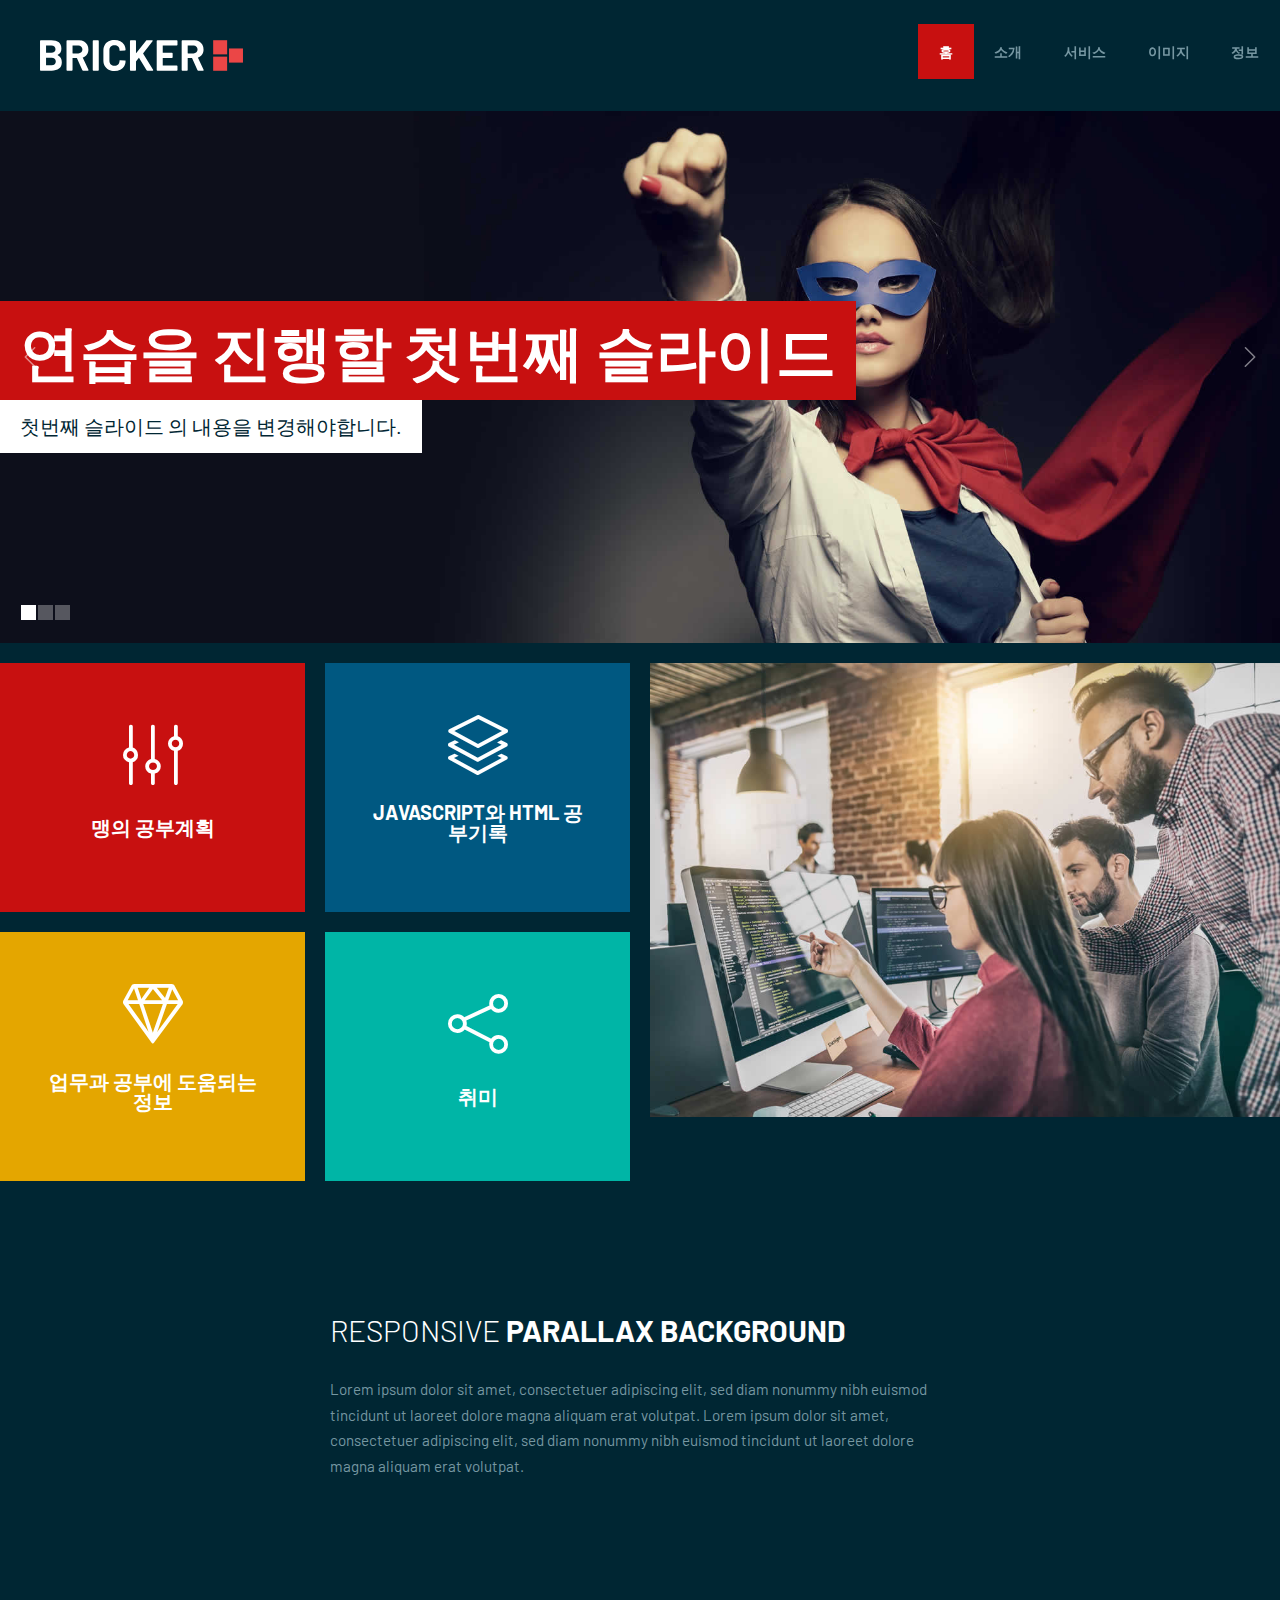
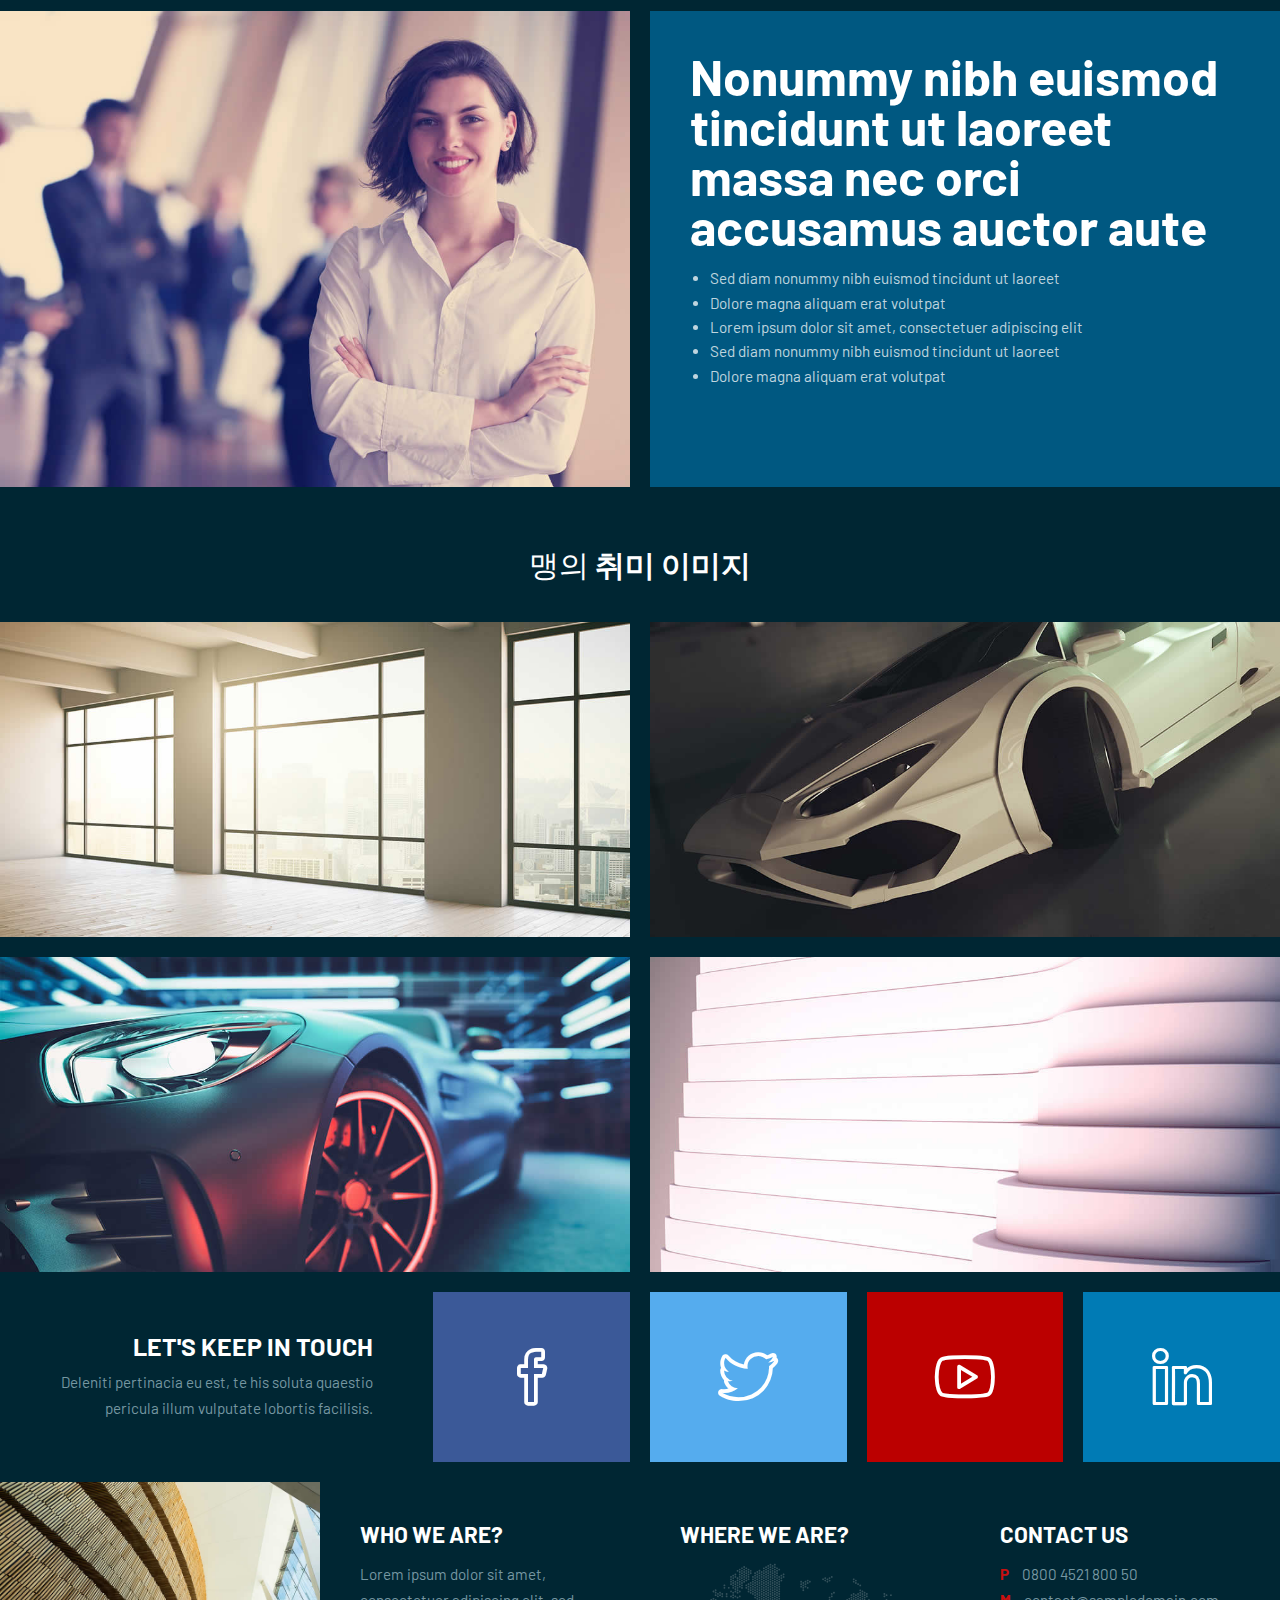
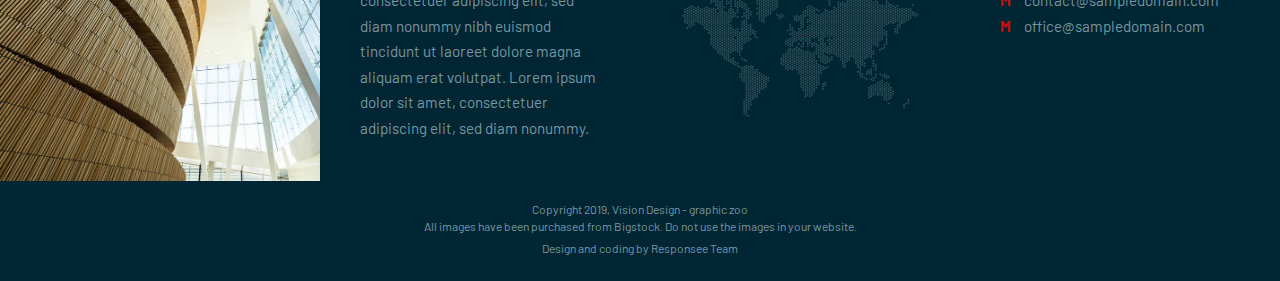
<file: index.html>
<!DOCTYPE html>
<html lang="en-US">
  <head>
    <meta charset="UTF-8" />
    <meta name="viewport" content="width=device-width, initial-scale=1.0" />
    <title>Maeng의 연습페이지</title>
    <link rel="stylesheet" href="css/components.css" />
    <link rel="stylesheet" href="css/icons.css" />
    <link rel="stylesheet" href="css/responsee.css" />
    <link rel="stylesheet" href="owl-carousel/owl.carousel.css" />
    <link rel="stylesheet" href="owl-carousel/owl.theme.css" />
    <!-- CUSTOM STYLE -->
    <link rel="stylesheet" href="css/template-style.css" />
    <link
      href="https://fonts.googleapis.com/css?family=Barlow:100,300,400,700,800&amp;subset=latin-ext"
      rel="stylesheet"
    />
    <script type="text/javascript" src="js/jquery-1.8.3.min.js"></script>
    <script type="text/javascript" src="js/jquery-ui.min.js"></script>
  </head>

  <!--
    You can change the color scheme of the page. Just change the class of the <body> tag. 
    You can use this class: "primary-color-white", "primary-color-red", "primary-color-orange", "primary-color-blue", "primary-color-aqua", "primary-color-dark" 
    -->

  <!--
    Each element is able to have its own background or text color. Just change the class of the element.  
    You can use this class: 
    "background-white", "background-red", "background-orange", "background-blue", "background-aqua", "background-primary" 
    "text-white", "text-red", "text-orange", "text-blue", "text-aqua", "text-primary"
    -->

  <body class="size-1520 primary-color-red background-dark">
    <!-- HEADER -->
    <header class="grid">
      <!-- Top Navigation -->
      <nav class="s-12 grid background-none background-primary-hightlight">
        <!-- logo -->
        <a href="index.html" class="m-12 l-3 padding-2x logo">
          <img src="img/logo.svg" />
        </a>
        <div class="top-nav s-12 l-9">
          <ul class="top-ul right chevron">
            <li><a href="index.html">홈</a></li>
            <li><a href="about-us.html">소개</a></li>
            <li><a href="services.html">서비스</a></li>
            <li><a href="gallery.html">이미지</a></li>
            <li><a href="contact.html">정보</a></li>
          </ul>
        </div>
      </nav>
    </header>

    <!-- MAIN -->
    <main role="main">
      <!-- TOP SECTION -->
      <section class="grid">
        <!-- Main Carousel -->
        <div
          class="s-12 margin-bottom carousel-fade-transition owl-carousel carousel-main carousel-nav-white carousel-hide-arrows background-dark"
        >
          <div class="item background-image" style="background-image: url(img/carousel-01.jpg)">
            <p
              class="text-padding text-strong text-white text-s-size-30 text-size-60 text-uppercase background-primary"
            >
              연습을 진행할 첫번째 슬라이드
            </p>
            <p class="text-padding text-size-20 text-dark text-uppercase background-white">
              첫번째 슬라이드 의 내용을 변경해야합니다.
            </p>
          </div>
          <div class="item background-image" style="background-image: url(img/carousel-02.jpg)">
            <p
              class="text-padding text-strong text-white text-s-size-30 text-size-60 text-uppercase background-primary"
            >
              연습을 진행할 두번째 슬라이드
            </p>
            <p class="text-padding text-size-20 text-dark text-uppercase background-white">
              두번째 슬라이드 의 내용을 변경해야합니다.
            </p>
          </div>
          <div class="item background-image" style="background-image: url(img/carousel-03.jpg)">
            <p
              class="text-padding text-strong text-white text-s-size-30 text-size-60 text-uppercase background-primary"
            >
              연습을 진행할 세번째 슬라이드
            </p>
            <p class="text-padding text-size-20 text-dark text-uppercase background-white">
              세번째 슬라이드 의 내용을 변경해야합니다.
            </p>
          </div>
        </div>
      </section>

      <!-- SECTION 1 -->
      <section class="grid margin text-center">
        <a href="/" class="s-12 m-6 l-3 padding-2x vertical-center margin-bottom background-red">
          <i class="icon-sli-equalizer text-size-60 text-white center margin-bottom-15"></i>
          <h3 class="text-strong text-size-20 text-line-height-1 margin-bottom-30 text-uppercase">맹의 공부계획</h3>
        </a>
        <a href="/" class="s-12 m-6 l-3 padding-2x vertical-center margin-bottom background-blue">
          <i class="icon-sli-layers text-size-60 text-white center margin-bottom-15"></i>
          <h3 class="text-strong text-size-20 text-line-height-1 margin-bottom-30 text-uppercase">
            JavaScript와 HTML 공부기록
          </h3>
        </a>

        <!-- Image-->
        <img class="m-12 l-6 l-row-2 margin-bottom" src="img/img-06.jpg" />

        <a href="/" class="s-12 m-6 l-3 padding-2x vertical-center margin-bottom background-orange">
          <i class="icon-sli-diamond text-size-60 text-white center margin-bottom-15"></i>
          <h3 class="text-strong text-size-20 text-line-height-1 margin-bottom-30 text-uppercase">
            업무과 공부에 도움되는 정보
          </h3>
        </a>
        <a href="/" class="s-12 m-6 l-3 padding-2x vertical-center margin-bottom background-aqua">
          <i class="icon-sli-share text-size-60 text-white center margin-bottom-15"></i>
          <h3 class="text-strong text-size-20 text-line-height-1 margin-bottom-30 text-uppercase">취미</h3>
        </a>
      </section>

      <!-- SECTION 2 -->
      <section class="grid section margin-bottom background-dark">
        <h2 class="s-12 l-6 center text-thin text-size-30 text-white text-uppercase margin-bottom-30">
          Responsive <b>Parallax Background</b>
        </h2>
        <p class="s-12 l-6 center">
          Lorem ipsum dolor sit amet, consectetuer adipiscing elit, sed diam nonummy nibh euismod tincidunt ut laoreet
          dolore magna aliquam erat volutpat. Lorem ipsum dolor sit amet, consectetuer adipiscing elit, sed diam nonummy
          nibh euismod tincidunt ut laoreet dolore magna aliquam erat volutpat.
        </p>
      </section>

      <!-- SECTION 3 -->
      <section class="grid margin">
        <!-- Image-->
        <img class="s-12 m-6 margin-bottom" src="img/img-01.jpg" />

        <div class="s-12 m-6 padding-2x margin-bottom background-blue">
          <h2 class="text-strong text-size-50 text-line-height-1">
            Nonummy nibh euismod tincidunt ut laoreet<br />
            massa nec orci accusamus auctor aute
          </h2>
          <ul>
            <li>Sed diam nonummy nibh euismod tincidunt ut laoreet</li>
            <li>Dolore magna aliquam erat volutpat</li>
            <li>Lorem ipsum dolor sit amet, consectetuer adipiscing elit</li>
            <li>Sed diam nonummy nibh euismod tincidunt ut laoreet</li>
            <li>Dolore magna aliquam erat volutpat</li>
          </ul>
        </div>
      </section>

      <!-- SECTION 4 -->
      <h2
        class="s-12 text-white text-thin text-size-30 text-white text-uppercase margin-top-bottom-40 center text-center"
      >
        맹의 <b>취미 이미지</b>
      </h2>
      <section class="grid margin">
        <a class="s-12 m-6 margin-bottom" href="gallery.html">
          <img class="full-img" src="img/portfolio/thumb-01.jpg" alt="" />
        </a>
        <a class="s-12 m-6 margin-bottom" href="gallery.html">
          <img class="full-img" src="img/portfolio/thumb-02.jpg" alt="" />
        </a>
        <a class="s-12 m-6 margin-bottom" href="gallery.html">
          <img class="full-img" src="img/portfolio/thumb-03.jpg" alt="" />
        </a>
        <a class="s-12 m-6 margin-bottom" href="gallery.html">
          <img class="full-img" src="img/portfolio/thumb-04.jpg" alt="" />
        </a>
      </section>

      <!-- SECTION 5 -->
      <section class="grid margin text-center">
        <div class="m-12 l-4 padding-2x background-dark margin-bottom text-right">
          <h3 class="text-strong text-size-25 text-uppercase margin-bottom-10">Let's keep in touch</h3>
          <p>Deleniti pertinacia eu est, te his soluta quaestio pericula illum vulputate lobortis facilisis.</p>
        </div>
        <a href="/" class="s-12 m-6 l-2 padding vertical-center margin-bottom facebook hover-zoom">
          <i class="icon-sli-social-facebook text-size-60 text-white center"></i>
        </a>
        <a href="/" class="s-12 m-6 l-2 padding vertical-center margin-bottom twitter hover-zoom">
          <i class="icon-sli-social-twitter text-size-60 text-white center"></i>
        </a>
        <a href="/" class="s-12 m-6 l-2 padding vertical-center margin-bottom youtube hover-zoom">
          <i class="icon-sli-social-youtube text-size-60 text-white center"></i>
        </a>
        <a href="/" class="s-12 m-6 l-2 padding vertical-center margin-bottom linkedin hover-zoom">
          <i class="icon-sli-social-linkedin text-size-60 text-white center"></i>
        </a>
      </section>
    </main>

    <!-- FOOTER -->
    <footer class="grid">
      <!-- Footer - top -->
      <!-- Image-->
      <div class="s-12 l-3 m-row-3 margin-bottom background-image" style="background-image: url(img/img-04.jpg)"></div>

      <div class="s-12 m-9 l-3 padding-2x margin-bottom background-dark">
        <h2 class="text-strong text-uppercase">Who We Are?</h2>
        <p>
          Lorem ipsum dolor sit amet, consectetuer adipiscing elit, sed diam nonummy nibh euismod tincidunt ut laoreet
          dolore magna aliquam erat volutpat. Lorem ipsum dolor sit amet, consectetuer adipiscing elit, sed diam
          nonummy.
        </p>
      </div>

      <div class="s-12 m-9 l-3 padding-2x margin-bottom background-dark">
        <h2 class="text-strong text-uppercase">Where We Are?</h2>
        <img class="full-img" src="img/map.svg" alt="" />
      </div>

      <div class="s-12 m-9 l-3 padding-2x margin-bottom background-dark">
        <h2 class="text-strong text-uppercase">Contact Us</h2>
        <p><b class="text-primary margin-right-10">P</b> 0800 4521 800 50</p>
        <p>
          <b class="text-primary margin-right-10">M</b>
          <a class="text-primary-hover" href="mailto:contact@sampledomain.com">contact@sampledomain.com</a>
        </p>
        <p>
          <b class="text-primary margin-right-10">M</b>
          <a class="text-primary-hover" href="mailto:office@sampledomain.com">office@sampledomain.com</a>
        </p>
      </div>

      <!-- Footer - bottom -->
      <div class="s-12 text-center margin-bottom">
        <p class="text-size-12">Copyright 2019, Vision Design - graphic zoo</p>
        <p class="text-size-12">All images have been purchased from Bigstock. Do not use the images in your website.</p>
        <p>
          <a
            class="text-size-12 text-primary-hover"
            href="http://www.myresponsee.com"
            title="Responsee - lightweight responsive framework"
            >Design and coding by Responsee Team</a
          >
        </p>
      </div>
    </footer>
    <script type="text/javascript" src="js/responsee.js"></script>
    <script type="text/javascript" src="owl-carousel/owl.carousel.js"></script>
    <script type="text/javascript" src="js/template-scripts.js"></script>
  </body>
</html>
</file>
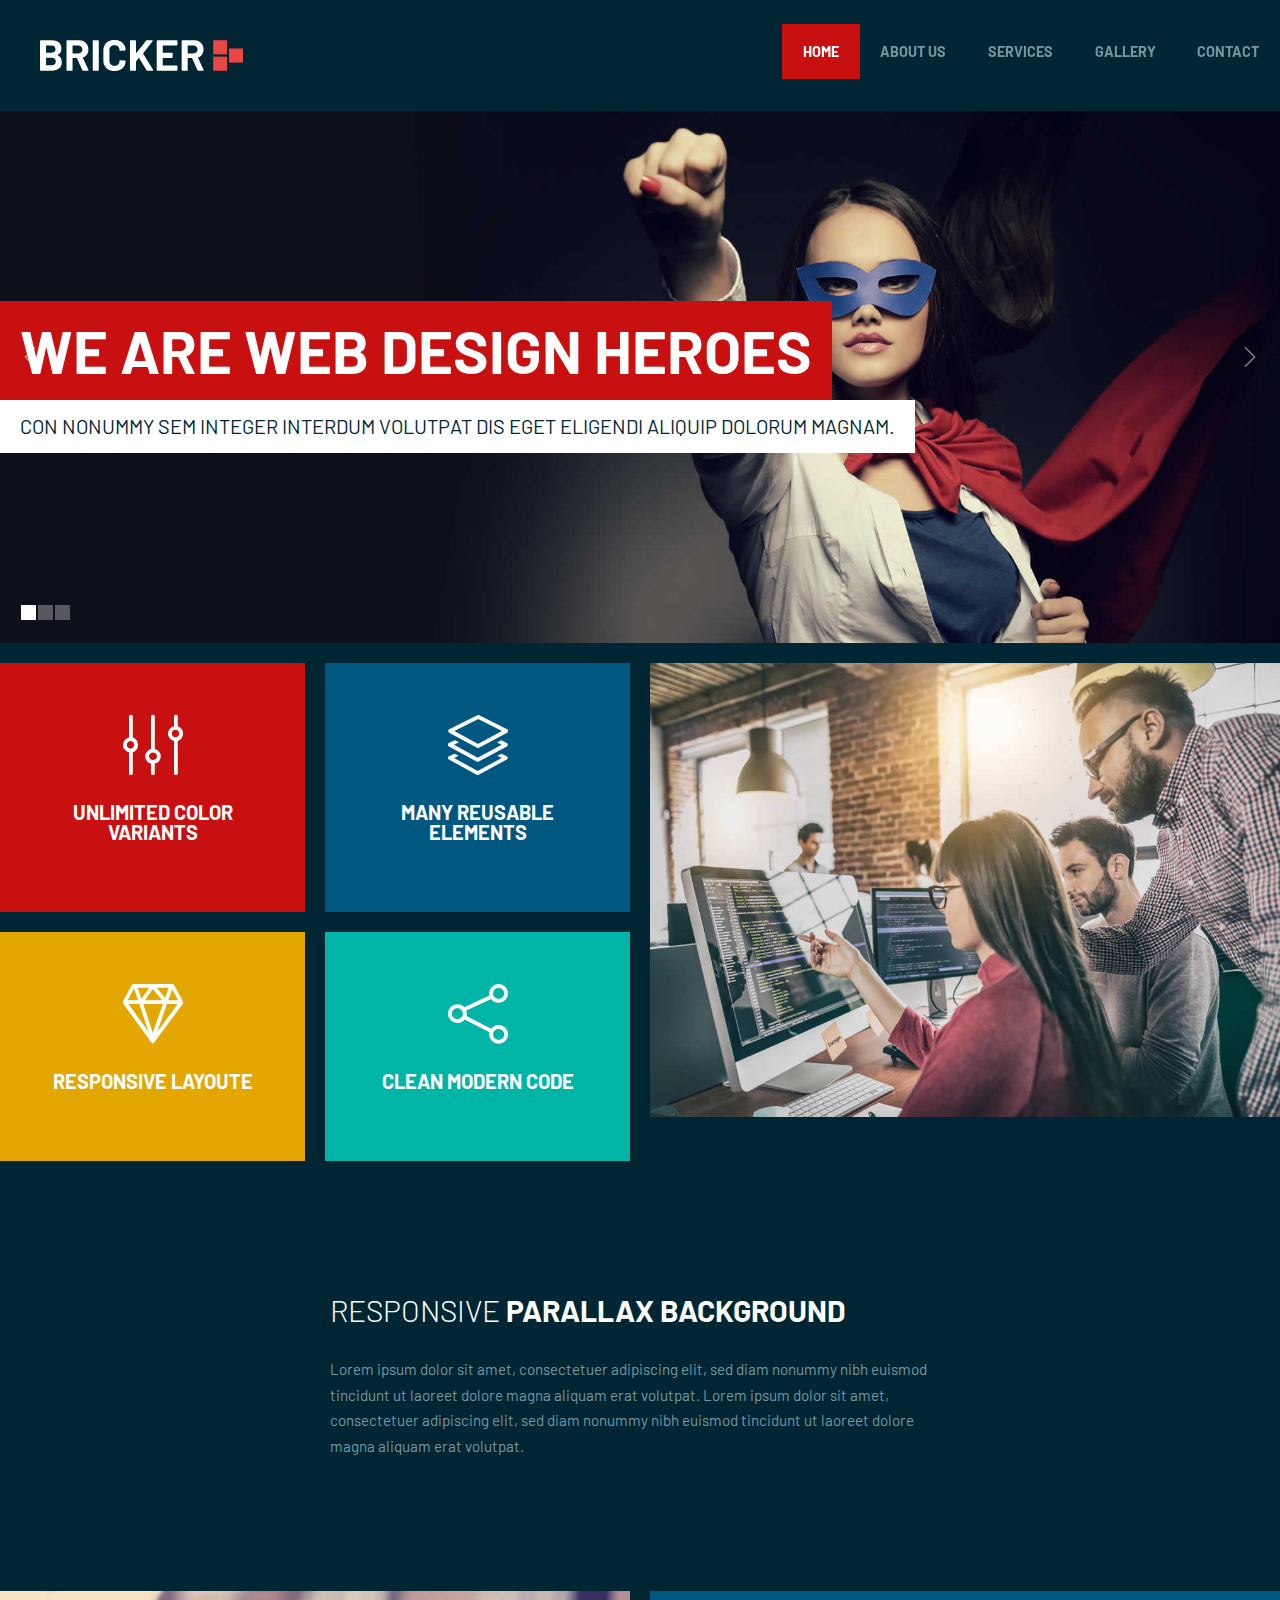
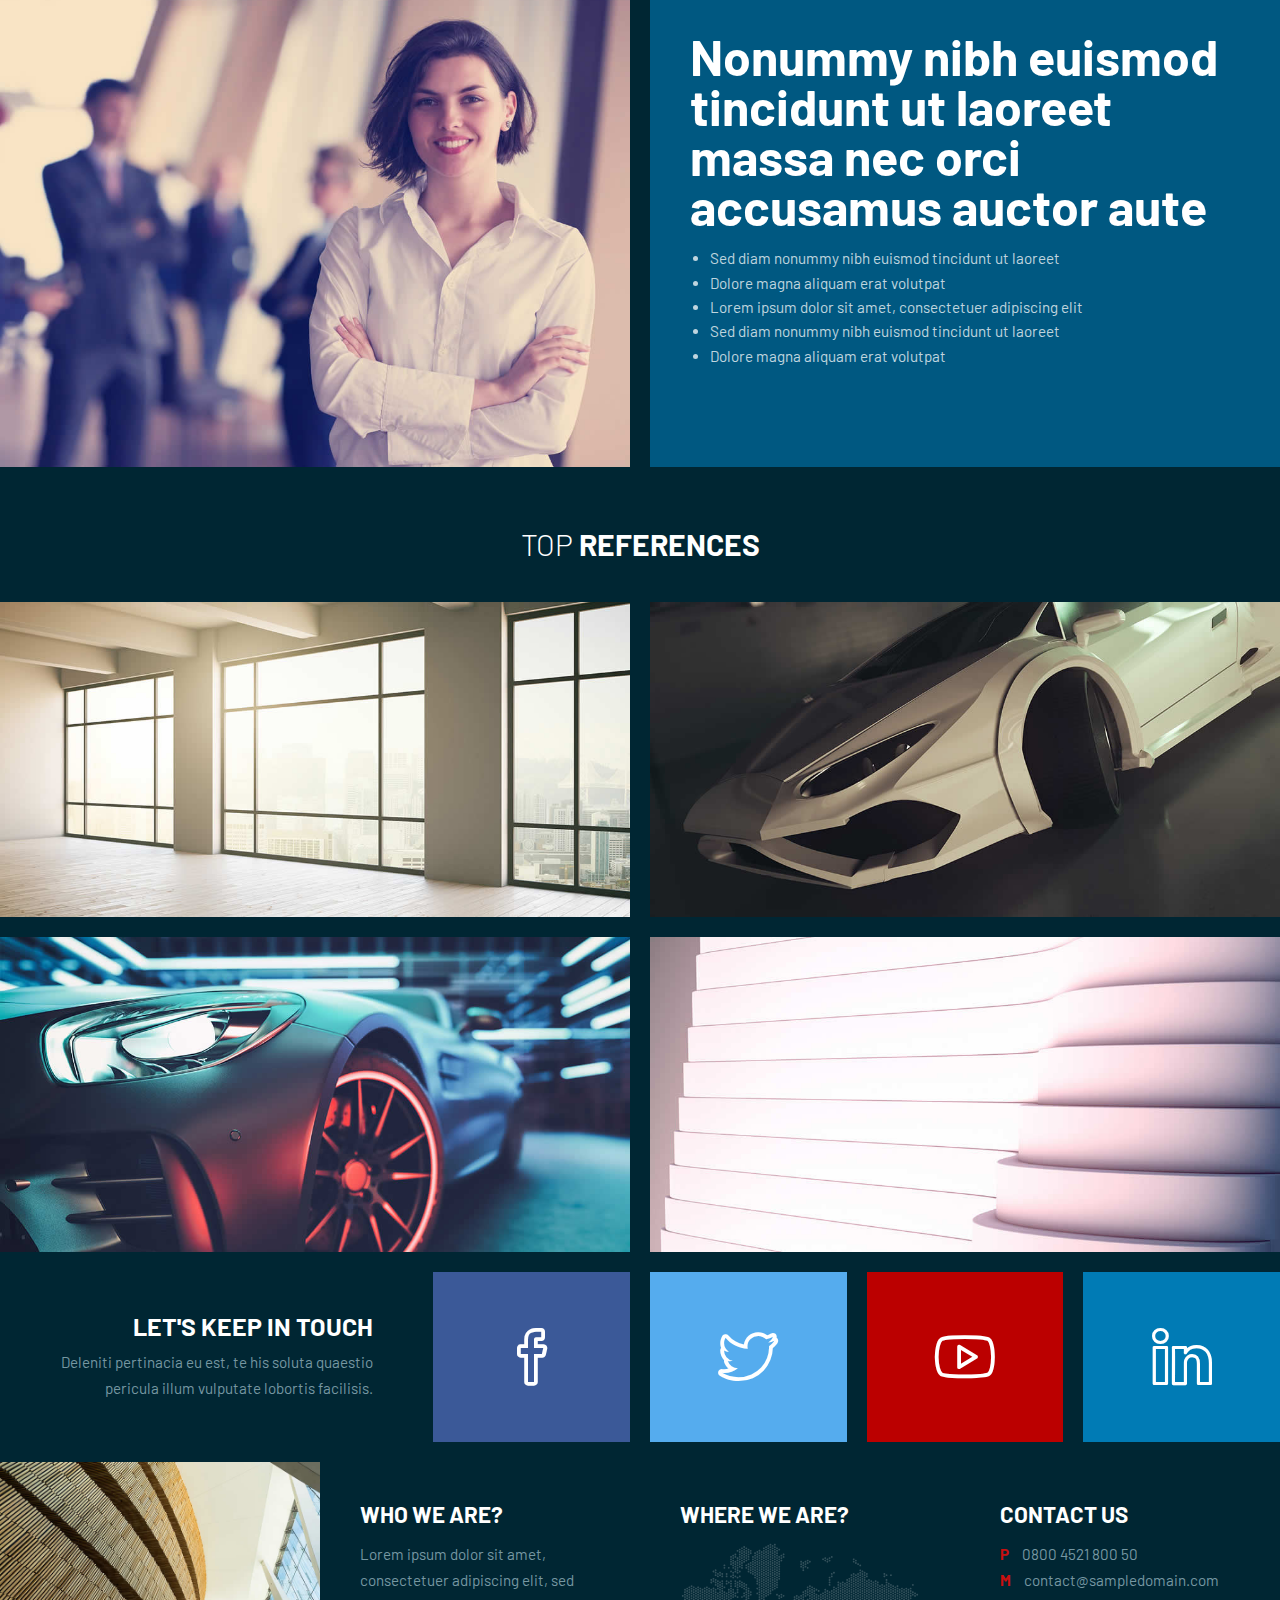
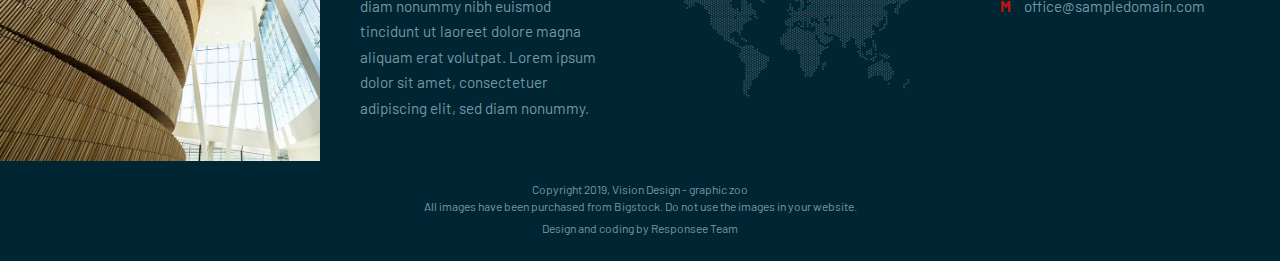
<file: Bricker Free Website Template - Free-CSS.com/index.html>
<!DOCTYPE html>
<html lang="en-US">
   <head>
      <meta charset="UTF-8">
      <meta name="viewport" content="width=device-width, initial-scale=1.0" />
      <title>Free responsive business website template</title>
      <link rel="stylesheet" href="css/components.css">
      <link rel="stylesheet" href="css/icons.css">
      <link rel="stylesheet" href="css/responsee.css">
      <link rel="stylesheet" href="owl-carousel/owl.carousel.css">
      <link rel="stylesheet" href="owl-carousel/owl.theme.css">
      <!-- CUSTOM STYLE -->      
      <link rel="stylesheet" href="css/template-style.css">
      <link href="https://fonts.googleapis.com/css?family=Barlow:100,300,400,700,800&amp;subset=latin-ext" rel="stylesheet">  
      <script type="text/javascript" src="js/jquery-1.8.3.min.js"></script>
      <script type="text/javascript" src="js/jquery-ui.min.js"></script>   
   </head>

   <!--
    You can change the color scheme of the page. Just change the class of the <body> tag. 
    You can use this class: "primary-color-white", "primary-color-red", "primary-color-orange", "primary-color-blue", "primary-color-aqua", "primary-color-dark" 
    -->
    
    <!--
    Each element is able to have its own background or text color. Just change the class of the element.  
    You can use this class: 
    "background-white", "background-red", "background-orange", "background-blue", "background-aqua", "background-primary" 
    "text-white", "text-red", "text-orange", "text-blue", "text-aqua", "text-primary"
    -->

   <body class="size-1520 primary-color-red background-dark">
      <!-- HEADER -->
      <header class="grid">
        <!-- Top Navigation -->
        <nav class="s-12 grid background-none background-primary-hightlight">
           <!-- logo -->
           <a href="index.html" class="m-12 l-3 padding-2x logo">
              <img src="img/logo.svg">
           </a>
           <div class="top-nav s-12 l-9"> 
              <ul class="top-ul right chevron">
                <li><a href="index.html">Home</a></li>
                <li><a href="about-us.html">About Us</a></li>
                <li><a href="services.html">Services</a></li>
                <li><a href="gallery.html">Gallery</a></li>
                <li><a href="contact.html">Contact</a></li>
              </ul>
           </div>
        </nav>
      </header>
      
      <!-- MAIN -->
      <main role="main">
        <!-- TOP SECTION -->
        <section class="grid">
          <!-- Main Carousel -->
          <div class="s-12 margin-bottom carousel-fade-transition owl-carousel carousel-main carousel-nav-white carousel-hide-arrows background-dark">
          	<div class="item background-image" style="background-image:url(img/carousel-01.jpg)">
              <p class="text-padding text-strong text-white text-s-size-30 text-size-60 text-uppercase background-primary">We are Web design Heroes</p>
              <p class="text-padding text-size-20 text-dark text-uppercase background-white">Con nonummy sem integer interdum volutpat dis eget eligendi aliquip dolorum magnam.</p>
            </div>
          	<div class="item background-image" style="background-image:url(img/carousel-02.jpg)">
              <p class="text-padding text-strong text-white text-s-size-30 text-size-60 text-uppercase background-primary">Inspired by Technologies</p>
              <p class="text-padding text-size-20 text-dark text-uppercase background-white">Con nonummy sem integer interdum volutpat dis eget eligendi aliquip dolorum magnam.</p>
            </div>
            <div class="item background-image" style="background-image:url(img/carousel-03.jpg)">
              <p class="text-padding text-strong text-white text-s-size-30 text-size-60 text-uppercase background-primary">CSS and HTML is our Playground</p>
              <p class="text-padding text-size-20 text-dark text-uppercase background-white">Con nonummy sem integer interdum volutpat dis eget eligendi aliquip dolorum magnam.</p>
            </div>
          </div>  
        </section>
        
        <!-- SECTION 1 --> 
        <section class="grid margin text-center">
          <a href="/" class="s-12 m-6 l-3 padding-2x vertical-center margin-bottom background-red">
            <i class="icon-sli-equalizer text-size-60 text-white center margin-bottom-15"></i>
            <h3 class="text-strong text-size-20 text-line-height-1 margin-bottom-30 text-uppercase">Unlimited Color Variants</h3>
          </a>
          <a href="/" class="s-12 m-6 l-3 padding-2x vertical-center margin-bottom background-blue">
            <i class="icon-sli-layers text-size-60 text-white center margin-bottom-15"></i>
            <h3 class="text-strong text-size-20 text-line-height-1 margin-bottom-30 text-uppercase">Many Reusable Elements</h3>
          </a>
          
          <!-- Image-->
          <img class="m-12 l-6 l-row-2 margin-bottom" src="img/img-06.jpg">
          
          <a href="/" class="s-12 m-6 l-3 padding-2x vertical-center margin-bottom background-orange">
            <i class="icon-sli-diamond text-size-60 text-white center margin-bottom-15"></i>
            <h3 class="text-strong text-size-20 text-line-height-1 margin-bottom-30 text-uppercase">Responsive Layoute</h3>
          </a>
          <a href="/" class="s-12 m-6 l-3 padding-2x vertical-center margin-bottom background-aqua">
            <i class="icon-sli-share text-size-60 text-white center margin-bottom-15"></i>
            <h3 class="text-strong text-size-20 text-line-height-1 margin-bottom-30 text-uppercase">Clean Modern Code</h3>
          </a>
        </section>
        
        <!-- SECTION 2 -->
        <section class="grid section margin-bottom background-dark">
          <h2 class="s-12 l-6 center text-thin text-size-30 text-white text-uppercase margin-bottom-30">Responsive <b>Parallax Background</b></h2>
          <p class="s-12 l-6 center">Lorem ipsum dolor sit amet, consectetuer adipiscing elit, sed diam nonummy nibh euismod tincidunt ut laoreet dolore magna aliquam erat volutpat. Lorem ipsum dolor sit amet, consectetuer adipiscing elit, sed diam nonummy nibh euismod tincidunt ut laoreet dolore magna aliquam erat volutpat.</p>
        </section>
        
        <!-- SECTION 3 --> 
        <section class="grid margin">
          <!-- Image-->
          <img class="s-12 m-6 margin-bottom" src="img/img-01.jpg">
        
          <div class="s-12 m-6 padding-2x margin-bottom background-blue">
            <h2 class="text-strong text-size-50 text-line-height-1">Nonummy nibh euismod tincidunt ut laoreet<br> massa nec orci accusamus auctor aute</h2>
            <ul>
              <li>Sed diam nonummy nibh euismod tincidunt ut laoreet</li> 
              <li>Dolore magna aliquam erat volutpat</li>
              <li>Lorem ipsum dolor sit amet, consectetuer adipiscing elit</li>
              <li>Sed diam nonummy nibh euismod tincidunt ut laoreet</li>
              <li>Dolore magna aliquam erat volutpat</li>
            </ul>
          </div>
        </section>
        
        <!-- SECTION 4 -->
        <h2 class="s-12 text-white text-thin text-size-30 text-white text-uppercase margin-top-bottom-40 center text-center">Top <b>References</b></h2>
        <section class="grid margin">
          <a class="s-12 m-6 margin-bottom" href="gallery.html">
            <img class="full-img" src="img/portfolio/thumb-01.jpg" alt=""/>
          </a>	
          <a class="s-12 m-6 margin-bottom" href="gallery.html">
            <img class="full-img" src="img/portfolio/thumb-02.jpg" alt=""/>
          </a>	
          <a class="s-12 m-6 margin-bottom" href="gallery.html">
            <img class="full-img" src="img/portfolio/thumb-03.jpg" alt=""/>
          </a>	
          <a class="s-12 m-6 margin-bottom" href="gallery.html">
            <img class="full-img" src="img/portfolio/thumb-04.jpg" alt=""/>
          </a>	
        </section>
        
        <!-- SECTION 5 -->
        <section class="grid margin text-center">
          <div class="m-12 l-4 padding-2x background-dark margin-bottom text-right">
            <h3 class="text-strong text-size-25 text-uppercase margin-bottom-10">Let's keep in touch</h3>
            <p>Deleniti pertinacia eu est, te his soluta quaestio pericula illum vulputate lobortis facilisis.</p>
          </div>
          <a href="/" class="s-12 m-6 l-2 padding vertical-center margin-bottom facebook hover-zoom">
             <i class="icon-sli-social-facebook text-size-60 text-white center"></i>
          </a>
          <a href="/" class="s-12 m-6 l-2 padding vertical-center margin-bottom twitter hover-zoom">
            <i class="icon-sli-social-twitter text-size-60 text-white center"></i>
          </a>
          <a href="/" class="s-12 m-6 l-2 padding vertical-center margin-bottom youtube hover-zoom">
            <i class="icon-sli-social-youtube text-size-60 text-white center"></i>
          </a>
          <a href="/" class="s-12 m-6 l-2 padding vertical-center margin-bottom linkedin hover-zoom">
            <i class="icon-sli-social-linkedin text-size-60 text-white center"></i>
          </a>
        </section>
                
      </main>
      
       
      <!-- FOOTER -->
      <footer class="grid">
        <!-- Footer - top -->
        <!-- Image-->
        <div class="s-12 l-3 m-row-3 margin-bottom background-image" style="background-image:url(img/img-04.jpg)"></div>
        
        <div class="s-12 m-9 l-3 padding-2x margin-bottom background-dark">
           <h2 class="text-strong text-uppercase">Who We Are?</h2>
           <p>Lorem ipsum dolor sit amet, consectetuer adipiscing elit, sed diam nonummy nibh euismod tincidunt ut laoreet dolore magna aliquam erat volutpat. Lorem ipsum dolor sit amet, consectetuer adipiscing elit, sed diam nonummy.</p>
        </div>
        
        <div class="s-12 m-9 l-3 padding-2x margin-bottom background-dark">
           <h2 class="text-strong text-uppercase">Where We Are?</h2>
           <img class="full-img" src="img/map.svg" alt=""/>
        </div>
        
        <div class="s-12 m-9 l-3 padding-2x margin-bottom background-dark">
           <h2 class="text-strong text-uppercase">Contact Us</h2>
           <p><b class="text-primary margin-right-10">P</b> 0800 4521 800 50</p>
           <p><b class="text-primary margin-right-10">M</b> <a class="text-primary-hover" href="mailto:contact@sampledomain.com">contact@sampledomain.com</a></p>
           <p><b class="text-primary margin-right-10">M</b> <a class="text-primary-hover" href="mailto:office@sampledomain.com">office@sampledomain.com</a></p>
        </div>
        
        <!-- Footer - bottom -->
        <div class="s-12 text-center margin-bottom">
          <p class="text-size-12">Copyright 2019, Vision Design - graphic zoo</p>
          <p class="text-size-12">All images have been purchased from Bigstock. Do not use the images in your website.</p>
          <p><a class="text-size-12 text-primary-hover" href="http://www.myresponsee.com" title="Responsee - lightweight responsive framework">Design and coding by Responsee Team</a></p>
        </div>
      </footer>                                                                    
      <script type="text/javascript" src="js/responsee.js"></script>
      <script type="text/javascript" src="owl-carousel/owl.carousel.js"></script>
      <script type="text/javascript" src="js/template-scripts.js"></script>

   </body>
</html>
</file>
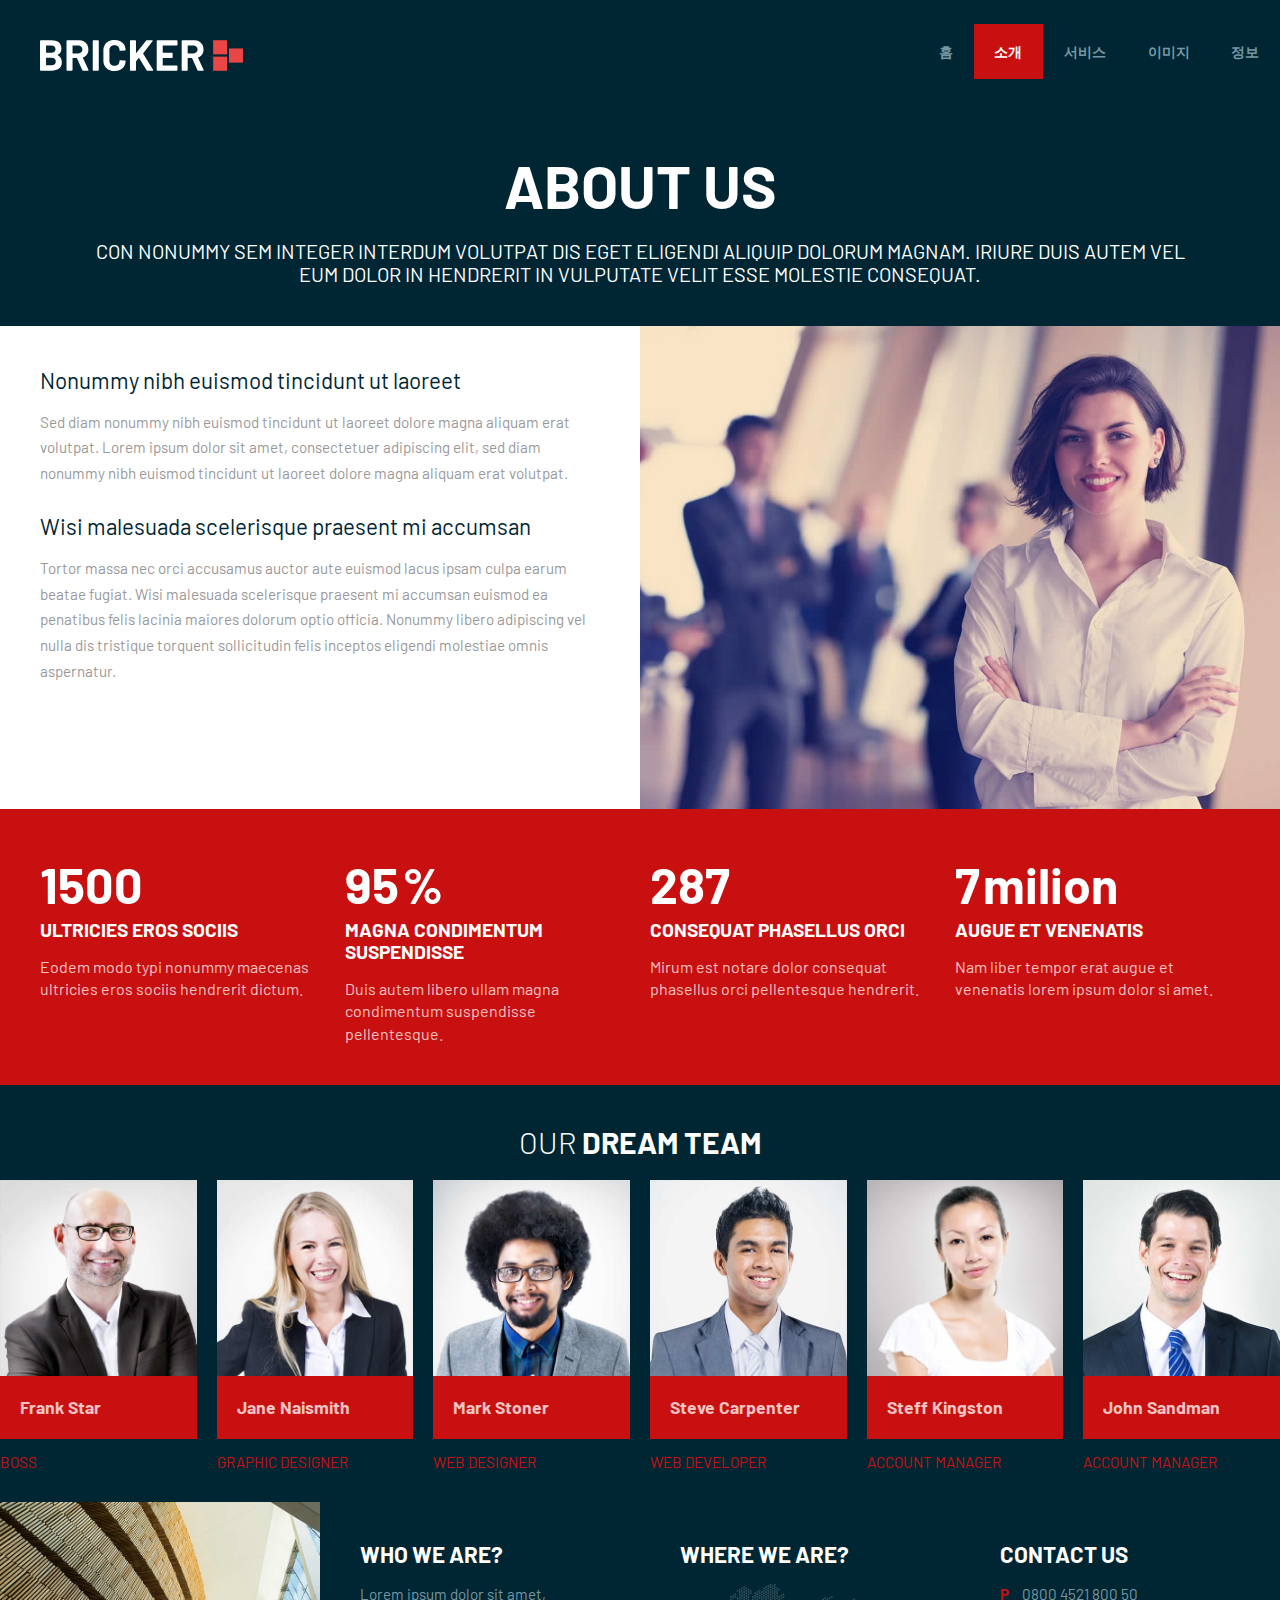
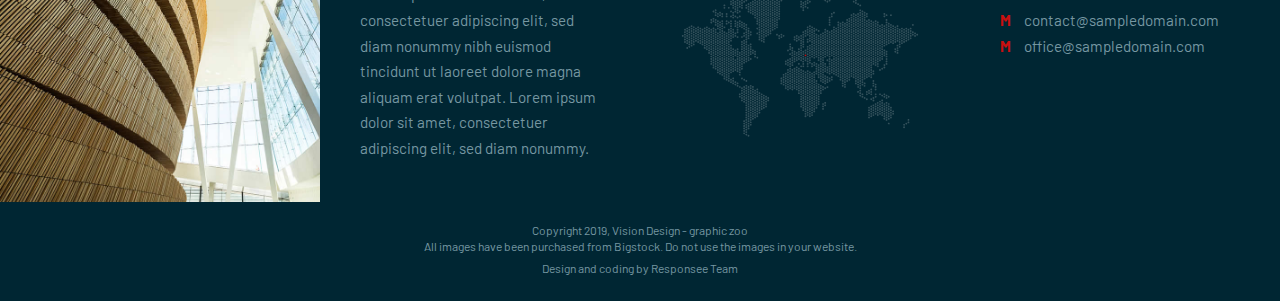
<file: about-us.html>
<!DOCTYPE html>
<html lang="en-US">
  <head>
    <meta charset="UTF-8" />
    <meta name="viewport" content="width=device-width, initial-scale=1.0" />
    <title>Maeng의 연습페이지</title>
    <link rel="stylesheet" href="css/components.css" />
    <link rel="stylesheet" href="css/icons.css" />
    <link rel="stylesheet" href="css/responsee.css" />
    <link rel="stylesheet" href="owl-carousel/owl.carousel.css" />
    <link rel="stylesheet" href="owl-carousel/owl.theme.css" />
    <!-- CUSTOM STYLE -->
    <link rel="stylesheet" href="css/template-style.css" />
    <link
      href="https://fonts.googleapis.com/css?family=Barlow:100,300,400,700,800&amp;subset=latin-ext"
      rel="stylesheet"
    />
    <script type="text/javascript" src="js/jquery-1.8.3.min.js"></script>
    <script type="text/javascript" src="js/jquery-ui.min.js"></script>
  </head>

  <!--
    You can change the color scheme of the page. Just change the class of the <body> tag. 
    You can use this class: "primary-color-white", "primary-color-red", "primary-color-orange", "primary-color-blue", "primary-color-aqua", "primary-color-dark" 
    -->

  <!--
    Each element is able to have its own background or text color. Just change the class of the element.  
    You can use this class: 
    "background-white", "background-red", "background-orange", "background-blue", "background-aqua", "background-primary" 
    "text-white", "text-red", "text-orange", "text-blue", "text-aqua", "text-primary"
    -->

  <body class="size-1520 primary-color-red background-dark">
    <!-- HEADER -->
    <header class="grid">
      <!-- Top Navigation -->
      <nav class="s-12 grid background-none background-primary-hightlight">
        <!-- logo -->
        <a href="index.html" class="m-12 l-3 padding-2x logo">
          <img src="img/logo.svg" />
        </a>
        <div class="top-nav s-12 l-9">
          <ul class="top-ul right chevron">
            <li><a href="index.html">홈</a></li>
            <li><a href="about-us.html">소개</a></li>
            <li><a href="services.html">서비스</a></li>
            <li><a href="gallery.html">이미지</a></li>
            <li><a href="contact.html">정보</a></li>
          </ul>
        </div>
      </nav>
    </header>

    <!-- MAIN -->
    <main role="main">
      <!-- TOP SECTION -->
      <header class="grid">
        <div class="s-12 padding-2x">
          <h1 class="text-strong text-white text-center center text-size-60 text-uppercase margin-bottom-20">
            About Us
          </h1>
          <p class="text-size-20 text-white text-center center text-uppercase">
            Con nonummy sem integer interdum volutpat dis eget eligendi aliquip dolorum magnam. Iriure duis autem vel<br />
            eum dolor in hendrerit in vulputate velit esse molestie consequat.
          </p>
        </div>
      </header>

      <!-- SECTION 1 -->
      <section class="grid">
        <div class="m-12 l-6 padding-2x background-white">
          <h2 class="text-dark">Nonummy nibh euismod tincidunt ut laoreet</h2>
          <p>
            Sed diam nonummy nibh euismod tincidunt ut laoreet dolore magna aliquam erat volutpat. Lorem ipsum dolor sit
            amet, consectetuer adipiscing elit, sed diam nonummy nibh euismod tincidunt ut laoreet dolore magna aliquam
            erat volutpat.<br /><br />
          </p>
          <h2 class="text-dark">Wisi malesuada scelerisque praesent mi accumsan</h2>
          <p>
            Tortor massa nec orci accusamus auctor aute euismod lacus ipsam culpa earum beatae fugiat. Wisi malesuada
            scelerisque praesent mi accumsan euismod ea penatibus felis lacinia maiores dolorum optio officia. Nonummy
            libero adipiscing vel nulla dis tristique torquent sollicitudin felis inceptos eligendi molestiae omnis
            aspernatur.
          </p>
          <p></p>
        </div>

        <!-- Image-->
        <img class="l-6 hide-s hide-m" src="img/img-01.jpg" />
      </section>

      <!-- SECTION 2 -->
      <section class="grid margin margin-bottom padding-2x background-primary">
        <div class="s-12 m-6 l-3">
          <span class="timer text-size-50 text-white text-strong">1500</span>
          <h3 class="text-uppercase text-strong">Ultricies eros sociis</h3>
          <p class="text-size-16 margin-m-bottom-20">
            Eodem modo typi nonummy maecenas ultricies eros sociis hendrerit dictum.
          </p>
        </div>

        <div class="s-12 m-6 l-3">
          <span class="timer text-size-50 text-white text-strong">95</span>
          <span class="text-size-50 text-white text-strong">%</span>
          <h3 class="text-uppercase text-strong">Magna condimentum suspendisse</h3>
          <p class="text-size-16 margin-m-bottom-20">
            Duis autem libero ullam magna condimentum suspendisse pellentesque.
          </p>
        </div>

        <div class="s-12 m-6 l-3">
          <span class="timer text-size-50 text-white text-strong">287</span>
          <h3 class="text-uppercase text-strong">Consequat phasellus orci</h3>
          <p class="text-size-16 margin-m-bottom-20">
            Mirum est notare dolor consequat phasellus orci pellentesque hendrerit.
          </p>
        </div>

        <div class="s-12 m-6 l-3">
          <span class="timer text-size-50 text-white text-strong">7</span>
          <span class="text-size-50 text-white text-strong">milion</span>
          <h3 class="text-uppercase text-strong">Augue et venenatis</h3>
          <p class="text-size-16 margin-m-bottom-20">
            Nam liber tempor erat augue et venenatis lorem ipsum dolor si amet.
          </p>
        </div>
      </section>

      <!-- SECTION 3 -->
      <section class="grid margin">
        <h2
          class="s-12 text-white text-thin text-size-30 text-white text-uppercase margin-top-bottom-20 center text-center"
        >
          Our <b>Dream Team</b>
        </h2>
        <div class="s-12 m-6 l-2 margin-bottom">
          <img src="img/team-01.jpg" />
          <h4 class="background-primary padding text-strong">Frank Star</h4>
          <p class="margin-bottom-10 text-primary text-uppercase">Boss</p>
        </div>
        <div class="s-12 m-6 l-2 margin-bottom">
          <img src="img/team-02.jpg" />
          <h4 class="background-primary padding text-strong">Jane Naismith</h4>
          <p class="margin-bottom-10 text-primary text-uppercase">Graphic Designer</p>
        </div>
        <div class="s-12 m-6 l-2 margin-bottom">
          <img src="img/team-03.jpg" />
          <h4 class="background-primary padding text-strong">Mark Stoner</h4>
          <p class="margin-bottom-10 text-primary text-uppercase">Web Designer</p>
        </div>
        <div class="s-12 m-6 l-2 margin-bottom">
          <img src="img/team-04.jpg" />
          <h4 class="background-primary padding text-strong">Steve Carpenter</h4>
          <p class="margin-bottom-10 text-primary text-uppercase">Web Developer</p>
        </div>
        <div class="s-12 m-6 l-2 margin-bottom">
          <img src="img/team-05.jpg" />
          <h4 class="background-primary padding text-strong">Steff Kingston</h4>
          <p class="margin-bottom-10 text-primary text-uppercase">Account Manager</p>
        </div>
        <div class="s-12 m-6 l-2 margin-bottom">
          <img src="img/team-06.jpg" />
          <h4 class="background-primary padding text-strong">John Sandman</h4>
          <p class="margin-bottom-10 text-primary text-uppercase">Account Manager</p>
        </div>
      </section>
    </main>

    <!-- FOOTER -->
    <footer class="grid">
      <!-- Footer - top -->
      <!-- Image-->
      <div class="s-12 l-3 m-row-3 margin-bottom background-image" style="background-image: url(img/img-04.jpg)"></div>

      <div class="s-12 m-9 l-3 padding-2x margin-bottom background-dark">
        <h2 class="text-strong text-uppercase">Who We Are?</h2>
        <p>
          Lorem ipsum dolor sit amet, consectetuer adipiscing elit, sed diam nonummy nibh euismod tincidunt ut laoreet
          dolore magna aliquam erat volutpat. Lorem ipsum dolor sit amet, consectetuer adipiscing elit, sed diam
          nonummy.
        </p>
      </div>

      <div class="s-12 m-9 l-3 padding-2x margin-bottom background-dark">
        <h2 class="text-strong text-uppercase">Where We Are?</h2>
        <img class="full-img" src="img/map.svg" alt="" />
      </div>

      <div class="s-12 m-9 l-3 padding-2x margin-bottom background-dark">
        <h2 class="text-strong text-uppercase">Contact Us</h2>
        <p><b class="text-primary margin-right-10">P</b> 0800 4521 800 50</p>
        <p>
          <b class="text-primary margin-right-10">M</b>
          <a class="text-primary-hover" href="mailto:contact@sampledomain.com">contact@sampledomain.com</a>
        </p>
        <p>
          <b class="text-primary margin-right-10">M</b>
          <a class="text-primary-hover" href="mailto:office@sampledomain.com">office@sampledomain.com</a>
        </p>
      </div>

      <!-- Footer - bottom -->
      <div class="s-12 text-center margin-bottom">
        <p class="text-size-12">Copyright 2019, Vision Design - graphic zoo</p>
        <p class="text-size-12">All images have been purchased from Bigstock. Do not use the images in your website.</p>
        <p>
          <a
            class="text-size-12 text-primary-hover"
            href="http://www.myresponsee.com"
            title="Responsee - lightweight responsive framework"
            >Design and coding by Responsee Team</a
          >
        </p>
      </div>
    </footer>
    <script type="text/javascript" src="js/responsee.js"></script>
    <script type="text/javascript" src="owl-carousel/owl.carousel.js"></script>
    <script type="text/javascript" src="js/template-scripts.js"></script>
  </body>
</html>
</file>
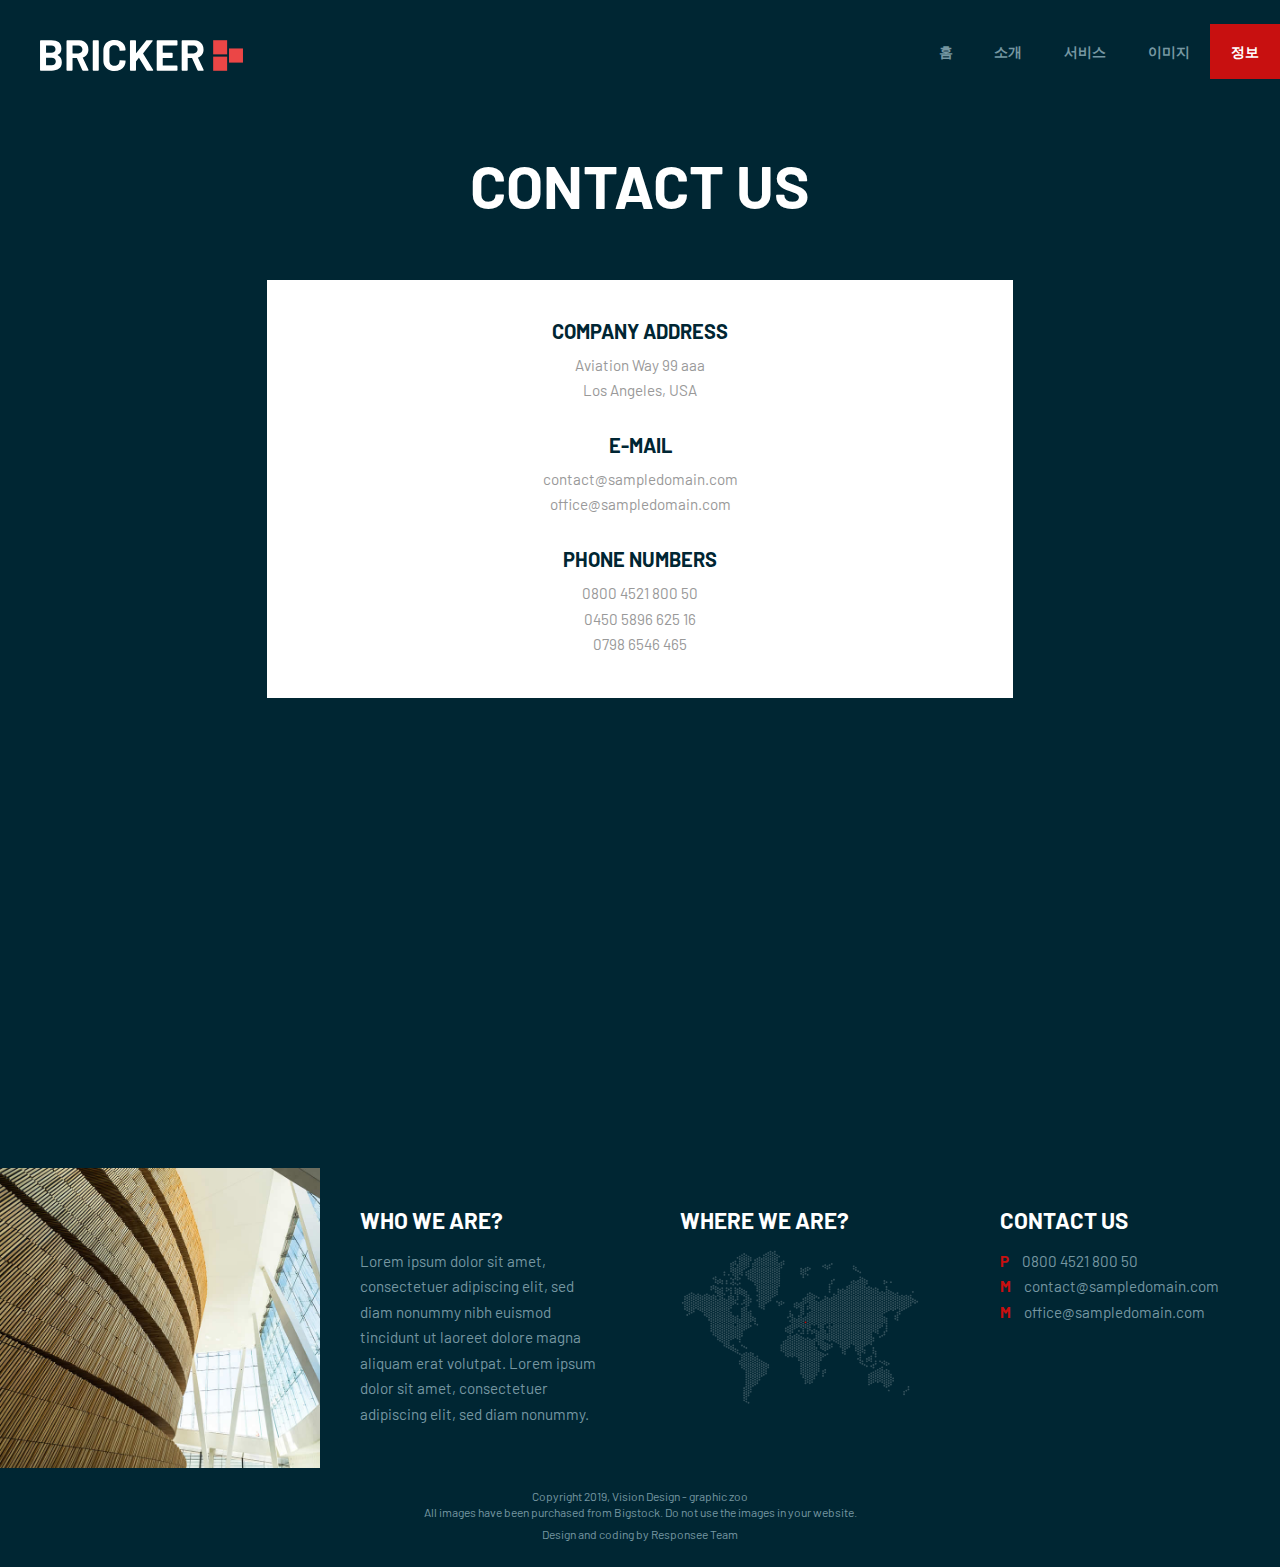
<file: contact.html>
<!DOCTYPE html>
<html lang="en-US">
  <head>
    <meta charset="UTF-8" />
    <meta name="viewport" content="width=device-width, initial-scale=1.0" />
    <title>Maeng의 연습페이지</title>
    <link rel="stylesheet" href="css/components.css" />
    <link rel="stylesheet" href="css/icons.css" />
    <link rel="stylesheet" href="css/responsee.css" />
    <link rel="stylesheet" href="owl-carousel/owl.carousel.css" />
    <link rel="stylesheet" href="owl-carousel/owl.theme.css" />
    <!-- CUSTOM STYLE -->
    <link rel="stylesheet" href="css/template-style.css" />
    <link
      href="https://fonts.googleapis.com/css?family=Barlow:100,300,400,700,800&amp;subset=latin-ext"
      rel="stylesheet"
    />
    <script type="text/javascript" src="js/jquery-1.8.3.min.js"></script>
    <script type="text/javascript" src="js/jquery-ui.min.js"></script>
  </head>

  <!--
  You can change the color scheme of the page. Just change the class of the <body> tag. 
  You can use this class: "primary-color-white", "primary-color-red", "primary-color-orange", "primary-color-blue", "primary-color-aqua", "primary-color-dark" 
  -->

  <!--
  Each element is able to have its own background or text color. Just change the class of the element.  
  You can use this class: 
  "background-white", "background-red", "background-orange", "background-blue", "background-aqua", "background-primary" 
  "text-white", "text-red", "text-orange", "text-blue", "text-aqua", "text-primary"
  -->

  <body class="size-1520 primary-color-red background-dark">
    <!-- HEADER -->
    <header class="grid">
      <!-- Top Navigation -->
      <nav class="s-12 grid background-none background-primary-hightlight">
        <!-- logo -->
        <a href="index.html" class="m-12 l-3 padding-2x logo">
          <img src="img/logo.svg" />
        </a>
        <div class="top-nav s-12 l-9">
          <ul class="top-ul right chevron">
            <li><a href="index.html">홈</a></li>
            <li><a href="about-us.html">소개</a></li>
            <li><a href="services.html">서비스</a></li>
            <li><a href="gallery.html">이미지</a></li>
            <li><a href="contact.html">정보</a></li>
          </ul>
        </div>
      </nav>
    </header>

    <!-- MAIN -->
    <main role="main">
      <!-- TOP SECTION -->
      <header class="grid">
        <div class="s-12 padding-2x">
          <h1 class="text-strong text-white text-center center text-size-60 text-uppercase margin-bottom-20">
            Contact Us
          </h1>
        </div>
      </header>

      <!-- SECTION 1 -->
      <section class="grid margin-bottom-20">
        <div class="m-12 l-7 center">
          <!-- Contact Information-->
          <div class="s-12 padding-2x background-white text-center">
            <h2 class="text-size-20 margin-bottom-10 text-strong text-uppercase text-dark">Company Address</h2>
            <p>Aviation Way 99 aaa</p>
            <p>Los Angeles, USA</p>

            <h2 class="text-size-20 margin-top-30 margin-bottom-10 text-strong text-uppercase text-dark">E-mail</h2>
            <p><a class="text-primary-hover" href="mailto:contact@sampledomain.com">contact@sampledomain.com</a></p>
            <p><a class="text-primary-hover" href="mailto:office@sampledomain.com">office@sampledomain.com</a></p>

            <h2 class="text-size-20 margin-top-30 margin-bottom-10 text-strong text-uppercase text-dark">
              Phone Numbers
            </h2>
            <p>0800 4521 800 50</p>
            <p>0450 5896 625 16</p>
            <p>0798 6546 465</p>
          </div>

          <iframe
            class="s-12 center"
            src="https://www.google.com/maps/embed?pb=!1m18!1m12!1m3!1d408353.5714751251!2d-118.71693940358037!3d33.79914670853249!2m3!1f0!2f0!3f0!3m2!1i1024!2i768!4f13.1!3m3!1m2!1s0x80c2b4655ccd2001%3A0xa7f54b3bb5afde44!2s99+Aviation+Blvd%2C+Manhattan+Beach%2C+CA+90266%2C+Spojen%C3%A9+%C5%A1t%C3%A1ty+americk%C3%A9!5e0!3m2!1ssk!2ssk!4v1558635197012!5m2!1ssk!2ssk"
            height="450"
            frameborder="0"
            style="border: 0"
            allowfullscreen
          ></iframe>
        </div>
      </section>
    </main>

    <!-- FOOTER -->
    <footer class="grid">
      <!-- Footer - top -->
      <!-- Image-->
      <div class="s-12 l-3 m-row-3 margin-bottom background-image" style="background-image: url(img/img-04.jpg)"></div>

      <div class="s-12 m-9 l-3 padding-2x margin-bottom background-dark">
        <h2 class="text-strong text-uppercase">Who We Are?</h2>
        <p>
          Lorem ipsum dolor sit amet, consectetuer adipiscing elit, sed diam nonummy nibh euismod tincidunt ut laoreet
          dolore magna aliquam erat volutpat. Lorem ipsum dolor sit amet, consectetuer adipiscing elit, sed diam
          nonummy.
        </p>
      </div>

      <div class="s-12 m-9 l-3 padding-2x margin-bottom background-dark">
        <h2 class="text-strong text-uppercase">Where We Are?</h2>
        <img class="full-img" src="img/map.svg" alt="" />
      </div>

      <div class="s-12 m-9 l-3 padding-2x margin-bottom background-dark">
        <h2 class="text-strong text-uppercase">Contact Us</h2>
        <p><b class="text-primary margin-right-10">P</b> 0800 4521 800 50</p>
        <p>
          <b class="text-primary margin-right-10">M</b>
          <a class="text-primary-hover" href="mailto:contact@sampledomain.com">contact@sampledomain.com</a>
        </p>
        <p>
          <b class="text-primary margin-right-10">M</b>
          <a class="text-primary-hover" href="mailto:office@sampledomain.com">office@sampledomain.com</a>
        </p>
      </div>

      <!-- Footer - bottom -->
      <div class="s-12 text-center margin-bottom">
        <p class="text-size-12">Copyright 2019, Vision Design - graphic zoo</p>
        <p class="text-size-12">All images have been purchased from Bigstock. Do not use the images in your website.</p>
        <p>
          <a
            class="text-size-12 text-primary-hover"
            href="http://www.myresponsee.com"
            title="Responsee - lightweight responsive framework"
            >Design and coding by Responsee Team</a
          >
        </p>
      </div>
    </footer>
    <script type="text/javascript" src="js/responsee.js"></script>
    <script type="text/javascript" src="owl-carousel/owl.carousel.js"></script>
    <script type="text/javascript" src="js/template-scripts.js"></script>
  </body>
</html>
</file>
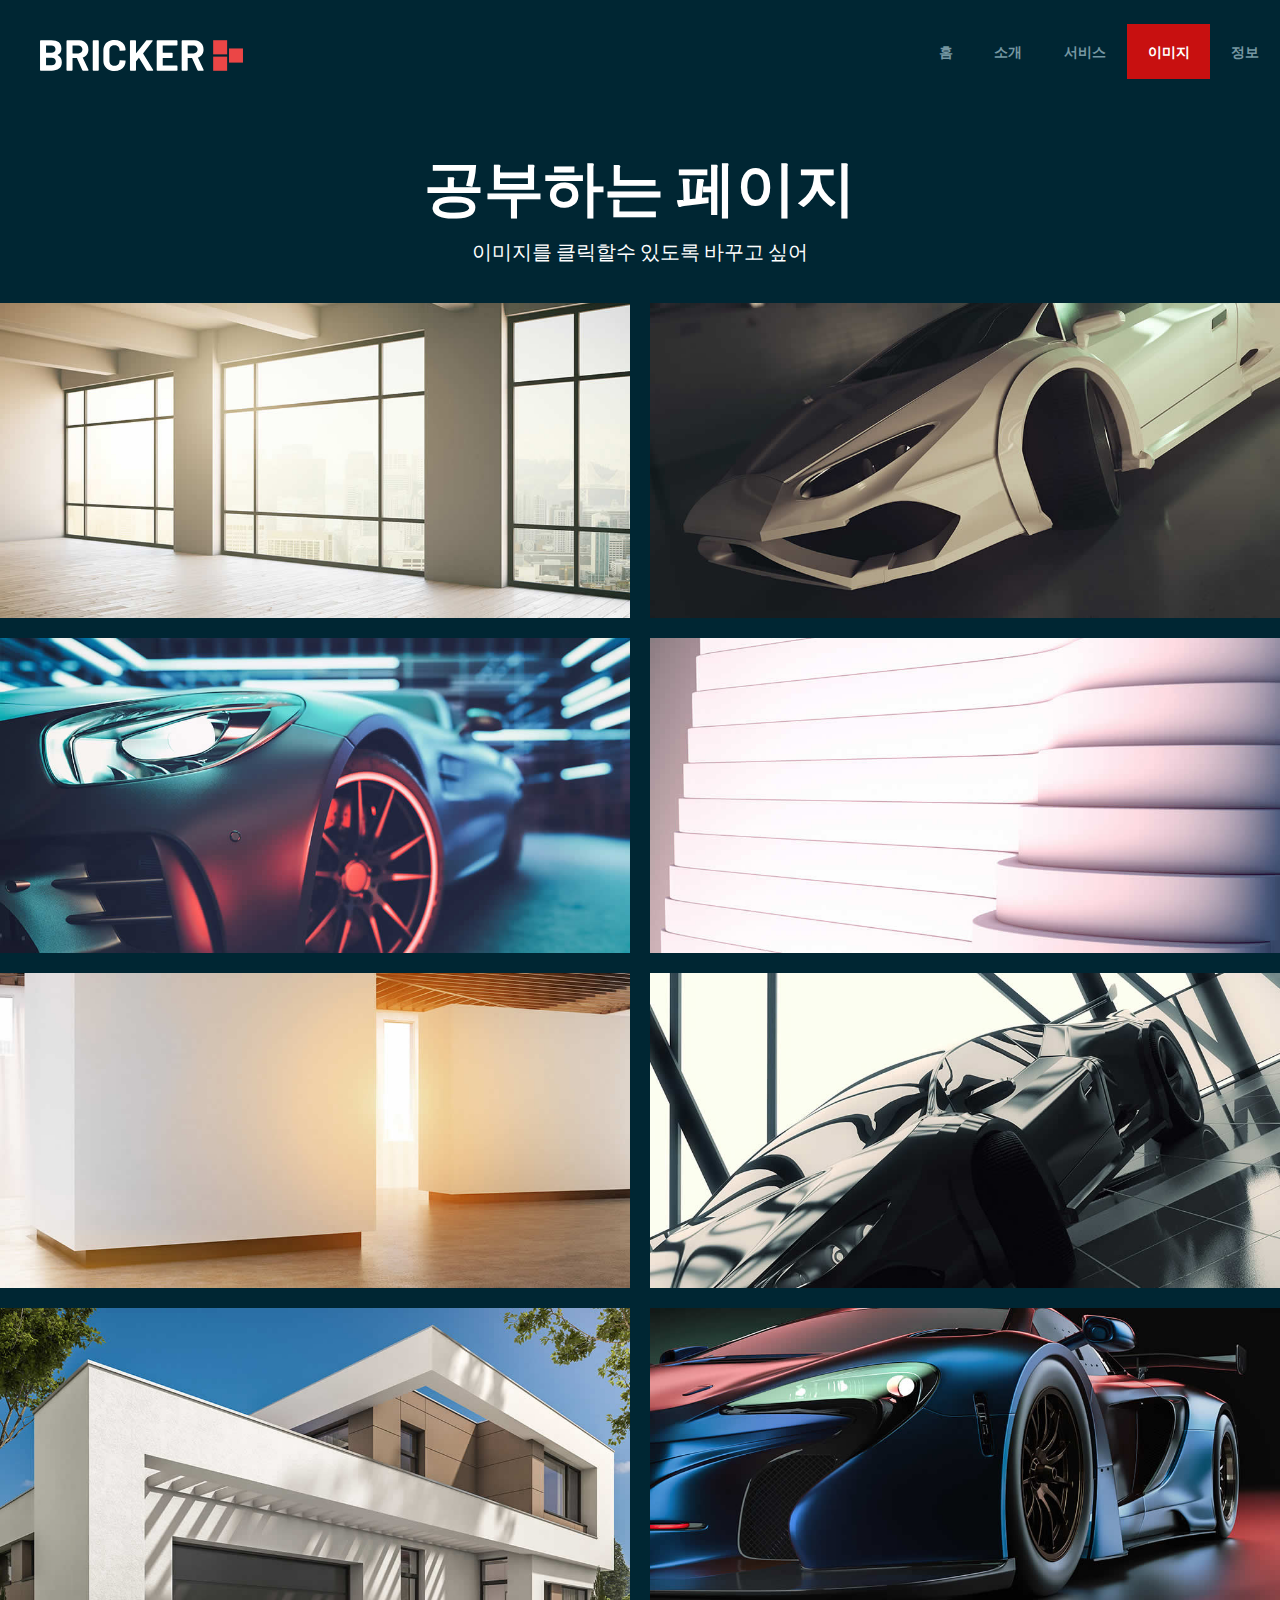
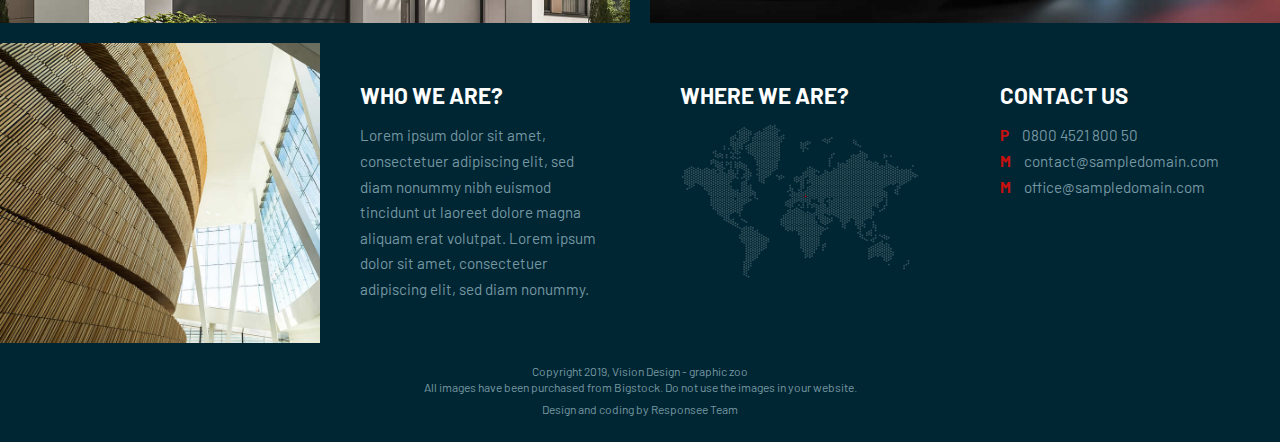
<file: gallery.html>
<!DOCTYPE html>
<html lang="en-US">
  <head>
    <meta charset="UTF-8" />
    <meta name="viewport" content="width=device-width, initial-scale=1.0" />
    <title>Maeng의 연습페이지</title>
    <link rel="stylesheet" href="css/components.css" />
    <link rel="stylesheet" href="css/icons.css" />
    <link rel="stylesheet" href="css/responsee.css" />
    <link rel="stylesheet" href="owl-carousel/owl.carousel.css" />
    <link rel="stylesheet" href="owl-carousel/owl.theme.css" />
    <!-- CUSTOM STYLE -->
    <link rel="stylesheet" href="css/template-style.css" />
    <link
      href="https://fonts.googleapis.com/css?family=Barlow:100,300,400,700,800&amp;subset=latin-ext"
      rel="stylesheet"
    />
    <script type="text/javascript" src="js/jquery-1.8.3.min.js"></script>
    <script type="text/javascript" src="js/jquery-ui.min.js"></script>
  </head>

  <!--
    You can change the color scheme of the page. Just change the class of the <body> tag. 
    You can use this class: "primary-color-white", "primary-color-red", "primary-color-orange", "primary-color-blue", "primary-color-aqua", "primary-color-dark" 
    -->

  <!--
    Each element is able to have its own background or text color. Just change the class of the element.  
    You can use this class: 
    "background-white", "background-red", "background-orange", "background-blue", "background-aqua", "background-primary" 
    "text-white", "text-red", "text-orange", "text-blue", "text-aqua", "text-primary"
    -->

  <body class="size-1520 primary-color-red background-dark">
    <!-- HEADER -->
    <header class="grid">
      <!-- Top Navigation -->
      <nav class="s-12 grid background-none background-primary-hightlight">
        <!-- logo -->
        <a href="index.html" class="m-12 l-3 padding-2x logo">
          <img src="img/logo.svg" />
        </a>
        <div class="top-nav s-12 l-9">
          <ul class="top-ul right chevron">
            <li><a href="index.html">홈</a></li>
            <li><a href="about-us.html">소개</a></li>
            <li><a href="services.html">서비스</a></li>
            <li><a href="gallery.html">이미지</a></li>
            <li><a href="contact.html">정보</a></li>
          </ul>
        </div>
      </nav>
    </header>

    <!-- MAIN -->
    <main role="main">
      <!-- TOP SECTION -->
      <header class="grid">
        <div class="s-12 padding-2x">
          <h1 class="text-strong text-white text-center center text-size-60 text-uppercase margin-bottom-20">
            공부하는 페이지
          </h1>
          <p class="text-size-20 text-white text-center center text-uppercase">이미지를 클릭할수 있도록 바꾸고 싶어</p>
        </div>
      </header>

      <section class="grid margin">
        <img class="s-12 m-6 margin-bottom" src="img/portfolio/thumb-01.jpg" alt="" />
        <img class="s-12 m-6 margin-bottom" src="img/portfolio/thumb-02.jpg" alt="" />
        <img class="s-12 m-6 margin-bottom" src="img/portfolio/thumb-03.jpg" alt="" />
        <img class="s-12 m-6 margin-bottom" src="img/portfolio/thumb-04.jpg" alt="" />
        <img class="s-12 m-6 margin-bottom" src="img/portfolio/thumb-05.jpg" alt="" />
        <img class="s-12 m-6 margin-bottom" src="img/portfolio/thumb-06.jpg" alt="" />
        <img class="s-12 m-6 margin-bottom" src="img/portfolio/thumb-07.jpg" alt="" />
        <img class="s-12 m-6 margin-bottom" src="img/portfolio/thumb-08.jpg" alt="" />
      </section>
    </main>

    <!-- FOOTER -->
    <footer class="grid">
      <!-- Footer - top -->
      <!-- Image-->
      <div class="s-12 l-3 m-row-3 margin-bottom background-image" style="background-image: url(img/img-04.jpg)"></div>

      <div class="s-12 m-9 l-3 padding-2x margin-bottom background-dark">
        <h2 class="text-strong text-uppercase">Who We Are?</h2>
        <p>
          Lorem ipsum dolor sit amet, consectetuer adipiscing elit, sed diam nonummy nibh euismod tincidunt ut laoreet
          dolore magna aliquam erat volutpat. Lorem ipsum dolor sit amet, consectetuer adipiscing elit, sed diam
          nonummy.
        </p>
      </div>

      <div class="s-12 m-9 l-3 padding-2x margin-bottom background-dark">
        <h2 class="text-strong text-uppercase">Where We Are?</h2>
        <img class="full-img" src="img/map.svg" alt="" />
      </div>

      <div class="s-12 m-9 l-3 padding-2x margin-bottom background-dark">
        <h2 class="text-strong text-uppercase">Contact Us</h2>
        <p><b class="text-primary margin-right-10">P</b> 0800 4521 800 50</p>
        <p>
          <b class="text-primary margin-right-10">M</b>
          <a class="text-primary-hover" href="mailto:contact@sampledomain.com">contact@sampledomain.com</a>
        </p>
        <p>
          <b class="text-primary margin-right-10">M</b>
          <a class="text-primary-hover" href="mailto:office@sampledomain.com">office@sampledomain.com</a>
        </p>
      </div>

      <!-- Footer - bottom -->
      <div class="s-12 text-center margin-bottom">
        <p class="text-size-12">Copyright 2019, Vision Design - graphic zoo</p>
        <p class="text-size-12">All images have been purchased from Bigstock. Do not use the images in your website.</p>
        <p>
          <a
            class="text-size-12 text-primary-hover"
            href="http://www.myresponsee.com"
            title="Responsee - lightweight responsive framework"
            >Design and coding by Responsee Team</a
          >
        </p>
      </div>
    </footer>
    <script type="text/javascript" src="js/responsee.js"></script>
    <script type="text/javascript" src="owl-carousel/owl.carousel.js"></script>
    <script type="text/javascript" src="js/template-scripts.js"></script>
  </body>
</html>
</file>
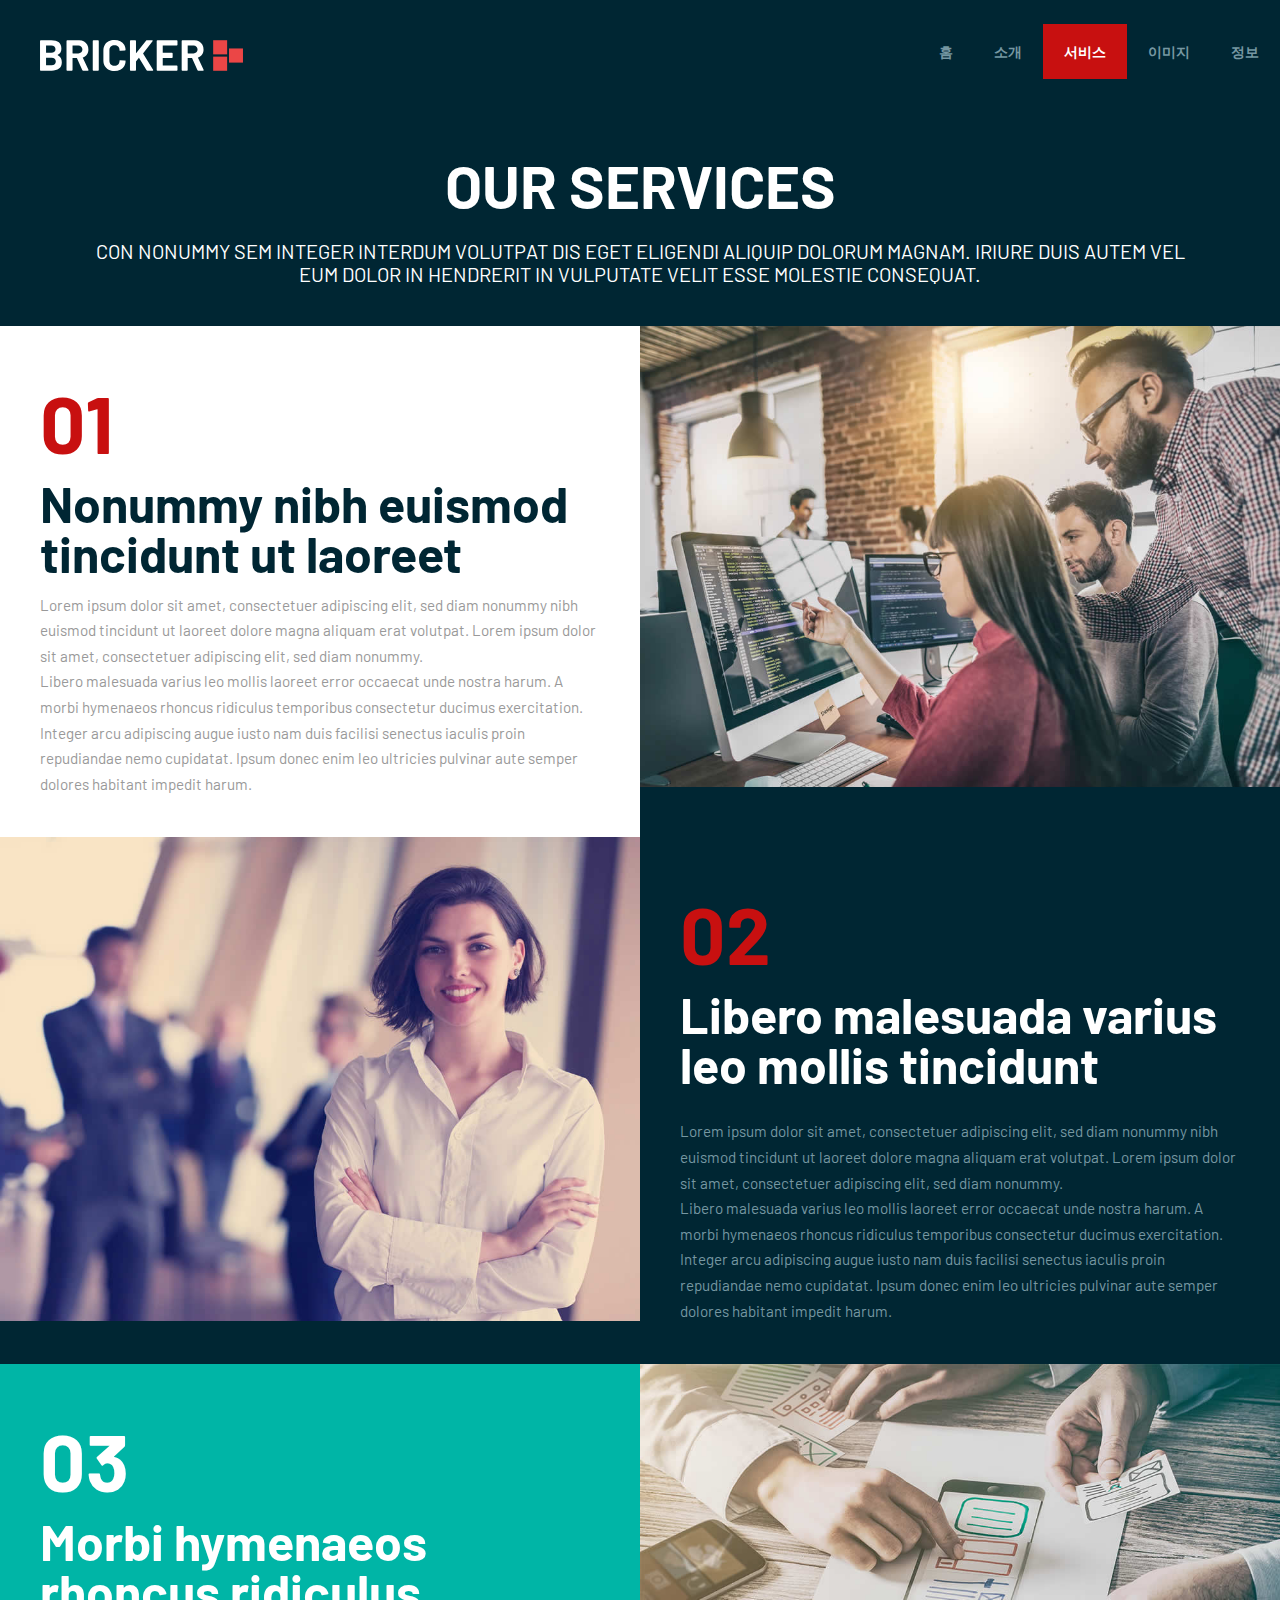
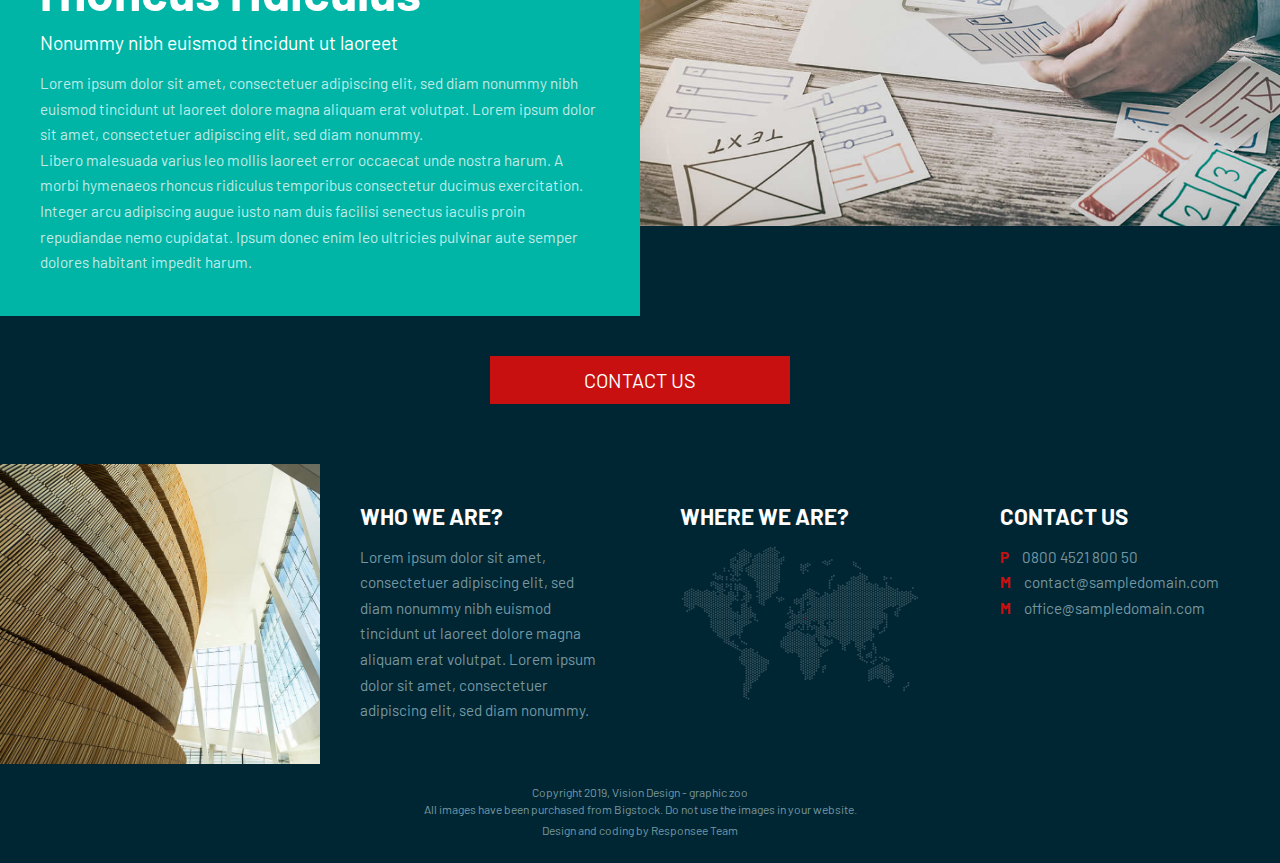
<file: services.html>
<!DOCTYPE html>
<html lang="en-US">
  <head>
    <meta charset="UTF-8" />
    <meta name="viewport" content="width=device-width, initial-scale=1.0" />
    <title>Maeng의 연습페이지</title>
    <link rel="stylesheet" href="css/components.css" />
    <link rel="stylesheet" href="css/icons.css" />
    <link rel="stylesheet" href="css/responsee.css" />
    <link rel="stylesheet" href="owl-carousel/owl.carousel.css" />
    <link rel="stylesheet" href="owl-carousel/owl.theme.css" />
    <!-- CUSTOM STYLE -->
    <link rel="stylesheet" href="css/template-style.css" />
    <link
      href="https://fonts.googleapis.com/css?family=Barlow:100,300,400,700,800&amp;subset=latin-ext"
      rel="stylesheet"
    />
    <script type="text/javascript" src="js/jquery-1.8.3.min.js"></script>
    <script type="text/javascript" src="js/jquery-ui.min.js"></script>
  </head>

  <!--
    You can change the color scheme of the page. Just change the class of the <body> tag. 
    You can use this class: "primary-color-white", "primary-color-red", "primary-color-orange", "primary-color-blue", "primary-color-aqua", "primary-color-dark" 
    -->

  <!--
    Each element is able to have its own background or text color. Just change the class of the element.  
    You can use this class: 
    "background-white", "background-red", "background-orange", "background-blue", "background-aqua", "background-primary" 
    "text-white", "text-red", "text-orange", "text-blue", "text-aqua", "text-primary"
    -->

  <body class="size-1520 primary-color-red background-dark">
    <!-- HEADER -->
    <header class="grid">
      <!-- Top Navigation -->
      <nav class="s-12 grid background-none background-primary-hightlight">
        <!-- logo -->
        <a href="index.html" class="m-12 l-3 padding-2x logo">
          <img src="img/logo.svg" />
        </a>
        <div class="top-nav s-12 l-9">
          <ul class="top-ul right chevron">
            <li><a href="index.html">홈</a></li>
            <li><a href="about-us.html">소개</a></li>
            <li><a href="services.html">서비스</a></li>
            <li><a href="gallery.html">이미지</a></li>
            <li><a href="contact.html">정보</a></li>
          </ul>
        </div>
      </nav>
    </header>

    <!-- MAIN -->
    <main role="main">
      <!-- TOP SECTION -->
      <header class="grid">
        <div class="s-12 padding-2x">
          <h1 class="text-strong text-white text-center center text-size-60 text-uppercase margin-bottom-20">
            Our Services
          </h1>
          <p class="text-size-20 text-white text-center center text-uppercase">
            Con nonummy sem integer interdum volutpat dis eget eligendi aliquip dolorum magnam. Iriure duis autem vel<br />
            eum dolor in hendrerit in vulputate velit esse molestie consequat.
          </p>
        </div>
      </header>

      <!-- SECTION 1 -->
      <section class="grid">
        <div class="m-12 l-6 padding-2x background-white">
          <p class="text-strong text-size-80 text-red">01</p>

          <h2 class="text-size-50 text-line-height-1 text-dark"><b>Nonummy nibh euismod tincidunt ut laoreet</b></h2>

          <p>
            Lorem ipsum dolor sit amet, consectetuer adipiscing elit, sed diam nonummy nibh euismod tincidunt ut laoreet
            dolore magna aliquam erat volutpat. Lorem ipsum dolor sit amet, consectetuer adipiscing elit, sed diam
            nonummy.
          </p>
          <p>
            Libero malesuada varius leo mollis laoreet error occaecat unde nostra harum. A morbi hymenaeos rhoncus
            ridiculus temporibus consectetur ducimus exercitation. Integer arcu adipiscing augue iusto nam duis facilisi
            senectus iaculis proin repudiandae nemo cupidatat. Ipsum donec enim leo ultricies pulvinar aute semper
            dolores habitant impedit harum.
          </p>
        </div>

        <!-- Image-->
        <img class="m-12 l-6" src="img/img-06.jpg" />
      </section>

      <!-- SECTION 2 -->
      <section class="grid">
        <!-- Image-->
        <img class="m-12 l-6" src="img/img-01.jpg" />

        <div class="m-12 l-6 padding-2x background-dark">
          <p class="text-strong text-size-80 text-red">02</p>

          <h2 class="text-size-50 text-line-height-1 margin-bottom-30 text-white">
            <b>Libero malesuada varius leo mollis tincidunt</b>
          </h2>

          <p>
            Lorem ipsum dolor sit amet, consectetuer adipiscing elit, sed diam nonummy nibh euismod tincidunt ut laoreet
            dolore magna aliquam erat volutpat. Lorem ipsum dolor sit amet, consectetuer adipiscing elit, sed diam
            nonummy.
          </p>
          <p>
            Libero malesuada varius leo mollis laoreet error occaecat unde nostra harum. A morbi hymenaeos rhoncus
            ridiculus temporibus consectetur ducimus exercitation. Integer arcu adipiscing augue iusto nam duis facilisi
            senectus iaculis proin repudiandae nemo cupidatat. Ipsum donec enim leo ultricies pulvinar aute semper
            dolores habitant impedit harum.
          </p>
        </div>
      </section>

      <!-- SECTION 3 -->
      <section class="grid">
        <div class="m-12 l-6 padding-2x background-aqua">
          <p class="text-strong text-size-80 text-white">03</p>

          <h2 class="text-size-50 text-line-height-1 text-white"><b>Morbi hymenaeos rhoncus ridiculus</b></h2>

          <h3>Nonummy nibh euismod tincidunt ut laoreet</h3>
          <p>
            Lorem ipsum dolor sit amet, consectetuer adipiscing elit, sed diam nonummy nibh euismod tincidunt ut laoreet
            dolore magna aliquam erat volutpat. Lorem ipsum dolor sit amet, consectetuer adipiscing elit, sed diam
            nonummy.
          </p>
          <p>
            Libero malesuada varius leo mollis laoreet error occaecat unde nostra harum. A morbi hymenaeos rhoncus
            ridiculus temporibus consectetur ducimus exercitation. Integer arcu adipiscing augue iusto nam duis facilisi
            senectus iaculis proin repudiandae nemo cupidatat. Ipsum donec enim leo ultricies pulvinar aute semper
            dolores habitant impedit harum.
          </p>
        </div>

        <!-- Image-->
        <img class="m-12 l-6" src="img/img-05.jpg" />
      </section>

      <!-- SECTION 6 -->
      <section class="grid margin-bottom">
        <div class="s-12 padding-2x background-dark">
          <a href="contact.html" class="s-12 m-9 l-3 center button text-size-20 text-white background-red"
            >CONTACT US</a
          >
        </div>
      </section>
    </main>

    <!-- FOOTER -->
    <footer class="grid">
      <!-- Footer - top -->
      <!-- Image-->
      <div class="s-12 l-3 m-row-3 margin-bottom background-image" style="background-image: url(img/img-04.jpg)"></div>

      <div class="s-12 m-9 l-3 padding-2x margin-bottom background-dark">
        <h2 class="text-strong text-uppercase">Who We Are?</h2>
        <p>
          Lorem ipsum dolor sit amet, consectetuer adipiscing elit, sed diam nonummy nibh euismod tincidunt ut laoreet
          dolore magna aliquam erat volutpat. Lorem ipsum dolor sit amet, consectetuer adipiscing elit, sed diam
          nonummy.
        </p>
      </div>

      <div class="s-12 m-9 l-3 padding-2x margin-bottom background-dark">
        <h2 class="text-strong text-uppercase">Where We Are?</h2>
        <img class="full-img" src="img/map.svg" alt="" />
      </div>

      <div class="s-12 m-9 l-3 padding-2x margin-bottom background-dark">
        <h2 class="text-strong text-uppercase">Contact Us</h2>
        <p><b class="text-primary margin-right-10">P</b> 0800 4521 800 50</p>
        <p>
          <b class="text-primary margin-right-10">M</b>
          <a class="text-primary-hover" href="mailto:contact@sampledomain.com">contact@sampledomain.com</a>
        </p>
        <p>
          <b class="text-primary margin-right-10">M</b>
          <a class="text-primary-hover" href="mailto:office@sampledomain.com">office@sampledomain.com</a>
        </p>
      </div>

      <!-- Footer - bottom -->
      <div class="s-12 text-center margin-bottom">
        <p class="text-size-12">Copyright 2019, Vision Design - graphic zoo</p>
        <p class="text-size-12">All images have been purchased from Bigstock. Do not use the images in your website.</p>
        <p>
          <a
            class="text-size-12 text-primary-hover"
            href="http://www.myresponsee.com"
            title="Responsee - lightweight responsive framework"
            >Design and coding by Responsee Team</a
          >
        </p>
      </div>
    </footer>
    <script type="text/javascript" src="js/responsee.js"></script>
    <script type="text/javascript" src="owl-carousel/owl.carousel.js"></script>
    <script type="text/javascript" src="js/template-scripts.js"></script>
  </body>
</html>
</file>
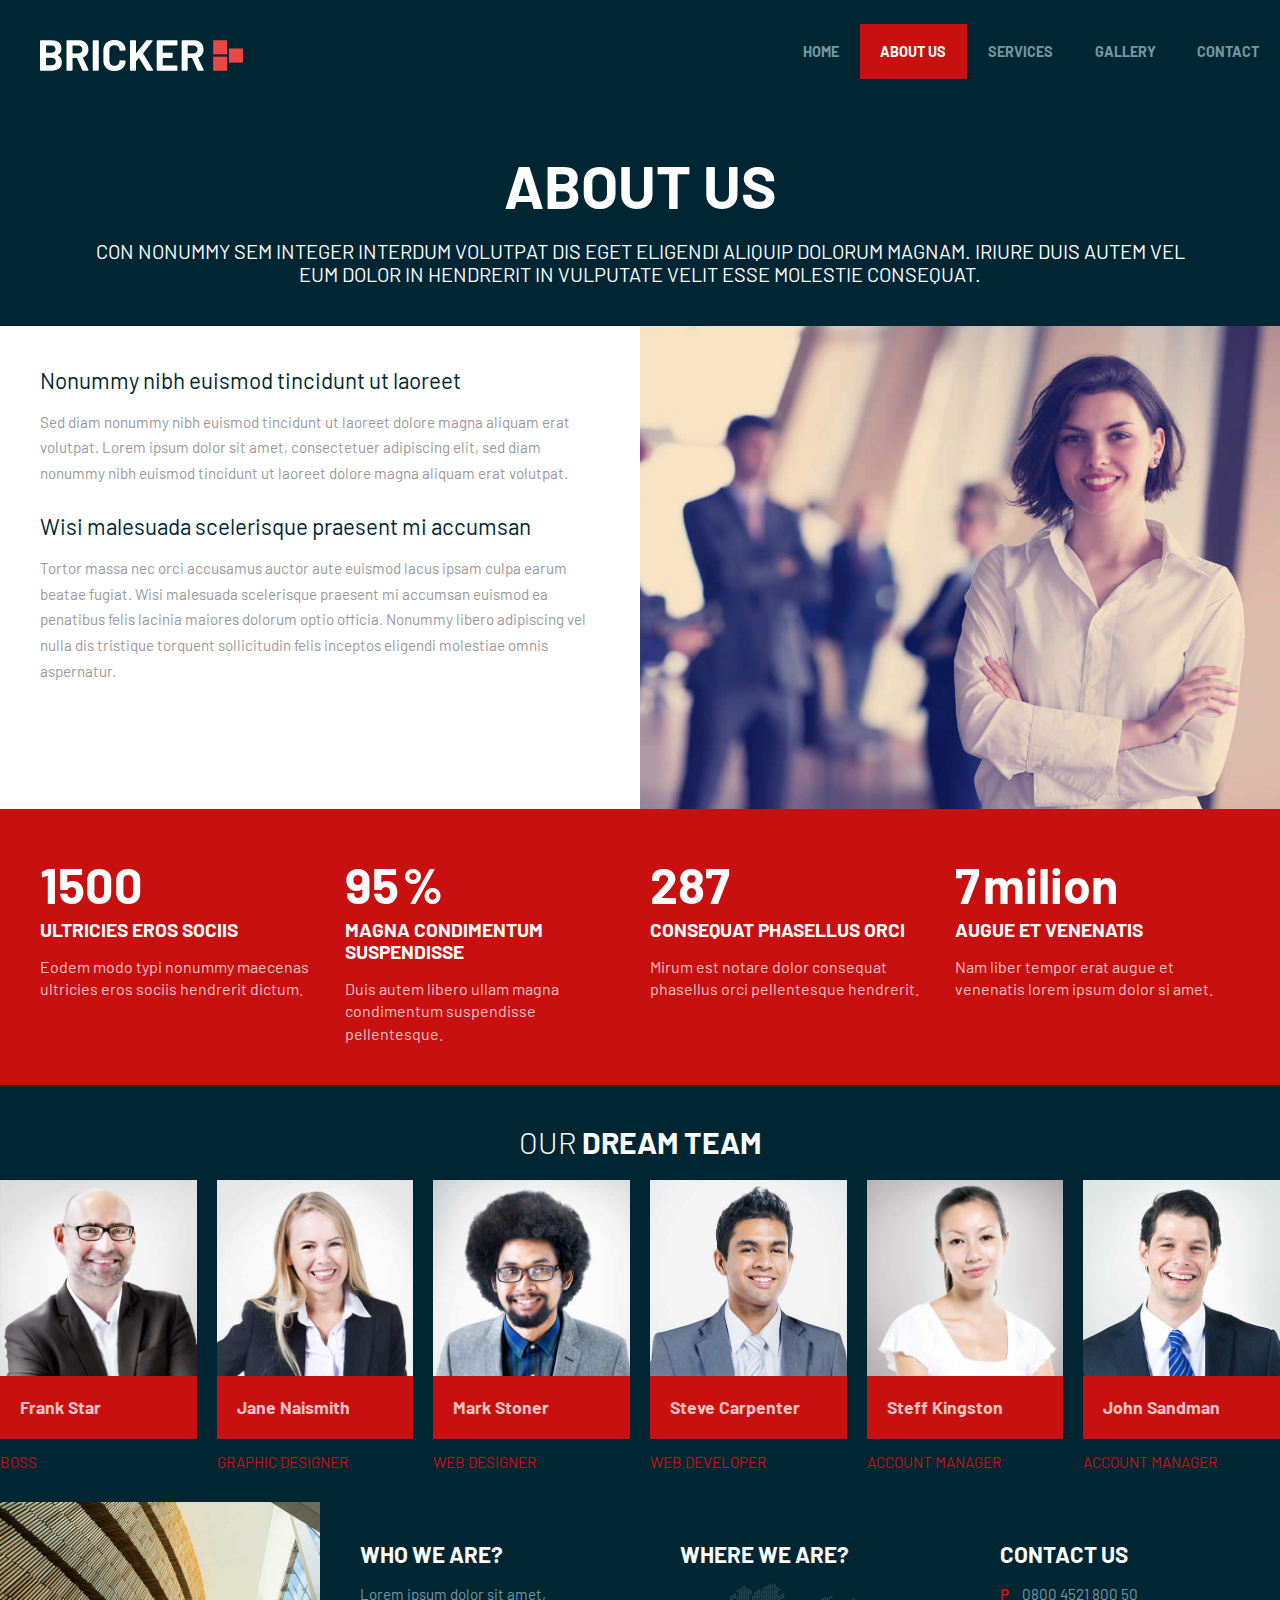
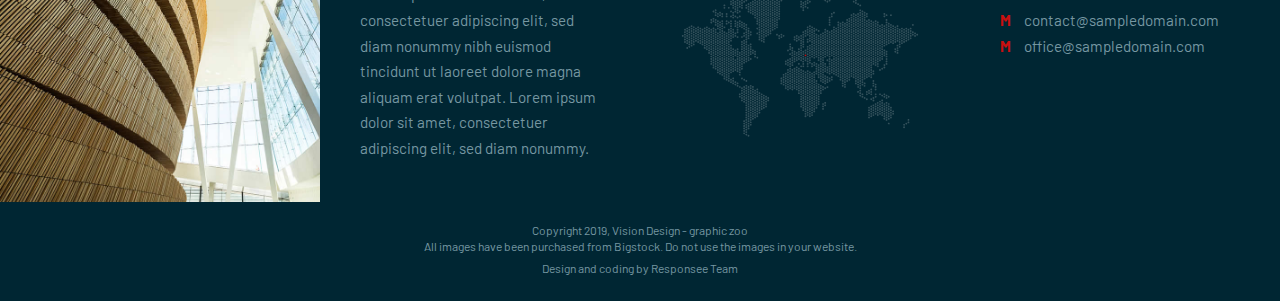
<file: Bricker Free Website Template - Free-CSS.com/about-us.html>
<!DOCTYPE html>
<html lang="en-US">
 <head>
    <meta charset="UTF-8">
    <meta name="viewport" content="width=device-width, initial-scale=1.0" />
    <title>Free responsive business website template</title>
    <link rel="stylesheet" href="css/components.css">
    <link rel="stylesheet" href="css/icons.css">
    <link rel="stylesheet" href="css/responsee.css">
    <link rel="stylesheet" href="owl-carousel/owl.carousel.css">
    <link rel="stylesheet" href="owl-carousel/owl.theme.css">
    <!-- CUSTOM STYLE -->      
    <link rel="stylesheet" href="css/template-style.css">
    <link href="https://fonts.googleapis.com/css?family=Barlow:100,300,400,700,800&amp;subset=latin-ext" rel="stylesheet">  
    <script type="text/javascript" src="js/jquery-1.8.3.min.js"></script>
    <script type="text/javascript" src="js/jquery-ui.min.js"></script>    
 </head>

 <!--
    You can change the color scheme of the page. Just change the class of the <body> tag. 
    You can use this class: "primary-color-white", "primary-color-red", "primary-color-orange", "primary-color-blue", "primary-color-aqua", "primary-color-dark" 
    -->
    
    <!--
    Each element is able to have its own background or text color. Just change the class of the element.  
    You can use this class: 
    "background-white", "background-red", "background-orange", "background-blue", "background-aqua", "background-primary" 
    "text-white", "text-red", "text-orange", "text-blue", "text-aqua", "text-primary"
    -->

   <body class="size-1520 primary-color-red background-dark">
      <!-- HEADER -->
      <header class="grid">
        <!-- Top Navigation -->
        <nav class="s-12 grid background-none background-primary-hightlight">
           <!-- logo -->
           <a href="index.html" class="m-12 l-3 padding-2x logo">
              <img src="img/logo.svg">
           </a>
           <div class="top-nav s-12 l-9"> 
              <ul class="top-ul right chevron">
                <li><a href="index.html">Home</a></li>
                <li><a href="about-us.html">About Us</a></li>
                <li><a href="services.html">Services</a></li>
                <li><a href="gallery.html">Gallery</a></li>
                <li><a href="contact.html">Contact</a></li>
              </ul>
           </div>
        </nav>
      </header>
      
      <!-- MAIN -->
      <main role="main">
        <!-- TOP SECTION -->
        <header class="grid">
        	<div class="s-12 padding-2x">
            <h1 class="text-strong text-white text-center center text-size-60 text-uppercase margin-bottom-20">About Us</h1>
            <p class="text-size-20 text-white text-center center text-uppercase">Con nonummy sem integer interdum volutpat dis eget eligendi aliquip dolorum magnam. Iriure duis autem vel<br> eum dolor in hendrerit in vulputate velit esse molestie consequat.</p>
          </div>
        </header>
  
        
        <!-- SECTION 1 -->
        <section class="grid">        
          <div class="m-12 l-6 padding-2x background-white">
            <h2 class="text-dark">Nonummy nibh euismod tincidunt ut laoreet</h2>
            <p>Sed diam nonummy nibh euismod tincidunt ut laoreet dolore magna aliquam erat volutpat. Lorem ipsum dolor sit amet, consectetuer adipiscing elit, sed diam nonummy nibh euismod tincidunt ut laoreet dolore magna aliquam erat volutpat.<br><br></p>
            <h2 class="text-dark">Wisi malesuada scelerisque praesent mi accumsan</h2>
            <p>Tortor massa nec orci accusamus auctor aute euismod lacus ipsam culpa earum beatae fugiat. Wisi malesuada scelerisque praesent mi accumsan euismod ea penatibus felis lacinia maiores dolorum optio officia. Nonummy libero adipiscing vel nulla dis tristique torquent sollicitudin felis inceptos eligendi molestiae omnis aspernatur.<p>
          </div>
          
          <!-- Image-->
          <img class="l-6 hide-s hide-m" src="img/img-01.jpg">
        </section>
        
        <!-- SECTION 2 -->
        <section class="grid margin margin-bottom padding-2x background-primary">
          <div class="s-12 m-6 l-3">
            <span class="timer text-size-50 text-white text-strong">1500</span>
            <h3 class="text-uppercase text-strong">Ultricies eros sociis</h3>
            <p class="text-size-16 margin-m-bottom-20">Eodem modo typi nonummy maecenas ultricies eros sociis hendrerit dictum.</p> 
          </div>

          <div class="s-12 m-6 l-3">
            <span class="timer text-size-50 text-white text-strong">95</span> <span class="text-size-50 text-white text-strong">%</span>
            <h3 class="text-uppercase text-strong">Magna condimentum suspendisse</h3>
            <p class="text-size-16 margin-m-bottom-20">Duis autem libero ullam magna condimentum suspendisse pellentesque.</p> 
          </div>

          <div class="s-12 m-6 l-3">
            <span class="timer text-size-50 text-white text-strong">287</span>
            <h3 class="text-uppercase text-strong">Consequat phasellus orci</h3>
            <p class="text-size-16 margin-m-bottom-20">Mirum est notare dolor consequat phasellus orci pellentesque hendrerit.</p> 
          </div>

          <div class="s-12 m-6 l-3">
            <span class="timer text-size-50 text-white text-strong">7</span> <span class="text-size-50 text-white text-strong">milion</span>
            <h3 class="text-uppercase text-strong">Augue et venenatis</h3>
            <p class="text-size-16 margin-m-bottom-20">Nam liber tempor erat augue et venenatis lorem ipsum dolor si amet.</p> 
          </div>
        </section>
        
        <!-- SECTION 3 -->
        <section class="grid margin">
          <h2 class="s-12 text-white text-thin text-size-30 text-white text-uppercase margin-top-bottom-20 center text-center">Our <b>Dream Team</b></h2> 
          <div class="s-12 m-6 l-2 margin-bottom">
            <img src="img/team-01.jpg"/>
            <h4 class="background-primary padding text-strong">Frank Star</h4>
            <p class="margin-bottom-10 text-primary text-uppercase">Boss</p>                                                                                                                                          
          </div>
          <div class="s-12 m-6 l-2 margin-bottom">
            <img src="img/team-02.jpg"/>
            <h4 class="background-primary padding text-strong">Jane Naismith</h4>
            <p class="margin-bottom-10 text-primary text-uppercase">Graphic Designer</p>                                                                                                                                          
          </div>
          <div class="s-12 m-6 l-2 margin-bottom"> 
            <img src="img/team-03.jpg"/>
            <h4 class="background-primary padding text-strong">Mark Stoner</h4>
            <p class="margin-bottom-10 text-primary text-uppercase">Web Designer</p>                                                                                                                                          
          </div>
          <div class="s-12 m-6 l-2 margin-bottom"> 
            <img src="img/team-04.jpg"/>
            <h4 class="background-primary padding text-strong">Steve Carpenter</h4>
            <p class="margin-bottom-10 text-primary text-uppercase">Web Developer</p>                                                                                                                                          
          </div>
          <div class="s-12 m-6 l-2 margin-bottom"> 
            <img src="img/team-05.jpg"/>
            <h4 class="background-primary padding text-strong">Steff Kingston</h4>
            <p class="margin-bottom-10 text-primary text-uppercase">Account Manager</p>                                                                                                                                          
          </div>
          <div class="s-12 m-6 l-2 margin-bottom"> 
            <img src="img/team-06.jpg"/>
            <h4 class="background-primary padding text-strong">John Sandman</h4>
            <p class="margin-bottom-10 text-primary text-uppercase">Account Manager</p>                                                                                                                                          
          </div>   
        </section>
                 
      </main>
      
       
      <!-- FOOTER -->
      <footer class="grid">
        <!-- Footer - top -->
        <!-- Image-->
        <div class="s-12 l-3 m-row-3 margin-bottom background-image" style="background-image:url(img/img-04.jpg)"></div>
        
        <div class="s-12 m-9 l-3 padding-2x margin-bottom background-dark">
           <h2 class="text-strong text-uppercase">Who We Are?</h2>
           <p>Lorem ipsum dolor sit amet, consectetuer adipiscing elit, sed diam nonummy nibh euismod tincidunt ut laoreet dolore magna aliquam erat volutpat. Lorem ipsum dolor sit amet, consectetuer adipiscing elit, sed diam nonummy.</p>
        </div>
        
        <div class="s-12 m-9 l-3 padding-2x margin-bottom background-dark">
           <h2 class="text-strong text-uppercase">Where We Are?</h2>
           <img class="full-img" src="img/map.svg" alt=""/>
        </div>
        
        <div class="s-12 m-9 l-3 padding-2x margin-bottom background-dark">
           <h2 class="text-strong text-uppercase">Contact Us</h2>
           <p><b class="text-primary margin-right-10">P</b> 0800 4521 800 50</p>
           <p><b class="text-primary margin-right-10">M</b> <a class="text-primary-hover" href="mailto:contact@sampledomain.com">contact@sampledomain.com</a></p>
           <p><b class="text-primary margin-right-10">M</b> <a class="text-primary-hover" href="mailto:office@sampledomain.com">office@sampledomain.com</a></p>
        </div>
        
        <!-- Footer - bottom -->
        <div class="s-12 text-center margin-bottom">
          <p class="text-size-12">Copyright 2019, Vision Design - graphic zoo</p>
          <p class="text-size-12">All images have been purchased from Bigstock. Do not use the images in your website.</p>
          <p><a class="text-size-12 text-primary-hover" href="http://www.myresponsee.com" title="Responsee - lightweight responsive framework">Design and coding by Responsee Team</a></p>
        </div>
      </footer>                                                                    
      <script type="text/javascript" src="js/responsee.js"></script>
      <script type="text/javascript" src="owl-carousel/owl.carousel.js"></script>
      <script type="text/javascript" src="js/template-scripts.js"></script>

   </body>
</html>
</file>
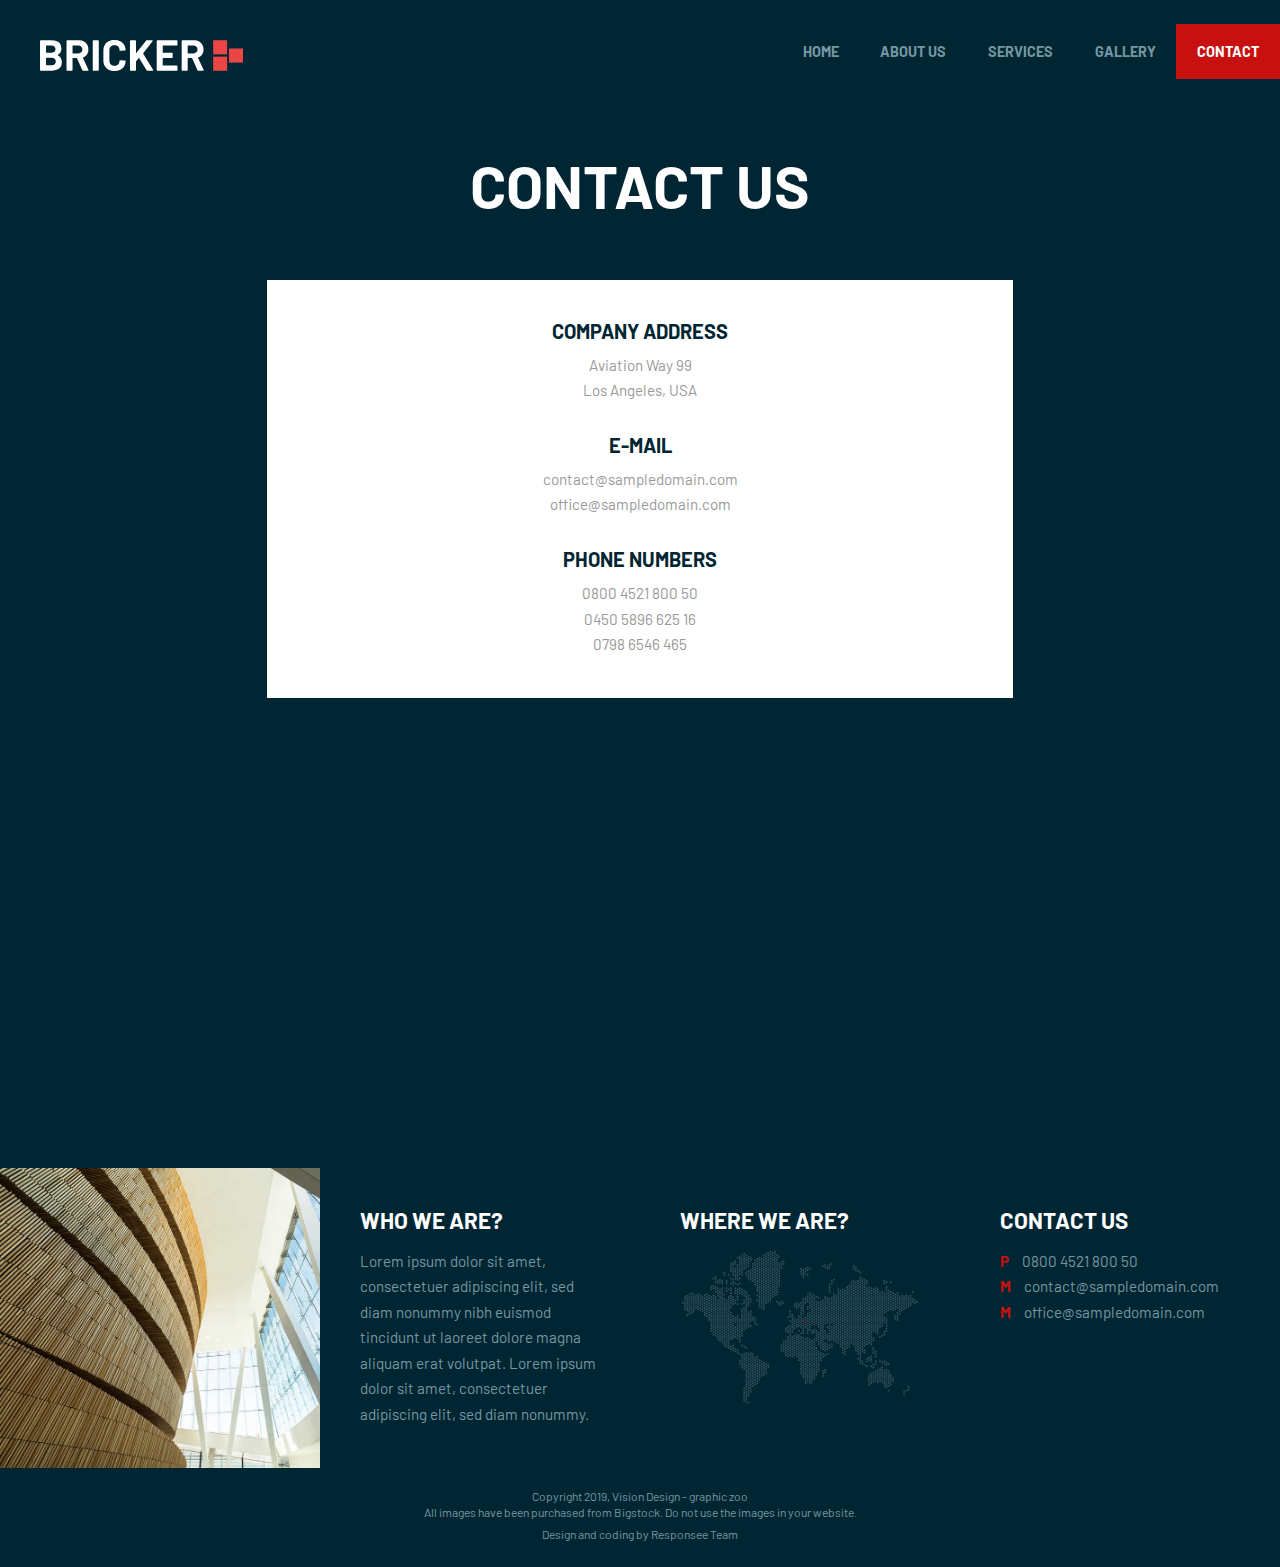
<file: Bricker Free Website Template - Free-CSS.com/contact.html>
<!DOCTYPE html>
<html lang="en-US">
 <head>
    <meta charset="UTF-8">
    <meta name="viewport" content="width=device-width, initial-scale=1.0" />
    <title>Free responsive business website template</title>
    <link rel="stylesheet" href="css/components.css">
    <link rel="stylesheet" href="css/icons.css">
    <link rel="stylesheet" href="css/responsee.css">
    <link rel="stylesheet" href="owl-carousel/owl.carousel.css">
    <link rel="stylesheet" href="owl-carousel/owl.theme.css">
    <!-- CUSTOM STYLE -->      
    <link rel="stylesheet" href="css/template-style.css">
    <link href="https://fonts.googleapis.com/css?family=Barlow:100,300,400,700,800&amp;subset=latin-ext" rel="stylesheet">  
    <script type="text/javascript" src="js/jquery-1.8.3.min.js"></script>
    <script type="text/javascript" src="js/jquery-ui.min.js"></script>    
 </head>

 <!--
  You can change the color scheme of the page. Just change the class of the <body> tag. 
  You can use this class: "primary-color-white", "primary-color-red", "primary-color-orange", "primary-color-blue", "primary-color-aqua", "primary-color-dark" 
  -->
  
  <!--
  Each element is able to have its own background or text color. Just change the class of the element.  
  You can use this class: 
  "background-white", "background-red", "background-orange", "background-blue", "background-aqua", "background-primary" 
  "text-white", "text-red", "text-orange", "text-blue", "text-aqua", "text-primary"
  -->

 <body class="size-1520 primary-color-red background-dark">
    <!-- HEADER -->
    <header class="grid">
      <!-- Top Navigation -->
      <nav class="s-12 grid background-none background-primary-hightlight">
         <!-- logo -->
         <a href="index.html" class="m-12 l-3 padding-2x logo">
            <img src="img/logo.svg">
         </a>
         <div class="top-nav s-12 l-9"> 
            <ul class="top-ul right chevron">
              <li><a href="index.html">Home</a></li>
              <li><a href="about-us.html">About Us</a></li>
              <li><a href="services.html">Services</a></li>
              <li><a href="gallery.html">Gallery</a></li>
              <li><a href="contact.html">Contact</a></li>
            </ul>
         </div>
      </nav>
    </header>
      
      <!-- MAIN -->
      <main role="main">
        <!-- TOP SECTION -->
        <header class="grid">
        	<div class="s-12 padding-2x">
            <h1 class="text-strong text-white text-center center text-size-60 text-uppercase margin-bottom-20">Contact Us</h1>
          </div>
        </header>
        
        <!-- SECTION 1 -->
        <section class="grid margin-bottom-20">
          <div class="m-12 l-7 center">
            <!-- Contact Information-->
            <div class="s-12 padding-2x background-white text-center">                  
              <h2 class="text-size-20 margin-bottom-10 text-strong text-uppercase text-dark">Company Address</h2>                
              <p>Aviation Way 99</p>
              <p>Los Angeles, USA</p>             

              <h2 class="text-size-20 margin-top-30 margin-bottom-10 text-strong text-uppercase text-dark">E-mail</h2>                
              <p><a class="text-primary-hover" href="mailto:contact@sampledomain.com">contact@sampledomain.com</a></p>
              <p><a class="text-primary-hover" href="mailto:office@sampledomain.com">office@sampledomain.com</a></p>               

              <h2 class="text-size-20 margin-top-30 margin-bottom-10 text-strong text-uppercase text-dark">Phone Numbers</h2>                
              <p>0800 4521 800 50</p>
              <p>0450 5896 625 16</p>
              <p>0798 6546 465 </p>               
            </div>

            <iframe class="s-12 center" src="https://www.google.com/maps/embed?pb=!1m18!1m12!1m3!1d408353.5714751251!2d-118.71693940358037!3d33.79914670853249!2m3!1f0!2f0!3f0!3m2!1i1024!2i768!4f13.1!3m3!1m2!1s0x80c2b4655ccd2001%3A0xa7f54b3bb5afde44!2s99+Aviation+Blvd%2C+Manhattan+Beach%2C+CA+90266%2C+Spojen%C3%A9+%C5%A1t%C3%A1ty+americk%C3%A9!5e0!3m2!1ssk!2ssk!4v1558635197012!5m2!1ssk!2ssk" height="450" frameborder="0" style="border:0" allowfullscreen></iframe>  
          </div>                  

        </section>
      </main>
      
       
      <!-- FOOTER -->
      <footer class="grid">
        <!-- Footer - top -->
        <!-- Image-->
        <div class="s-12 l-3 m-row-3 margin-bottom background-image" style="background-image:url(img/img-04.jpg)"></div>
        
        <div class="s-12 m-9 l-3 padding-2x margin-bottom background-dark">
           <h2 class="text-strong text-uppercase">Who We Are?</h2>
           <p>Lorem ipsum dolor sit amet, consectetuer adipiscing elit, sed diam nonummy nibh euismod tincidunt ut laoreet dolore magna aliquam erat volutpat. Lorem ipsum dolor sit amet, consectetuer adipiscing elit, sed diam nonummy.</p>
        </div>
        
        <div class="s-12 m-9 l-3 padding-2x margin-bottom background-dark">
           <h2 class="text-strong text-uppercase">Where We Are?</h2>
           <img class="full-img" src="img/map.svg" alt=""/>
        </div>
        
        <div class="s-12 m-9 l-3 padding-2x margin-bottom background-dark">
           <h2 class="text-strong text-uppercase">Contact Us</h2>
           <p><b class="text-primary margin-right-10">P</b> 0800 4521 800 50</p>
           <p><b class="text-primary margin-right-10">M</b> <a class="text-primary-hover" href="mailto:contact@sampledomain.com">contact@sampledomain.com</a></p>
           <p><b class="text-primary margin-right-10">M</b> <a class="text-primary-hover" href="mailto:office@sampledomain.com">office@sampledomain.com</a></p>
        </div>
        
        <!-- Footer - bottom -->
        <div class="s-12 text-center margin-bottom">
          <p class="text-size-12">Copyright 2019, Vision Design - graphic zoo</p>
          <p class="text-size-12">All images have been purchased from Bigstock. Do not use the images in your website.</p>
          <p><a class="text-size-12 text-primary-hover" href="http://www.myresponsee.com" title="Responsee - lightweight responsive framework">Design and coding by Responsee Team</a></p>
        </div>
      </footer>      
      <script type="text/javascript" src="js/responsee.js"></script>
      <script type="text/javascript" src="owl-carousel/owl.carousel.js"></script>
      <script type="text/javascript" src="js/template-scripts.js"></script>
      
   </body>
</html>
</file>
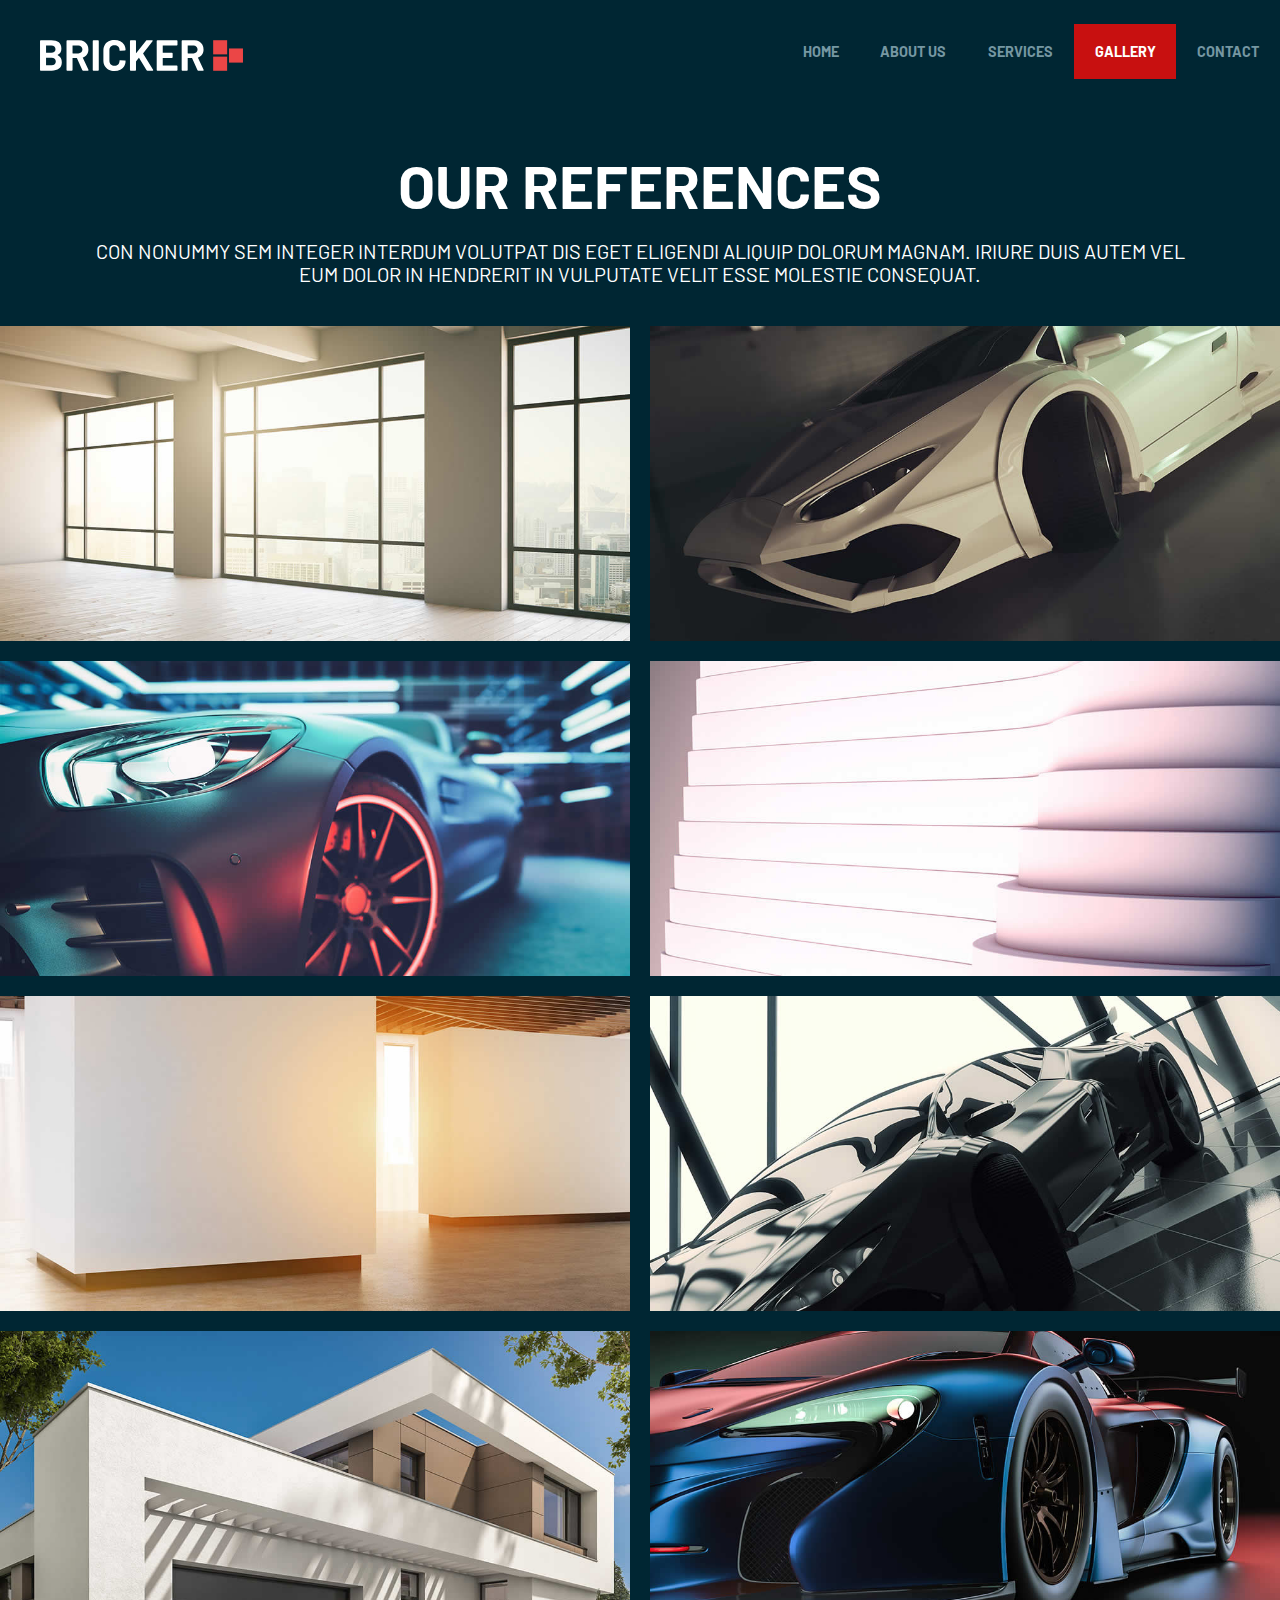
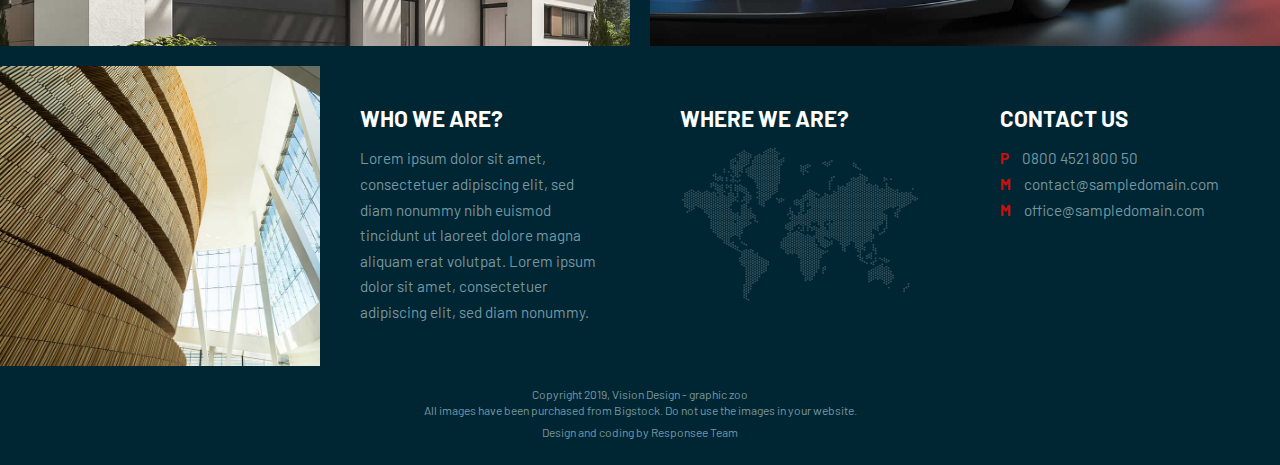
<file: Bricker Free Website Template - Free-CSS.com/gallery.html>
<!DOCTYPE html>
<html lang="en-US">
   <head>
      <meta charset="UTF-8">
      <meta name="viewport" content="width=device-width, initial-scale=1.0" />
      <title>Free responsive business website template</title>
      <link rel="stylesheet" href="css/components.css">
      <link rel="stylesheet" href="css/icons.css">
      <link rel="stylesheet" href="css/responsee.css">
      <link rel="stylesheet" href="owl-carousel/owl.carousel.css">
      <link rel="stylesheet" href="owl-carousel/owl.theme.css">
      <!-- CUSTOM STYLE -->      
      <link rel="stylesheet" href="css/template-style.css">
      <link href="https://fonts.googleapis.com/css?family=Barlow:100,300,400,700,800&amp;subset=latin-ext" rel="stylesheet">  
      <script type="text/javascript" src="js/jquery-1.8.3.min.js"></script>
      <script type="text/javascript" src="js/jquery-ui.min.js"></script>    
   </head>

   <!--
    You can change the color scheme of the page. Just change the class of the <body> tag. 
    You can use this class: "primary-color-white", "primary-color-red", "primary-color-orange", "primary-color-blue", "primary-color-aqua", "primary-color-dark" 
    -->
    
    <!--
    Each element is able to have its own background or text color. Just change the class of the element.  
    You can use this class: 
    "background-white", "background-red", "background-orange", "background-blue", "background-aqua", "background-primary" 
    "text-white", "text-red", "text-orange", "text-blue", "text-aqua", "text-primary"
    -->

   <body class="size-1520 primary-color-red background-dark">
      <!-- HEADER -->
      <header class="grid">
        <!-- Top Navigation -->
        <nav class="s-12 grid background-none background-primary-hightlight">
           <!-- logo -->
           <a href="index.html" class="m-12 l-3 padding-2x logo">
              <img src="img/logo.svg">
           </a>
           <div class="top-nav s-12 l-9"> 
              <ul class="top-ul right chevron">
                <li><a href="index.html">Home</a></li>
                <li><a href="about-us.html">About Us</a></li>
                <li><a href="services.html">Services</a></li>
                <li><a href="gallery.html">Gallery</a></li>
                <li><a href="contact.html">Contact</a></li>
              </ul>
           </div>
        </nav>
      </header>
      
      <!-- MAIN -->
      <main role="main">
        <!-- TOP SECTION -->
        <header class="grid">
        	<div class="s-12 padding-2x">
            <h1 class="text-strong text-white text-center center text-size-60 text-uppercase margin-bottom-20">Our References</h1>
            <p class="text-size-20 text-white text-center center text-uppercase">Con nonummy sem integer interdum volutpat dis eget eligendi aliquip dolorum magnam. Iriure duis autem vel<br> eum dolor in hendrerit in vulputate velit esse molestie consequat.</p>
          </div>
        </header>
      
        <section class="grid margin">
          <img class="s-12 m-6 margin-bottom" src="img/portfolio/thumb-01.jpg" alt=""/>
          <img class="s-12 m-6 margin-bottom" src="img/portfolio/thumb-02.jpg" alt=""/>
          <img class="s-12 m-6 margin-bottom" src="img/portfolio/thumb-03.jpg" alt=""/>
          <img class="s-12 m-6 margin-bottom" src="img/portfolio/thumb-04.jpg" alt=""/>
          <img class="s-12 m-6 margin-bottom" src="img/portfolio/thumb-05.jpg" alt=""/>
          <img class="s-12 m-6 margin-bottom" src="img/portfolio/thumb-06.jpg" alt=""/>
          <img class="s-12 m-6 margin-bottom" src="img/portfolio/thumb-07.jpg" alt=""/>
          <img class="s-12 m-6 margin-bottom" src="img/portfolio/thumb-08.jpg" alt=""/>
        </section>
        
      </main>
      
       
      <!-- FOOTER -->
      <footer class="grid">
        <!-- Footer - top -->
        <!-- Image-->
        <div class="s-12 l-3 m-row-3 margin-bottom background-image" style="background-image:url(img/img-04.jpg)"></div>
        
        <div class="s-12 m-9 l-3 padding-2x margin-bottom background-dark">
           <h2 class="text-strong text-uppercase">Who We Are?</h2>
           <p>Lorem ipsum dolor sit amet, consectetuer adipiscing elit, sed diam nonummy nibh euismod tincidunt ut laoreet dolore magna aliquam erat volutpat. Lorem ipsum dolor sit amet, consectetuer adipiscing elit, sed diam nonummy.</p>
        </div>
        
        <div class="s-12 m-9 l-3 padding-2x margin-bottom background-dark">
           <h2 class="text-strong text-uppercase">Where We Are?</h2>
           <img class="full-img" src="img/map.svg" alt=""/>
        </div>
        
        <div class="s-12 m-9 l-3 padding-2x margin-bottom background-dark">
           <h2 class="text-strong text-uppercase">Contact Us</h2>
           <p><b class="text-primary margin-right-10">P</b> 0800 4521 800 50</p>
           <p><b class="text-primary margin-right-10">M</b> <a class="text-primary-hover" href="mailto:contact@sampledomain.com">contact@sampledomain.com</a></p>
           <p><b class="text-primary margin-right-10">M</b> <a class="text-primary-hover" href="mailto:office@sampledomain.com">office@sampledomain.com</a></p>
        </div>
        
        <!-- Footer - bottom -->
        <div class="s-12 text-center margin-bottom">
          <p class="text-size-12">Copyright 2019, Vision Design - graphic zoo</p>
          <p class="text-size-12">All images have been purchased from Bigstock. Do not use the images in your website.</p>
          <p><a class="text-size-12 text-primary-hover" href="http://www.myresponsee.com" title="Responsee - lightweight responsive framework">Design and coding by Responsee Team</a></p>
        </div>
      </footer>                                                                    
      <script type="text/javascript" src="js/responsee.js"></script>
      <script type="text/javascript" src="owl-carousel/owl.carousel.js"></script>
      <script type="text/javascript" src="js/template-scripts.js"></script>

   </body>
</html>
</file>
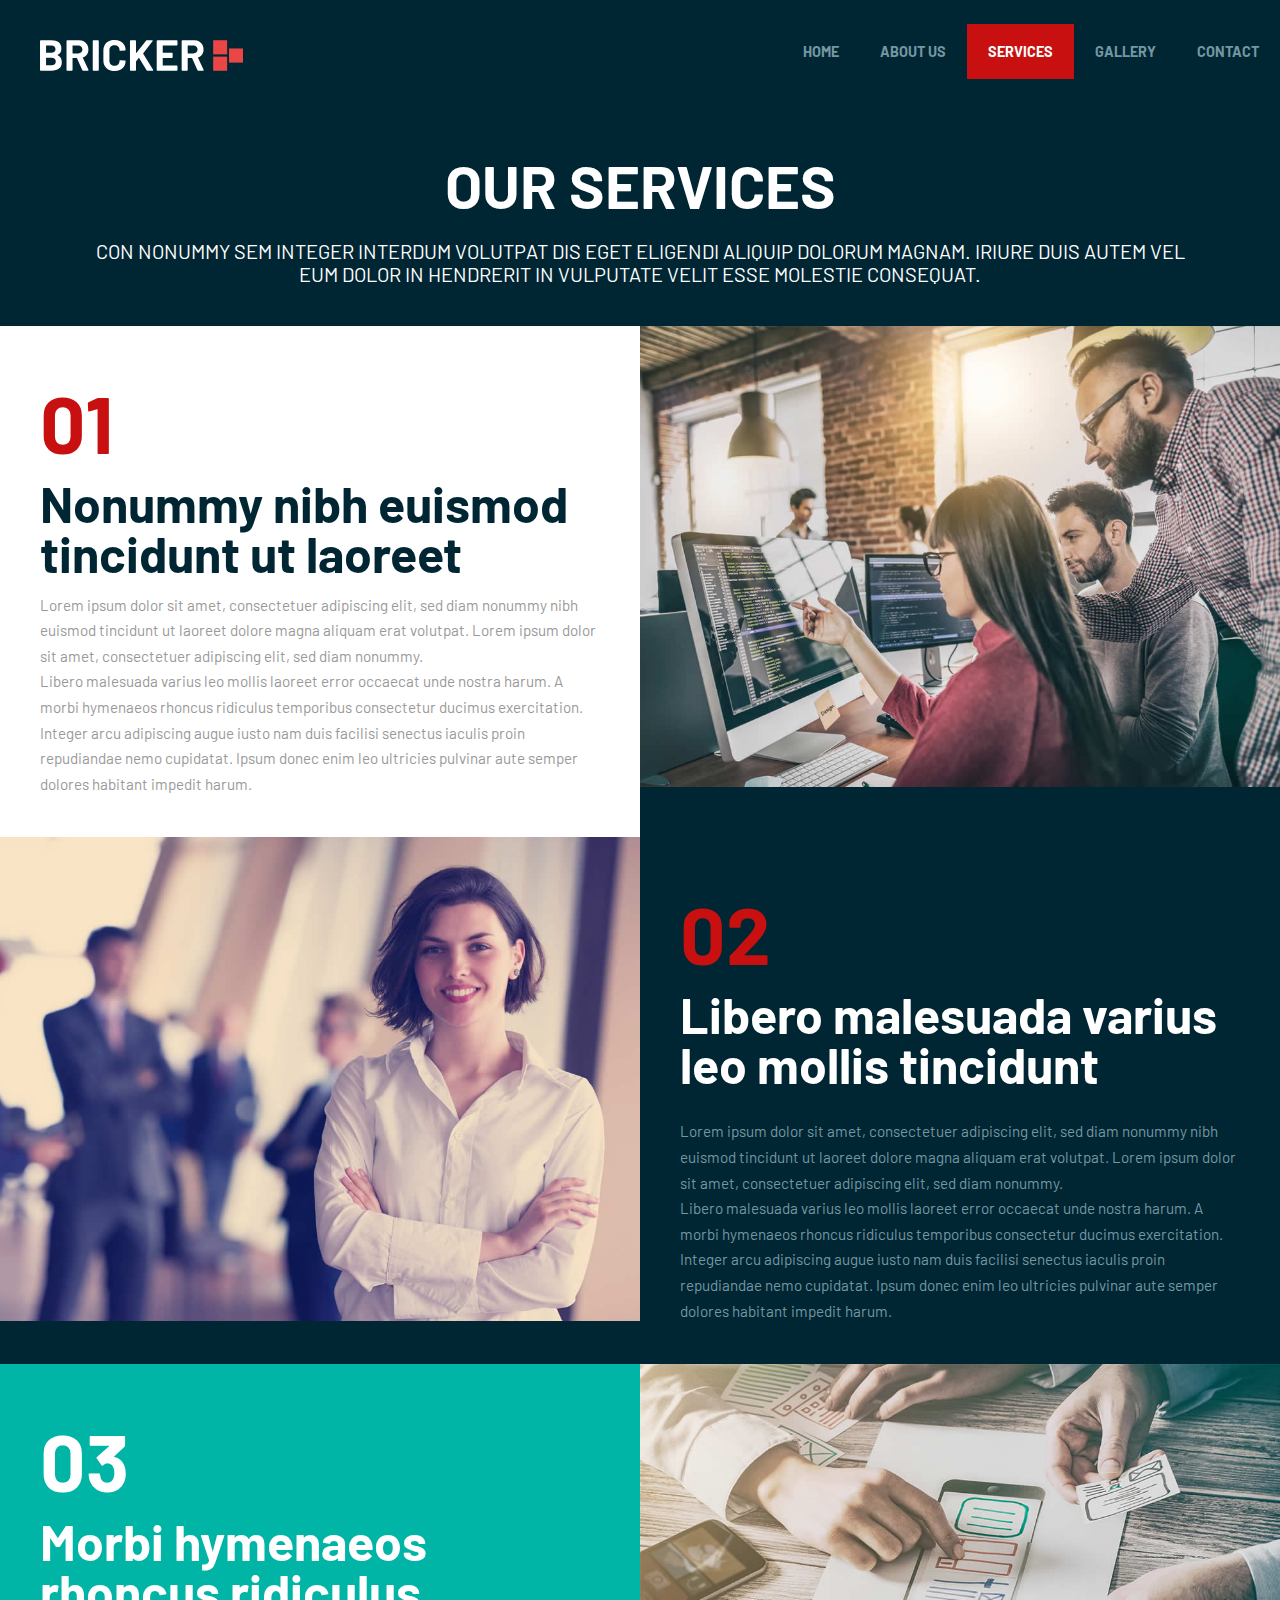
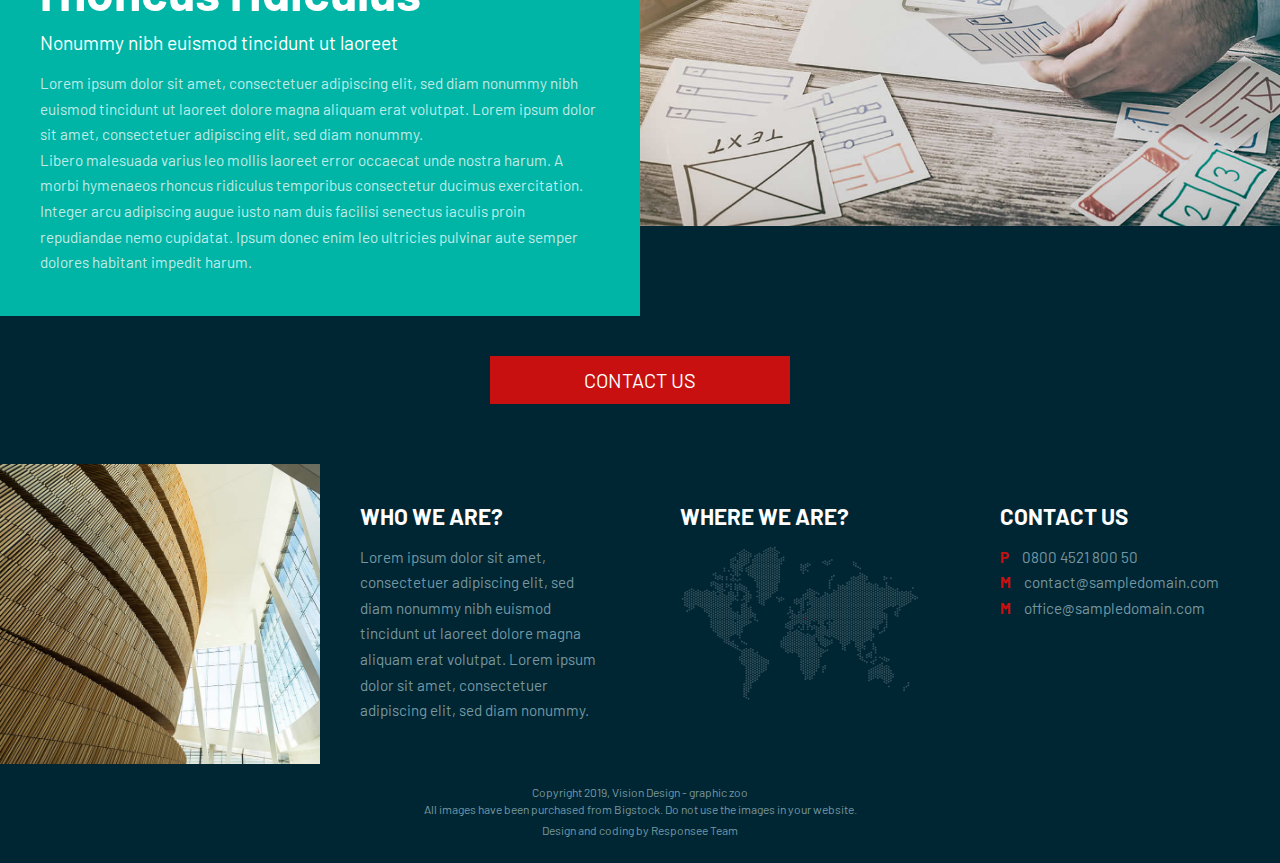
<file: Bricker Free Website Template - Free-CSS.com/services.html>
<!DOCTYPE html>
<html lang="en-US">
   <head>
      <meta charset="UTF-8">
      <meta name="viewport" content="width=device-width, initial-scale=1.0" />
      <title>Free responsive business website template</title>
      <link rel="stylesheet" href="css/components.css">
      <link rel="stylesheet" href="css/icons.css">
      <link rel="stylesheet" href="css/responsee.css">
      <link rel="stylesheet" href="owl-carousel/owl.carousel.css">
      <link rel="stylesheet" href="owl-carousel/owl.theme.css">
      <!-- CUSTOM STYLE -->      
      <link rel="stylesheet" href="css/template-style.css">
      <link href="https://fonts.googleapis.com/css?family=Barlow:100,300,400,700,800&amp;subset=latin-ext" rel="stylesheet">  
      <script type="text/javascript" src="js/jquery-1.8.3.min.js"></script>
      <script type="text/javascript" src="js/jquery-ui.min.js"></script>    
   </head>

   <!--
    You can change the color scheme of the page. Just change the class of the <body> tag. 
    You can use this class: "primary-color-white", "primary-color-red", "primary-color-orange", "primary-color-blue", "primary-color-aqua", "primary-color-dark" 
    -->
    
    <!--
    Each element is able to have its own background or text color. Just change the class of the element.  
    You can use this class: 
    "background-white", "background-red", "background-orange", "background-blue", "background-aqua", "background-primary" 
    "text-white", "text-red", "text-orange", "text-blue", "text-aqua", "text-primary"
    -->

   <body class="size-1520 primary-color-red background-dark">
      <!-- HEADER -->
      <header class="grid">
        <!-- Top Navigation -->
        <nav class="s-12 grid background-none background-primary-hightlight">
           <!-- logo -->
           <a href="index.html" class="m-12 l-3 padding-2x logo">
              <img src="img/logo.svg">
           </a>
           <div class="top-nav s-12 l-9"> 
              <ul class="top-ul right chevron">
                <li><a href="index.html">Home</a></li>
                <li><a href="about-us.html">About Us</a></li>
                <li><a href="services.html">Services</a></li>
                <li><a href="gallery.html">Gallery</a></li>
                <li><a href="contact.html">Contact</a></li>
              </ul>
           </div>
        </nav>
      </header>
      
      <!-- MAIN -->
      <main role="main">
        <!-- TOP SECTION -->
        <header class="grid">
        	<div class="s-12 padding-2x">
            <h1 class="text-strong text-white text-center center text-size-60 text-uppercase margin-bottom-20">Our Services</h1>
            <p class="text-size-20 text-white text-center center text-uppercase">Con nonummy sem integer interdum volutpat dis eget eligendi aliquip dolorum magnam. Iriure duis autem vel<br> eum dolor in hendrerit in vulputate velit esse molestie consequat.</p>
          </div>
        </header>
  
        
        <!-- SECTION 1 -->
        <section class="grid">
          <div class="m-12 l-6 padding-2x background-white">
            <p class="text-strong text-size-80 text-red">01</p>
            
            <h2 class="text-size-50 text-line-height-1 text-dark"><b>Nonummy nibh euismod tincidunt ut laoreet</b></h2>
            
            <p>Lorem ipsum dolor sit amet, consectetuer adipiscing elit, sed diam nonummy nibh euismod tincidunt ut laoreet dolore magna aliquam erat volutpat. Lorem ipsum dolor sit amet, consectetuer adipiscing elit, sed diam nonummy.</p>
            <p>Libero malesuada varius leo mollis laoreet error occaecat unde nostra harum. A morbi hymenaeos rhoncus ridiculus temporibus consectetur ducimus exercitation. Integer arcu adipiscing augue iusto nam duis facilisi senectus iaculis proin repudiandae nemo cupidatat. Ipsum donec enim leo ultricies pulvinar aute semper dolores habitant impedit harum. </p>
          </div>
          
          <!-- Image-->
          <img class="m-12 l-6" src="img/img-06.jpg">
        </section>
        
        <!-- SECTION 2 -->
        <section class="grid">
          <!-- Image-->
          <img class="m-12 l-6" src="img/img-01.jpg">
          
          <div class="m-12 l-6 padding-2x background-dark">
            <p class="text-strong text-size-80 text-red">02</p>
            
            <h2 class="text-size-50 text-line-height-1 margin-bottom-30 text-white"><b>Libero malesuada varius leo mollis tincidunt</b></h2>

            <p>Lorem ipsum dolor sit amet, consectetuer adipiscing elit, sed diam nonummy nibh euismod tincidunt ut laoreet dolore magna aliquam erat volutpat. Lorem ipsum dolor sit amet, consectetuer adipiscing elit, sed diam nonummy.</p>
            <p>Libero malesuada varius leo mollis laoreet error occaecat unde nostra harum. A morbi hymenaeos rhoncus ridiculus temporibus consectetur ducimus exercitation. Integer arcu adipiscing augue iusto nam duis facilisi senectus iaculis proin repudiandae nemo cupidatat. Ipsum donec enim leo ultricies pulvinar aute semper dolores habitant impedit harum. </p>
          </div>
        </section> 
        
        <!-- SECTION 3 -->
        <section class="grid">
          <div class="m-12 l-6 padding-2x background-aqua">
            <p class="text-strong text-size-80 text-white">03</p>
            
            <h2 class="text-size-50 text-line-height-1 text-white"><b>Morbi hymenaeos rhoncus ridiculus</b></h2>
            
            <h3>Nonummy nibh euismod tincidunt ut laoreet</h3>
            <p>Lorem ipsum dolor sit amet, consectetuer adipiscing elit, sed diam nonummy nibh euismod tincidunt ut laoreet dolore magna aliquam erat volutpat. Lorem ipsum dolor sit amet, consectetuer adipiscing elit, sed diam nonummy.</p>
            <p>Libero malesuada varius leo mollis laoreet error occaecat unde nostra harum. A morbi hymenaeos rhoncus ridiculus temporibus consectetur ducimus exercitation. Integer arcu adipiscing augue iusto nam duis facilisi senectus iaculis proin repudiandae nemo cupidatat. Ipsum donec enim leo ultricies pulvinar aute semper dolores habitant impedit harum. </p>
          </div>
          
          <!-- Image-->
          <img class="m-12 l-6" src="img/img-05.jpg">
        </section> 
        
        <!-- SECTION 6 -->
        <section class="grid margin-bottom">
          <div class="s-12 padding-2x background-dark">
            <a href="contact.html" class="s-12 m-9 l-3 center button text-size-20 text-white background-red">CONTACT US</a>
          </div>
        </section>      
      </main>
      
       
      <!-- FOOTER -->
      <footer class="grid">
        <!-- Footer - top -->
        <!-- Image-->
        <div class="s-12 l-3 m-row-3 margin-bottom background-image" style="background-image:url(img/img-04.jpg)"></div>
        
        <div class="s-12 m-9 l-3 padding-2x margin-bottom background-dark">
           <h2 class="text-strong text-uppercase">Who We Are?</h2>
           <p>Lorem ipsum dolor sit amet, consectetuer adipiscing elit, sed diam nonummy nibh euismod tincidunt ut laoreet dolore magna aliquam erat volutpat. Lorem ipsum dolor sit amet, consectetuer adipiscing elit, sed diam nonummy.</p>
        </div>
        
        <div class="s-12 m-9 l-3 padding-2x margin-bottom background-dark">
           <h2 class="text-strong text-uppercase">Where We Are?</h2>
           <img class="full-img" src="img/map.svg" alt=""/>
        </div>
        
        <div class="s-12 m-9 l-3 padding-2x margin-bottom background-dark">
           <h2 class="text-strong text-uppercase">Contact Us</h2>
           <p><b class="text-primary margin-right-10">P</b> 0800 4521 800 50</p>
           <p><b class="text-primary margin-right-10">M</b> <a class="text-primary-hover" href="mailto:contact@sampledomain.com">contact@sampledomain.com</a></p>
           <p><b class="text-primary margin-right-10">M</b> <a class="text-primary-hover" href="mailto:office@sampledomain.com">office@sampledomain.com</a></p>
        </div>
        
        <!-- Footer - bottom -->
        <div class="s-12 text-center margin-bottom">
          <p class="text-size-12">Copyright 2019, Vision Design - graphic zoo</p>
          <p class="text-size-12">All images have been purchased from Bigstock. Do not use the images in your website.</p>
          <p><a class="text-size-12 text-primary-hover" href="http://www.myresponsee.com" title="Responsee - lightweight responsive framework">Design and coding by Responsee Team</a></p>
        </div>
      </footer>                                                                    
      <script type="text/javascript" src="js/responsee.js"></script>
      <script type="text/javascript" src="owl-carousel/owl.carousel.js"></script>
      <script type="text/javascript" src="js/template-scripts.js"></script>
      
   </body>
</html>
</file>
<file: css/components.css>
/*
 * Components CSS - v6 - 2016-07-08
 * https://www.myresponsee.com
 * Copyright 2019, Vision Design - graphic zoo
 * Free to use under the MIT license.
*/
/* Tabs */
.tab-item {
  background: none repeat scroll 0 0 #fff;
  display: none;
  padding: 1.25rem 0;
}
.tab-item.tab-active {
  display: block;
}
.tab-content > .tab-label {
  display: none;
}
.tab-nav > .tab-label {
  float:left;
}
a.tab-label, a.tab-label:link, a.tab-label:visited, a.tab-label:hover {
  background: none repeat scroll 0 0 #262626;
  color: #fff;
  margin-right: 1px;
  padding: 0.625rem 1.25rem;
  transition: background 0.20s linear 0s;
  -o-transition: background 0.20s linear 0s;
  -ms-transition: background 0.20s linear 0s;
  -moz-transition: background 0.20s linear 0s;
  -webkit-transition: background 0.20s linear 0s;
}
a.tab-label:hover,a.tab-label.active-btn {
  background: none repeat scroll 0 0 #999;
}
.tab-label.active-btn {
  cursor: default;
}
.tab-content {
  text-align: left;
}
@media screen and (max-width:768px) {    
  .tab-nav > .tab-label {
    margin: 0.5px 0;
    width: 100%;
  }
}
/* Custom forms */
form.customform input, form.customform select, form.customform textarea, form.customform button {
 font-size:0.9rem;
 font-family:inherit;
 margin-bottom:1.25rem;
} 
form.customform input, form.customform select {height: 2.7rem;}
form.customform input, form.customform textarea, form.customform select { 
 background: none repeat scroll 0 0 #F5F5F5;
 transition: background 0.20s linear 0s;
 -o-transition: background 0.20s linear 0s;
 -ms-transition: background 0.20s linear 0s;
 -moz-transition: background 0.20s linear 0s;
 -webkit-transition: background 0.20s linear 0s;
}
form.customform input:hover, form.customform textarea:hover, form.customform select:hover, form.customform input:focus, form.customform textarea:focus, form.customform select:focus {background: none repeat scroll 0 0 #fff;}
form.customform input, form.customform textarea, form.customform select {
 background: none repeat scroll 0 0 #F5F5F5;
 border: 1px solid #E0E0E0;
 padding: 0.625rem;
 width: 100%;
}
form.customform input[type="file"] {
 border: 1px solid #E0E0E0;
 height: auto;
 max-height: 2.7rem;
 min-height: 2.7rem;
 padding: 0.4rem;
 width: 100%;
}
form.customform input[type="radio"], form.customform input[type="checkbox"] {
 margin-right: 0.625rem;
 width:auto;
 padding:0;
 height:auto;
}
form.customform option {padding: 0.625rem;}
form.customform select[multiple="multiple"] {height: auto;}
form.customform button {
 width: 100%;
 background: none repeat scroll 0 0 #152732;
 border: 0 none;
 color: #fff;
 height: 2.7rem;
 padding: 0.625rem;
 cursor:pointer;
 width: 100%;
 transition: background 0.20s linear 0s;
 -o-transition: background 0.20s linear 0s;
 -ms-transition: background 0.20s linear 0s;
 -moz-transition: background 0.20s linear 0s;
 -webkit-transition: background 0.20s linear 0s;
}
/* Tooltip */
a.tooltip-container,.tooltip-container {
  border-bottom:1px dotted;
  border-bottom-color: color;
  cursor: help;
  font-weight: 600;
}
a .tooltip-content,.tooltip-content {
  background: #152732 none repeat scroll 0 0;
  color: #fff!important;
  border-radius: 3px;
  display: none;
  font-size: 0.8rem;
  font-weight: normal;
  line-height: 1.3rem;
  margin-top: -1.25rem;
  max-width: 300px;
  padding: 0.625rem;
  position: absolute;
  z-index: 10;
}
.tooltip-content::after {
  border-left: 9px solid transparent;
  border-right: 9px solid transparent;
  border-top: 7px solid #152732;
  bottom: -5px;
  clear: both;
  content: "";
  height: 0;
  left: 50%;
  margin-left: -5px;
  position: absolute;
  width: 0;
}
a.tooltip-content.tooltip-bottom,.tooltip-content.tooltip-bottom {
  margin-top: 1.25rem;
}
.tooltip-content.tooltip-bottom::after {
  border-left: 9px solid transparent;
  border-right: 9px solid transparent;
  border-top: 0;
  border-bottom: 7px solid #152732;
  top: -5px;
}
/* Buttons */
.button,a.button,a.button:link,a.button:active,a.button:visited {
  background: #777 none repeat scroll 0 0;
  border: 0;
  color: #fff;
  cursor: pointer;
  display: inline-block;
  font-size: 0.85rem;
  padding: 0.825rem 1rem;
  text-align: center;
  transition: all 0.20s linear 0s;
  -o-transition: all 0.20s linear 0s;
  -ms-transition: all 0.20s linear 0s;
  -moz-transition: all 0.20s linear 0s;
  -webkit-transition: all 0.20s linear 0s;
}
.button.rounded-btn {
  border-radius: 4px;
}
.button.rounded-full-btn {
  border-radius: 100px;
}
.button:hover {box-shadow: 0 0 10px 100px rgba(255,255,255,0.15) inset;}
.button.secondary-btn,a.button.secondary-btn,a.button.secondary-btn:link,a.button.secondary-btn:active,a.button.secondary-btn:visited {
  background: #444 none repeat scroll 0 0;
}
.button.cancel-btn,a.button.cancel-btn,a.button.cancel-btn:link,a.button.cancel-btn:active,a.button.cancel-btn:visited {
  background: #dc003a none repeat scroll 0 0;
}
.button.submit-btn,a.button.submit-btn,a.button.submit-btn:link,a.button.submit-btn:active,a.button.submit-btn:visited {
  background: #b4bf04 none repeat scroll 0 0;
}
.button.reload-btn,a.button.reload-btn,a.button.reload-btn:link,a.button.reload-btn:active,a.button.reload-btn:visited {
  background: #ff9800 none repeat scroll 0 0;
}
.button.disabled-btn {
  cursor: not-allowed!important;
  opacity: 0.2;
}
.button i {
  background: rgba(0, 0, 0, 0.1) none repeat scroll 0 0;
  border-radius: 27px;
  color: #fff!important;
  display: inline-block;
  font-size: 0.8rem;
  height: 27px;
  line-height: 27px;
  margin-right: 5px;
  width: 27px;
  transition: all 0.20s linear 0s;
  -o-transition: all 0.20s linear 0s;
  -ms-transition: all 0.20s linear 0s;
  -moz-transition: all 0.20s linear 0s;
  -webkit-transition: all 0.20s linear 0s;
}
.button:hover > i {
  background: rgba(0, 0, 0, 0.06) none repeat scroll 0 0;
}
.grid .button {
    width: 100%;
}
</file>
<file: css/icons.css>
/* Icon font - MFG labs */
@font-face {
  font-family: 'mfg';
    src: url('../font/mfglabsiconset-webfont.eot');
    src: url('../font/mfglabsiconset-webfont.svg#mfg_labs_iconsetregular') format('svg'),
   		   url('../font/mfglabsiconset-webfont.eot?#iefix') format('embedded-opentype'),
         url('../font/mfglabsiconset-webfont.woff') format('woff'),
         url('../font/mfglabsiconset-webfont.ttf') format('truetype');
    font-weight: normal;
    font-style: normal;
}

.icon-cloud,
.icon-at,
.icon-plus,
.icon-minus,
.icon-arrow_up,
.icon-arrow_down,
.icon-arrow_right,
.icon-arrow_left,
.icon-chevron_down,
.icon-chevron_up,
.icon-chevron_right,
.icon-chevron_left,
.icon-reorder,
.icon-list,
.icon-reorder_square,
.icon-reorder_square_line,
.icon-coverflow,
.icon-coverflow_line,
.icon-pause,
.icon-play,
.icon-step_forward,
.icon-step_backward,
.icon-fast_forward,
.icon-fast_backward,
.icon-cloud_upload,
.icon-cloud_download,
.icon-data_science,
.icon-data_science_black,
.icon-globe,
.icon-globe_black,
.icon-math_ico,
.icon-math,
.icon-math_black,
.icon-paperplane_ico,
.icon-paperplane,
.icon-paperplane_black,
.icon-color_balance,
.icon-star,
.icon-star_half,
.icon-star_empty,
.icon-star_half_empty,
.icon-reload,
.icon-heart,
.icon-heart_broken,
.icon-hashtag,
.icon-reply,
.icon-retweet,
.icon-signin,
.icon-signout,
.icon-download,
.icon-upload,
.icon-placepin,
.icon-display_screen,
.icon-tablet,
.icon-smartphone,
.icon-connected_object,
.icon-lock,
.icon-unlock,
.icon-camera,
.icon-isight,
.icon-video_camera,
.icon-random,
.icon-message,
.icon-discussion,
.icon-calendar,
.icon-ringbell,
.icon-movie,
.icon-mail,
.icon-pen,
.icon-settings,
.icon-measure,
.icon-vector,
.icon-vector_pen,
.icon-mute_on,
.icon-mute_off,
.icon-home,
.icon-sheet,
.icon-arrow_big_right,
.icon-arrow_big_left,
.icon-arrow_big_down,
.icon-arrow_big_up,
.icon-dribbble_circle,
.icon-dribbble,
.icon-facebook_circle,
.icon-facebook,
.icon-git_circle_alt,
.icon-git_circle,
.icon-git,
.icon-octopus,
.icon-twitter_circle,
.icon-twitter,
.icon-google_plus_circle,
.icon-google_plus,
.icon-linked_in_circle,
.icon-linked_in,
.icon-instagram,
.icon-instagram_circle,
.icon-mfg_icon,
.icon-xing,
.icon-xing_circle,
.icon-mfg_icon_circle,
.icon-user,
.icon-user_male,
.icon-user_female,
.icon-users,
.icon-file_open,
.icon-file_close,
.icon-file_alt,
.icon-file_close_alt,
.icon-attachment,
.icon-check,
.icon-cross_mark,
.icon-cancel_circle,
.icon-check_circle,
.icon-magnifying,
.icon-inbox,
.icon-clock,
.icon-stopwatch,
.icon-hourglass,
.icon-trophy,
.icon-unlock_alt,
.icon-lock_alt,
.icon-arrow_doubled_right,
.icon-arrow_doubled_left,
.icon-arrow_doubled_down,
.icon-arrow_doubled_up,
.icon-link,
.icon-warning,
.icon-warning_alt,
.icon-magnifying_plus,
.icon-magnifying_minus,
.icon-white_question,
.icon-black_question,
.icon-stop,
.icon-share,
.icon-eye,
.icon-trash_can,
.icon-hard_drive,
.icon-information_black,
.icon-information_white,
.icon-printer,
.icon-letter,
.icon-soundcloud,
.icon-soundcloud_circle,
.icon-anchor,
.icon-female_sign,
.icon-male_sign,
.icon-joystick,
.icon-high_voltage,
.icon-fire,
.icon-newspaper,
.icon-chart,
.icon-spread,
.icon-spinner_1,
.icon-spinner_2,
.icon-chart_alt,
.icon-label,
.icon-brush,
.icon-refresh,
.icon-node,
.icon-node_2,
.icon-node_3,
.icon-link_2_nodes,
.icon-link_3_nodes,
.icon-link_loop_nodes,
.icon-node_size,
.icon-node_color,
.icon-layout_directed,
.icon-layout_radial,
.icon-layout_hierarchical,
.icon-node_link_direction,
.icon-node_link_short_path,
.icon-node_cluster,
.icon-display_graph,
.icon-node_link_weight,
.icon-more_node_links,
.icon-node_shape,
.icon-node_icon,
.icon-node_text,
.icon-node_link_text,
.icon-node_link_color,
.icon-node_link_shape,
.icon-credit_card,
.icon-disconnect,
.icon-graph,
.icon-new_user {
  font-family: 'mfg';
  font-style: normal;
  font-variant: normal;
  font-weight: normal;
  color:#e3e3e3;
  speak: none; 
  text-transform: none;
  /* Better Font Rendering =========== */
  -webkit-font-smoothing: antialiased;
  -moz-osx-font-smoothing: grayscale;
}
.icon2x {font-size: 2rem;}
.icon3x {font-size: 3rem;}

.icon-cloud:before { content: "\2601"; }
.icon-at:before { content: "\0040"; }
.icon-plus:before { content: "\002B"; }
.icon-minus:before { content: "\2212"; }
.icon-arrow_up:before { content: "\2191"; }
.icon-arrow_down:before { content: "\2193"; }
.icon-arrow_right:before { content: "\2192"; }
.icon-arrow_left:before { content: "\2190"; }
.icon-chevron_down:before { content: "\f004"; }
.icon-chevron_up:before { content: "\f005"; }
.icon-chevron_right:before { content: "\f006"; }
.icon-chevron_left:before { content: "\f007"; }
.icon-reorder:before { content: "\f008"; }
.icon-list:before { content: "\f009"; }
.icon-reorder_square:before { content: "\f00a"; }
.icon-reorder_square_line:before { content: "\f00b"; }
.icon-coverflow:before { content: "\f00c"; }
.icon-coverflow_line:before { content: "\f00d"; }
.icon-pause:before { content: "\f00e"; }
.icon-play:before { content: "\f00f"; }
.icon-step_forward:before { content: "\f010"; }
.icon-step_backward:before { content: "\f011"; }
.icon-fast_forward:before { content: "\f012"; }
.icon-fast_backward:before { content: "\f013"; }
.icon-cloud_upload:before { content: "\f014"; }
.icon-cloud_download:before { content: "\f015"; }
.icon-data_science:before { content: "\f016"; }
.icon-data_science_black:before { content: "\f017"; }
.icon-globe:before { content: "\f018"; }
.icon-globe_black:before { content: "\f019"; }
.icon-math_ico:before { content: "\f01a"; }
.icon-math:before { content: "\f01b"; }
.icon-math_black:before { content: "\f01c"; }
.icon-paperplane_ico:before { content: "\f01d"; }
.icon-paperplane:before { content: "\f01e"; }
.icon-paperplane_black:before { content: "\f01f"; }
.icon-color_balance:before { content: "\f020"; }
.icon-star:before { content: "\2605"; }
.icon-star_half:before { content: "\f022"; }
.icon-star_empty:before { content: "\2606"; }
.icon-star_half_empty:before { content: "\f024"; }
.icon-reload:before { content: "\f025"; }
.icon-heart:before { content: "\2665"; }
.icon-heart_broken:before { content: "\f028"; }
.icon-hashtag:before { content: "\f029"; }
.icon-reply:before { content: "\f02a"; }
.icon-retweet:before { content: "\f02b"; }
.icon-signin:before { content: "\f02c"; }
.icon-signout:before { content: "\f02d"; }
.icon-download:before { content: "\f02e"; }
.icon-upload:before { content: "\f02f"; }
.icon-placepin:before { content: "\f031"; }
.icon-display_screen:before { content: "\f032"; }
.icon-tablet:before { content: "\f033"; }
.icon-smartphone:before { content: "\f034"; }
.icon-connected_object:before { content: "\f035"; }
.icon-lock:before { content: "\F512"; }
.icon-unlock:before { content: "\F513"; }
.icon-camera:before { content: "\F4F7"; }
.icon-isight:before { content: "\f039"; }
.icon-video_camera:before { content: "\f03a"; }
.icon-random:before { content: "\f03b"; }
.icon-message:before { content: "\F4AC"; }
.icon-discussion:before { content: "\f03d"; }
.icon-calendar:before { content: "\F4C5"; }
.icon-ringbell:before { content: "\f03f"; }
.icon-movie:before { content: "\f040"; }
.icon-mail:before { content: "\2709"; }
.icon-pen:before { content: "\270F"; }
.icon-settings:before { content: "\9881"; }
.icon-measure:before { content: "\f044"; }
.icon-vector:before { content: "\f045"; }
.icon-vector_pen:before { content: "\2712"; }
.icon-mute_on:before { content: "\f047"; }
.icon-mute_off:before { content: "\f048"; }
.icon-home:before { content: "\2302"; }
.icon-sheet:before { content: "\f04a"; }
.icon-arrow_big_right:before { content: "\21C9"; }
.icon-arrow_big_left:before { content: "\21C7"; }
.icon-arrow_big_down:before { content: "\21CA"; }
.icon-arrow_big_up:before { content: "\21C8"; }
.icon-dribbble_circle:before { content: "\f04f"; }
.icon-dribbble:before { content: "\f050"; }
.icon-facebook_circle:before { content: "\f051"; }
.icon-facebook:before { content: "\f052"; }
.icon-git_circle_alt:before { content: "\f053"; }
.icon-git_circle:before { content: "\f054"; }
.icon-git:before { content: "\f055"; }
.icon-octopus:before { content: "\f056"; }
.icon-twitter_circle:before { content: "\f057"; }
.icon-twitter:before { content: "\f058"; }
.icon-google_plus_circle:before { content: "\f059"; }
.icon-google_plus:before { content: "\f05a"; }
.icon-linked_in_circle:before { content: "\f05b"; }
.icon-linked_in:before { content: "\f05c"; }
.icon-instagram:before { content: "\f05d"; }
.icon-instagram_circle:before { content: "\f05e"; }
.icon-mfg_icon:before { content: "\f05f"; }
.icon-xing:before { content: "\F532"; }
.icon-xing_circle:before { content: "\F533"; }
.icon-mfg_icon_circle:before { content: "\f060"; }
.icon-user:before { content: "\f061"; }
.icon-user_male:before { content: "\f062"; }
.icon-user_female:before { content: "\f063"; }
.icon-users:before { content: "\f064"; }
.icon-file_open:before { content: "\F4C2"; }
.icon-file_close:before { content: "\f067"; }
.icon-file_alt:before { content: "\f068"; }
.icon-file_close_alt:before { content: "\f069"; }
.icon-attachment:before { content: "\f06a"; }
.icon-check:before { content: "\2713"; }
.icon-cross_mark:before { content: "\274C"; }
.icon-cancel_circle:before { content: "\F06E"; }
.icon-check_circle:before { content: "\f06d"; }
.icon-magnifying:before { content: "\F50D"; }
.icon-inbox:before { content: "\f070"; }
.icon-clock:before { content: "\23F2"; }
.icon-stopwatch:before { content: "\23F1"; }
.icon-hourglass:before { content: "\231B"; }
.icon-trophy:before { content: "\f074"; }
.icon-unlock_alt:before { content: "\F075"; }
.icon-lock_alt:before { content: "\F510"; }
.icon-arrow_doubled_right:before { content: "\21D2"; }
.icon-arrow_doubled_left:before { content: "\21D0"; }
.icon-arrow_doubled_down:before { content: "\21D3"; }
.icon-arrow_doubled_up:before { content: "\21D1"; }
.icon-link:before { content: "\f07B"; }
.icon-warning:before { content: "\2757"; }
.icon-warning_alt:before { content: "\2755"; }
.icon-magnifying_plus:before { content: "\f07E"; }
.icon-magnifying_minus:before { content: "\f07F"; }
.icon-white_question:before { content: "\2754"; }
.icon-black_question:before { content: "\2753"; }
.icon-stop:before { content: "\f080"; }
.icon-share:before { content: "\f081"; }
.icon-eye:before { content: "\f082"; }
.icon-trash_can:before { content: "\f083"; }
.icon-hard_drive:before { content: "\f084"; }
.icon-information_black:before { content: "\f085"; }
.icon-information_white:before { content: "\f086"; }
.icon-printer:before { content: "\f087"; }
.icon-letter:before { content: "\f088"; }
.icon-soundcloud:before { content: "\f089"; }
.icon-soundcloud_circle:before { content: "\f08A"; }
.icon-anchor:before { content: "\2693"; }
.icon-female_sign:before { content: "\2640"; }
.icon-male_sign:before { content: "\2642"; }
.icon-joystick:before { content: "\F514"; }
.icon-high_voltage:before { content: "\26A1"; }
.icon-fire:before { content: "\F525"; }
.icon-newspaper:before { content: "\F4F0"; }
.icon-chart:before { content: "\F526"; }
.icon-spread:before { content: "\F527"; }
.icon-spinner_1:before { content: "\F528"; }
.icon-spinner_2:before { content: "\F529"; }
.icon-chart_alt:before { content: "\F530"; }
.icon-label:before { content: "\F531"; }
.icon-brush:before { content: "\E000"; }
.icon-refresh:before { content: "\E001"; }
.icon-node:before { content: "\E002"; }
.icon-node_2:before { content: "\E003"; }
.icon-node_3:before { content: "\E004"; }
.icon-link_2_nodes:before { content: "\E005"; }
.icon-link_3_nodes:before { content: "\E006"; }
.icon-link_loop_nodes:before { content: "\E007"; }
.icon-node_size:before { content: "\E008"; }
.icon-node_color:before { content: "\E009"; }
.icon-layout_directed:before { content: "\E010"; }
.icon-layout_radial:before { content: "\E011"; }
.icon-layout_hierarchical:before { content: "\E012"; }
.icon-node_link_direction:before { content: "\E013"; }
.icon-node_link_short_path:before { content: "\E014"; }
.icon-node_cluster:before { content: "\E015"; }
.icon-display_graph:before { content: "\E016"; }
.icon-node_link_weight:before { content: "\E017"; }
.icon-more_node_links:before { content: "\E018"; }
.icon-node_shape:before { content: "\E00A"; }
.icon-node_icon:before { content: "\E00B"; }
.icon-node_text:before { content: "\E00C"; }
.icon-node_link_text:before { content: "\E00D"; }
.icon-node_link_color:before { content: "\E00E"; }
.icon-node_link_shape:before { content: "\E00F"; }
.icon-credit_card:before { content: "\F4B3"; }
.icon-disconnect:before { content: "\F534"; }
.icon-graph:before { content: "\F535"; }
.icon-new_user:before { content: "\F536"; }


/* Icon font - Simple Line Icons */
@font-face {
  font-family: 'sli';
  src: url('../font/Simple-Line-Icons.eot?v=2.2.2');
  src: url('../font/Simple-Line-Icons.eot?v=2.2.2#iefix') format('embedded-opentype'), url('../font/Simple-Line-Icons.ttf?v=2.2.2') format('truetype'), url('../font/Simple-Line-Icons.woff2?v=2.2.2') format('woff2'), url('../font/Simple-Line-Icons.woff?v=2.2.2') format('woff'), url('../font/Simple-Line-Icons.svg?v=2.2.2#simple-line-icons') format('svg');
  font-weight: normal;
  font-style: normal;
}

.icon-sli-user,
.icon-sli-people,
.icon-sli-user-female,
.icon-sli-user-follow,
.icon-sli-user-following,
.icon-sli-user-unfollow,
.icon-sli-login,
.icon-sli-logout,
.icon-sli-emotsmile,
.icon-sli-phone,
.icon-sli-call-end,
.icon-sli-call-in,
.icon-sli-call-out,
.icon-sli-map,
.icon-sli-location-pin,
.icon-sli-direction,
.icon-sli-directions,
.icon-sli-compass,
.icon-sli-layers,
.icon-sli-menu,
.icon-sli-list,
.icon-sli-options-vertical,
.icon-sli-options,
.icon-sli-arrow-down,
.icon-sli-arrow-left,
.icon-sli-arrow-right,
.icon-sli-arrow-up,
.icon-sli-arrow-up-circle,
.icon-sli-arrow-left-circle,
.icon-sli-arrow-right-circle,
.icon-sli-arrow-down-circle,
.icon-sli-check,
.icon-sli-clock,
.icon-sli-plus,
.icon-sli-minus,
.icon-sli-close,
.icon-sli-organization,
.icon-sli-trophy,
.icon-sli-screen-smartphone,
.icon-sli-screen-desktop,
.icon-sli-plane,
.icon-sli-notebook,
.icon-sli-mustache,
.icon-sli-mouse,
.icon-sli-magnet,
.icon-sli-energy,
.icon-sli-disc,
.icon-sli-cursor,
.icon-sli-cursor-move,
.icon-sli-crop,
.icon-sli-chemistry,
.icon-sli-speedometer,
.icon-sli-shield,
.icon-sli-screen-tablet,
.icon-sli-magic-wand,
.icon-sli-hourglass,
.icon-sli-graduation,
.icon-sli-ghost,
.icon-sli-game-controller,
.icon-sli-fire,
.icon-sli-eyeglass,
.icon-sli-envelope-open,
.icon-sli-envelope-letter,
.icon-sli-bell,
.icon-sli-badge,
.icon-sli-anchor,
.icon-sli-wallet,
.icon-sli-vector,
.icon-sli-speech,
.icon-sli-puzzle,
.icon-sli-printer,
.icon-sli-present,
.icon-sli-playlist,
.icon-sli-pin,
.icon-sli-picture,
.icon-sli-handbag,
.icon-sli-globe-alt,
.icon-sli-globe,
.icon-sli-folder-alt,
.icon-sli-folder,
.icon-sli-film,
.icon-sli-feed,
.icon-sli-drop,
.icon-sli-drawer,
.icon-sli-docs,
.icon-sli-doc,
.icon-sli-diamond,
.icon-sli-cup,
.icon-sli-calculator,
.icon-sli-bubbles,
.icon-sli-briefcase,
.icon-sli-book-open,
.icon-sli-basket-loaded,
.icon-sli-basket,
.icon-sli-bag,
.icon-sli-action-undo,
.icon-sli-action-redo,
.icon-sli-wrench,
.icon-sli-umbrella,
.icon-sli-trash,
.icon-sli-tag,
.icon-sli-support,
.icon-sli-frame,
.icon-sli-size-fullscreen,
.icon-sli-size-actual,
.icon-sli-shuffle,
.icon-sli-share-alt,
.icon-sli-share,
.icon-sli-rocket,
.icon-sli-question,
.icon-sli-pie-chart,
.icon-sli-pencil,
.icon-sli-note,
.icon-sli-loop,
.icon-sli-home,
.icon-sli-grid,
.icon-sli-graph,
.icon-sli-microphone,
.icon-sli-music-tone-alt,
.icon-sli-music-tone,
.icon-sli-earphones-alt,
.icon-sli-earphones,
.icon-sli-equalizer,
.icon-sli-like,
.icon-sli-dislike,
.icon-sli-control-start,
.icon-sli-control-rewind,
.icon-sli-control-play,
.icon-sli-control-pause,
.icon-sli-control-forward,
.icon-sli-control-end,
.icon-sli-volume-1,
.icon-sli-volume-2,
.icon-sli-volume-off,
.icon-sli-calendar,
.icon-sli-bulb,
.icon-sli-chart,
.icon-sli-ban,
.icon-sli-bubble,
.icon-sli-camrecorder,
.icon-sli-camera,
.icon-sli-cloud-download,
.icon-sli-cloud-upload,
.icon-sli-envelope,
.icon-sli-eye,
.icon-sli-flag,
.icon-sli-heart,
.icon-sli-info,
.icon-sli-key,
.icon-sli-link,
.icon-sli-lock,
.icon-sli-lock-open,
.icon-sli-magnifier,
.icon-sli-magnifier-add,
.icon-sli-magnifier-remove,
.icon-sli-paper-clip,
.icon-sli-paper-plane,
.icon-sli-power,
.icon-sli-refresh,
.icon-sli-reload,
.icon-sli-settings,
.icon-sli-star,
.icon-sli-symbol-female,
.icon-sli-symbol-male,
.icon-sli-target,
.icon-sli-credit-card,
.icon-sli-paypal,
.icon-sli-social-tumblr,
.icon-sli-social-twitter,
.icon-sli-social-facebook,
.icon-sli-social-instagram,
.icon-sli-social-linkedin,
.icon-sli-social-pinterest,
.icon-sli-social-github,
.icon-sli-social-google,
.icon-sli-social-reddit,
.icon-sli-social-skype,
.icon-sli-social-dribbble,
.icon-sli-social-behance,
.icon-sli-social-foursqare,
.icon-sli-social-soundcloud,
.icon-sli-social-spotify,
.icon-sli-social-stumbleupon,
.icon-sli-social-youtube,
.icon-sli-social-dropbox {
  font-family: 'sli';
  font-style: normal;  
  font-variant: normal;
  font-weight: normal;
  color:#e3e3e3;
  speak: none;
  text-transform: none;
  /* Better Font Rendering =========== */
  -webkit-font-smoothing: antialiased;
  -moz-osx-font-smoothing: grayscale;
}
.icon-sli-user:before { content: "\e005"; }
.icon-sli-people:before { content: "\e001"; }
.icon-sli-user-female:before { content: "\e000"; }
.icon-sli-user-follow:before { content: "\e002"; }
.icon-sli-user-following:before { content: "\e003"; }
.icon-sli-user-unfollow:before { content: "\e004"; }
.icon-sli-login:before { content: "\e066"; }
.icon-sli-logout:before { content: "\e065"; }
.icon-sli-emotsmile:before { content: "\e021"; }
.icon-sli-phone:before { content: "\e600"; }
.icon-sli-call-end:before { content: "\e048"; }
.icon-sli-call-in:before { content: "\e047"; }
.icon-sli-call-out:before { content: "\e046"; }
.icon-sli-map:before { content: "\e033"; }
.icon-sli-location-pin:before { content: "\e096"; }
.icon-sli-direction:before { content: "\e042"; }
.icon-sli-directions:before { content: "\e041"; }
.icon-sli-compass:before { content: "\e045"; }
.icon-sli-layers:before { content: "\e034"; }
.icon-sli-menu:before { content: "\e601"; }
.icon-sli-list:before { content: "\e067"; }
.icon-sli-options-vertical:before { content: "\e602"; }
.icon-sli-options:before { content: "\e603"; }
.icon-sli-arrow-down:before { content: "\e604"; }
.icon-sli-arrow-left:before { content: "\e605"; }
.icon-sli-arrow-right:before { content: "\e606"; }
.icon-sli-arrow-up:before { content: "\e607"; }
.icon-sli-arrow-up-circle:before { content: "\e078"; }
.icon-sli-arrow-left-circle:before { content: "\e07a"; }
.icon-sli-arrow-right-circle:before { content: "\e079"; }
.icon-sli-arrow-down-circle:before { content: "\e07b"; }
.icon-sli-check:before { content: "\e080"; }
.icon-sli-clock:before { content: "\e081"; }
.icon-sli-plus:before { content: "\e095"; }
.icon-sli-minus:before { content: "\e615"; }
.icon-sli-close:before { content: "\e082"; }
.icon-sli-organization:before { content: "\e616"; }

.icon-sli-trophy:before { content: "\e006"; }
.icon-sli-screen-smartphone:before { content: "\e010"; }
.icon-sli-screen-desktop:before { content: "\e011"; }
.icon-sli-plane:before { content: "\e012"; }
.icon-sli-notebook:before { content: "\e013"; }
.icon-sli-mustache:before { content: "\e014"; }
.icon-sli-mouse:before { content: "\e015"; }
.icon-sli-magnet:before { content: "\e016"; }
.icon-sli-energy:before { content: "\e020"; }
.icon-sli-disc:before { content: "\e022"; }
.icon-sli-cursor:before { content: "\e06e"; }
.icon-sli-cursor-move:before { content: "\e023"; }
.icon-sli-crop:before { content: "\e024"; }
.icon-sli-chemistry:before { content: "\e026"; }
.icon-sli-speedometer:before { content: "\e007"; }
.icon-sli-shield:before { content: "\e00e"; }
.icon-sli-screen-tablet:before { content: "\e00f"; }
.icon-sli-magic-wand:before { content: "\e017"; }
.icon-sli-hourglass:before { content: "\e018"; }
.icon-sli-graduation:before { content: "\e019"; }
.icon-sli-ghost:before { content: "\e01a"; }
.icon-sli-game-controller:before { content: "\e01b"; }
.icon-sli-fire:before { content: "\e01c"; }
.icon-sli-eyeglass:before { content: "\e01d"; }
.icon-sli-envelope-open:before { content: "\e01e"; }
.icon-sli-envelope-letter:before { content: "\e01f"; }
.icon-sli-bell:before { content: "\e027"; }
.icon-sli-badge:before { content: "\e028"; }
.icon-sli-anchor:before { content: "\e029"; }
.icon-sli-wallet:before { content: "\e02a"; }
.icon-sli-vector:before { content: "\e02b"; }
.icon-sli-speech:before { content: "\e02c"; }
.icon-sli-puzzle:before { content: "\e02d"; }
.icon-sli-printer:before { content: "\e02e"; }
.icon-sli-present:before { content: "\e02f"; }
.icon-sli-playlist:before { content: "\e030"; }
.icon-sli-pin:before { content: "\e031"; }
.icon-sli-picture:before { content: "\e032"; }
.icon-sli-handbag:before { content: "\e035"; }
.icon-sli-globe-alt:before { content: "\e036"; }
.icon-sli-globe:before { content: "\e037"; }
.icon-sli-folder-alt:before { content: "\e039"; }
.icon-sli-folder:before { content: "\e089"; }
.icon-sli-film:before { content: "\e03a"; }
.icon-sli-feed:before { content: "\e03b"; }
.icon-sli-drop:before { content: "\e03e"; }
.icon-sli-drawer:before { content: "\e03f"; }
.icon-sli-docs:before { content: "\e040"; }
.icon-sli-doc:before { content: "\e085"; }
.icon-sli-diamond:before { content: "\e043"; }
.icon-sli-cup:before { content: "\e044"; }
.icon-sli-calculator:before { content: "\e049"; }
.icon-sli-bubbles:before { content: "\e04a"; }
.icon-sli-briefcase:before { content: "\e04b"; }
.icon-sli-book-open:before { content: "\e04c"; }
.icon-sli-basket-loaded:before { content: "\e04d"; }
.icon-sli-basket:before { content: "\e04e"; }
.icon-sli-bag:before { content: "\e04f"; }
.icon-sli-action-undo:before { content: "\e050"; }
.icon-sli-action-redo:before { content: "\e051"; }
.icon-sli-wrench:before { content: "\e052"; }
.icon-sli-umbrella:before { content: "\e053"; }
.icon-sli-trash:before { content: "\e054"; }
.icon-sli-tag:before { content: "\e055"; }
.icon-sli-support:before { content: "\e056"; }
.icon-sli-frame:before { content: "\e038"; }
.icon-sli-size-fullscreen:before { content: "\e057"; }
.icon-sli-size-actual:before { content: "\e058"; }
.icon-sli-shuffle:before { content: "\e059"; }
.icon-sli-share-alt:before { content: "\e05a"; }
.icon-sli-share:before { content: "\e05b"; }
.icon-sli-rocket:before { content: "\e05c"; }
.icon-sli-question:before { content: "\e05d"; }
.icon-sli-pie-chart:before { content: "\e05e"; }
.icon-sli-pencil:before { content: "\e05f"; }
.icon-sli-note:before { content: "\e060"; }
.icon-sli-loop:before { content: "\e064"; }
.icon-sli-home:before { content: "\e069"; }
.icon-sli-grid:before { content: "\e06a"; }
.icon-sli-graph:before { content: "\e06b"; }
.icon-sli-microphone:before { content: "\e063"; }
.icon-sli-music-tone-alt:before { content: "\e061"; }
.icon-sli-music-tone:before { content: "\e062"; }
.icon-sli-earphones-alt:before { content: "\e03c"; }
.icon-sli-earphones:before { content: "\e03d"; }
.icon-sli-equalizer:before { content: "\e06c"; }
.icon-sli-like:before { content: "\e068"; }
.icon-sli-dislike:before { content: "\e06d"; }
.icon-sli-control-start:before { content: "\e06f"; }
.icon-sli-control-rewind:before { content: "\e070"; }
.icon-sli-control-play:before { content: "\e071"; }
.icon-sli-control-pause:before { content: "\e072"; }
.icon-sli-control-forward:before { content: "\e073"; }
.icon-sli-control-end:before { content: "\e074"; }
.icon-sli-volume-1:before { content: "\e09f"; }
.icon-sli-volume-2:before { content: "\e0a0"; }
.icon-sli-volume-off:before { content: "\e0a1"; }
.icon-sli-calendar:before { content: "\e075"; }
.icon-sli-bulb:before { content: "\e076"; }
.icon-sli-chart:before { content: "\e077"; }
.icon-sli-ban:before { content: "\e07c"; }
.icon-sli-bubble:before { content: "\e07d"; }
.icon-sli-camrecorder:before { content: "\e07e"; }
.icon-sli-camera:before { content: "\e07f"; }
.icon-sli-cloud-download:before { content: "\e083"; }
.icon-sli-cloud-upload:before { content: "\e084"; }
.icon-sli-envelope:before { content: "\e086"; }
.icon-sli-eye:before { content: "\e087"; }
.icon-sli-flag:before { content: "\e088"; }
.icon-sli-heart:before { content: "\e08a"; }
.icon-sli-info:before { content: "\e08b"; }
.icon-sli-key:before { content: "\e08c"; }
.icon-sli-link:before { content: "\e08d"; }
.icon-sli-lock:before { content: "\e08e"; }
.icon-sli-lock-open:before { content: "\e08f"; }
.icon-sli-magnifier:before { content: "\e090"; }
.icon-sli-magnifier-add:before { content: "\e091"; }
.icon-sli-magnifier-remove:before { content: "\e092"; }
.icon-sli-paper-clip:before { content: "\e093"; }
.icon-sli-paper-plane:before { content: "\e094"; }
.icon-sli-power:before { content: "\e097"; }
.icon-sli-refresh:before { content: "\e098"; }
.icon-sli-reload:before { content: "\e099"; }
.icon-sli-settings:before { content: "\e09a"; }
.icon-sli-star:before { content: "\e09b"; }
.icon-sli-symbol-female:before { content: "\e09c"; }
.icon-sli-symbol-male:before { content: "\e09d"; }
.icon-sli-target:before { content: "\e09e"; }
.icon-sli-credit-card:before { content: "\e025"; }
.icon-sli-paypal:before { content: "\e608"; }
.icon-sli-social-tumblr:before { content: "\e00a"; }
.icon-sli-social-twitter:before { content: "\e009"; }
.icon-sli-social-facebook:before { content: "\e00b"; }
.icon-sli-social-instagram:before { content: "\e609"; }
.icon-sli-social-linkedin:before { content: "\e60a"; }
.icon-sli-social-pinterest:before { content: "\e60b"; }
.icon-sli-social-github:before { content: "\e60c"; }
.icon-sli-social-google:before { content: "\e60d"; }
.icon-sli-social-reddit:before { content: "\e60e"; }
.icon-sli-social-skype:before { content: "\e60f"; }
.icon-sli-social-dribbble:before { content: "\e00d"; }
.icon-sli-social-behance:before { content: "\e610"; }
.icon-sli-social-foursqare:before { content: "\e611"; }
.icon-sli-social-soundcloud:before { content: "\e612"; }
.icon-sli-social-spotify:before { content: "\e613"; }
.icon-sli-social-stumbleupon:before { content: "\e614"; }
.icon-sli-social-youtube:before { content: "\e008"; }
.icon-sli-social-dropbox:before { content: "\e00c"; }
</file>
<file: css/responsee.css>
/*
 * Responsee CSS - v6 - 2019-06-22
 * https://www.myresponsee.com
 * Copyright 2019, Vision Design - graphic zoo
 * Free to use under the MIT license.
*/
* {
  -webkit-box-sizing: border-box;
  -moz-box-sizing: border-box;
  box-sizing: border-box;
  margin: 0;
}
body {
  background: none repeat scroll 0 0 #eeeeee;
  font-size: 16px;
  font-family: 'Open Sans', Arial, sans-serif;
  color: #444;
}
h1,
h2,
h3,
h4,
h5,
h6 {
  color: #152732;
  font-weight: normal;
  line-height: 1.3;
  margin: 0.5rem 0;
}
h1 {
  font-size: 2.6rem;
}
h2 {
  font-size: 2.2rem;
}
h3 {
  font-size: 1.8rem;
}
h4 {
  font-size: 1.4rem;
}
h5 {
  font-size: 1.1rem;
}
h6 {
  font-size: 0.9rem;
}
a,
a:link,
a:visited,
a:hover,
a:active {
  text-decoration: none;
  color: #9bb800;
  transition: color 0.2s linear 0s;
  -o-transition: color 0.2s linear 0s;
  -ms-transition: color 0.2s linear 0s;
  -moz-transition: color 0.2s linear 0s;
  -webkit-transition: color 0.2s linear 0s;
}
a:hover {
  color: #b6c900;
}
p,
li,
dl,
blockquote,
table,
kbd {
  font-size: 0.85rem;
  line-height: 1.6;
}
b,
strong {
  font-weight: 700;
}
.text-center {
  text-align: center !important;
}
.text-right {
  text-align: right !important;
}
img {
  border: 0;
  display: block;
  height: auto;
  max-width: 100%;
  width: auto;
}
.owl-item img,
.full-img {
  max-width: none;
  width: 100%;
}
.owl-nav div {
  font-family: 'mfg';
}
.grid .owl-carousel {
  width: 100% !important;
}
table {
  background: none repeat scroll 0 0 #fff;
  border: 1px solid #f0f0f0;
  border-collapse: collapse;
  border-spacing: 0;
  text-align: left;
  width: 100%;
}
table tr td,
table tr th {
  padding: 0.625rem;
}
table tfoot,
table thead,
table tr:nth-of-type(2n) {
  background: none repeat scroll 0 0 #f0f0f0;
}
th,
table tr:nth-of-type(2n) td {
  border-right: 1px solid #fff;
}
td {
  border-right: 1px solid #f0f0f0;
}
.size-960 .line,
.size-1140 .line,
.size-1280 .line,
.size-1520 .line {
  margin: 0 auto;
  padding: 0 0.625rem;
}
.grid {
  display: grid;
  grid-template-columns: repeat(12, 1fr);
  width: 100%;
  margin: 0 auto;
}
hr {
  border: 0;
  border-top: 1px solid #e5e5e5;
  clear: both;
  height: 0;
  margin: 2.5rem auto;
}
li {
  padding: 0;
}
ul,
ol {
  padding-left: 1.25rem;
}
blockquote {
  border: 2px solid #f0f0f0;
  padding: 1.25rem;
}
cite {
  color: #999;
  display: block;
  font-size: 0.8rem;
}
cite:before {
  content: '— ';
}
dl dt {
  font-weight: 700;
}
dl dd {
  margin-bottom: 0.625rem;
}
dl dd:last-child {
  margin-bottom: 0;
}
abbr {
  cursor: help;
}
abbr[title] {
  border-bottom: 1px dotted;
}
kbd {
  background: #152732 none repeat scroll 0 0;
  color: #fff;
  padding: 0.125rem 0.3125rem;
}
code,
kbd,
pre,
samp {
  font-family: Menlo, Monaco, Consolas, 'Courier New', monospace;
}
mark {
  background: #f3f8a9 none repeat scroll 0 0;
  padding: 0.125rem 0.3125rem;
}
.size-960 .line,
.size-960 .grid {
  max-width: 59.75rem;
}
.size-1140 .line,
.size-1140 .grid {
  max-width: 71rem;
}
.size-1280 .line,
.size-1280 .grid {
  max-width: 80rem;
}
.size-1520 .line,
.size-1520 .grid {
  max-width: 95rem;
}
.grid.full {
  max-width: 100% !important;
  padding: 0;
}
.vertical-center {
  display: inline-grid !important;
}
.vertical-center * {
  align-items: center;
  display: flex !important;
}
.text-center .vertical-center * {
  justify-content: center;
}

.size-960.align-content-left .line,
.size-1140.align-content-left .line,
.size-1280.align-content-left .line,
.size-1520.align-content-left .line {
  margin-left: 0;
}
form {
  line-height: 1.4;
}
nav {
  display: block;
  width: 100%;
  background: #152732;
}
.line::after,
nav::after,
.center::after,
.box::after,
.margin::after,
.margin2x::after,
.grid.full::after {
  clear: both;
  content: '.';
  display: block;
  height: 0;
  line-height: 0;
  overflow: hidden;
  visibility: hidden;
}
.grid.margin::after,
.grid.margin2x::after {
  content: '';
  display: none;
}
.nav-text:after,
.nav-text:before,
.nav-text span {
  background-color: #fff;
  border-radius: 3px;
  content: '';
  display: block;
  height: 3px;
  margin: 6px auto;
  width: 30px;
  transition: all 0.2s ease-in-out;
  -moz-transition: all 0.2s ease-in-out;
  -webkit-transition: all 0.2s ease-in-out;
}
.show-menu .nav-text:before {
  transform: translateY(9px) rotate(135deg);
  -moz-transform: translateY(9px) rotate(135deg);
  -webkit-transform: translateY(9px) rotate(135deg);
}
.show-menu .nav-text:after {
  transform: translateY(-9px) rotate(-135deg);
  -moz-transform: translateY(-9px) rotate(-135deg);
  -webkit-transform: translateY(-9px) rotate(-135deg);
}
.show-menu .nav-text span {
  transform: scale(0);
  -moz-transform: scale(0);
  -webkit-transform: scale(0);
}
.top-nav ul {
  padding: 0;
}
.top-nav ul ul {
  position: absolute;
  background: #152732;
}
.top-nav li {
  float: left;
  list-style: none outside none;
  cursor: pointer;
}
.top-nav li a {
  color: #fff;
  display: block;
  font-size: 1rem;
  padding: 1.25rem;
}
.top-nav li ul li a {
  background: none repeat scroll 0 0 #152732;
  min-width: 100%;
  padding: 0.625rem;
}
.top-nav li a:hover,
.aside-nav li a:hover {
  background: #2b4c61;
}
.top-nav li ul {
  display: none;
}
.top-nav li ul li,
.top-nav li ul li ul li {
  float: none;
  list-style: none outside none;
  min-width: 100%;
  padding: 0;
}
.count-number {
  background: rgba(153, 153, 153, 0.25) none repeat scroll 0 0;
  border-radius: 10rem;
  color: #fff;
  display: inline-block;
  font-size: 0.7rem;
  height: 1.3rem;
  line-height: 1.3rem;
  margin: 0 0 -0.3125rem 0.3125rem;
  text-align: center;
  width: 1.3rem;
}
ul.chevron .count-number {
  display: none;
}
ul.chevron .submenu > a:after,
ul.chevron .sub-submenu > a:after,
ul.chevron .aside-submenu > a:after,
ul.chevron .aside-sub-submenu > a:after {
  content: '\f004';
  display: inline-block;
  font-family: 'mfg';
  font-size: 0.7rem;
  margin: 0 0.625rem;
}
.top-nav .active-item a {
  background: #2b4c61;
}
.aside-nav > ul > li.active-item > a:link,
.aside-nav > ul > li.active-item > a:visited {
  background: #2b4c61;
  color: #fff;
}
@media screen and (min-width: 769px) {
  .aside-nav .count-number {
    margin-left: -1.25rem;
    float: right;
  }
  .top-nav li:hover > ul {
    display: block;
    z-index: 10;
  }
  .top-nav li:hover > ul ul {
    left: 100%;
    margin: -2.5rem 0;
    width: 100%;
  }
}
.nav-text,
.aside-nav-text {
  display: none;
}
.aside-nav a,
.aside-nav a:link,
.aside-nav a:visited,
.aside-nav li > ul,
.top-nav a,
.top-nav a:link,
.top-nav a:visited {
  transition: background 0.2s linear 0s;
  -o-transition: background 0.2s linear 0s;
  -ms-transition: background 0.2s linear 0s;
  -moz-transition: background 0.2s linear 0s;
  -webkit-transition: background 0.2s linear 0s;
}
.aside-nav ul {
  background: #e8e8e8;
  padding: 0;
}
.aside-nav li {
  list-style: none outside none;
  cursor: pointer;
}
.aside-nav li a,
.aside-nav li a:link,
.aside-nav li a:visited {
  color: #444;
  display: block;
  font-size: 1rem;
  padding: 1.25rem;
}
.aside-nav > ul > li:last-child a {
  border-bottom: 0 none;
}
.aside-nav li > ul {
  height: 0;
  display: block;
  position: relative;
  background: #f4f4f4;
  border-left: solid 1px #f2f2f2;
  border-right: solid 1px #f2f2f2;
  overflow: hidden;
}
.aside-nav li ul ul {
  border: 0;
  background: #fff;
}
.aside-nav ul ul a {
  padding: 0.625rem 1.25rem;
}
.aside-nav li a:link,
.aside-nav li a:visited {
  color: #333;
}
.aside-nav li li a:hover,
.aside-nav li li.active-item > a,
.aside-nav li li.aside-sub-submenu li a:hover {
  color: #fff;
  background: #2b4c61;
}
.aside-nav > ul > li > a:hover {
  color: #fff;
}
.aside-nav li li a:link,
.aside-nav li li a:visited {
  background: none;
}
.aside-nav .show-aside-ul,
.aside-nav .active-aside-item {
  height: auto;
}
nav.breadcrumb-nav {
  background: #fff;
  margin: 0.625rem 0;
}
nav.breadcrumb-nav ul {
  list-style: none;
  padding: 0;
}
nav.breadcrumb-nav ul li {
  float: left;
}
nav.breadcrumb-nav ul li a:hover {
  text-decoration: underline;
}
.breadcrumb-nav i {
  color: #b6c900;
}
nav.breadcrumb-nav ul li:after {
  content: '/';
  margin: 0 9px;
  color: #c8c7c7;
}
nav.breadcrumb-nav ul li:last-child:after {
  content: '';
}
.slide-content,
.slide-nav {
  transition: all 0.1s linear 0s;
  -o-transition: all 0.1s linear 0s;
  -ms-transition: all 0.1s linear 0s;
  -moz-transition: all 0.1s linear 0s;
  -webkit-transition: all 0.1s linear 0s;
}
.slide-content {
  float: left;
  width: calc(100% - 60px);
}
.aside-nav.slide-nav {
  background: #1c3849;
  bottom: 0;
  right: 0;
  top: 0;
  margin-right: -180px;
  overflow-y: auto;
  padding-top: 0.625rem;
  position: fixed;
  width: 240px;
  z-index: 2;
}
.aside-nav.slide-nav > ul {
  background: #1c3849;
  opacity: 0;
  transition: all 0.2s linear 0s;
  -o-transition: all 0.2s linear 0s;
  -ms-transition: all 0.2s linear 0s;
  -moz-transition: all 0.2s linear 0s;
  -webkit-transition: all 0.2s linear 0s;
}
.aside-nav.slide-nav li a,
.aside-nav.slide-nav li a:link,
.aside-nav.slide-nav li a:visited {
  color: #fff;
  display: block;
  font-size: 0.9rem;
  padding: 0.625rem 1.25rem;
  border-bottom: 0;
}
.aside-nav.slide-nav li a:hover {
  background: #152732 !important;
  color: #fff !important;
}
.aside-nav.slide-nav li > ul {
  background: #2b4c61;
  border-left: 0;
  border-right: 0;
}
.aside-nav.slide-nav li > ul ul {
  background: #456274;
  border-left: 0;
  border-right: 0;
}
.slide-nav-button {
  background: #152732;
  cursor: pointer;
  position: fixed;
  top: 0;
  right: 0;
  bottom: 0;
  width: 60px;
  z-index: 3;
}
.active-slide-nav .slide-content {
  margin-left: -240px;
}
.active-slide-nav .slide-nav {
  margin-right: 60px;
}
.slide-to-left .slide-content {
  float: right;
}
.slide-to-left .slide-nav {
  left: 0;
  margin-right: 0;
  margin-left: -180px;
}
.slide-to-left .slide-nav-button {
  left: 0;
}
.slide-to-left.active-slide-nav .slide-content {
  margin-right: -240px;
  margin-left: 0;
}
.slide-to-left.active-slide-nav .slide-nav {
  margin-right: 0;
  margin-left: 60px;
}
.active-slide-nav .slide-nav ul {
  opacity: 1;
}
.nav-icon {
  padding: 0.9rem;
  width: 100%;
}
.nav-icon:after,
.nav-icon:before,
.nav-icon div {
  background-color: #fff;
  border-radius: 3px;
  content: '';
  display: block;
  height: 3px;
  margin: 6px 0;
  transition: all 0.2s ease-in-out;
  -moz-transition: all 0.2s ease-in-out;
  -webkit-transition: all 0.2s ease-in-out;
}
.active-slide-nav .nav-icon:before {
  transform: translateY(9px) rotate(135deg);
  -moz-transform: translateY(9px) rotate(135deg);
  -webkit-transform: translateY(9px) rotate(135deg);
}
.active-slide-nav .nav-icon:after {
  transform: translateY(-9px) rotate(-135deg);
  -moz-transform: translateY(-9px) rotate(-135deg);
  -webkit-transform: translateY(-9px) rotate(-135deg);
}
.active-slide-nav .nav-icon div {
  transform: scale(0);
  -moz-transform: scale(0);
  -webkit-transform: scale(0);
}
.active-slide-nav {
  overflow-x: hidden;
}
.padding {
  display: list-item;
  list-style: none outside none;
  padding: 0.625rem;
}
.margin,
.margin2x {
  display: block;
}
.margin {
  margin: 0 -0.625rem;
}
.margin2x {
  margin: 0 -1.25rem;
}
.grid.margin {
  display: grid;
  grid-column-gap: 20px;
  margin: 0 auto;
}
.grid.margin2x {
  display: grid;
  grid-column-gap: 40px;
  margin: 0 auto;
}
.line {
  clear: left;
}
.line .line {
  padding: 0;
}
.hide-xxl {
  display: none !important;
}
.box {
  background: none repeat scroll 0 0 #fff;
  display: block;
  padding: 1.25rem;
  width: 100%;
}
.margin-bottom {
  margin-bottom: 1.25rem !important;
}
.margin-bottom2x {
  margin-bottom: 2.5rem !important;
}
.s-1,
.s-2,
.s-five,
.s-3,
.s-4,
.s-5,
.s-6,
.s-7,
.s-8,
.s-9,
.s-10,
.s-11,
.s-12,
.m-1,
.m-2,
.m-five,
.m-3,
.m-4,
.m-5,
.m-6,
.m-7,
.m-8,
.m-9,
.m-10,
.m-11,
.m-12,
.l-1,
.l-2,
.l-five,
.l-3,
.l-4,
.l-5,
.l-6,
.l-7,
.l-8,
.l-9,
.l-10,
.l-11,
.l-12,
.xl-1,
.xl-2,
.xl-five,
.xl-3,
.xl-4,
.xl-5,
.xl-6,
.xl-7,
.xl-8,
.xl-9,
.xl-10,
.xl-11,
.xl-12,
.xxl-1,
.xxl-2,
.xxl-five,
.xxl-3,
.xxl-4,
.xxl-5,
.xxl-6,
.xxl-7,
.xxl-8,
.xxl-9,
.xxl-10,
.xxl-11,
.xxl-12 {
  float: left;
  position: static;
}
.xxl-offset-1 {
  margin-left: 8.3333%;
}
.xxl-offset-2 {
  margin-left: 16.6666%;
}
.xxl-offset-five {
  margin-left: 20%;
}
.xxl-offset-3 {
  margin-left: 25%;
}
.xxl-offset-4 {
  margin-left: 33.3333%;
}
.xxl-offset-5 {
  margin-left: 41.6666%;
}
.xxl-offset-6 {
  margin-left: 50%;
}
.xxl-offset-7 {
  margin-left: 58.3333%;
}
.xxl-offset-8 {
  margin-left: 66.6666%;
}
.xxl-offset-9 {
  margin-left: 75%;
}
.xxl-offset-10 {
  margin-left: 83.3333%;
}
.xxl-offset-11 {
  margin-left: 91.6666%;
}
.xxl-offset-12 {
  margin-left: 100%;
}
.xxl-order-1 {
  order: -1;
}
.xxl-order-2 {
  order: 2;
}
.xxl-order-3 {
  order: 3;
}
.xxl-order-4 {
  order: 4;
}
.xxl-order-5 {
  order: 5;
}
.xxl-order-6 {
  order: 6;
}
.xxl-order-7 {
  order: 7;
}
.xxl-order-8 {
  order: 8;
}
.xxl-order-9 {
  order: 9;
}
.xxl-order-10 {
  order: 10;
}
.xxl-order-11 {
  order: 11;
}
.xxl-order-12 {
  order: 12;
}
.xxl-order-last {
  order: 99999999;
}
.line .margin > .s-1,
.line .margin > .s-2,
.line .margin > .s-five,
.line .margin > .s-3,
.line .margin > .s-4,
.line .margin > .s-5,
.line .margin > .s-6,
.line .margin > .s-7,
.line .margin > .s-8,
.line .margin > .s-9,
.line .margin > .s-10,
.line .margin > .s-11,
.line .margin > .s-12,
.line .margin > .m-1,
.line .margin > .m-2,
.line .margin > .m-five,
.line .margin > .m-3,
.line .margin > .m-4,
.line .margin > .m-5,
.line .margin > .m-6,
.line .margin > .m-7,
.line .margin > .m-8,
.line .margin > .m-9,
.line .margin > .m-10,
.line .margin > .m-11,
.line .margin > .m-12,
.line .margin > .l-1,
.line .margin > .l-2,
.line .margin > .l-five,
.line .margin > .l-3,
.line .margin > .l-4,
.line .margin > .l-5,
.line .margin > .l-6,
.line .margin > .l-7,
.line .margin > .l-8,
.line .margin > .l-9,
.line .margin > .l-10,
.line .margin > .l-11,
.line .margin > .l-12,
.line .margin > .xl-1,
.line .margin > .xl-2,
.line .margin > .xl-five,
.line .margin > .xl-3,
.line .margin > .xl-4,
.line .margin > .xl-5,
.line .margin > .xl-6,
.line .margin > .xl-7,
.line .margin > .xl-8,
.line .margin > .xl-9,
.line .margin > .xl-10,
.line .margin > .xl-11,
.line .margin > .xl-12,
.line .margin > .xxl-1,
.line .margin > .xxl-2,
.line .margin > .xxl-five,
.line .margin > .xxl-3,
.line .margin > .xxl-4,
.line .margin > .xxl-5,
.line .margin > .xxl-6,
.line .margin > .xxl-7,
.line .margin > .xxl-8,
.line .margin > .xxl-9,
.line .margin > .xxl-10,
.line .margin > .xxl-11,
.line .margin > .xxl-12 {
  padding: 0 0.625rem;
}
.line .margin2x > .s-1,
.line .margin2x > .s-2,
.line .margin2x > .s-five,
.line .margin2x > .s-3,
.line .margin2x > .s-4,
.line .margin2x > .s-5,
.line .margin2x > .s-6,
.line .margin2x > .s-7,
.line .margin2x > .s-8,
.line .margin2x > .s-9,
.line .margin2x > .s-10,
.line .margin2x > .s-11,
.line .margin2x > .s-12,
.line .margin2x > .m-1,
.line .margin2x > .m-2,
.line .margin2x > .m-five,
.line .margin2x > .m-3,
.line .margin2x > .m-4,
.line .margin2x > .m-5,
.line .margin2x > .m-6,
.line .margin2x > .m-7,
.line .margin2x > .m-8,
.line .margin2x > .m-9,
.line .margin2x > .m-10,
.line .margin2x > .m-11,
.line .margin2x > .m-12,
.line .margin2x > .l-1,
.line .margin2x > .l-2,
.line .margin2x > .l-five,
.line .margin2x > .l-3,
.line .margin2x > .l-4,
.line .margin2x > .l-5,
.line .margin2x > .l-6,
.line .margin2x > .l-7,
.line .margin2x > .l-8,
.line .margin2x > .l-9,
.line .margin2x > .l-10,
.line .margin2x > .l-11,
.line .margin2x > .l-12,
.line .margin2x > .xl-1,
.line .margin2x > .xl-2,
.line .margin2x > .xl-five,
.line .margin2x > .xl-3,
.line .margin2x > .xl-4,
.line .margin2x > .xl-5,
.line .margin2x > .xl-6,
.line .margin2x > .xl-7,
.line .margin2x > .xl-8,
.line .margin2x > .xl-9,
.line .margin2x > .xl-10,
.line .margin2x > .xl-11,
.line .margin2x > .xl-12,
.line .margin2x > .xxl-1,
.line .margin2x > .xxl-2,
.line .margin2x > .xxl-five,
.line .margin2x > .xxl-3,
.line .margin2x > .xxl-4,
.line .margin2x > .xxl-5,
.line .margin2x > .xxl-6,
.line .margin2x > .xxl-7,
.line .margin2x > .xxl-8,
.line .margin2x > .xxl-9,
.line .margin2x > .xxl-10,
.line .margin2x > .xxl-11,
.line .margin2x > .xxl-12 {
  padding: 0 1.25rem;
}
.line-full-width .margin > .s-1,
.line-full-width .margin > .s-2,
.line-full-width .margin > .s-five,
.line-full-width .margin > .s-3,
.line-full-width .margin > .s-4,
.line-full-width .margin > .s-5,
.line-full-width .margin > .s-6,
.line-full-width .margin > .s-7,
.line-full-width .margin > .s-8,
.line-full-width .margin > .s-9,
.line-full-width .margin > .s-10,
.line-full-width .margin > .s-11,
.line-full-width .margin > .s-12,
.line-full-width .margin > .m-1,
.line-full-width .margin > .m-2,
.line-full-width .margin > .m-five,
.line-full-width .margin > .m-3,
.line-full-width .margin > .m-4,
.line-full-width .margin > .m-5,
.line-full-width .margin > .m-6,
.line-full-width .margin > .m-7,
.line-full-width .margin > .m-8,
.line-full-width .margin > .m-9,
.line-full-width .margin > .m-10,
.line-full-width .margin > .m-11,
.line-full-width .margin > .m-12,
.line-full-width .margin > .l-1,
.line-full-width .margin > .l-2,
.line-full-width .margin > .l-five,
.line-full-width .margin > .l-3,
.line-full-width .margin > .l-4,
.line-full-width .margin > .l-5,
.line-full-width .margin > .l-6,
.line-full-width .margin > .l-7,
.line-full-width .margin > .l-8,
.line-full-width .margin > .l-9,
.line-full-width .margin > .l-10,
.line-full-width .margin > .l-11,
.line-full-width .margin > .l-12,
.line-full-width .margin > .xl-1,
.line-full-width .margin > .xl-2,
.line-full-width .margin > .xl-five,
.line-full-width .margin > .xl-3,
.line-full-width .margin > .xl-4,
.line-full-width .margin > .xl-5,
.line-full-width .margin > .xl-6,
.line-full-width .margin > .xl-7,
.line-full-width .margin > .xl-8,
.line-full-width .margin > .xl-9,
.line-full-width .margin > .xl-10,
.line-full-width .margin > .xl-11,
.line-full-width .margin > .xl-12,
.line-full-width .margin > .xxl-1,
.line-full-width .margin > .xxl-2,
.line-full-width .margin > .xxl-five,
.line-full-width .margin > .xxl-3,
.line-full-width .margin > .xxl-4,
.line-full-width .margin > .xxl-5,
.line-full-width .margin > .xxl-6,
.line-full-width .margin > .xxl-7,
.line-full-width .margin > .xxl-8,
.line-full-width .margin > .xxl-9,
.line-full-width .margin > .xxl-10,
.line-full-width .margin > .xxl-11,
.line-full-width .margin > .xxl-12 {
  padding: 0 0.625rem;
}
.line-full-width .margin2x > .s-1,
.line-full-width .margin2x > .s-2,
.line-full-width .margin2x > .s-five,
.line-full-width .margin2x > .s-3,
.line-full-width .margin2x > .s-4,
.line-full-width .margin2x > .s-5,
.line-full-width .margin2x > .s-6,
.line-full-width .margin2x > .s-7,
.line-full-width .margin2x > .s-8,
.line-full-width .margin2x > .s-9,
.line-full-width .margin2x > .s-10,
.line-full-width .margin2x > .s-11,
.line-full-width .margin2x > .s-12,
.line-full-width .margin2x > .m-1,
.line-full-width .margin2x > .m-2,
.line-full-width .margin2x > .m-five,
.line-full-width .margin2x > .m-3,
.line-full-width .margin2x > .m-4,
.line-full-width .margin2x > .m-5,
.line-full-width .margin2x > .m-6,
.line-full-width .margin2x > .m-7,
.line-full-width .margin2x > .m-8,
.line-full-width .margin2x > .m-9,
.line-full-width .margin2x > .m-10,
.line-full-width .margin2x > .m-11,
.line-full-width .margin2x > .m-12,
.line-full-width .margin2x > .l-1,
.line-full-width .margin2x > .l-2,
.line-full-width .margin2x > .l-five,
.line-full-width .margin2x > .l-3,
.line-full-width .margin2x > .l-4,
.line-full-width .margin2x > .l-5,
.line-full-width .margin2x > .l-6,
.line-full-width .margin2x > .l-7,
.line-full-width .margin2x > .l-8,
.line-full-width .margin2x > .l-9,
.line-full-width .margin2x > .l-10,
.line-full-width .margin2x > .l-11,
.line-full-width .margin2x > .l-12,
.line-full-width .margin2x > .xl-1,
.line-full-width .margin2x > .xl-2,
.line-full-width .margin2x > .xl-five,
.line-full-width .margin2x > .xl-3,
.line-full-width .margin2x > .xl-4,
.line-full-width .margin2x > .xl-5,
.line-full-width .margin2x > .xl-6,
.line-full-width .margin2x > .xl-7,
.line-full-width .margin2x > .xl-8,
.line-full-width .margin2x > .xl-9,
.line-full-width .margin2x > .xl-10,
.line-full-width .margin2x > .xl-11,
.line-full-width .margin2x > .xl-12,
.line-full-width .margin2x > .xxl-1,
.line-full-width .margin2x > .xxl-2,
.line-full-width .margin2x > .xxl-five,
.line-full-width .margin2x > .xxl-3,
.line-full-width .margin2x > .xxl-4,
.line-full-width .margin2x > .xxl-5,
.line-full-width .margin2x > .xxl-6,
.line-full-width .margin2x > .xxl-7,
.line-full-width .margin2x > .xxl-8,
.line-full-width .margin2x > .xxl-9,
.line-full-width .margin2x > .xxl-10,
.line-full-width .margin2x > .xxl-11,
.line-full-width .margin2x > .xxl-12 {
  padding: 0 1.25rem;
}
.s-1,
.grid .s-1.center {
  width: 8.3333%;
}
.s-2,
.grid .s-2.center {
  width: 16.6666%;
}
.s-five {
  width: 20%;
}
.s-3,
.grid .s-3.center {
  width: 25%;
}
.s-4,
.grid .s-4.center {
  width: 33.3333%;
}
.s-5,
.grid .s-5.center {
  width: 41.6666%;
}
.s-6,
.grid .s-6.center {
  width: 50%;
}
.s-7,
.grid .s-7.center {
  width: 58.3333%;
}
.s-8,
.grid .s-8.center {
  width: 66.6666%;
}
.s-9,
.grid .s-9.center {
  width: 75%;
}
.s-10,
.grid .s-10.center {
  width: 83.3333%;
}
.s-11,
.grid .s-11.center {
  width: 91.6666%;
}
.s-12,
.grid .s-12.center {
  width: 100%;
}
.grid .s-1 {
  grid-column: span 1;
}
.grid .s-2 {
  grid-column: span 2;
}
.grid .s-3 {
  grid-column: span 3;
}
.grid .s-4 {
  grid-column: span 4;
}
.grid .s-5 {
  grid-column: span 5;
}
.grid .s-6 {
  grid-column: span 6;
}
.grid .s-7 {
  grid-column: span 7;
}
.grid .s-8 {
  grid-column: span 8;
}
.grid .s-9 {
  grid-column: span 9;
}
.grid .s-10 {
  grid-column: span 10;
}
.grid .s-11 {
  grid-column: span 11;
}
.grid .s-12 {
  grid-column: span 12;
}
.grid .s-row-1 {
  grid-row: span 1;
}
.grid .s-row-2 {
  grid-row: span 2;
}
.grid .s-row-3 {
  grid-row: span 3;
}
.grid .s-row-4 {
  grid-row: span 4;
}
.grid .s-row-5 {
  grid-row: span 5;
}
.grid .s-row-6 {
  grid-row: span 6;
}
.grid .s-row-7 {
  grid-row: span 7;
}
.grid .s-row-8 {
  grid-row: span 8;
}
.grid .s-row-9 {
  grid-row: span 9;
}
.grid .s-row-10 {
  grid-row: span 10;
}
.grid .s-row-11 {
  grid-row: span 11;
}
.grid .s-row-12 {
  grid-row: span 12;
}
.m-1,
.grid .m-1.center {
  width: 8.3333%;
}
.m-2,
.grid .m-2.center {
  width: 16.6666%;
}
.m-five {
  width: 20%;
}
.m-3,
.grid .m-3.center {
  width: 25%;
}
.m-4,
.grid .m-4.center {
  width: 33.3333%;
}
.m-5,
.grid .m-5.center {
  width: 41.6666%;
}
.m-6,
.grid .m-6.center {
  width: 50%;
}
.m-7,
.grid .m-7.center {
  width: 58.3333%;
}
.m-8,
.grid .m-8.center {
  width: 66.6666%;
}
.m-9,
.grid .m-9.center {
  width: 75%;
}
.m-10,
.grid .m-10.center {
  width: 83.3333%;
}
.m-11,
.grid .m-11.center {
  width: 91.6666%;
}
.m-12,
.grid .m-12.center {
  width: 100%;
}
.grid .m-1 {
  grid-column: span 1;
}
.grid .m-2 {
  grid-column: span 2;
}
.grid .m-3 {
  grid-column: span 3;
}
.grid .m-4 {
  grid-column: span 4;
}
.grid .m-5 {
  grid-column: span 5;
}
.grid .m-6 {
  grid-column: span 6;
}
.grid .m-7 {
  grid-column: span 7;
}
.grid .m-8 {
  grid-column: span 8;
}
.grid .m-9 {
  grid-column: span 9;
}
.grid .m-10 {
  grid-column: span 10;
}
.grid .m-11 {
  grid-column: span 11;
}
.grid .m-12 {
  grid-column: span 12;
}
.grid .m-row-1 {
  grid-row: span 1;
}
.grid .m-row-2 {
  grid-row: span 2;
}
.grid .m-row-3 {
  grid-row: span 3;
}
.grid .m-row-4 {
  grid-row: span 4;
}
.grid .m-row-5 {
  grid-row: span 5;
}
.grid .m-row-6 {
  grid-row: span 6;
}
.grid .m-row-7 {
  grid-row: span 7;
}
.grid .m-row-8 {
  grid-row: span 8;
}
.grid .m-row-9 {
  grid-row: span 9;
}
.grid .m-row-10 {
  grid-row: span 10;
}
.grid .m-row-11 {
  grid-row: span 11;
}
.grid .m-row-12 {
  grid-row: span 12;
}
.l-1,
.grid .l-1.center {
  width: 8.3333%;
}
.l-2,
.grid .l-2.center {
  width: 16.6666%;
}
.l-five {
  width: 20%;
}
.l-3,
.grid .l-3.center {
  width: 25%;
}
.l-4,
.grid .l-4.center {
  width: 33.3333%;
}
.l-5,
.grid .l-5.center {
  width: 41.6666%;
}
.l-6,
.grid .l-6.center {
  width: 50%;
}
.l-7,
.grid .l-7.center {
  width: 58.3333%;
}
.l-8,
.grid .l-8.center {
  width: 66.6666%;
}
.l-9,
.grid .l-9.center {
  width: 75%;
}
.l-10,
.grid .l-10.center {
  width: 83.3333%;
}
.l-11,
.grid .l-11.center {
  width: 91.6666%;
}
.l-12,
.grid .l-12.center {
  width: 100%;
}
.grid .l-1 {
  grid-column: span 1;
}
.grid .l-2 {
  grid-column: span 2;
}
.grid .l-3 {
  grid-column: span 3;
}
.grid .l-4 {
  grid-column: span 4;
}
.grid .l-5 {
  grid-column: span 5;
}
.grid .l-6 {
  grid-column: span 6;
}
.grid .l-7 {
  grid-column: span 7;
}
.grid .l-8 {
  grid-column: span 8;
}
.grid .l-9 {
  grid-column: span 9;
}
.grid .l-10 {
  grid-column: span 10;
}
.grid .l-11 {
  grid-column: span 11;
}
.grid .l-12 {
  grid-column: span 12;
}
.grid .l-row-1 {
  grid-row: span 1;
}
.grid .l-row-2 {
  grid-row: span 2;
}
.grid .l-row-3 {
  grid-row: span 3;
}
.grid .l-row-4 {
  grid-row: span 4;
}
.grid .l-row-5 {
  grid-row: span 5;
}
.grid .l-row-6 {
  grid-row: span 6;
}
.grid .l-row-7 {
  grid-row: span 7;
}
.grid .l-row-8 {
  grid-row: span 8;
}
.grid .l-row-9 {
  grid-row: span 9;
}
.grid .l-row-10 {
  grid-row: span 10;
}
.grid .l-row-11 {
  grid-row: span 11;
}
.grid .l-row-12 {
  grid-row: span 12;
}
.xl-1,
.grid .xl-1.center {
  width: 8.3333%;
}
.xl-2,
.grid .xl-2.center {
  width: 16.6666%;
}
.xl-five {
  width: 20%;
}
.xl-3,
.grid .xl-3.center {
  width: 25%;
}
.xl-4,
.grid .xl-4.center {
  width: 33.3333%;
}
.xl-5,
.grid .xl-5.center {
  width: 41.6666%;
}
.xl-6,
.grid .xl-6.center {
  width: 50%;
}
.xl-7,
.grid .xl-7.center {
  width: 58.3333%;
}
.xl-8,
.grid .xl-8.center {
  width: 66.6666%;
}
.xl-9,
.grid .xl-9.center {
  width: 75%;
}
.xl-10,
.grid .xl-10.center {
  width: 83.3333%;
}
.xl-11,
.grid .xl-11.center {
  width: 91.6666%;
}
.xl-12,
.grid .xl-12.center {
  width: 100%;
}
.grid .xl-1 {
  grid-column: span 1;
}
.grid .xl-2 {
  grid-column: span 2;
}
.grid .xl-3 {
  grid-column: span 3;
}
.grid .xl-4 {
  grid-column: span 4;
}
.grid .xl-5 {
  grid-column: span 5;
}
.grid .xl-6 {
  grid-column: span 6;
}
.grid .xl-7 {
  grid-column: span 7;
}
.grid .xl-8 {
  grid-column: span 8;
}
.grid .xl-9 {
  grid-column: span 9;
}
.grid .xl-10 {
  grid-column: span 10;
}
.grid .xl-11 {
  grid-column: span 11;
}
.grid .xl-12 {
  grid-column: span 12;
}
.grid .xl-row-1 {
  grid-row: span 1;
}
.grid .xl-row-2 {
  grid-row: span 2;
}
.grid .xl-row-3 {
  grid-row: span 3;
}
.grid .xl-row-4 {
  grid-row: span 4;
}
.grid .xl-row-5 {
  grid-row: span 5;
}
.grid .xl-row-6 {
  grid-row: span 6;
}
.grid .xl-row-7 {
  grid-row: span 7;
}
.grid .xl-row-8 {
  grid-row: span 8;
}
.grid .xl-row-9 {
  grid-row: span 9;
}
.grid .xl-row-10 {
  grid-row: span 10;
}
.grid .xl-row-11 {
  grid-row: span 11;
}
.grid .xl-row-12 {
  grid-row: span 12;
}
.xxl-1,
.grid .xxl-1.center {
  width: 8.3333%;
}
.xxl-2,
.grid .xxl-2.center {
  width: 16.6666%;
}
.xxl-five {
  width: 20%;
}
.xxl-3,
.grid .xxl-3.center {
  width: 25%;
}
.xxl-4,
.grid .xxl-4.center {
  width: 33.3333%;
}
.xxl-5,
.grid .xxl-5.center {
  width: 41.6666%;
}
.xxl-6,
.grid .xxl-6.center {
  width: 50%;
}
.xxl-7,
.grid .xxl-7.center {
  width: 58.3333%;
}
.xxl-8,
.grid .xxl-8.center {
  width: 66.6666%;
}
.xxl-9,
.grid .xxl-9.center {
  width: 75%;
}
.xxl-10,
.grid .xxl-10.center {
  width: 83.3333%;
}
.xxl-11,
.grid .xxl-11.center {
  width: 91.6666%;
}
.xxl-12,
.grid .xxl-12.center {
  width: 100%;
}
.grid .xxl-1 {
  grid-column: span 1;
}
.grid .xxl-2 {
  grid-column: span 2;
}
.grid .xxl-3 {
  grid-column: span 3;
}
.grid .xxl-4 {
  grid-column: span 4;
}
.grid .xxl-5 {
  grid-column: span 5;
}
.grid .xxl-6 {
  grid-column: span 6;
}
.grid .xxl-7 {
  grid-column: span 7;
}
.grid .xxl-8 {
  grid-column: span 8;
}
.grid .xxl-9 {
  grid-column: span 9;
}
.grid .xxl-10 {
  grid-column: span 10;
}
.grid .xxl-11 {
  grid-column: span 11;
}
.grid .xxl-12 {
  grid-column: span 12;
}
.grid .xxl-row-1 {
  grid-row: span 1;
}
.grid .xxl-row-2 {
  grid-row: span 2;
}
.grid .xxl-row-3 {
  grid-row: span 3;
}
.grid .xxl-row-4 {
  grid-row: span 4;
}
.grid .xxl-row-5 {
  grid-row: span 5;
}
.grid .xxl-row-6 {
  grid-row: span 6;
}
.grid .xxl-row-7 {
  grid-row: span 7;
}
.grid .xxl-row-8 {
  grid-row: span 8;
}
.grid .xxl-row-9 {
  grid-row: span 9;
}
.grid .xxl-row-10 {
  grid-row: span 10;
}
.grid .xxl-row-11 {
  grid-row: span 11;
}
.grid .xxl-row-12 {
  grid-row: span 12;
}
.right {
  float: right;
}
.left {
  float: left;
}

@media screen and (max-width: 1366px) {
  .hide-xxl,
  .hide-l,
  .hide-m,
  .hide-s {
    display: initial !important;
  }
  .hide-xl {
    display: none !important;
  }
  .size-960,
  .size-1140,
  .size-1280,
  .size-1520 {
    max-width: 1366px;
  }
  .xxl-offset-1,
  .xxl-offset-2,
  .xxl-offset-five,
  .xxl-offset-3,
  .xxl-offset-4,
  .xxl-offset-5,
  .xxl-offset-6,
  .xxl-offset-7,
  .xxl-offset-8,
  .xxl-offset-9,
  .xxl-offset-10,
  .xxl-offset-11,
  .xxl-offset-12 {
    margin-left: 0;
  }
  .xl-offset-1 {
    margin-left: 8.3333%;
  }
  .xl-offset-2 {
    margin-left: 16.6666%;
  }
  .xl-offset-five {
    margin-left: 20%;
  }
  .xl-offset-3 {
    margin-left: 25%;
  }
  .xl-offset-4 {
    margin-left: 33.3333%;
  }
  .xl-offset-5 {
    margin-left: 41.6666%;
  }
  .xl-offset-6 {
    margin-left: 50%;
  }
  .xl-offset-7 {
    margin-left: 58.3333%;
  }
  .xl-offset-8 {
    margin-left: 66.6666%;
  }
  .xl-offset-9 {
    margin-left: 75%;
  }
  .xl-offset-10 {
    margin-left: 83.3333%;
  }
  .xl-offset-11 {
    margin-left: 91.6666%;
  }
  .xl-offset-12 {
    margin-left: 100%;
  }
  .xxl-order-1,
  .xxl-order-2,
  .xxl-order-3,
  .xxl-order-4,
  .xxl-order-5,
  .xxl-order-6,
  .xxl-order-7,
  .xxl-order-8,
  .xxl-order-9,
  .xxl-order-10,
  .xxl-order-11,
  .xxl-order-12,
  .xxl-order-last {
    order: initial;
  }
  .xl-order-1 {
    order: -1;
  }
  .xl-order-2 {
    order: 2;
  }
  .xl-order-3 {
    order: 3;
  }
  .xl-order-4 {
    order: 4;
  }
  .xl-order-5 {
    order: 5;
  }
  .xl-order-6 {
    order: 6;
  }
  .xl-order-7 {
    order: 7;
  }
  .xl-order-8 {
    order: 8;
  }
  .xl-order-9 {
    order: 9;
  }
  .xl-order-10 {
    order: 10;
  }
  .xl-order-11 {
    order: 11;
  }
  .xl-order-12 {
    order: 12;
  }
  .xl-order-last {
    order: 99999999;
  }
  .xl-1,
  .grid .xl-1.center {
    width: 8.3333%;
  }
  .xl-2,
  .grid .xl-2.center {
    width: 16.6666%;
  }
  .xl-five {
    width: 20%;
  }
  .xl-3,
  .grid .xl-3.center {
    width: 25%;
  }
  .xl-4,
  .grid .xl-4.center {
    width: 33.3333%;
  }
  .xl-5,
  .grid .xl-5.center {
    width: 41.6666%;
  }
  .xl-6,
  .grid .xl-6.center {
    width: 50%;
  }
  .xl-7,
  .grid .xl-7.center {
    width: 58.3333%;
  }
  .xl-8,
  .grid .xl-8.center {
    width: 66.6666%;
  }
  .xl-9,
  .grid .xl-9.center {
    width: 75%;
  }
  .xl-10,
  .grid .xl-10.center {
    width: 83.3333%;
  }
  .xl-11,
  .grid .xl-11.center {
    width: 91.6666%;
  }
  .xl-12,
  .grid .xl-12.center {
    width: 100%;
  }
  .grid .xl-1 {
    grid-column: span 1;
  }
  .grid .xl-2 {
    grid-column: span 2;
  }
  .grid .xl-3 {
    grid-column: span 3;
  }
  .grid .xl-4 {
    grid-column: span 4;
  }
  .grid .xl-5 {
    grid-column: span 5;
  }
  .grid .xl-6 {
    grid-column: span 6;
  }
  .grid .xl-7 {
    grid-column: span 7;
  }
  .grid .xl-8 {
    grid-column: span 8;
  }
  .grid .xl-9 {
    grid-column: span 9;
  }
  .grid .xl-10 {
    grid-column: span 10;
  }
  .grid .xl-11 {
    grid-column: span 11;
  }
  .grid .xl-12 {
    grid-column: span 12;
  }
  .grid .xl-row-1 {
    grid-row: span 1;
  }
  .grid .xl-row-2 {
    grid-row: span 2;
  }
  .grid .xl-row-3 {
    grid-row: span 3;
  }
  .grid .xl-row-4 {
    grid-row: span 4;
  }
  .grid .xl-row-5 {
    grid-row: span 5;
  }
  .grid .xl-row-6 {
    grid-row: span 6;
  }
  .grid .xl-row-7 {
    grid-row: span 7;
  }
  .grid .xl-row-8 {
    grid-row: span 8;
  }
  .grid .xl-row-9 {
    grid-row: span 9;
  }
  .grid .xl-row-10 {
    grid-row: span 10;
  }
  .grid .xl-row-11 {
    grid-row: span 11;
  }
  .grid .xl-row-12 {
    grid-row: span 12;
  }
}

@media screen and (max-width: 1140px) {
  .hide-xxl,
  .hide-xl,
  .hide-m,
  .hide-s {
    display: initial !important;
  }
  .hide-l {
    display: none !important;
  }
  .size-960,
  .size-1140,
  .size-1280,
  .size-1520 {
    max-width: 1140px;
  }
  .xl-offset-1,
  .xl-offset-2,
  .xl-offset-five,
  .xl-offset-3,
  .xl-offset-4,
  .xl-offset-5,
  .xl-offset-6,
  .xl-offset-7,
  .xl-offset-8,
  .xl-offset-9,
  .xl-offset-10,
  .xl-offset-11,
  .xl-offset-12 {
    margin-left: 0;
  }
  .l-offset-1 {
    margin-left: 8.3333%;
  }
  .l-offset-2 {
    margin-left: 16.6666%;
  }
  .l-offset-five {
    margin-left: 20%;
  }
  .l-offset-3 {
    margin-left: 25%;
  }
  .l-offset-4 {
    margin-left: 33.3333%;
  }
  .l-offset-5 {
    margin-left: 41.6666%;
  }
  .l-offset-6 {
    margin-left: 50%;
  }
  .l-offset-7 {
    margin-left: 58.3333%;
  }
  .l-offset-8 {
    margin-left: 66.6666%;
  }
  .l-offset-9 {
    margin-left: 75%;
  }
  .l-offset-10 {
    margin-left: 83.3333%;
  }
  .l-offset-11 {
    margin-left: 91.6666%;
  }
  .l-offset-12 {
    margin-left: 100%;
  }
  .xl-order-1,
  .xl-order-2,
  .xl-order-3,
  .xl-order-4,
  .xl-order-5,
  .xl-order-6,
  .xl-order-7,
  .xl-order-8,
  .xl-order-9,
  .xl-order-10,
  .xl-order-11,
  .xl-order-12,
  .xl-order-last {
    order: initial;
  }
  .l-order-1 {
    order: -1;
  }
  .l-order-2 {
    order: 2;
  }
  .l-order-3 {
    order: 3;
  }
  .l-order-4 {
    order: 4;
  }
  .l-order-5 {
    order: 5;
  }
  .l-order-6 {
    order: 6;
  }
  .l-order-7 {
    order: 7;
  }
  .l-order-8 {
    order: 8;
  }
  .l-order-9 {
    order: 9;
  }
  .l-order-10 {
    order: 10;
  }
  .l-order-11 {
    order: 11;
  }
  .l-order-12 {
    order: 12;
  }
  .l-order-last {
    order: 99999999;
  }
  .l-1,
  .grid .l-1.center {
    width: 8.3333%;
  }
  .l-2,
  .grid .l-2.center {
    width: 16.6666%;
  }
  .l-five {
    width: 20%;
  }
  .l-3,
  .grid .l-3.center {
    width: 25%;
  }
  .l-4,
  .grid .l-4.center {
    width: 33.3333%;
  }
  .l-5,
  .grid .l-5.center {
    width: 41.6666%;
  }
  .l-6,
  .grid .l-6.center {
    width: 50%;
  }
  .l-7,
  .grid .l-7.center {
    width: 58.3333%;
  }
  .l-8,
  .grid .l-8.center {
    width: 66.6666%;
  }
  .l-9,
  .grid .l-9.center {
    width: 75%;
  }
  .l-10,
  .grid .l-10.center {
    width: 83.3333%;
  }
  .l-11,
  .grid .l-11.center {
    width: 91.6666%;
  }
  .l-12,
  .grid .l-12.center {
    width: 100%;
  }
  .grid .l-1 {
    grid-column: span 1;
  }
  .grid .l-2 {
    grid-column: span 2;
  }
  .grid .l-3 {
    grid-column: span 3;
  }
  .grid .l-4 {
    grid-column: span 4;
  }
  .grid .l-5 {
    grid-column: span 5;
  }
  .grid .l-6 {
    grid-column: span 6;
  }
  .grid .l-7 {
    grid-column: span 7;
  }
  .grid .l-8 {
    grid-column: span 8;
  }
  .grid .l-9 {
    grid-column: span 9;
  }
  .grid .l-10 {
    grid-column: span 10;
  }
  .grid .l-11 {
    grid-column: span 11;
  }
  .grid .l-12 {
    grid-column: span 12;
  }
  .grid .l-row-1 {
    grid-row: span 1;
  }
  .grid .l-row-2 {
    grid-row: span 2;
  }
  .grid .l-row-3 {
    grid-row: span 3;
  }
  .grid .l-row-4 {
    grid-row: span 4;
  }
  .grid .l-row-5 {
    grid-row: span 5;
  }
  .grid .l-row-6 {
    grid-row: span 6;
  }
  .grid .l-row-7 {
    grid-row: span 7;
  }
  .grid .l-row-8 {
    grid-row: span 8;
  }
  .grid .l-row-9 {
    grid-row: span 9;
  }
  .grid .l-row-10 {
    grid-row: span 10;
  }
  .grid .l-row-11 {
    grid-row: span 11;
  }
  .grid .l-row-12 {
    grid-row: span 12;
  }
}

@media screen and (max-width: 768px) {
  .size-960,
  .size-1140,
  .size-1280,
  .size-1520 {
    max-width: 768px;
  }
  .hide-xxl,
  .hide-xl,
  .hide-l,
  .hide-s {
    display: initial !important;
  }
  .hide-m {
    display: none !important;
  }
  nav {
    display: block;
    cursor: pointer;
    line-height: 3;
  }
  .top-nav li a {
    background: none repeat scroll 0 0 #1c3849;
  }
  .top-nav > ul {
    height: 0;
    max-width: 100%;
    overflow: hidden;
    position: relative;
    z-index: 999;
  }
  .top-nav > ul.show-menu,
  .aside-nav.minimize-on-small > ul.show-menu {
    height: auto;
  }
  .top-nav ul ul {
    left: 0;
    margin-top: 0;
    position: relative;
    right: 0;
  }
  .top-nav li ul li a {
    min-width: 100%;
  }
  .top-nav li {
    float: none;
    list-style: none outside none;
    padding: 0;
  }
  .top-nav li a {
    color: #fff;
    display: block;
    padding: 1.25rem 0.625rem;
    text-align: center;
    text-decoration: none;
  }
  .top-nav li a:hover {
    background: none repeat scroll 0 0 #152732;
    color: #fff;
  }
  .top-nav li ul,
  .top-nav li ul li ul {
    display: block;
    overflow: hidden;
    height: 0;
  }
  .top-nav > ul ul.show-ul {
    display: block;
    height: auto;
  }
  .top-nav li ul li a {
    background: none repeat scroll 0 0 #2b4c61;
    padding: 0.625rem;
  }
  .top-nav li ul li ul li a {
    background: none repeat scroll 0 0 #456274;
  }
  .top-nav {
    position: fixed;
    top: 0;
    z-index: 10;
    left: -100%;
    width: 100% !important;
    bottom: 0;
    background: none repeat scroll 0 0 #1c3849;
    overflow-y: auto;
    transition: left 0.2s linear 0s;
    -o-transition: left 0.2s linear 0s;
    -ms-transition: left 0.2s linear 0s;
    -moz-transition: left 0.2s linear 0s;
    -webkit-transition: left 0.2s linear 0s;
  }
  body.show-menu {
    overflow: hidden;
  }
  .show-menu .top-nav {
    left: 0;
    right: 60px;
  }
  .top-nav > ul {
    height: auto;
    overflow: auto;
    position: relative;
    top: 60px;
  }
  .nav-text {
    color: #fff;
    display: inline-block;
    margin-right: 0;
    width: auto;
    position: fixed;
    top: 0;
    left: 0;
    background: none repeat scroll 0 0 #1c3849;
    height: 60px;
    width: 60px;
    text-align: center;
    line-height: 60px;
    z-index: 50;
    padding-top: 15px;
  }
  .grid.margin2x {
    grid-column-gap: 20px;
  }
  .l-offset-1,
  .l-offset-2,
  .l-offset-five,
  .l-offset-3,
  .l-offset-4,
  .l-offset-5,
  .l-offset-6,
  .l-offset-7,
  .l-offset-8,
  .l-offset-9,
  .l-offset-10,
  .l-offset-11,
  .l-offset-12,
  .xl-offset-1,
  .xl-offset-2,
  .xl-offset-five,
  .xl-offset-3,
  .xl-offset-4,
  .xl-offset-5,
  .xl-offset-6,
  .xl-offset-7,
  .xl-offset-8,
  .xl-offset-9,
  .xl-offset-10,
  .xl-offset-11,
  .xl-offset-12,
  .xxl-offset-1,
  .xxl-offset-2,
  .xxl-offset-five,
  .xxl-offset-3,
  .xxl-offset-4,
  .xxl-offset-5,
  .xxl-offset-6,
  .xxl-offset-7,
  .xxl-offset-8,
  .xxl-offset-9,
  .xxl-offset-10,
  .xxl-offset-11,
  .xxl-offset-12 {
    margin-left: 0;
  }
  .m-offset-1 {
    margin-left: 8.3333%;
  }
  .m-offset-2 {
    margin-left: 16.6666%;
  }
  .m-offset-five {
    margin-left: 20%;
  }
  .m-offset-3 {
    margin-left: 25%;
  }
  .m-offset-4 {
    margin-left: 33.3333%;
  }
  .m-offset-5 {
    margin-left: 41.6666%;
  }
  .m-offset-6 {
    margin-left: 50%;
  }
  .m-offset-7 {
    margin-left: 58.3333%;
  }
  .m-offset-8 {
    margin-left: 66.6666%;
  }
  .m-offset-9 {
    margin-left: 75%;
  }
  .m-offset-10 {
    margin-left: 83.3333%;
  }
  .m-offset-11 {
    margin-left: 91.6666%;
  }
  .m-offset-12 {
    margin-left: 100%;
  }
  .l-order-1,
  .l-order-2,
  .l-order-3,
  .l-order-4,
  .l-order-5,
  .l-order-6,
  .l-order-7,
  .l-order-8,
  .l-order-9,
  .l-order-10,
  .l-order-11,
  .l-order-12,
  .l-order-last {
    order: initial;
  }
  .m-order-1 {
    order: -1;
  }
  .m-order-2 {
    order: 2;
  }
  .m-order-3 {
    order: 3;
  }
  .m-order-4 {
    order: 4;
  }
  .m-order-5 {
    order: 5;
  }
  .m-order-6 {
    order: 6;
  }
  .m-order-7 {
    order: 7;
  }
  .m-order-8 {
    order: 8;
  }
  .m-order-9 {
    order: 9;
  }
  .m-order-10 {
    order: 10;
  }
  .m-order-11 {
    order: 11;
  }
  .m-order-12 {
    order: 12;
  }
  .m-order-last {
    order: 99999999;
  }
  .m-1,
  .grid .m-1.center {
    width: 8.3333%;
  }
  .m-2,
  .grid .m-2.center {
    width: 16.6666%;
  }
  .m-five {
    width: 20%;
  }
  .m-3,
  .grid .m-3.center {
    width: 25%;
  }
  .m-4,
  .grid .m-4.center {
    width: 33.3333%;
  }
  .m-5,
  .grid .m-5.center {
    width: 41.6666%;
  }
  .m-6,
  .grid .m-6.center {
    width: 50%;
  }
  .m-7,
  .grid .m-7.center {
    width: 58.3333%;
  }
  .m-8,
  .grid .m-8.center {
    width: 66.6666%;
  }
  .m-9,
  .grid .m-9.center {
    width: 75%;
  }
  .m-10,
  .grid .m-10.center {
    width: 83.3333%;
  }
  .m-11,
  .grid .m-11.center {
    width: 91.6666%;
  }
  .m-12,
  .grid .m-12.center {
    width: 100%;
  }
  .grid .m-1 {
    grid-column: span 1;
  }
  .grid .m-2 {
    grid-column: span 2;
  }
  .grid .m-3 {
    grid-column: span 3;
  }
  .grid .m-4 {
    grid-column: span 4;
  }
  .grid .m-5 {
    grid-column: span 5;
  }
  .grid .m-6 {
    grid-column: span 6;
  }
  .grid .m-7 {
    grid-column: span 7;
  }
  .grid .m-8 {
    grid-column: span 8;
  }
  .grid .m-9 {
    grid-column: span 9;
  }
  .grid .m-10 {
    grid-column: span 10;
  }
  .grid .m-11 {
    grid-column: span 11;
  }
  .grid .m-12 {
    grid-column: span 12;
  }
  .grid .m-row-1 {
    grid-row: span 1;
  }
  .grid .m-row-2 {
    grid-row: span 2;
  }
  .grid .m-row-3 {
    grid-row: span 3;
  }
  .grid .m-row-4 {
    grid-row: span 4;
  }
  .grid .m-row-5 {
    grid-row: span 5;
  }
  .grid .m-row-6 {
    grid-row: span 6;
  }
  .grid .m-row-7 {
    grid-row: span 7;
  }
  .grid .m-row-8 {
    grid-row: span 8;
  }
  .grid .m-row-9 {
    grid-row: span 9;
  }
  .grid .m-row-10 {
    grid-row: span 10;
  }
  .grid .m-row-11 {
    grid-row: span 11;
  }
  .grid .m-row-12 {
    grid-row: span 12;
  }
}

@media screen and (max-width: 480px) {
  .size-960,
  .size-1140,
  .size-1280,
  .size-1520 {
    max-width: 480px;
  }
  .aside-nav li a {
    text-align: center;
  }
  .minimize-on-small .aside-nav-text {
    background: #152732 none repeat scroll 0 0;
    color: #fff;
    cursor: pointer;
    display: block;
    font-size: 1.2rem;
    line-height: 3;
    max-width: 100%;
    padding-right: 0.625rem;
    text-align: center;
    vertical-align: middle;
  }
  .aside-nav-text:after {
    content: '\f008';
    font-family: 'mfg';
    font-size: 1.1rem;
    margin-left: 0.5rem;
    text-align: right;
  }
  .aside-nav.minimize-on-small > ul {
    height: 0;
    overflow: hidden;
  }
  .hide-xxl,
  .hide-xl,
  .hide-l,
  .hide-m {
    display: initial !important;
  }
  .hide-s {
    display: none !important;
  }
  .count-number {
    margin-right: -1.25rem;
  }
  .m-offset-1,
  .m-offset-2,
  .m-offset-five,
  .m-offset-3,
  .m-offset-4,
  .m-offset-5,
  .m-offset-6,
  .m-offset-7,
  .m-offset-8,
  .m-offset-9,
  .m-offset-10,
  .m-offset-11,
  .m-offset-12,
  .l-offset-1,
  .l-offset-2,
  .l-offset-five,
  .l-offset-3,
  .l-offset-4,
  .l-offset-5,
  .l-offset-6,
  .l-offset-7,
  .l-offset-8,
  .l-offset-9,
  .l-offset-10,
  .l-offset-11,
  .l-offset-12,
  .xl-offset-1,
  .xl-offset-2,
  .xl-offset-five,
  .xl-offset-3,
  .xl-offset-4,
  .xl-offset-5,
  .xl-offset-6,
  .xl-offset-7,
  .xl-offset-8,
  .xl-offset-9,
  .xl-offset-10,
  .xl-offset-11,
  .xl-offset-12,
  .xxl-offset-1,
  .xxl-offset-2,
  .xxl-offset-five,
  .xxl-offset-3,
  .xxl-offset-4,
  .xxl-offset-5,
  .xxl-offset-6,
  .xxl-offset-7,
  .xxl-offset-8,
  .xxl-offset-9,
  .xxl-offset-10,
  .xxl-offset-11,
  .xxl-offset-12 {
    margin-left: 0;
  }
  .s-offset-1 {
    margin-left: 8.3333%;
  }
  .s-offset-2 {
    margin-left: 16.6666%;
  }
  .s-offset-five {
    margin-left: 20%;
  }
  .s-offset-3 {
    margin-left: 25%;
  }
  .s-offset-4 {
    margin-left: 33.3333%;
  }
  .s-offset-5 {
    margin-left: 41.6666%;
  }
  .s-offset-6 {
    margin-left: 50%;
  }
  .s-offset-7 {
    margin-left: 58.3333%;
  }
  .s-offset-8 {
    margin-left: 66.6666%;
  }
  .s-offset-9 {
    margin-left: 75%;
  }
  .s-offset-10 {
    margin-left: 83.3333%;
  }
  .s-offset-11 {
    margin-left: 91.6666%;
  }
  .s-offset-12 {
    margin-left: 100%;
  }
  .m-order-1,
  .m-order-2,
  .m-order-3,
  .m-order-4,
  .m-order-5,
  .m-order-6,
  .m-order-7,
  .m-order-8,
  .m-order-9,
  .m-order-10,
  .m-order-11,
  .m-order-12,
  .m-order-last {
    order: initial;
  }
  .s-order-1 {
    order: -1;
  }
  .s-order-2 {
    order: 2;
  }
  .s-order-3 {
    order: 3;
  }
  .s-order-4 {
    order: 4;
  }
  .s-order-5 {
    order: 5;
  }
  .s-order-6 {
    order: 6;
  }
  .s-order-7 {
    order: 7;
  }
  .s-order-8 {
    order: 8;
  }
  .s-order-9 {
    order: 9;
  }
  .s-order-10 {
    order: 10;
  }
  .s-order-11 {
    order: 11;
  }
  .s-order-12 {
    order: 12;
  }
  .s-order-last {
    order: 99999999;
  }
  .s-1,
  .grid .s-1.center {
    width: 8.3333%;
  }
  .s-2,
  .grid .s-2.center {
    width: 16.6666%;
  }
  .s-five {
    width: 20%;
  }
  .s-3,
  .grid .s-3.center {
    width: 25%;
  }
  .s-4,
  .grid .s-4.center {
    width: 33.3333%;
  }
  .s-5,
  .grid .s-5.center {
    width: 41.6666%;
  }
  .s-6,
  .grid .s-6.center {
    width: 50%;
  }
  .s-7,
  .grid .s-7.center {
    width: 58.3333%;
  }
  .s-8,
  .grid .s-8.center {
    width: 66.6666%;
  }
  .s-9,
  .grid .s-9.center {
    width: 75%;
  }
  .s-10,
  .grid .s-10.center {
    width: 83.3333%;
  }
  .s-11,
  .grid .s-11.center {
    width: 91.6666%;
  }
  .s-12,
  .grid .s-12.center {
    width: 100%;
  }
  .grid .s-1 {
    grid-column: span 1;
  }
  .grid .s-2 {
    grid-column: span 2;
  }
  .grid .s-3 {
    grid-column: span 3;
  }
  .grid .s-4 {
    grid-column: span 4;
  }
  .grid .s-5 {
    grid-column: span 5;
  }
  .grid .s-6 {
    grid-column: span 6;
  }
  .grid .s-7 {
    grid-column: span 7;
  }
  .grid .s-8 {
    grid-column: span 8;
  }
  .grid .s-9 {
    grid-column: span 9;
  }
  .grid .s-10 {
    grid-column: span 10;
  }
  .grid .s-11 {
    grid-column: span 11;
  }
  .grid .s-12 {
    grid-column: span 12;
  }
  .grid .s-row-1 {
    grid-row: span 1;
  }
  .grid .s-row-2 {
    grid-row: span 2;
  }
  .grid .s-row-3 {
    grid-row: span 3;
  }
  .grid .s-row-4 {
    grid-row: span 4;
  }
  .grid .s-row-5 {
    grid-row: span 5;
  }
  .grid .s-row-6 {
    grid-row: span 6;
  }
  .grid .s-row-7 {
    grid-row: span 7;
  }
  .grid .s-row-8 {
    grid-row: span 8;
  }
  .grid .s-row-9 {
    grid-row: span 9;
  }
  .grid .s-row-10 {
    grid-row: span 10;
  }
  .grid .s-row-11 {
    grid-row: span 11;
  }
  .grid .s-row-12 {
    grid-row: span 12;
  }
}
.grid .s-1,
.grid .s-2,
.grid .s-five,
.grid .s-3,
.grid .s-4,
.grid .s-5,
.grid .s-6,
.grid .s-7,
.grid .s-8,
.grid .s-9,
.grid .s-10,
.grid .s-11,
.grid .s-12,
.grid .m-1,
.grid .m-2,
.grid .m-five,
.grid .m-3,
.grid .m-4,
.grid .m-5,
.grid .m-6,
.grid .m-7,
.grid .m-8,
.grid .m-9,
.grid .m-10,
.grid .m-11,
.grid .m-12,
.grid .l-1,
.grid .l-2,
.grid .l-five,
.grid .l-3,
.grid .l-4,
.grid .l-5,
.grid .l-6,
.grid .l-7,
.grid .l-8,
.grid .l-9,
.grid .l-10,
.grid .l-11,
.grid .l-12,
.grid .xl-1,
.grid .xl-2,
.grid .xl-five,
.grid .xl-3,
.grid .xl-4,
.grid .xl-5,
.grid .xl-6,
.grid .xl-7,
.grid .xl-8,
.grid .xl-9,
.grid .xl-10,
.grid .xl-11,
.grid .xl-12,
.grid .xxl-1,
.grid .xxl-2,
.grid .xxl-five,
.grid .xxl-3,
.grid .xxl-4,
.grid .xxl-5,
.grid .xxl-6,
.grid .xxl-7,
.grid .xxl-8,
.grid .xxl-9,
.grid .xxl-10,
.grid .xxl-11,
.grid .xxl-12 {
  float: none;
  width: auto;
}
.center {
  float: none;
  margin: 0 auto;
  display: block;
}
.grid .center {
  justify-self: center;
  margin: auto;
  grid-column: 1 / -1;
}
.grid .grid {
  padding: 0;
  width: 100%;
}
</file>
<file: css/template-style.css>
/* Default Template Styles */

/* Typography */
body {
  background: #fff;
}
p {
  color: #777;
  font-size: 0.85rem;
  line-height: 1.6rem;
}
a, a:link, a:visited, a:hover, a:active { 
  color: #777;
}
h1, h2, h3, h4, h5, h6, .h1, .h2, .h3, .h4, .h5, .h6 {
  color: #000;                                         
  margin-bottom: 15px;
  margin-top: 0;
}
h1, .h1 {font-size: 1.8rem;}
h2, .h2 {font-size: 1.4rem;}
h3, .h3 {font-size: 1.2rem;}
h4, .h4 {font-size: 1.1rem;}
h5, .h5 {font-size: 1rem;}
h6, .h6 {font-size: 0.9rem;}
h1.headline, .h1.headline {
  font-size: 3.8rem; 
  letter-spacing: -2.5px;
}
h2.headline, .h2.headline {
  font-size: 3rem; 
  letter-spacing: -2px; 
}
h3.headline, .h3.headline {
  font-size: 2.6rem;
  letter-spacing: -2px;
}
h4.headline, .h4.headline {
  font-size: 2.4rem;
  letter-spacing: -1.5px; 
}
h5.headline, .h5.headline {
  font-size: 2.2rem;
  letter-spacing: -1.4px; 
}
h6.headline, .h6.headline {
  font-size: 2rem;
  letter-spacing: -1.3px;
}
.text-size-12, .text-xxl-size-12 {
  font-size: 12px !important;
  line-height: 1.4;
}
.text-size-16, .text-xxl-size-16 {
  font-size: 16px !important;
  line-height: 1.4;
}
.text-size-20, .text-xxl-size-20, .text-size-25, .text-xxl-size-25,.text-size-30, .text-xxl-size-30,.text-size-40, .text-xxl-size-40,.text-size-50, .text-xxl-size-50, .text-size-60, .text-xxl-size-60,.text-size-70, .text-xxl-size-70, .text-size-80, .text-xxl-size-80, .text-size-90, .text-xxl-size-90, .text-size-100, .text-xxl-size-100 {line-height: 1.4;}
.text-size-20, .text-xxl-size-20 {font-size: 20px !important;}
.text-size-25, .text-xxl-size-25 {font-size: 25px !important;}
.text-size-30, .text-xxl-size-30 {font-size: 30px !important;}
.text-size-40, .text-xxl-size-40 {font-size: 40px !important;}
.text-size-50, .text-xxl-size-50 {font-size: 50px !important;}
.text-size-60, .text-xxl-size-60 {font-size: 60px !important;}
.text-size-70, .text-xxl-size-70 {font-size: 70px !important;}
.text-size-80, .text-xxl-size-80 {font-size: 80px !important;}
.text-size-90, .text-xxl-size-90 {font-size: 90px !important;}
.text-size-100, .text-xxl-size-100 {font-size: 100px !important;}                                                                                                                
.background-green .section-title:after, .primary-color-green .background-primary .section-title:after {color: #fff;}
.text-thin {font-weight: 300;}
b, strong, .text-strong {font-weight: 700;}
.text-extra-strong {font-weight: 800;}
blockquote::before {
  color: #e0e0e0;
  content: "“";
  display: block;
  float: left;
  font-family: georgia;
  font-size: 80px;
  height: 30px;
  left: -40px;
  position: relative;
  top: -20px;
  width: 0;
}
blockquote {
  border: 0;
  font-size: 1rem;
  padding: 0 0 0 40px;
}
a.text-tag:link {
  border: 1px solid #e5e5e5;
  display: inline-block;
  float: left;
  font-size: 0.75rem;
  margin: 1px 2px 1px 0;
  padding: 6px 9px;
}
a.text-tag:link:hover {
  background: #002633 none repeat scroll 0 0;
  border: 1px solid #002633;
  color: #fff;
  transition: all 0.20s linear 0s;
  -o-transition: all 0.20s linear 0s;
  -ms-transition: all 0.20s linear 0s;
  -moz-transition: all 0.20s linear 0s;
  -webkit-transition: all 0.20s linear 0s;
}
ul.text-list, ol.text-list {
  font-size: 0.85rem;
  line-height: 1.8rem;
  padding: 0 16px;
}
ul.text-list ul, ol.text-list ol {
  padding: 0 14px;
}
iframe {
  display: block;
  margin: 0;
}

/* Drop Cap */
.text-drop-cap {
  float: left;
  font-size: 65px;
  line-height: 45px;
  padding-right: 10px;
  padding-top: 5px;
}

/* Tables */
table {
	background:none repeat scroll 0 0 #fff;
	border:0;
	font-size: 0.85rem;
  line-height: 1.6rem;
	}
table tr td, table tr th {padding:10px;}
table tfoot, table thead {
  background:none repeat scroll 0 0 #f5f5f5;
  border-top:1px solid #f0f0f0;
  border-bottom:1px solid #f0f0f0;
}
table tr:nth-of-type(2n) {
  background:none repeat scroll 0 0 #f5f5f5;
  border-top:1px solid #f0f0f0;
  border-bottom:1px solid #f0f0f0;
}
th {border-right:1px solid #fff;}
td {border-right:1px solid #fff;}


/* Backgrounds */
.background-image {
  background-repeat: no-repeat;
  background-size: cover;
}
.background-white-hightlight .top-nav .active-item > a, .background-white-hightlight .top-nav li a:hover, .background-white-hightlight .aside-nav li a:hover, 
.background-white-hightlight .aside-nav > ul > li.active-item > a:link, .background-white-hightlight .aside-nav > ul > li.active-item > a:visited,
.primary-color-white .background-primary-hightlight .top-nav .active-item > a, .primary-color-white .background-primary-hightlight .top-nav li a:hover, .primary-color-white .background-primary-hightlight .aside-nav li a:hover, 
.primary-color-white .background-primary-hightlight .aside-nav > ul > li.active-item > a:link, .primary-color-white .background-primary-hightlight .aside-nav > ul > li.active-item > a:visited {
  background: #fff none repeat scroll 0 0;
  color: #002633;
}
.background-orange-hightlight .top-nav .active-item > a, .background-orange-hightlight .top-nav li a:hover, .background-orange-hightlight .aside-nav li a:hover, 
.background-orange-hightlight .aside-nav > ul > li.active-item > a:link, .background-orange-hightlight .aside-nav > ul > li.active-item > a:visited,
.primary-color-orange .background-primary-hightlight .top-nav .active-item > a, .primary-color-orange .background-primary-hightlight .top-nav li a:hover, .primary-color-orange .background-primary-hightlight .aside-nav li a:hover, 
.primary-color-orange .background-primary-hightlight .aside-nav > ul > li.active-item > a:link, .primary-color-orange .background-primary-hightlight .aside-nav > ul > li.active-item > a:visited {
  background: #E4A600 none repeat scroll 0 0;
  color: #fff;
}
.background-red-hightlight .top-nav .active-item > a, .background-red-hightlight .top-nav li a:hover, .background-red-hightlight .aside-nav li a:hover, 
.background-red-hightlight .aside-nav > ul > li.active-item > a:link, .background-red-hightlight .aside-nav > ul > li.active-item > a:visited,
.primary-color-red .background-primary-hightlight .top-nav .active-item > a, .primary-color-red .background-primary-hightlight .top-nav li a:hover, .primary-color-red .background-primary-hightlight .aside-nav li a:hover, 
.primary-color-red .background-primary-hightlight .aside-nav > ul > li.active-item > a:link, .primary-color-red .background-primary-hightlight .aside-nav > ul > li.active-item > a:visited {
  background: #C81010 none repeat scroll 0 0;
  color: #fff;
}
.background-blue-hightlight .top-nav .active-item > a, .background-blue-hightlight .top-nav li a:hover, .background-blue-hightlight .aside-nav li a:hover, 
.background-blue-hightlight .aside-nav > ul > li.active-item > a:link, .background-blue-hightlight .aside-nav > ul > li.active-item > a:visited,
.primary-color-blue .background-primary-hightlight .top-nav .active-item > a, .primary-color-blue .background-primary-hightlight .top-nav li a:hover, .primary-color-blue .background-primary-hightlight .aside-nav li a:hover, 
.primary-color-blue .background-primary-hightlight .aside-nav > ul > li.active-item > a:link, .primary-color-blue .background-primary-hightlight .aside-nav > ul > li.active-item > a:visited {
  background: #005881 none repeat scroll 0 0;
  color: #fff;
} 
.background-aqua-hightlight .top-nav .active-item > a, .background-aqua-hightlight .top-nav li a:hover, .background-aqua-hightlight .aside-nav li a:hover, 
.background-aqua-hightlight .aside-nav > ul > li.active-item > a:link, .background-aqua-hightlight .aside-nav > ul > li.active-item > a:visited,
.primary-color-aqua .background-primary-hightlight .top-nav .active-item > a, .primary-color-aqua .background-primary-hightlight .top-nav li a:hover, .primary-color-aqua .background-primary-hightlight .aside-nav li a:hover, 
.primary-color-aqua .background-primary-hightlight .aside-nav > ul > li.active-item > a:link, .primary-color-aqua .background-primary-hightlight .aside-nav > ul > li.active-item > a:visited {
  background: #00B5A6 none repeat scroll 0 0;
  color: #fff;
}
.background-dark-hightlight .top-nav .active-item > a, .background-dark-hightlight .top-nav li a:hover, .background-dark-hightlight .aside-nav li a:hover, 
.background-dark-hightlight .aside-nav > ul > li.active-item > a:link, .background-dark-hightlight .aside-nav > ul > li.active-item > a:visited,
.primary-color-dark .background-primary-hightlight .top-nav .active-item > a, .primary-color-dark .background-primary-hightlight .top-nav li a:hover, .primary-color-dark .background-primary-hightlight .aside-nav li a:hover, 
.primary-color-dark .background-primary-hightlight .aside-nav > ul > li.active-item > a:link, .primary-color-dark .background-primary-hightlight .aside-nav > ul > li.active-item > a:visited {
  background: #002633 none repeat scroll 0 0;
  color: #fff;
}
.background-none {
  background: rgba(0, 0, 0, 0) none repeat scroll 0 0!important;
  border: 0;
}

video {
  display: block;
} 

/* Top Nav */
.top-nav li a, .background-white .top-nav li a {
  color: #002633;
  font-size: 0.85rem;
  padding: 0.7em 1.25em;
}
nav {
  border-bottom: 4px solid rgba(0, 0, 0, 0.05);
  border-top: 1px solid rgba(0, 0, 0, 0.05);
  padding: 1.7rem 0;
  position: relative;
  z-index: 2;
}  
.top-nav ul ul {
  background: #002633 none repeat scroll 0 0;
}
.top-nav li ul li {
  border-bottom: 1px solid rgba(255, 255, 255, 0.05);
}
.top-nav li ul li:last-child {
  border-bottom: 0;
}
.top-nav li ul li a, .background-white .top-nav li ul li a, .top-nav .active-item li a {
  background: #002633 none repeat scroll 0 0;
  color: rgba(255,255,255, 0.75);
}
ul.chevron .submenu > a::after, ul.chevron .sub-submenu > a::after, ul.chevron .aside-submenu > a::after, ul.chevron .aside-sub-submenu > a::after {
  margin: 0 0 0 0.625rem;
}
.top-nav ul ul a {
  color: #eee;
}

.logo img {
  margin: 0 auto;
  max-width: 300px;
  width: 100%;
}

/* Font colors */
.background-white, .background-white p, a.background-white, .background-white a, .background-white a:link, .background-white a:visited, .background-white a:hover, .background-white a:active {
  color: #777;
} 
.background-dark, .background-dark p, a.background-dark, a.background-dark:visited, a.background-dark:link, .background-dark a, .background-dark a:link, .background-dark a:visited, .background-dark a:hover, .background-dark a:active,
.primary-color-dark .background-primary, .primary-color-dark .background-primary p, .primary-color-dark a.background-primary, .primary-color-dark a.background-primary:visited, .primary-color-dark a.background-primary:link, .primary-color-dark a.background-primary:visited, .primary-color-dark .background-primary a, .primary-color-dark .background-primary a:link, .primary-color-dark .background-primary a:visited, .primary-color-dark .background-primary a:hover, .primary-color-dark .background-primary a:active {
  color: #7697A2;
}
.background-white h1, .background-white h2, .background-white h3, .background-white h4, .background-white h5, .background-white h6,
.background-white .h1, .background-white .h2, .background-white .h3, .background-white .h4, .background-white .h5, .background-white .h6, 
.primary-color-white .background-primary h1, .primary-color-white .background-primary h2, .primary-color-white .background-primary h3, .primary-color-white .background-primary h4, .primary-color-white .background-primary h5, .primary-color-white .background-primary h6,
.primary-color-white .background-primary .h1, .primary-color-white .background-primary .h2, .primary-color-white .background-primary .h3, .primary-color-white .background-primary .h4, .primary-color-white .background-primary .h5, .primary-color-white .background-primary .h6 {
  color: #002633;
} 
.image-hover-overlay-content *,
.background-orange, .background-orange p, a.background-orange, a.background-orange:visited, a.background-orange:link, .background-orange a, .background-orange a:link, .background-orange a:visited, .background-orange a:hover, .background-orange a:active,
.primary-color-orange .background-primary, .primary-color-orange .background-primary p, .primary-color-orange a.background-primary, .primary-color-orange a.background-primary:visited, .primary-color-orange a.background-primary:link, .primary-color-orange .background-primary a, .primary-color-orange .background-primary a:link, .primary-color-orange .background-primary a:visited, .primary-color-orange .background-primary a:hover, .primary-color-orange .background-primary a:active,
.background-red, .background-red p, a.background-red, a.background-red:visited, a.background-red:link, .background-red a, .background-red a:link, .background-red a:visited, .background-red a:hover, .background-red a:active,
.primary-color-red .background-primary, .primary-color-red .background-primary p, .primary-color-red a.background-primary, .primary-color-red a.background-primary:visited, .primary-color-red a.background-primary:link, .primary-color-red .background-primary a, .primary-color-red .background-primary a:link, .primary-color-red .background-primary a:visited, .primary-color-red .background-primary a:hover, .primary-color-red .background-primary a:active,
.background-blue, .background-blue p, a.background-blue, a.background-blue:visited, a.background-blue:link, .background-blue a, .background-blue a:link, .background-blue a:visited, .background-blue a:hover, .background-blue a:active,
.primary-color-blue .background-primary, .primary-color-blue .background-primary p, .primary-color-blue a.background-primary, .primary-color-blue a.background-primary:visited, .primary-color-blue a.background-primary:link, .primary-color-blue .background-primary a, .primary-color-blue .background-primary a:link, .primary-color-blue .background-primary a:visited, .primary-color-blue .background-primary a:hover, .primary-color-blue .background-primary a:active,
.background-aqua, .background-aqua p, a.background-aqua, a.background-aqua:visited, a.background-aqua:link, .background-aqua a, .background-aqua a:link, .background-aqua a:visited, .background-aqua a:hover, .background-aqua a:active, 
.primary-color-aqua .background-primary, .primary-color-aqua .background-primary p, .primary-color-aqua a.background-primary, .primary-color-aqua a.background-primary:visited, .primary-color-aqua a.background-primary:link, .primary-color-aqua .background-primary a, .primary-color-aqua .background-primary a:link, .primary-color-aqua .background-primary a:visited, .primary-color-aqua .background-primary a:hover, .primary-color-aqua .background-primary a:active {
  color: rgba(255,255,255, 0.75);
}
.background-dark h1, .background-dark h2, .background-dark h3, .background-dark h4, .background-dark h5, .background-dark h6,
.background-dark .h1, .background-dark .h2, .background-dark .h3, .background-dark .h4, .background-dark .h5, .background-dark .h6, 
.primary-color-dark .background-primary h1, .primary-color-dark .background-primary h2, .primary-color-dark .background-primary h3, .primary-color-dark .background-primary h4, .primary-color-dark .background-primary h5, .primary-color-dark .background-primary h6,
.primary-color-dark .background-primary .h1, .primary-color-dark .background-primary .h2, .primary-color-dark .background-primary .h3, .primary-color-dark .background-primary .h4, .primary-color-dark .background-primary .h5, .primary-color-dark .background-primary .h6, 
.background-orange h1, .background-orange h2, .background-orange h3, .background-orange h4, .background-orange h5, .background-orange h6,
.background-orange .h1, .background-orange .h2, .background-orange .h3, .background-orange .h4, .background-orange .h5, .background-orange .h6,
.primary-color-orange .background-primary h1, .primary-color-orange .background-primary h2, .primary-color-orange .background-primary h3, .primary-color-orange .background-primary h4, .primary-color-orange .background-primary h5, .primary-color-orange .background-primary h6,
.primary-color-orange .background-primary .h1, .primary-color-orange .background-primary .h2, .primary-color-orange .background-primary .h3, .primary-color-orange .background-primary .h4, .primary-color-orange .background-primary .h5, .primary-color-orange .background-primary .h6, 
.background-red h1, .background-red h2, .background-red h3, .background-red h4, .background-red h5, .background-red h6,
.background-red .h1, .background-red .h2, .background-red .h3, .background-red .h4, .background-red .h5, .background-red .h6,
.primary-color-red .background-primary h1, .primary-color-red .background-primary h2, .primary-color-red .background-primary h3, .primary-color-red .background-primary h4, .primary-color-red .background-primary h5, .primary-color-red .background-primary h6,
.primary-color-red .background-primary .h1, .primary-color-red .background-primary .h2, .primary-color-red .background-primary .h3, .primary-color-red .background-primary .h4, .primary-color-red .background-primary .h5, .primary-color-red .background-primary .h6, 
.background-blue h1, .background-blue h2, .background-blue h3, .background-blue h4, .background-blue h5, .background-blue h6,
.background-blue .h1, .background-blue .h2, .background-blue .h3, .background-blue .h4, .background-blue .h5, .background-blue .h6,
.primary-color-blue .background-primary h1, .primary-color-blue .background-primary h2, .primary-color-blue .background-primary h3, .primary-color-blue .background-primary h4, .primary-color-blue .background-primary h5, .primary-color-blue .background-primary h6,
.primary-color-blue .background-primary .h1, .primary-color-blue .background-primary .h2, .primary-color-blue .background-primary .h3, .primary-color-blue .background-primary .h4, .primary-color-blue .background-primary .h5, .primary-color-blue .background-primary .h6, 
.background-aqua h1, .background-aqua h2, .background-aqua h3, .background-aqua h4, .background-aqua h5, .background-aqua h6,
.background-aqua .h1, .background-aqua .h2, .background-aqua .h3, .background-aqua .h4, .background-aqua .h5, .background-aqua .h6,
.primary-color-aqua .background-primary h1, .primary-color-aqua .background-primary h2, .primary-color-aqua .background-primary h3, .primary-color-aqua .background-primary h4, .primary-color-aqua .background-primary h5, .primary-color-aqua .background-primary h6,
.primary-color-aqua .background-primary .h1, .primary-color-aqua .background-primary .h2, .primary-color-aqua .background-primary .h3, .primary-color-aqua .background-primary .h4, .primary-color-aqua .background-primary .h5, .primary-color-aqua .background-primary .h6 {
  color: #fff;
}
.text-white, .text-white *, .primary-color-white .text-primary, .primary-color-white .text-primary * {
  color: #fff !important;
}
.text-orange, .text-orange *, .primary-color-orange .text-primary, .primary-color-orange .text-primary * {
  color: #E4A600 !important;
}
.text-red, .text-red *, .primary-color-red .text-primary, .primary-color-red .text-primary * {
  color: #C81010 !important;
}
.text-blue, .text-blue *, .primary-color-blue .text-primary, .primary-color-blue .text-primary * {
  color: #005881 !important;
}
.text-aqua, .text-aqua *, .primary-color-aqua .text-primary, .primary-color-aqua .text-primary * {
  color: #00B5A6 !important;
}
.text-dark, .text-dark *, .primary-color-dark .text-primary, .primary-color-dark .text-primary * {
  color: #002633 !important;
} 
.text-primary-hover, .text-white-hover, .text-yellow-hover, .text-orange-hover, .text-red-hover, .text-pink-hover, .text-purple, .text-blue-hover, .text-light-blue, .text-aqua-hover, .text-green-hover, .text-dark-hover {
  transition: color 0.20s linear 0s;
  -o-transition: color 0.20s linear 0s;
  -ms-transition: color 0.20s linear 0s;
  -moz-transition: color 0.20s linear 0s;
  -webkit-transition: color 0.20s linear 0s;
}
.text-white-hover:hover, .primary-color-white .text-primary-hover:hover {
  color: #fff !important;
}
.text-yellow-hover:hover, .primary-color-yellow .text-primary-hover:hover {
  color: #F1D529 !important;
}
.text-red-hover:hover, .primary-color-red .text-primary-hover:hover {
  color: #C81010 !important;
}
.text-blue-hover:hover, .primary-color-blue .text-primary-hover:hover {
  color: #005881 !important;
}
.text-aqua-hover:hover, .primary-color-aqua .text-primary-hover:hover {
  color: #00B5A6 !important;
}
.text-dark-hover:hover, .primary-color-dark .text-primary-hover:hover {
  color: #002633 !important;
} 

/* Background Colors */
.background-white, .primary-color-white .background-primary {
  background-color: #fff !important;
}
.background-orange, .primary-color-orange .background-primary {
  background-color: #E4A600 !important;
}
.background-red, .primary-color-red .background-primary {
  background-color: #C81010 !important;
}
.background-blue, .primary-color-blue .background-primary {
  background-color: #005881 !important;
}
.background-aqua, .primary-color-aqua .background-primary {
  background-color: #00B5A6 !important;
}
.background-dark, .primary-color-dark .background-primary {
  background-color: #002633 !important; 
}
.background-grey {
  background-color: #f5f5f5 !important;
}
.background-sand {
  background-color: #f9f2e2 !important; 
}

/* Buttons */
.button, a.button, a.button:link, a.button:visited {
  border-color: rgba(255, 255, 255, 0.4) rgba(255, 255, 255, 0) rgba(0, 0, 0, 0.3);
  border-style: solid;
  border-width: 1px;
  color: white;
  display: inline-block;
  padding: 0.625rem 1.25rem;
  text-align: center;
  transition: all 0.20s linear 0s !important;
  -o-transition: all 0.20s linear 0s !important;
  -ms-transition: all 0.20s linear 0s !important;
  -moz-transition: all 0.20s linear 0s !important;
  -webkit-transition: all 0.20s linear 0s !important;
}

.button:hover, a.button:hover, a.button:link:hover, a.button:visited:hover {
  box-shadow: 0 0 100px 100px rgba(255, 255, 255, 0.25) inset;
}

/* Containers */
.section  { 
  padding: 6rem 1.25rem;
}
.section-small-padding  { 
  padding: 2.5rem 1.25rem;
}
.section-top-padding  { 
  padding: 6rem 1.25rem 0  1.25rem;
}
.section-top-small-padding  { 
  padding: 2.5rem  1.25rem 0  1.25rem;
}
.float-left {
  float: left;
}
.block-bordered {
  border: 1px solid rgba(0, 0, 0, 0.1);
}
.padding {
  padding: 1.25rem!important;
}
.padding-2x {
  padding: 2.5rem!important;
}
.padding-3x {
  padding: 80px!important;
}
.full-width:after {
clear:both;
content:".";
display:block;
height:0;
line-height:0;
visibility:hidden;
}
.center {
  display: block!important;
}

/* Margins */
.margin-top {
  margin-top: 1.25rem !important;
}
.margin-left {
  margin-left: 1.25rem !important;
}
.margin-right {
  margin-right: 1.25rem !important;
}
.margin-top-bottom {
  margin-top: 1.25rem !important;
  margin-bottom: 1.25rem !important;
}
.margin-left-right {
  margin-left: 1.25rem !important;
  margin-right: 1.25rem !important;
} 
.margin-top-0,.margin-top-10,.margin-top-15,.margin-top-20,.margin-top-30,.margin-top-40,.margin-top-50,.margin-top-60,.margin-top-70,.margin-top-80,
.margin-bottom-0,.margin-bottom-10,.margin-bottom-15,.margin-bottom-20,.margin-bottom-30,.margin-bottom-40,.margin-bottom-50,.margin-bottom-60,.margin-bottom-70,.margin-bottom-80,
.margin-top-bottom-0,.margin-top-bottom-10,.margin-top-bottom-15,.margin-top-bottom-20,.margin-top-bottom-30,.margin-top-bottom-40,.margin-top-bottom-50,.margin-top-bottom-60,.margin-top-bottom-70,.margin-top-bottom-80 {display: block;}
.margin-top-0 {margin-top: 0 !important;}
.margin-top-10 {margin-top: 10px !important;}
.margin-top-15 {margin-top: 15px !important;} 
.margin-top-20 {margin-top: 20px !important;} 
.margin-top-30 {margin-top: 30px !important;} 
.margin-top-40 {margin-top: 40px !important;}
.margin-top-50 {margin-top: 50px !important;}
.margin-top-60 {margin-top: 60px !important;}
.margin-top-70 {margin-top: 70px !important;}
.margin-top-80 {margin-top: 80px !important;}
.margin-bottom-0 {margin-bottom: 0 !important;}
.margin-bottom-10 {margin-bottom: 10px !important;}
.margin-bottom-15 {margin-bottom: 15px !important;} 
.margin-bottom-20 {margin-bottom: 20px !important;} 
.margin-bottom-30 {margin-bottom: 30px !important;} 
.margin-bottom-40 {margin-bottom: 40px !important;}
.margin-bottom-50 {margin-bottom: 50px !important;}
.margin-bottom-60 {margin-bottom: 60px !important;}
.margin-bottom-70 {margin-bottom: 70px !important;}
.margin-bottom-80 {margin-bottom: 80px !important;}
.margin-top-bottom-0 {
  margin-top: 0 !important;
  margin-bottom: 0 !important;
}
.margin-top-bottom-10 {
  margin-top: 10px !important;
  margin-bottom: 10px !important;
}
.margin-top-bottom-15 {
  margin-top: 15px !important;
  margin-bottom: 15px !important;
} 
.margin-top-bottom-20 {
  margin-top: 20px !important;
  margin-bottom: 20px !important;
} 
.margin-top-bottom-30 {
  margin-top: 30px !important;
  margin-bottom: 30px !important;
} 
.margin-top-bottom-40 {
  margin-top: 40px !important;
  margin-bottom: 40px !important;
}
.margin-top-bottom-50 {
  margin-top: 50px !important;
  margin-bottom: 50px !important;
}
.margin-top-bottom-60 {
  margin-top: 60px !important;
  margin-bottom: 60px !important;
} 
.margin-top-bottom-70 {
  margin-top: 70px !important;
  margin-bottom: 70px !important;
} 
.margin-top-bottom-80 {
  margin-top: 80px !important;
  margin-bottom: 80px !important;
}

.margin-left-0 {margin-left: 0 !important;}
.margin-left-10 {margin-left: 10px !important;}
.margin-left-15 {margin-left: 15px !important;} 
.margin-left-20 {margin-left: 20px !important;} 
.margin-left-30 {margin-left: 30px !important;} 
.margin-left-40 {margin-left: 40px !important;}
.margin-left-50 {margin-left: 50px !important;}
.margin-left-60 {margin-left: 60px !important;}
.margin-left-70 {margin-left: 70px !important;}
.margin-left-80 {margin-left: 80px !important;}
.margin-right-0 {margin-right: 0 !important;}
.margin-right-10 {margin-right: 10px !important;}
.margin-right-15 {margin-right: 15px !important;} 
.margin-right-20 {margin-right: 20px !important;} 
.margin-right-30 {margin-right: 30px !important;} 
.margin-right-40 {margin-right: 40px !important;}
.margin-right-50 {margin-right: 50px !important;}
.margin-right-60 {margin-right: 60px !important;}
.margin-right-70 {margin-right: 70px !important;}
.margin-right-80 {margin-right: 80px !important;}    

/* Carousel */
/*.owl-theme .owl-controls {
  margin-top: 0;
}*/
.owl-carousel .owl-nav div {
  filter: Alpha(Opacity=50);
  opacity: 0.5;
  transition: all 0.20s linear 0s;
  -o-transition: all 0.20s linear 0s;
  -ms-transition: all 0.20s linear 0s;
  -moz-transition: all 0.20s linear 0s;
  -webkit-transition: all 0.20s linear 0s;
}
.owl-carousel .owl-nav div:hover {
  filter: Alpha(Opacity=100);
  opacity: 1;
}
.owl-carousel .owl-dots {
  text-align: center;
}
.owl-carousel .owl-dot {
  display: inline-block;
}
.owl-carousel .owl-dot span {
  background: #7697a2 none repeat scroll 0 0;
  border-radius: 0;
  display: block;
  height: 1px;
  margin: 0 1px;
  width: 30px;
  filter: Alpha(Opacity=50);
  opacity: 0.5;
  transition: all 0.20s linear 0s;
  -o-transition: all 0.20s linear 0s;
  -ms-transition: all 0.20s linear 0s;
  -moz-transition: all 0.20s linear 0s;
  -webkit-transition: all 0.20s linear 0s;
}
.owl-carousel .owl-dot.active span {
  filter: Alpha(Opacity=100);
  opacity: 1;
}
.owl-carousel .owl-nav div {
  background: rgba(0, 0, 0, 0) none repeat scroll 0 0;
  color: #7697a2!important;
  border: 1px solid #7697a2;
  border-radius: 0;
  font-family: mfg;
  height: 40px;
  line-height: 40px;
  margin-top: -20px;
  padding: 0;
  position: absolute;
  text-align: center;
  top: 50%;    
  width: 40px;
}
.carousel-bottom-arrows.owl-carousel .owl-nav div {
  bottom: 0;
  top: auto;
}
.owl-carousel .owl-nav .owl-prev {
  left: 0;    
}
.owl-carousel .owl-nav .owl-next {
  right: 0;
}
.carousel-nav-white.owl-carousel .owl-dots span {
  background: #fff none repeat scroll 0 0;
}
.carousel-nav-white.owl-carousel .owl-nav div {
  color: #fff!important;
  border: 1px solid #fff;
}
.carousel-main .carousel-content {
  bottom: 0;
  position: absolute;
  top: 0;
  width: 100%;
  z-index: 1;
  transform-style: preserve-3d;
  -o-transform-style: preserve-3d;
  -ms-transform-style: preserve-3d;
  -moz-transform-style: preserve-3d;
  -webkit-transform-style: preserve-3d;
}
.owl-dots {
  margin-top: 0.625rem;
} 
.carousel-main .owl-dots {
  bottom: 0;
  padding: 1.25rem 0;
  position: absolute;
  width: 100%;
}

/* Social */
.text-social, a:link.text-social {
  display: block;
  font-size: 0.85rem;
  font-weight: 700;
  padding: 10px 7px;
  position: relative;
  text-align: center;
  top: 0;
  transition: all 0.20s linear 0s;
-o-transition: all 0.20s linear 0s;
-ms-transition: all 0.20s linear 0s;
-moz-transition: all 0.20s linear 0s;
-webkit-transition: all 0.20s linear 0s;
}
a:link.text-social:hover {
  top: -3px;
}

/* Social icons */
.text-facebook {color: #3b5998!important;}
.text-twitter {color: #55acee!important;}
.text-google {color: #dd4b39!important;}
.text-rss {color: #f77f25!important;}
.text-linkedin {color: #007bb5!important;}
.text-instagram {color: #125688!important;}
.text-youtube {color: #bb0000!important;}
.text-vine {color: #00bf8f!important;}
.text-pinterest {color: #cb2027!important;}
.text-flickr {color: #ff0084!important;}

.facebook, a:link.facebook, .twitter, a:link.twitter, .google, a:link.google, .rss, a:link.rss, .linkedin, a:link.linkedin, .instagram, a:link.instagram, .youtube, a:link.youtube, .vine, a:link.vine, .pinterest, a:link.pinterest, .flickr, a:link.flickr {color: #fff!important;}
.facebook, a:link.facebook {background: #3b5998 none repeat scroll 0 0;}
.twitter, a:link.twitter {background: #55acee none repeat scroll 0 0;}
.google, a:link.google {background: #dd4b39 none repeat scroll 0 0;}
.rss, a:link.rss {background: #f77f25 none repeat scroll 0 0;}
.linkedin, a:link.linkedin {background: #007bb5 none repeat scroll 0 0;}
.instagram, a:link.instagram {background: #125688 none repeat scroll 0 0;}
.youtube, a:link.youtube {background: #bb0000 none repeat scroll 0 0;}
.vine, a:link.vine {background: #00bf8f none repeat scroll 0 0;}
.pinterest, a:link.pinterest {background: #cb2027 none repeat scroll 0 0;}
.flickr, a:link.flickr {background: #ff0084 none repeat scroll 0 0;}

/* Forms */
form.customform input, form.customform textarea, form.customform select {
  background: rgba(0, 0, 0, 0.03) none repeat scroll 0 0;
  border: 1px solid rgba(0, 0, 0, 0.14);
  font-size: 12px;
  padding: 0.625rem;
  width: 100%;
}
form.customform input:hover, form.customform textarea:hover, form.customform select:hover, form.customform input:focus, form.customform textarea:focus, form.customform select:focus {
  background: rgba(0, 0, 0, 0) none repeat scroll 0 0;
}
/* -1366 version */
@media screen and (max-width:1366px) {
    .margin-xl-bottom {
        margin-bottom: 1.25rem !important;
        display: block;
    }
    .margin-xl-left {
        margin-left: 1.25rem !important;
    }
    .margin-xl-right {
        margin-right: 1.25rem !important;
    }
    .margin-xl-top-bottom {
        margin-top: 1.25rem !important;
        margin-bottom: 1.25rem !important;
    display: block;
    }
    .margin-xl-left-right {
        margin-left: 1.25rem !important;
        margin-right: 1.25rem !important;
    }
    .margin-xl-top-0,.margin-xl-top-10,.margin-xl-top-15,.margin-xl-top-20,.margin-xl-top-30,.margin-xl-top-40,.margin-xl-top-50,.margin-xl-top-60,.margin-xl-top-70,.margin-xl-top-80,
    .margin-xl-bottom-0,.margin-xl-bottom-10,.margin-xl-bottom-15,.margin-xl-bottom-20,.margin-xl-bottom-30,.margin-xl-bottom-40,.margin-xl-bottom-50,.margin-xl-bottom-60,.margin-xl-bottom-70,.margin-xl-bottom-80,
    .margin-xl-top-bottom-0,.margin-xl-top-bottom-10,.margin-xl-top-bottom-15,.margin-xl-top-bottom-20,.margin-xl-top-bottom-30,.margin-xl-top-bottom-40,.margin-xl-top-bottom-50,.margin-xl-top-bottom-60,.margin-xl-top-bottom-70,.margin-xl-top-bottom-80 {display: block;}
    .margin-xl-top-0 {margin-top: 0 !important;}
    .margin-xl-top-10 {margin-top: 10px !important;}
    .margin-xl-top-15 {margin-top: 15px !important;} 
    .margin-xl-top-20 {margin-top: 20px !important;} 
    .margin-xl-top-30 {margin-top: 30px !important;} 
    .margin-xl-top-40 {margin-top: 40px !important;}
    .margin-xl-top-50 {margin-top: 50px !important;}
    .margin-xl-top-60 {margin-top: 60px !important;}
    .margin-xl-top-70 {margin-top: 70px !important; }
    .margin-xl-top-80 {margin-top: 80px !important;}
    
    .margin-xl-bottom-0 {margin-bottom: 0 !important;}
    .margin-xl-bottom-10 {margin-bottom: 10px !important;}
    .margin-xl-bottom-15 {margin-bottom: 15px !important;} 
    .margin-xl-bottom-20 {margin-bottom: 20px !important;} 
    .margin-xl-bottom-30 {margin-bottom: 30px !important;} 
    .margin-xl-bottom-40 {margin-bottom: 40px !important;}
    .margin-xl-bottom-50 {margin-bottom: 50px !important;}
    .margin-xl-bottom-60 {margin-bottom: 60px !important;}
    .margin-xl-bottom-70 {margin-bottom: 70px !important;}
    .margin-xl-bottom-80 {margin-bottom: 80px !important;}
    
    .margin-xl-top-bottom-0 {
        margin-top: 0 !important;
        margin-bottom: 0 !important;
    }
    .margin-xl-top-bottom-10 {
        margin-top: 10px !important;
        margin-bottom: 10px !important;
    }
    .margin-xl-top-bottom-15 {
        margin-top: 15px !important;
        margin-bottom: 15px !important; 
    } 
    .margin-xl-top-bottom-20 {
        margin-top: 20px !important;
        margin-bottom: 20px !important; 
    } 
    .margin-xl-top-bottom-30 {
        margin-top: 30px !important;
        margin-bottom: 30px !important; 
    } 
    .margin-xl-top-bottom-40 {
        margin-top: 40px !important;
        margin-bottom: 40px !important; 
    }
    .margin-xl-top-bottom-50 {
        margin-top: 50px !important;
        margin-bottom: 50px !important;
    }
    .margin-xl-top-bottom-60 {
        margin-top: 60px !important;
        margin-bottom: 60px !important; 
    } 
    .margin-xl-top-bottom-70 {
        margin-top: 70px !important;
        margin-bottom: 70px !important;
    } 
    .margin-xl-top-bottom-80 {
        margin-top: 80px !important;
        margin-bottom: 80px !important;
    }
    
    .margin-xl-left-0 {margin-left: 0 !important;}
    .margin-xl-left-10 {margin-left: 10px !important;}
    .margin-xl-left-15 {margin-left: 15px !important;} 
    .margin-xl-left-20 {margin-left: 20px !important;} 
    .margin-xl-left-30 {margin-left: 30px !important;} 
    .margin-xl-left-40 {margin-left: 40px !important;}
    .margin-xl-left-50 {margin-left: 50px !important;}
    .margin-xl-left-60 {margin-left: 60px !important;}
    .margin-xl-left-70 {margin-left: 70px !important;}
    .margin-xl-left-80 {margin-left: 80px !important;}
    .margin-xl-right-0 {margin-right: 0 !important;}
    .margin-xl-right-10 {margin-right: 10px !important;}
    .margin-xl-right-15 {margin-right: 15px !important;} 
    .margin-xl-right-20 {margin-right: 20px !important;} 
    .margin-xl-right-30 {margin-right: 30px !important;} 
    .margin-xl-right-40 {margin-right: 40px !important;}
    .margin-xl-right-50 {margin-right: 50px !important;}
    .margin-xl-right-60 {margin-right: 60px !important;}
    .margin-xl-right-70 {margin-right: 70px !important;}
    .margin-xl-right-80 {margin-right: 80px !important;}
    
    .text-xl-size-12,.text-xl-size-16,.text-xl-size-20,.text-xl-size-25,.text-xl-size-30,.text-xl-size-40,.text-xl-size-50,.text-xl-size-60,.text-xl-size-70,.text-xl-size-80,.text-xl-size-90.text-xl-size-100 {line-height: 1.4;}
    .text-xl-size-12 {font-size: 12px !important;}
    .text-xl-size-16 {font-size: 16px !important;}
    .text-xl-size-20 {font-size: 20px !important;}
    .text-xl-size-25 {font-size: 25px !important;}
    .text-xl-size-30 {font-size: 30px !important;}
    .text-xl-size-40 {font-size: 40px !important;}
    .text-xl-size-50 {font-size: 50px !important;}
    .text-xl-size-60 {font-size: 60px !important;}
    .text-xl-size-70 {font-size: 70px !important;}    
    .text-xl-size-80 {font-size: 80px !important;}
    .text-xl-size-90 {font-size: 90px !important;}
    .text-xl-size-100 {font-size: 100px !important;}  
}
@media screen and (max-width:1140px) {
    .margin-l-bottom {
        margin-bottom: 1.25rem !important;
        display: block;
    }
    .margin-l-left {
        margin-left: 1.25rem !important;
    }
    .margin-l-right {
        margin-right: 1.25rem !important;
    }
    .margin-l-top-bottom {
        margin-top: 1.25rem !important;
        margin-bottom: 1.25rem !important;
        display: block;
    }
    .margin-l-left-right {
        margin-left: 1.25rem !important;
        margin-right: 1.25rem !important;
    }
    .margin-l-top-0,.margin-l-top-10,.margin-l-top-15,.margin-l-top-20,.margin-l-top-30,.margin-l-top-40,.margin-l-top-50,.margin-l-top-60,.margin-l-top-70,.margin-l-top-80,
    .margin-l-bottom-0,.margin-l-bottom-10,.margin-l-bottom-15,.margin-l-bottom-20,.margin-l-bottom-30,.margin-l-bottom-40,.margin-l-bottom-50,.margin-l-bottom-60,.margin-l-bottom-70,.margin-l-bottom-80,
    .margin-l-top-bottom-0,.margin-l-top-bottom-10,.margin-l-top-bottom-15,.margin-l-top-bottom-20,.margin-l-top-bottom-30,.margin-l-top-bottom-40,.margin-l-top-bottom-50,.margin-l-top-bottom-60,.margin-l-top-bottom-70,.margin-l-top-bottom-80 {display: block;}
    .margin-l-top-0 {margin-top: 0 !important;}
    .margin-l-top-10 {margin-top: 10px !important;}
    .margin-l-top-15 {margin-top: 15px !important;} 
    .margin-l-top-20 {margin-top: 20px !important;} 
    .margin-l-top-30 {margin-top: 30px !important;} 
    .margin-l-top-40 {margin-top: 40px !important;}
    .margin-l-top-50 {margin-top: 50px !important;}
    .margin-l-top-60 {margin-top: 60px !important;}
    .margin-l-top-70 {margin-top: 70px !important; }
    .margin-l-top-80 {margin-top: 80px !important;}
    
    .margin-l-bottom-0 {margin-bottom: 0 !important;}
    .margin-l-bottom-10 {margin-bottom: 10px !important;}
    .margin-l-bottom-15 {margin-bottom: 15px !important;} 
    .margin-l-bottom-20 {margin-bottom: 20px !important;} 
    .margin-l-bottom-30 {margin-bottom: 30px !important;} 
    .margin-l-bottom-40 {margin-bottom: 40px !important;}
    .margin-l-bottom-50 {margin-bottom: 50px !important;}
    .margin-l-bottom-60 {margin-bottom: 60px !important;}
    .margin-l-bottom-70 {margin-bottom: 70px !important;}
    .margin-l-bottom-80 {margin-bottom: 80px !important;}
    
    .margin-l-top-bottom-0 {
        margin-top: 0 !important;
        margin-bottom: 0 !important;
    }
    .margin-l-top-bottom-10 {
        margin-top: 10px !important;
        margin-bottom: 10px !important;
    }
    .margin-l-top-bottom-15 {
        margin-top: 15px !important;
        margin-bottom: 15px !important; 
    } 
    .margin-l-top-bottom-20 {
        margin-top: 20px !important;
        margin-bottom: 20px !important; 
    } 
    .margin-l-top-bottom-30 {
        margin-top: 30px !important;
        margin-bottom: 30px !important; 
    } 
    .margin-l-top-bottom-40 {
        margin-top: 40px !important;
        margin-bottom: 40px !important; 
    }
    .margin-l-top-bottom-50 {
        margin-top: 50px !important;
        margin-bottom: 50px !important;
    }
    .margin-l-top-bottom-60 {
        margin-top: 60px !important;
        margin-bottom: 60px !important; 
    } 
    .margin-l-top-bottom-70 {
        margin-top: 70px !important;
        margin-bottom: 70px !important;
    } 
    .margin-l-top-bottom-80 {
        margin-top: 80px !important;
        margin-bottom: 80px !important;
    }
    
    .margin-l-left-0 {margin-left: 0 !important;}
    .margin-l-left-10 {margin-left: 10px !important;}
    .margin-l-left-15 {margin-left: 15px !important;} 
    .margin-l-left-20 {margin-left: 20px !important;} 
    .margin-l-left-30 {margin-left: 30px !important;} 
    .margin-l-left-40 {margin-left: 40px !important;}
    .margin-l-left-50 {margin-left: 50px !important;}
    .margin-l-left-60 {margin-left: 60px !important;}
    .margin-l-left-70 {margin-left: 70px !important;}
    .margin-l-left-80 {margin-left: 80px !important;}
    .margin-l-right-0 {margin-right: 0 !important;}
    .margin-l-right-10 {margin-right: 10px !important;}
    .margin-l-right-15 {margin-right: 15px !important;} 
    .margin-l-right-20 {margin-right: 20px !important;} 
    .margin-l-right-30 {margin-right: 30px !important;} 
    .margin-l-right-40 {margin-right: 40px !important;}
    .margin-l-right-50 {margin-right: 50px !important;}
    .margin-l-right-60 {margin-right: 60px !important;}
    .margin-l-right-70 {margin-right: 70px !important;}
    .margin-l-right-80 {margin-right: 80px !important;}
    
    .text-l-size-12,.text-l-size-16,.text-l-size-20,.text-l-size-25,.text-l-size-30,.text-l-size-40,.text-l-size-50,.text-l-size-60,.text-l-size-70,.text-l-size-80,.text-l-size-90.text-l-size-100 {line-height: 1.4;}
    .text-l-size-12 {font-size: 12px !important;}
    .text-l-size-16 {font-size: 16px !important;}
    .text-l-size-20 {font-size: 20px !important;}
    .text-l-size-25 {font-size: 25px !important;}
    .text-l-size-30 {font-size: 30px !important;}
    .text-l-size-40 {font-size: 40px !important;}
    .text-l-size-50 {font-size: 50px !important;}
    .text-l-size-60 {font-size: 60px !important;}
    .text-l-size-70 {font-size: 70px !important;}    
    .text-l-size-80 {font-size: 80px !important;}
    .text-l-size-90 {font-size: 90px !important;}
    .text-l-size-100 {font-size: 100px !important;}   
}


/* -1120px version */
@media screen and (max-width:1120px) {
  .size-1140 .line.content-center-vertical {
      padding: 0 2rem;
  }
}


/* -768px version */
@media screen and (max-width:768px) {
    .top-nav .right {
      float: none;
    }
    nav {
        padding: 10px 0;
        height: 60px;
    }
    .logo img {
      max-width: 172px;
      max-height: 40px;
      margin: 0 auto;
      width: auto;
    }
    
    .top-nav li a, .background-white .top-nav li a {
      background: #002633 none repeat scroll 0 0;
      color: #fff;
      font-size: 1.1em;
      padding: 1em;
      text-align: center;
    }
    .owl-nav, .owl-dots {
      display: none;
    }
    .carousel-main .owl-item img {
      max-width: 300%;
    	width:auto;
    }
    .margin-m-top {
      margin-top: 1.25rem !important;
      display: block;
    }
    .margin-m-bottom {
        margin-bottom: 1.25rem !important;
        display: block;
    }
    .margin-m-left {
        margin-left: 1.25rem !important;
    }
    .margin-m-right {
        margin-right: 1.25rem !important;
    }
    .margin-m-top-bottom {
        margin-top: 1.25rem !important;
        margin-bottom: 1.25rem !important;
    display: block;
    }
    .margin-m-left-right {
        margin-left: 1.25rem !important;
        margin-right: 1.25rem !important;
    }
    .margin-m-top-0,.margin-m-top-10,.margin-m-top-15,.margin-m-top-20,.margin-m-top-30,.margin-m-top-40,.margin-m-top-50,.margin-m-top-60,.margin-m-top-70,.margin-m-top-80,
    .margin-m-bottom-0,.margin-m-bottom-10,.margin-m-bottom-15,.margin-m-bottom-20,.margin-m-bottom-30,.margin-m-bottom-40,.margin-m-bottom-50,.margin-m-bottom-60,.margin-m-bottom-70,.margin-m-bottom-80,
    .margin-m-top-bottom-0,.margin-m-top-bottom-10,.margin-m-top-bottom-15,.margin-m-top-bottom-20,.margin-m-top-bottom-30,.margin-m-top-bottom-40,.margin-m-top-bottom-50,.margin-m-top-bottom-60,.margin-m-top-bottom-70,.margin-m-top-bottom-80 {display: block;}
    .margin-m-top-0 {margin-top: 0 !important;}
    .margin-m-top-10 {margin-top: 10px !important;}
    .margin-m-top-15 {margin-top: 15px !important;} 
    .margin-m-top-20 {margin-top: 20px !important;} 
    .margin-m-top-30 {margin-top: 30px !important;} 
    .margin-m-top-40 {margin-top: 40px !important;}
    .margin-m-top-50 {margin-top: 50px !important;}
    .margin-m-top-60 {margin-top: 60px !important;}
    .margin-m-top-70 {margin-top: 70px !important; }
    .margin-m-top-80 {margin-top: 80px !important;}
    
    .margin-m-bottom-0 {margin-bottom: 0 !important;}
    .margin-m-bottom-10 {margin-bottom: 10px !important;}
    .margin-m-bottom-15 {margin-bottom: 15px !important;} 
    .margin-m-bottom-20 {margin-bottom: 20px !important;} 
    .margin-m-bottom-30 {margin-bottom: 30px !important;} 
    .margin-m-bottom-40 {margin-bottom: 40px !important;}
    .margin-m-bottom-50 {margin-bottom: 50px !important;}
    .margin-m-bottom-60 {margin-bottom: 60px !important;}
    .margin-m-bottom-70 {margin-bottom: 70px !important;}
    .margin-m-bottom-80 {margin-bottom: 80px !important;}
    
    .margin-m-top-bottom-0 {
        margin-top: 0 !important;
        margin-bottom: 0 !important;
    }
    .margin-m-top-bottom-10 {
        margin-top: 10px !important;
        margin-bottom: 10px !important;
    }
    .margin-m-top-bottom-15 {
        margin-top: 15px !important;
        margin-bottom: 15px !important; 
    } 
    .margin-m-top-bottom-20 {
        margin-top: 20px !important;
        margin-bottom: 20px !important; 
    } 
    .margin-m-top-bottom-30 {
        margin-top: 30px !important;
        margin-bottom: 30px !important; 
    } 
    .margin-m-top-bottom-40 {
        margin-top: 40px !important;
        margin-bottom: 40px !important; 
    }
    .margin-m-top-bottom-50 {
        margin-top: 50px !important;
        margin-bottom: 50px !important;
    }
    .margin-m-top-bottom-60 {
        margin-top: 60px !important;
        margin-bottom: 60px !important; 
    } 
    .margin-m-top-bottom-70 {
        margin-top: 70px !important;
        margin-bottom: 70px !important;
    } 
    .margin-m-top-bottom-80 {
        margin-top: 80px !important;
        margin-bottom: 80px !important;
    }
    
    .margin-m-left-0 {margin-left: 0 !important;}
    .margin-m-left-10 {margin-left: 10px !important;}
    .margin-m-left-15 {margin-left: 15px !important;} 
    .margin-m-left-20 {margin-left: 20px !important;} 
    .margin-m-left-30 {margin-left: 30px !important;} 
    .margin-m-left-40 {margin-left: 40px !important;}
    .margin-m-left-50 {margin-left: 50px !important;}
    .margin-m-left-60 {margin-left: 60px !important;}
    .margin-m-left-70 {margin-left: 70px !important;}
    .margin-m-left-80 {margin-left: 80px !important;}
    .margin-m-right-0 {margin-right: 0 !important;}
    .margin-m-right-10 {margin-right: 10px !important;}
    .margin-m-right-15 {margin-right: 15px !important;} 
    .margin-m-right-20 {margin-right: 20px !important;} 
    .margin-m-right-30 {margin-right: 30px !important;} 
    .margin-m-right-40 {margin-right: 40px !important;}
    .margin-m-right-50 {margin-right: 50px !important;}
    .margin-m-right-60 {margin-right: 60px !important;}
    .margin-m-right-70 {margin-right: 70px !important;}
    .margin-m-right-80 {margin-right: 80px !important;}
    
    .text-m-size-12,.text-m-size-16,.text-m-size-20,.text-m-size-25,.text-m-size-30,.text-m-size-40,.text-m-size-50,.text-m-size-60,.text-m-size-70,.text-m-size-80,.text-m-size-90.text-m-size-100 {line-height: 1.4;}
    .text-m-size-12 {font-size: 12px !important;}
    .text-m-size-16 {font-size: 16px !important;}
    .text-m-size-20 {font-size: 20px !important;}
    .text-m-size-25 {font-size: 25px !important;}
    .text-m-size-30 {font-size: 30px !important;}
    .text-m-size-40 {font-size: 40px !important;}
    .text-m-size-50 {font-size: 50px !important;}
    .text-m-size-60 {font-size: 60px !important;}
    .text-m-size-70 {font-size: 70px !important;}    
    .text-m-size-80 {font-size: 80px !important;}
    .text-m-size-90 {font-size: 90px !important;}
    .text-m-size-100 {font-size: 100px !important;}    
    .owl-nav {
      display: none;
    }
}  

/* -480px version */
@media screen and (max-width:480px) {
    .margin-s-top {
        margin-top: 1.25rem !important;
        display: block;
    }
    .margin-s-bottom {
        margin-bottom: 1.25rem !important; 
        display: block;
    }
    .margin-s-left {
        margin-left: 1.25rem !important;
    }
    .margin-s-right {
        margin-right: 1.25rem !important;
    }
    .margin-s-top-bottom {
        margin-top: 1.25rem !important;
        margin-bottom: 1.25rem !important;
        display: block;
    }
    .margin-s-left-right {
        margin-left: 1.25rem !important;
        margin-right: 1.25rem !important;
    }
    .margin-s-top-0,.margin-s-top-10,.margin-s-top-15,.margin-s-top-20,.margin-s-top-30,.margin-s-top-40,.margin-s-top-50,.margin-s-top-60,.margin-s-top-70,.margin-s-top-80,
    .margin-s-bottom-0,.margin-s-bottom-10,.margin-s-bottom-15,.margin-s-bottom-20,.margin-s-bottom-30,.margin-s-bottom-40,.margin-s-bottom-50,.margin-s-bottom-60,.margin-s-bottom-70,.margin-s-bottom-80,
    .margin-s-top-bottom-0,.margin-s-top-bottom-10,.margin-s-top-bottom-15,.margin-s-top-bottom-20,.margin-s-top-bottom-30,.margin-s-top-bottom-40,.margin-s-top-bottom-50,.margin-s-top-bottom-60,.margin-s-top-bottom-70,.margin-s-top-bottom-80 {display: block;}
    .margin-s-top-0 {margin-top: 0 !important;}
    .margin-s-top-10 {margin-top: 10px !important;}
    .margin-s-top-15 {margin-top: 15px !important;} 
    .margin-s-top-20 {margin-top: 20px !important;} 
    .margin-s-top-30 {margin-top: 30px !important;} 
    .margin-s-top-40 {margin-top: 40px !important;}
    .margin-s-top-50 {margin-top: 50px !important;}
    .margin-s-top-60 {margin-top: 60px !important;}
    .margin-s-top-70 {margin-top: 70px !important; }
    .margin-s-top-80 {margin-top: 80px !important;}
    
    .margin-s-bottom-0 {margin-bottom: 0 !important;}
    .margin-s-bottom-10 {margin-bottom: 10px !important;}
    .margin-s-bottom-15 {margin-bottom: 15px !important;} 
    .margin-s-bottom-20 {margin-bottom: 20px !important;} 
    .margin-s-bottom-30 {margin-bottom: 30px !important;} 
    .margin-s-bottom-40 {margin-bottom: 40px !important;}
    .margin-s-bottom-50 {margin-bottom: 50px !important;}
    .margin-s-bottom-60 {margin-bottom: 60px !important;}
    .margin-s-bottom-70 {margin-bottom: 70px !important;}
    .margin-s-bottom-80 {margin-bottom: 80px !important;}
    
    .margin-s-top-bottom-0 {
        margin-top: 0 !important;
        margin-bottom: 0 !important;
    }
    .margin-s-top-bottom-10 {
        margin-top: 10px !important;
        margin-bottom: 10px !important;
    }
    .margin-s-top-bottom-15 {
        margin-top: 15px !important;
        margin-bottom: 15px !important; 
    } 
    .margin-s-top-bottom-20 {
        margin-top: 20px !important;
        margin-bottom: 20px !important; 
    } 
    .margin-s-top-bottom-30 {
        margin-top: 30px !important;
        margin-bottom: 30px !important; 
    } 
    .margin-s-top-bottom-40 {
        margin-top: 40px !important;
        margin-bottom: 40px !important; 
    }
    .margin-s-top-bottom-50 {
        margin-top: 50px !important;
        margin-bottom: 50px !important;
    }
    .margin-s-top-bottom-60 {
        margin-top: 60px !important;
        margin-bottom: 60px !important; 
    } 
    .margin-s-top-bottom-70 {
        margin-top: 70px !important;
        margin-bottom: 70px !important;
    } 
    .margin-s-top-bottom-80 {
        margin-top: 80px !important;
        margin-bottom: 80px !important;
    }
    
    .margin-s-left-0 {margin-left: 0 !important;}
    .margin-s-left-10 {margin-left: 10px !important;}
    .margin-s-left-15 {margin-left: 15px !important;} 
    .margin-s-left-20 {margin-left: 20px !important;} 
    .margin-s-left-30 {margin-left: 30px !important;} 
    .margin-s-left-40 {margin-left: 40px !important;}
    .margin-s-left-50 {margin-left: 50px !important;}
    .margin-s-left-60 {margin-left: 60px !important;}
    .margin-s-left-70 {margin-left: 70px !important;}
    .margin-s-left-80 {margin-left: 80px !important;}
    .margin-s-right-0 {margin-right: 0 !important;}
    .margin-s-right-10 {margin-right: 10px !important;}
    .margin-s-right-15 {margin-right: 15px !important;} 
    .margin-s-right-20 {margin-right: 20px !important;} 
    .margin-s-right-30 {margin-right: 30px !important;} 
    .margin-s-right-40 {margin-right: 40px !important;}
    .margin-s-right-50 {margin-right: 50px !important;}
    .margin-s-right-60 {margin-right: 60px !important;}
    .margin-s-right-70 {margin-right: 70px !important;}
    .margin-s-right-80 {margin-right: 80px !important;}
    
    .text-s-size-12,.text-s-size-16,.text-s-size-20,.text-s-size-25,.text-s-size-30,.text-s-size-40,.text-s-size-50,.text-s-size-60,.text-s-size-70,.text-s-size-80,.text-s-size-90.text-s-size-100 {line-height: 1.4;}
    .text-s-size-12 {font-size: 12px !important;}
    .text-s-size-16 {font-size: 16px !important;}
    .text-s-size-20 {font-size: 20px !important;}
    .text-s-size-25 {font-size: 25px !important;}
    .text-s-size-30 {font-size: 30px !important;}
    .text-s-size-40 {font-size: 40px !important;}
    .text-s-size-50 {font-size: 50px !important;}
    .text-s-size-60 {font-size: 60px !important;}
    .text-s-size-70 {font-size: 70px !important;}    
    .text-s-size-80 {font-size: 80px !important;}
    .text-s-size-90 {font-size: 90px !important;}
    .text-s-size-100 {font-size: 100px !important;}  
} 

/* Typography */
.text-uppercase {
  text-transform: uppercase;
  line-height: 1;
}
.text-line-height-1 {
  line-height: 1;
}

/* Containers */
.text-padding {
  display: inline-block !important;
  padding: 15px 20px;
}
.text-padding-small {
  display: inline-block !important;
  padding: 7px 10px;
}


/* Custom Template Styles */
/* Typography */
.text-uppercase {
  line-height: 1.15;
}
.text-uppercase.text-line-height-1 {
  line-height: 1;
}
/* Containers */ 
.section  { 
  padding: 7rem 1.25rem;
}
.section-top-padding  { 
  padding: 7rem 1.25rem 0  1.25rem;
}
.section-block { 
  padding: 7rem 2.5rem;
}
.section-block-2x { 
  padding: 7rem 5rem;
}
.text-padding {
  display: inline-block !important;
  padding: 15px 20px;
}
.text-padding-small {
  display: inline-block !important;
  padding: 7px 10px;
}               

@media screen and (max-width:768px) {
  .section-block-2x { 
    padding: 7rem 2.5rem;
  }
  .padding-2x.logo {
    padding: 14px 0 14px 45px !important;
  }
}  
.margin-left-150 {
  margin-left: 150px;
}
.margin-top-130 {
  margin-top: 130px!important;
}

body, p, li, a { 
  font-weight: 400;
  font-family: "Barlow"; 
  font-size: 0.95rem;  
} 
.background-white, .background-white p, a.background-white, .background-white a, .background-white a:link, .background-white a:visited, .background-white a:hover, .background-white a:active {
  color: #999;
}
h1, .h1 {
  font-weight: 100;
  font-family: "Barlow";
  font-size: 50px;
}
h2, h3, h4, h5, h6, .h2, .h3, .h4, .h5, .h6 {
  font-weight: 400;
  font-family: "Barlow";
}
.text-extra-thin {font-weight: 100;}
.text-thin {font-weight: 300;}
b, strong, .text-strong {font-weight: 700;}
.text-extra-strong {font-weight: 800;}

.text-drop-cap {
  font-size: 75px;
  line-height: 55px;
  padding-right: 10px;
  padding-top: 10px;
  font-weight: 700;
  color: #454545;
}
nav {
  border-bottom: 0;
  padding: 25px 0;
  position: relative;
  z-index: 2;
}
.logo img {
  margin: 0;
  width: 203px;
  position: relative;
}
.top-nav li {
  padding: 1.5rem 0;
} 
.top-nav li a {
  color: #fff;
  font-weight: 700;
  padding: 1rem 1.3rem;
  position: relative;
  text-transform: uppercase;
  font-size: 0.9rem;
  transition: all 0.20s linear 0s;
-o-transition: all 0.20s linear 0s;
-ms-transition: all 0.20s linear 0s;
-moz-transition: all 0.20s linear 0s;
-webkit-transition: all 0.20s linear 0s;
} 

.top-nav ul ul {
  background: #fff none repeat scroll 0 0;
}
.top-nav li ul li {
  border-bottom: 1px solid rgba(255, 255, 255, 0.05);
}
.top-nav li ul li:last-child {
  border-bottom: 0;
}
.top-nav li ul li a, .background-white .top-nav li ul li a, .top-nav .active-item li a {
  background: #fff none repeat scroll 0 0;
  color: rgba(0,0,0, 0.75);
}

/* Custom form */
.customform input, .customform textarea {
  border: 0 !important;
  background: rgba(0,0,0,0) !important;
  border-bottom: 2px solid rgba(255,255,255,0.3) !important;
  color: #fff;
  font-size: 15px !important;
}
.customform .required {
  border-bottom: 2px solid #dd442c !important;
}

section, header {
  position:relative;
}
.frame-block {
  padding: 50px;
  border: 10px #fff solid;
}
@media screen and (max-width:480px) {
  .aside-nav li a {text-align: left;}
}

/* Carousel */
.owl-dots {
  margin-top: 1.25rem;
}
.owl-carousel .owl-dot span { 
  background: #434343;
  height: 15px;
  margin: 0 1px;
  width: 15px;
  border-radius: 0;
  filter: Alpha(Opacity=30);
  opacity: 0.3;  
}
.background-dark .owl-carousel .owl-dot span {
  background: #fff;
}
.owl-carousel.text-left .owl-dots {
    text-align: left;
}
.owl-carousel .owl-nav div {
  border: 0 none;
  color: #C9C9C9 !important;
  font-family: sli;
  font-size: 20px;
  height: auto;
  line-height: 0;
  width: auto;
}
.owl-carousel .owl-nav .owl-prev {
    left: 1.25rem;
}
.owl-carousel .owl-nav .owl-next {
    right: 1.25rem;
}
.carousel-nav-white.owl-carousel .owl-nav div {
  border: 0;
}
.carousel-main .owl-item img.arrow-object {
  width: 100% !important;
}
.carousel-main .owl-dots {
  padding: 1.25rem;
  width: auto;
}
.carousel-fade-transition .item {
    padding: 190px 0;
}
.background-image.background-image-object {
  position: absolute;
  top: 0;
  bottom: 0;
  width: 100%;
  right: 0;
  left: 0; 
  z-index: -1;
}

/* Buttons */
.button, a.button, a.button:link, a.button:visited {
  border: 0;
}
.button-more {
  font-weight: 700;
  text-transform: uppercase;
  padding: 9px 15px;
  display: inline-block;
  margin-top: 20px;
}
/* Background Colors */
.background-orange .background-white.button-more, .primary-color-orange .background-primary .background-white.button-more {
  color: #DAA248 !important;
}
.background-red .background-white.button-more, .primary-color-red .background-primary .background-white.button-more {
  color: #EB4646 !important;
}
.background-blue .background-white.button-more, .primary-color-blue .background-primary .background-white.button-more {
  color: #08587d !important;
}
.background-aqua .background-white.button-more, .primary-color-aqua .background-primary .background-white.button-more {
  color: #5EB6AF !important;
}
.background-dark .background-white.button-more, .primary-color-dark .background-primary .background-white.button-more {
  color: #002633 !important; 
}

@media screen and (max-width:768px) {
  header.position-absolute {
    background: #fff none repeat scroll 0 0;
    position: relative;
  }
  nav {
    padding: 10px 0;
  }
  .top-nav li {
    padding: 0;
  } 
  .logo img {
    margin: 0 auto;
    max-width: 300px;
  }
  .logo img.logo-white {
    display:none;
  }
  .logo img.logo-dark {
    display:block;
  }
  .nav-text::after {
    color: #454545;
  }
  .nav-text {
    margin-right: 0;
  }  
  .top-nav, .nav-text, .top-nav li a, .background-white .top-nav li a {
    background: none repeat scroll 0 0 #454545;
    color: #fff!important
  }
  .margin-top-130 {
    margin-top: 0!important;
  }
  .carousel-3-blocks {
    padding: 0;
  }
  .padding-2x {
    padding: 2.5rem 1.25rem !important;
  }
  .padding-3x {
    padding: 30px !important;
  }
} 
@media screen and (max-width: 768px) {
  .background-image {
    background-position: center;
  }
}
</file>
<file: Bricker Free Website Template - Free-CSS.com/css/components.css>
/*
 * Components CSS - v6 - 2016-07-08
 * https://www.myresponsee.com
 * Copyright 2019, Vision Design - graphic zoo
 * Free to use under the MIT license.
*/
/* Tabs */
.tab-item {
  background: none repeat scroll 0 0 #fff;
  display: none;
  padding: 1.25rem 0;
}
.tab-item.tab-active {
  display: block;
}
.tab-content > .tab-label {
  display: none;
}
.tab-nav > .tab-label {
  float:left;
}
a.tab-label, a.tab-label:link, a.tab-label:visited, a.tab-label:hover {
  background: none repeat scroll 0 0 #262626;
  color: #fff;
  margin-right: 1px;
  padding: 0.625rem 1.25rem;
  transition: background 0.20s linear 0s;
  -o-transition: background 0.20s linear 0s;
  -ms-transition: background 0.20s linear 0s;
  -moz-transition: background 0.20s linear 0s;
  -webkit-transition: background 0.20s linear 0s;
}
a.tab-label:hover,a.tab-label.active-btn {
  background: none repeat scroll 0 0 #999;
}
.tab-label.active-btn {
  cursor: default;
}
.tab-content {
  text-align: left;
}
@media screen and (max-width:768px) {    
  .tab-nav > .tab-label {
    margin: 0.5px 0;
    width: 100%;
  }
}
/* Custom forms */
form.customform input, form.customform select, form.customform textarea, form.customform button {
 font-size:0.9rem;
 font-family:inherit;
 margin-bottom:1.25rem;
} 
form.customform input, form.customform select {height: 2.7rem;}
form.customform input, form.customform textarea, form.customform select { 
 background: none repeat scroll 0 0 #F5F5F5;
 transition: background 0.20s linear 0s;
 -o-transition: background 0.20s linear 0s;
 -ms-transition: background 0.20s linear 0s;
 -moz-transition: background 0.20s linear 0s;
 -webkit-transition: background 0.20s linear 0s;
}
form.customform input:hover, form.customform textarea:hover, form.customform select:hover, form.customform input:focus, form.customform textarea:focus, form.customform select:focus {background: none repeat scroll 0 0 #fff;}
form.customform input, form.customform textarea, form.customform select {
 background: none repeat scroll 0 0 #F5F5F5;
 border: 1px solid #E0E0E0;
 padding: 0.625rem;
 width: 100%;
}
form.customform input[type="file"] {
 border: 1px solid #E0E0E0;
 height: auto;
 max-height: 2.7rem;
 min-height: 2.7rem;
 padding: 0.4rem;
 width: 100%;
}
form.customform input[type="radio"], form.customform input[type="checkbox"] {
 margin-right: 0.625rem;
 width:auto;
 padding:0;
 height:auto;
}
form.customform option {padding: 0.625rem;}
form.customform select[multiple="multiple"] {height: auto;}
form.customform button {
 width: 100%;
 background: none repeat scroll 0 0 #152732;
 border: 0 none;
 color: #fff;
 height: 2.7rem;
 padding: 0.625rem;
 cursor:pointer;
 width: 100%;
 transition: background 0.20s linear 0s;
 -o-transition: background 0.20s linear 0s;
 -ms-transition: background 0.20s linear 0s;
 -moz-transition: background 0.20s linear 0s;
 -webkit-transition: background 0.20s linear 0s;
}
/* Tooltip */
a.tooltip-container,.tooltip-container {
  border-bottom:1px dotted;
  border-bottom-color: color;
  cursor: help;
  font-weight: 600;
}
a .tooltip-content,.tooltip-content {
  background: #152732 none repeat scroll 0 0;
  color: #fff!important;
  border-radius: 3px;
  display: none;
  font-size: 0.8rem;
  font-weight: normal;
  line-height: 1.3rem;
  margin-top: -1.25rem;
  max-width: 300px;
  padding: 0.625rem;
  position: absolute;
  z-index: 10;
}
.tooltip-content::after {
  border-left: 9px solid transparent;
  border-right: 9px solid transparent;
  border-top: 7px solid #152732;
  bottom: -5px;
  clear: both;
  content: "";
  height: 0;
  left: 50%;
  margin-left: -5px;
  position: absolute;
  width: 0;
}
a.tooltip-content.tooltip-bottom,.tooltip-content.tooltip-bottom {
  margin-top: 1.25rem;
}
.tooltip-content.tooltip-bottom::after {
  border-left: 9px solid transparent;
  border-right: 9px solid transparent;
  border-top: 0;
  border-bottom: 7px solid #152732;
  top: -5px;
}
/* Buttons */
.button,a.button,a.button:link,a.button:active,a.button:visited {
  background: #777 none repeat scroll 0 0;
  border: 0;
  color: #fff;
  cursor: pointer;
  display: inline-block;
  font-size: 0.85rem;
  padding: 0.825rem 1rem;
  text-align: center;
  transition: all 0.20s linear 0s;
  -o-transition: all 0.20s linear 0s;
  -ms-transition: all 0.20s linear 0s;
  -moz-transition: all 0.20s linear 0s;
  -webkit-transition: all 0.20s linear 0s;
}
.button.rounded-btn {
  border-radius: 4px;
}
.button.rounded-full-btn {
  border-radius: 100px;
}
.button:hover {box-shadow: 0 0 10px 100px rgba(255,255,255,0.15) inset;}
.button.secondary-btn,a.button.secondary-btn,a.button.secondary-btn:link,a.button.secondary-btn:active,a.button.secondary-btn:visited {
  background: #444 none repeat scroll 0 0;
}
.button.cancel-btn,a.button.cancel-btn,a.button.cancel-btn:link,a.button.cancel-btn:active,a.button.cancel-btn:visited {
  background: #dc003a none repeat scroll 0 0;
}
.button.submit-btn,a.button.submit-btn,a.button.submit-btn:link,a.button.submit-btn:active,a.button.submit-btn:visited {
  background: #b4bf04 none repeat scroll 0 0;
}
.button.reload-btn,a.button.reload-btn,a.button.reload-btn:link,a.button.reload-btn:active,a.button.reload-btn:visited {
  background: #ff9800 none repeat scroll 0 0;
}
.button.disabled-btn {
  cursor: not-allowed!important;
  opacity: 0.2;
}
.button i {
  background: rgba(0, 0, 0, 0.1) none repeat scroll 0 0;
  border-radius: 27px;
  color: #fff!important;
  display: inline-block;
  font-size: 0.8rem;
  height: 27px;
  line-height: 27px;
  margin-right: 5px;
  width: 27px;
  transition: all 0.20s linear 0s;
  -o-transition: all 0.20s linear 0s;
  -ms-transition: all 0.20s linear 0s;
  -moz-transition: all 0.20s linear 0s;
  -webkit-transition: all 0.20s linear 0s;
}
.button:hover > i {
  background: rgba(0, 0, 0, 0.06) none repeat scroll 0 0;
}
.grid .button {
    width: 100%;
}
</file>
<file: Bricker Free Website Template - Free-CSS.com/css/icons.css>
/* Icon font - MFG labs */
@font-face {
  font-family: 'mfg';
    src: url('../font/mfglabsiconset-webfont.eot');
    src: url('../font/mfglabsiconset-webfont.svg#mfg_labs_iconsetregular') format('svg'),
   		   url('../font/mfglabsiconset-webfont.eot?#iefix') format('embedded-opentype'),
         url('../font/mfglabsiconset-webfont.woff') format('woff'),
         url('../font/mfglabsiconset-webfont.ttf') format('truetype');
    font-weight: normal;
    font-style: normal;
}

.icon-cloud,
.icon-at,
.icon-plus,
.icon-minus,
.icon-arrow_up,
.icon-arrow_down,
.icon-arrow_right,
.icon-arrow_left,
.icon-chevron_down,
.icon-chevron_up,
.icon-chevron_right,
.icon-chevron_left,
.icon-reorder,
.icon-list,
.icon-reorder_square,
.icon-reorder_square_line,
.icon-coverflow,
.icon-coverflow_line,
.icon-pause,
.icon-play,
.icon-step_forward,
.icon-step_backward,
.icon-fast_forward,
.icon-fast_backward,
.icon-cloud_upload,
.icon-cloud_download,
.icon-data_science,
.icon-data_science_black,
.icon-globe,
.icon-globe_black,
.icon-math_ico,
.icon-math,
.icon-math_black,
.icon-paperplane_ico,
.icon-paperplane,
.icon-paperplane_black,
.icon-color_balance,
.icon-star,
.icon-star_half,
.icon-star_empty,
.icon-star_half_empty,
.icon-reload,
.icon-heart,
.icon-heart_broken,
.icon-hashtag,
.icon-reply,
.icon-retweet,
.icon-signin,
.icon-signout,
.icon-download,
.icon-upload,
.icon-placepin,
.icon-display_screen,
.icon-tablet,
.icon-smartphone,
.icon-connected_object,
.icon-lock,
.icon-unlock,
.icon-camera,
.icon-isight,
.icon-video_camera,
.icon-random,
.icon-message,
.icon-discussion,
.icon-calendar,
.icon-ringbell,
.icon-movie,
.icon-mail,
.icon-pen,
.icon-settings,
.icon-measure,
.icon-vector,
.icon-vector_pen,
.icon-mute_on,
.icon-mute_off,
.icon-home,
.icon-sheet,
.icon-arrow_big_right,
.icon-arrow_big_left,
.icon-arrow_big_down,
.icon-arrow_big_up,
.icon-dribbble_circle,
.icon-dribbble,
.icon-facebook_circle,
.icon-facebook,
.icon-git_circle_alt,
.icon-git_circle,
.icon-git,
.icon-octopus,
.icon-twitter_circle,
.icon-twitter,
.icon-google_plus_circle,
.icon-google_plus,
.icon-linked_in_circle,
.icon-linked_in,
.icon-instagram,
.icon-instagram_circle,
.icon-mfg_icon,
.icon-xing,
.icon-xing_circle,
.icon-mfg_icon_circle,
.icon-user,
.icon-user_male,
.icon-user_female,
.icon-users,
.icon-file_open,
.icon-file_close,
.icon-file_alt,
.icon-file_close_alt,
.icon-attachment,
.icon-check,
.icon-cross_mark,
.icon-cancel_circle,
.icon-check_circle,
.icon-magnifying,
.icon-inbox,
.icon-clock,
.icon-stopwatch,
.icon-hourglass,
.icon-trophy,
.icon-unlock_alt,
.icon-lock_alt,
.icon-arrow_doubled_right,
.icon-arrow_doubled_left,
.icon-arrow_doubled_down,
.icon-arrow_doubled_up,
.icon-link,
.icon-warning,
.icon-warning_alt,
.icon-magnifying_plus,
.icon-magnifying_minus,
.icon-white_question,
.icon-black_question,
.icon-stop,
.icon-share,
.icon-eye,
.icon-trash_can,
.icon-hard_drive,
.icon-information_black,
.icon-information_white,
.icon-printer,
.icon-letter,
.icon-soundcloud,
.icon-soundcloud_circle,
.icon-anchor,
.icon-female_sign,
.icon-male_sign,
.icon-joystick,
.icon-high_voltage,
.icon-fire,
.icon-newspaper,
.icon-chart,
.icon-spread,
.icon-spinner_1,
.icon-spinner_2,
.icon-chart_alt,
.icon-label,
.icon-brush,
.icon-refresh,
.icon-node,
.icon-node_2,
.icon-node_3,
.icon-link_2_nodes,
.icon-link_3_nodes,
.icon-link_loop_nodes,
.icon-node_size,
.icon-node_color,
.icon-layout_directed,
.icon-layout_radial,
.icon-layout_hierarchical,
.icon-node_link_direction,
.icon-node_link_short_path,
.icon-node_cluster,
.icon-display_graph,
.icon-node_link_weight,
.icon-more_node_links,
.icon-node_shape,
.icon-node_icon,
.icon-node_text,
.icon-node_link_text,
.icon-node_link_color,
.icon-node_link_shape,
.icon-credit_card,
.icon-disconnect,
.icon-graph,
.icon-new_user {
  font-family: 'mfg';
  font-style: normal;
  font-variant: normal;
  font-weight: normal;
  color:#e3e3e3;
  speak: none; 
  text-transform: none;
  /* Better Font Rendering =========== */
  -webkit-font-smoothing: antialiased;
  -moz-osx-font-smoothing: grayscale;
}
.icon2x {font-size: 2rem;}
.icon3x {font-size: 3rem;}

.icon-cloud:before { content: "\2601"; }
.icon-at:before { content: "\0040"; }
.icon-plus:before { content: "\002B"; }
.icon-minus:before { content: "\2212"; }
.icon-arrow_up:before { content: "\2191"; }
.icon-arrow_down:before { content: "\2193"; }
.icon-arrow_right:before { content: "\2192"; }
.icon-arrow_left:before { content: "\2190"; }
.icon-chevron_down:before { content: "\f004"; }
.icon-chevron_up:before { content: "\f005"; }
.icon-chevron_right:before { content: "\f006"; }
.icon-chevron_left:before { content: "\f007"; }
.icon-reorder:before { content: "\f008"; }
.icon-list:before { content: "\f009"; }
.icon-reorder_square:before { content: "\f00a"; }
.icon-reorder_square_line:before { content: "\f00b"; }
.icon-coverflow:before { content: "\f00c"; }
.icon-coverflow_line:before { content: "\f00d"; }
.icon-pause:before { content: "\f00e"; }
.icon-play:before { content: "\f00f"; }
.icon-step_forward:before { content: "\f010"; }
.icon-step_backward:before { content: "\f011"; }
.icon-fast_forward:before { content: "\f012"; }
.icon-fast_backward:before { content: "\f013"; }
.icon-cloud_upload:before { content: "\f014"; }
.icon-cloud_download:before { content: "\f015"; }
.icon-data_science:before { content: "\f016"; }
.icon-data_science_black:before { content: "\f017"; }
.icon-globe:before { content: "\f018"; }
.icon-globe_black:before { content: "\f019"; }
.icon-math_ico:before { content: "\f01a"; }
.icon-math:before { content: "\f01b"; }
.icon-math_black:before { content: "\f01c"; }
.icon-paperplane_ico:before { content: "\f01d"; }
.icon-paperplane:before { content: "\f01e"; }
.icon-paperplane_black:before { content: "\f01f"; }
.icon-color_balance:before { content: "\f020"; }
.icon-star:before { content: "\2605"; }
.icon-star_half:before { content: "\f022"; }
.icon-star_empty:before { content: "\2606"; }
.icon-star_half_empty:before { content: "\f024"; }
.icon-reload:before { content: "\f025"; }
.icon-heart:before { content: "\2665"; }
.icon-heart_broken:before { content: "\f028"; }
.icon-hashtag:before { content: "\f029"; }
.icon-reply:before { content: "\f02a"; }
.icon-retweet:before { content: "\f02b"; }
.icon-signin:before { content: "\f02c"; }
.icon-signout:before { content: "\f02d"; }
.icon-download:before { content: "\f02e"; }
.icon-upload:before { content: "\f02f"; }
.icon-placepin:before { content: "\f031"; }
.icon-display_screen:before { content: "\f032"; }
.icon-tablet:before { content: "\f033"; }
.icon-smartphone:before { content: "\f034"; }
.icon-connected_object:before { content: "\f035"; }
.icon-lock:before { content: "\F512"; }
.icon-unlock:before { content: "\F513"; }
.icon-camera:before { content: "\F4F7"; }
.icon-isight:before { content: "\f039"; }
.icon-video_camera:before { content: "\f03a"; }
.icon-random:before { content: "\f03b"; }
.icon-message:before { content: "\F4AC"; }
.icon-discussion:before { content: "\f03d"; }
.icon-calendar:before { content: "\F4C5"; }
.icon-ringbell:before { content: "\f03f"; }
.icon-movie:before { content: "\f040"; }
.icon-mail:before { content: "\2709"; }
.icon-pen:before { content: "\270F"; }
.icon-settings:before { content: "\9881"; }
.icon-measure:before { content: "\f044"; }
.icon-vector:before { content: "\f045"; }
.icon-vector_pen:before { content: "\2712"; }
.icon-mute_on:before { content: "\f047"; }
.icon-mute_off:before { content: "\f048"; }
.icon-home:before { content: "\2302"; }
.icon-sheet:before { content: "\f04a"; }
.icon-arrow_big_right:before { content: "\21C9"; }
.icon-arrow_big_left:before { content: "\21C7"; }
.icon-arrow_big_down:before { content: "\21CA"; }
.icon-arrow_big_up:before { content: "\21C8"; }
.icon-dribbble_circle:before { content: "\f04f"; }
.icon-dribbble:before { content: "\f050"; }
.icon-facebook_circle:before { content: "\f051"; }
.icon-facebook:before { content: "\f052"; }
.icon-git_circle_alt:before { content: "\f053"; }
.icon-git_circle:before { content: "\f054"; }
.icon-git:before { content: "\f055"; }
.icon-octopus:before { content: "\f056"; }
.icon-twitter_circle:before { content: "\f057"; }
.icon-twitter:before { content: "\f058"; }
.icon-google_plus_circle:before { content: "\f059"; }
.icon-google_plus:before { content: "\f05a"; }
.icon-linked_in_circle:before { content: "\f05b"; }
.icon-linked_in:before { content: "\f05c"; }
.icon-instagram:before { content: "\f05d"; }
.icon-instagram_circle:before { content: "\f05e"; }
.icon-mfg_icon:before { content: "\f05f"; }
.icon-xing:before { content: "\F532"; }
.icon-xing_circle:before { content: "\F533"; }
.icon-mfg_icon_circle:before { content: "\f060"; }
.icon-user:before { content: "\f061"; }
.icon-user_male:before { content: "\f062"; }
.icon-user_female:before { content: "\f063"; }
.icon-users:before { content: "\f064"; }
.icon-file_open:before { content: "\F4C2"; }
.icon-file_close:before { content: "\f067"; }
.icon-file_alt:before { content: "\f068"; }
.icon-file_close_alt:before { content: "\f069"; }
.icon-attachment:before { content: "\f06a"; }
.icon-check:before { content: "\2713"; }
.icon-cross_mark:before { content: "\274C"; }
.icon-cancel_circle:before { content: "\F06E"; }
.icon-check_circle:before { content: "\f06d"; }
.icon-magnifying:before { content: "\F50D"; }
.icon-inbox:before { content: "\f070"; }
.icon-clock:before { content: "\23F2"; }
.icon-stopwatch:before { content: "\23F1"; }
.icon-hourglass:before { content: "\231B"; }
.icon-trophy:before { content: "\f074"; }
.icon-unlock_alt:before { content: "\F075"; }
.icon-lock_alt:before { content: "\F510"; }
.icon-arrow_doubled_right:before { content: "\21D2"; }
.icon-arrow_doubled_left:before { content: "\21D0"; }
.icon-arrow_doubled_down:before { content: "\21D3"; }
.icon-arrow_doubled_up:before { content: "\21D1"; }
.icon-link:before { content: "\f07B"; }
.icon-warning:before { content: "\2757"; }
.icon-warning_alt:before { content: "\2755"; }
.icon-magnifying_plus:before { content: "\f07E"; }
.icon-magnifying_minus:before { content: "\f07F"; }
.icon-white_question:before { content: "\2754"; }
.icon-black_question:before { content: "\2753"; }
.icon-stop:before { content: "\f080"; }
.icon-share:before { content: "\f081"; }
.icon-eye:before { content: "\f082"; }
.icon-trash_can:before { content: "\f083"; }
.icon-hard_drive:before { content: "\f084"; }
.icon-information_black:before { content: "\f085"; }
.icon-information_white:before { content: "\f086"; }
.icon-printer:before { content: "\f087"; }
.icon-letter:before { content: "\f088"; }
.icon-soundcloud:before { content: "\f089"; }
.icon-soundcloud_circle:before { content: "\f08A"; }
.icon-anchor:before { content: "\2693"; }
.icon-female_sign:before { content: "\2640"; }
.icon-male_sign:before { content: "\2642"; }
.icon-joystick:before { content: "\F514"; }
.icon-high_voltage:before { content: "\26A1"; }
.icon-fire:before { content: "\F525"; }
.icon-newspaper:before { content: "\F4F0"; }
.icon-chart:before { content: "\F526"; }
.icon-spread:before { content: "\F527"; }
.icon-spinner_1:before { content: "\F528"; }
.icon-spinner_2:before { content: "\F529"; }
.icon-chart_alt:before { content: "\F530"; }
.icon-label:before { content: "\F531"; }
.icon-brush:before { content: "\E000"; }
.icon-refresh:before { content: "\E001"; }
.icon-node:before { content: "\E002"; }
.icon-node_2:before { content: "\E003"; }
.icon-node_3:before { content: "\E004"; }
.icon-link_2_nodes:before { content: "\E005"; }
.icon-link_3_nodes:before { content: "\E006"; }
.icon-link_loop_nodes:before { content: "\E007"; }
.icon-node_size:before { content: "\E008"; }
.icon-node_color:before { content: "\E009"; }
.icon-layout_directed:before { content: "\E010"; }
.icon-layout_radial:before { content: "\E011"; }
.icon-layout_hierarchical:before { content: "\E012"; }
.icon-node_link_direction:before { content: "\E013"; }
.icon-node_link_short_path:before { content: "\E014"; }
.icon-node_cluster:before { content: "\E015"; }
.icon-display_graph:before { content: "\E016"; }
.icon-node_link_weight:before { content: "\E017"; }
.icon-more_node_links:before { content: "\E018"; }
.icon-node_shape:before { content: "\E00A"; }
.icon-node_icon:before { content: "\E00B"; }
.icon-node_text:before { content: "\E00C"; }
.icon-node_link_text:before { content: "\E00D"; }
.icon-node_link_color:before { content: "\E00E"; }
.icon-node_link_shape:before { content: "\E00F"; }
.icon-credit_card:before { content: "\F4B3"; }
.icon-disconnect:before { content: "\F534"; }
.icon-graph:before { content: "\F535"; }
.icon-new_user:before { content: "\F536"; }


/* Icon font - Simple Line Icons */
@font-face {
  font-family: 'sli';
  src: url('../font/Simple-Line-Icons.eot?v=2.2.2');
  src: url('../font/Simple-Line-Icons.eot?v=2.2.2#iefix') format('embedded-opentype'), url('../font/Simple-Line-Icons.ttf?v=2.2.2') format('truetype'), url('../font/Simple-Line-Icons.woff2?v=2.2.2') format('woff2'), url('../font/Simple-Line-Icons.woff?v=2.2.2') format('woff'), url('../font/Simple-Line-Icons.svg?v=2.2.2#simple-line-icons') format('svg');
  font-weight: normal;
  font-style: normal;
}

.icon-sli-user,
.icon-sli-people,
.icon-sli-user-female,
.icon-sli-user-follow,
.icon-sli-user-following,
.icon-sli-user-unfollow,
.icon-sli-login,
.icon-sli-logout,
.icon-sli-emotsmile,
.icon-sli-phone,
.icon-sli-call-end,
.icon-sli-call-in,
.icon-sli-call-out,
.icon-sli-map,
.icon-sli-location-pin,
.icon-sli-direction,
.icon-sli-directions,
.icon-sli-compass,
.icon-sli-layers,
.icon-sli-menu,
.icon-sli-list,
.icon-sli-options-vertical,
.icon-sli-options,
.icon-sli-arrow-down,
.icon-sli-arrow-left,
.icon-sli-arrow-right,
.icon-sli-arrow-up,
.icon-sli-arrow-up-circle,
.icon-sli-arrow-left-circle,
.icon-sli-arrow-right-circle,
.icon-sli-arrow-down-circle,
.icon-sli-check,
.icon-sli-clock,
.icon-sli-plus,
.icon-sli-minus,
.icon-sli-close,
.icon-sli-organization,
.icon-sli-trophy,
.icon-sli-screen-smartphone,
.icon-sli-screen-desktop,
.icon-sli-plane,
.icon-sli-notebook,
.icon-sli-mustache,
.icon-sli-mouse,
.icon-sli-magnet,
.icon-sli-energy,
.icon-sli-disc,
.icon-sli-cursor,
.icon-sli-cursor-move,
.icon-sli-crop,
.icon-sli-chemistry,
.icon-sli-speedometer,
.icon-sli-shield,
.icon-sli-screen-tablet,
.icon-sli-magic-wand,
.icon-sli-hourglass,
.icon-sli-graduation,
.icon-sli-ghost,
.icon-sli-game-controller,
.icon-sli-fire,
.icon-sli-eyeglass,
.icon-sli-envelope-open,
.icon-sli-envelope-letter,
.icon-sli-bell,
.icon-sli-badge,
.icon-sli-anchor,
.icon-sli-wallet,
.icon-sli-vector,
.icon-sli-speech,
.icon-sli-puzzle,
.icon-sli-printer,
.icon-sli-present,
.icon-sli-playlist,
.icon-sli-pin,
.icon-sli-picture,
.icon-sli-handbag,
.icon-sli-globe-alt,
.icon-sli-globe,
.icon-sli-folder-alt,
.icon-sli-folder,
.icon-sli-film,
.icon-sli-feed,
.icon-sli-drop,
.icon-sli-drawer,
.icon-sli-docs,
.icon-sli-doc,
.icon-sli-diamond,
.icon-sli-cup,
.icon-sli-calculator,
.icon-sli-bubbles,
.icon-sli-briefcase,
.icon-sli-book-open,
.icon-sli-basket-loaded,
.icon-sli-basket,
.icon-sli-bag,
.icon-sli-action-undo,
.icon-sli-action-redo,
.icon-sli-wrench,
.icon-sli-umbrella,
.icon-sli-trash,
.icon-sli-tag,
.icon-sli-support,
.icon-sli-frame,
.icon-sli-size-fullscreen,
.icon-sli-size-actual,
.icon-sli-shuffle,
.icon-sli-share-alt,
.icon-sli-share,
.icon-sli-rocket,
.icon-sli-question,
.icon-sli-pie-chart,
.icon-sli-pencil,
.icon-sli-note,
.icon-sli-loop,
.icon-sli-home,
.icon-sli-grid,
.icon-sli-graph,
.icon-sli-microphone,
.icon-sli-music-tone-alt,
.icon-sli-music-tone,
.icon-sli-earphones-alt,
.icon-sli-earphones,
.icon-sli-equalizer,
.icon-sli-like,
.icon-sli-dislike,
.icon-sli-control-start,
.icon-sli-control-rewind,
.icon-sli-control-play,
.icon-sli-control-pause,
.icon-sli-control-forward,
.icon-sli-control-end,
.icon-sli-volume-1,
.icon-sli-volume-2,
.icon-sli-volume-off,
.icon-sli-calendar,
.icon-sli-bulb,
.icon-sli-chart,
.icon-sli-ban,
.icon-sli-bubble,
.icon-sli-camrecorder,
.icon-sli-camera,
.icon-sli-cloud-download,
.icon-sli-cloud-upload,
.icon-sli-envelope,
.icon-sli-eye,
.icon-sli-flag,
.icon-sli-heart,
.icon-sli-info,
.icon-sli-key,
.icon-sli-link,
.icon-sli-lock,
.icon-sli-lock-open,
.icon-sli-magnifier,
.icon-sli-magnifier-add,
.icon-sli-magnifier-remove,
.icon-sli-paper-clip,
.icon-sli-paper-plane,
.icon-sli-power,
.icon-sli-refresh,
.icon-sli-reload,
.icon-sli-settings,
.icon-sli-star,
.icon-sli-symbol-female,
.icon-sli-symbol-male,
.icon-sli-target,
.icon-sli-credit-card,
.icon-sli-paypal,
.icon-sli-social-tumblr,
.icon-sli-social-twitter,
.icon-sli-social-facebook,
.icon-sli-social-instagram,
.icon-sli-social-linkedin,
.icon-sli-social-pinterest,
.icon-sli-social-github,
.icon-sli-social-google,
.icon-sli-social-reddit,
.icon-sli-social-skype,
.icon-sli-social-dribbble,
.icon-sli-social-behance,
.icon-sli-social-foursqare,
.icon-sli-social-soundcloud,
.icon-sli-social-spotify,
.icon-sli-social-stumbleupon,
.icon-sli-social-youtube,
.icon-sli-social-dropbox {
  font-family: 'sli';
  font-style: normal;  
  font-variant: normal;
  font-weight: normal;
  color:#e3e3e3;
  speak: none;
  text-transform: none;
  /* Better Font Rendering =========== */
  -webkit-font-smoothing: antialiased;
  -moz-osx-font-smoothing: grayscale;
}
.icon-sli-user:before { content: "\e005"; }
.icon-sli-people:before { content: "\e001"; }
.icon-sli-user-female:before { content: "\e000"; }
.icon-sli-user-follow:before { content: "\e002"; }
.icon-sli-user-following:before { content: "\e003"; }
.icon-sli-user-unfollow:before { content: "\e004"; }
.icon-sli-login:before { content: "\e066"; }
.icon-sli-logout:before { content: "\e065"; }
.icon-sli-emotsmile:before { content: "\e021"; }
.icon-sli-phone:before { content: "\e600"; }
.icon-sli-call-end:before { content: "\e048"; }
.icon-sli-call-in:before { content: "\e047"; }
.icon-sli-call-out:before { content: "\e046"; }
.icon-sli-map:before { content: "\e033"; }
.icon-sli-location-pin:before { content: "\e096"; }
.icon-sli-direction:before { content: "\e042"; }
.icon-sli-directions:before { content: "\e041"; }
.icon-sli-compass:before { content: "\e045"; }
.icon-sli-layers:before { content: "\e034"; }
.icon-sli-menu:before { content: "\e601"; }
.icon-sli-list:before { content: "\e067"; }
.icon-sli-options-vertical:before { content: "\e602"; }
.icon-sli-options:before { content: "\e603"; }
.icon-sli-arrow-down:before { content: "\e604"; }
.icon-sli-arrow-left:before { content: "\e605"; }
.icon-sli-arrow-right:before { content: "\e606"; }
.icon-sli-arrow-up:before { content: "\e607"; }
.icon-sli-arrow-up-circle:before { content: "\e078"; }
.icon-sli-arrow-left-circle:before { content: "\e07a"; }
.icon-sli-arrow-right-circle:before { content: "\e079"; }
.icon-sli-arrow-down-circle:before { content: "\e07b"; }
.icon-sli-check:before { content: "\e080"; }
.icon-sli-clock:before { content: "\e081"; }
.icon-sli-plus:before { content: "\e095"; }
.icon-sli-minus:before { content: "\e615"; }
.icon-sli-close:before { content: "\e082"; }
.icon-sli-organization:before { content: "\e616"; }

.icon-sli-trophy:before { content: "\e006"; }
.icon-sli-screen-smartphone:before { content: "\e010"; }
.icon-sli-screen-desktop:before { content: "\e011"; }
.icon-sli-plane:before { content: "\e012"; }
.icon-sli-notebook:before { content: "\e013"; }
.icon-sli-mustache:before { content: "\e014"; }
.icon-sli-mouse:before { content: "\e015"; }
.icon-sli-magnet:before { content: "\e016"; }
.icon-sli-energy:before { content: "\e020"; }
.icon-sli-disc:before { content: "\e022"; }
.icon-sli-cursor:before { content: "\e06e"; }
.icon-sli-cursor-move:before { content: "\e023"; }
.icon-sli-crop:before { content: "\e024"; }
.icon-sli-chemistry:before { content: "\e026"; }
.icon-sli-speedometer:before { content: "\e007"; }
.icon-sli-shield:before { content: "\e00e"; }
.icon-sli-screen-tablet:before { content: "\e00f"; }
.icon-sli-magic-wand:before { content: "\e017"; }
.icon-sli-hourglass:before { content: "\e018"; }
.icon-sli-graduation:before { content: "\e019"; }
.icon-sli-ghost:before { content: "\e01a"; }
.icon-sli-game-controller:before { content: "\e01b"; }
.icon-sli-fire:before { content: "\e01c"; }
.icon-sli-eyeglass:before { content: "\e01d"; }
.icon-sli-envelope-open:before { content: "\e01e"; }
.icon-sli-envelope-letter:before { content: "\e01f"; }
.icon-sli-bell:before { content: "\e027"; }
.icon-sli-badge:before { content: "\e028"; }
.icon-sli-anchor:before { content: "\e029"; }
.icon-sli-wallet:before { content: "\e02a"; }
.icon-sli-vector:before { content: "\e02b"; }
.icon-sli-speech:before { content: "\e02c"; }
.icon-sli-puzzle:before { content: "\e02d"; }
.icon-sli-printer:before { content: "\e02e"; }
.icon-sli-present:before { content: "\e02f"; }
.icon-sli-playlist:before { content: "\e030"; }
.icon-sli-pin:before { content: "\e031"; }
.icon-sli-picture:before { content: "\e032"; }
.icon-sli-handbag:before { content: "\e035"; }
.icon-sli-globe-alt:before { content: "\e036"; }
.icon-sli-globe:before { content: "\e037"; }
.icon-sli-folder-alt:before { content: "\e039"; }
.icon-sli-folder:before { content: "\e089"; }
.icon-sli-film:before { content: "\e03a"; }
.icon-sli-feed:before { content: "\e03b"; }
.icon-sli-drop:before { content: "\e03e"; }
.icon-sli-drawer:before { content: "\e03f"; }
.icon-sli-docs:before { content: "\e040"; }
.icon-sli-doc:before { content: "\e085"; }
.icon-sli-diamond:before { content: "\e043"; }
.icon-sli-cup:before { content: "\e044"; }
.icon-sli-calculator:before { content: "\e049"; }
.icon-sli-bubbles:before { content: "\e04a"; }
.icon-sli-briefcase:before { content: "\e04b"; }
.icon-sli-book-open:before { content: "\e04c"; }
.icon-sli-basket-loaded:before { content: "\e04d"; }
.icon-sli-basket:before { content: "\e04e"; }
.icon-sli-bag:before { content: "\e04f"; }
.icon-sli-action-undo:before { content: "\e050"; }
.icon-sli-action-redo:before { content: "\e051"; }
.icon-sli-wrench:before { content: "\e052"; }
.icon-sli-umbrella:before { content: "\e053"; }
.icon-sli-trash:before { content: "\e054"; }
.icon-sli-tag:before { content: "\e055"; }
.icon-sli-support:before { content: "\e056"; }
.icon-sli-frame:before { content: "\e038"; }
.icon-sli-size-fullscreen:before { content: "\e057"; }
.icon-sli-size-actual:before { content: "\e058"; }
.icon-sli-shuffle:before { content: "\e059"; }
.icon-sli-share-alt:before { content: "\e05a"; }
.icon-sli-share:before { content: "\e05b"; }
.icon-sli-rocket:before { content: "\e05c"; }
.icon-sli-question:before { content: "\e05d"; }
.icon-sli-pie-chart:before { content: "\e05e"; }
.icon-sli-pencil:before { content: "\e05f"; }
.icon-sli-note:before { content: "\e060"; }
.icon-sli-loop:before { content: "\e064"; }
.icon-sli-home:before { content: "\e069"; }
.icon-sli-grid:before { content: "\e06a"; }
.icon-sli-graph:before { content: "\e06b"; }
.icon-sli-microphone:before { content: "\e063"; }
.icon-sli-music-tone-alt:before { content: "\e061"; }
.icon-sli-music-tone:before { content: "\e062"; }
.icon-sli-earphones-alt:before { content: "\e03c"; }
.icon-sli-earphones:before { content: "\e03d"; }
.icon-sli-equalizer:before { content: "\e06c"; }
.icon-sli-like:before { content: "\e068"; }
.icon-sli-dislike:before { content: "\e06d"; }
.icon-sli-control-start:before { content: "\e06f"; }
.icon-sli-control-rewind:before { content: "\e070"; }
.icon-sli-control-play:before { content: "\e071"; }
.icon-sli-control-pause:before { content: "\e072"; }
.icon-sli-control-forward:before { content: "\e073"; }
.icon-sli-control-end:before { content: "\e074"; }
.icon-sli-volume-1:before { content: "\e09f"; }
.icon-sli-volume-2:before { content: "\e0a0"; }
.icon-sli-volume-off:before { content: "\e0a1"; }
.icon-sli-calendar:before { content: "\e075"; }
.icon-sli-bulb:before { content: "\e076"; }
.icon-sli-chart:before { content: "\e077"; }
.icon-sli-ban:before { content: "\e07c"; }
.icon-sli-bubble:before { content: "\e07d"; }
.icon-sli-camrecorder:before { content: "\e07e"; }
.icon-sli-camera:before { content: "\e07f"; }
.icon-sli-cloud-download:before { content: "\e083"; }
.icon-sli-cloud-upload:before { content: "\e084"; }
.icon-sli-envelope:before { content: "\e086"; }
.icon-sli-eye:before { content: "\e087"; }
.icon-sli-flag:before { content: "\e088"; }
.icon-sli-heart:before { content: "\e08a"; }
.icon-sli-info:before { content: "\e08b"; }
.icon-sli-key:before { content: "\e08c"; }
.icon-sli-link:before { content: "\e08d"; }
.icon-sli-lock:before { content: "\e08e"; }
.icon-sli-lock-open:before { content: "\e08f"; }
.icon-sli-magnifier:before { content: "\e090"; }
.icon-sli-magnifier-add:before { content: "\e091"; }
.icon-sli-magnifier-remove:before { content: "\e092"; }
.icon-sli-paper-clip:before { content: "\e093"; }
.icon-sli-paper-plane:before { content: "\e094"; }
.icon-sli-power:before { content: "\e097"; }
.icon-sli-refresh:before { content: "\e098"; }
.icon-sli-reload:before { content: "\e099"; }
.icon-sli-settings:before { content: "\e09a"; }
.icon-sli-star:before { content: "\e09b"; }
.icon-sli-symbol-female:before { content: "\e09c"; }
.icon-sli-symbol-male:before { content: "\e09d"; }
.icon-sli-target:before { content: "\e09e"; }
.icon-sli-credit-card:before { content: "\e025"; }
.icon-sli-paypal:before { content: "\e608"; }
.icon-sli-social-tumblr:before { content: "\e00a"; }
.icon-sli-social-twitter:before { content: "\e009"; }
.icon-sli-social-facebook:before { content: "\e00b"; }
.icon-sli-social-instagram:before { content: "\e609"; }
.icon-sli-social-linkedin:before { content: "\e60a"; }
.icon-sli-social-pinterest:before { content: "\e60b"; }
.icon-sli-social-github:before { content: "\e60c"; }
.icon-sli-social-google:before { content: "\e60d"; }
.icon-sli-social-reddit:before { content: "\e60e"; }
.icon-sli-social-skype:before { content: "\e60f"; }
.icon-sli-social-dribbble:before { content: "\e00d"; }
.icon-sli-social-behance:before { content: "\e610"; }
.icon-sli-social-foursqare:before { content: "\e611"; }
.icon-sli-social-soundcloud:before { content: "\e612"; }
.icon-sli-social-spotify:before { content: "\e613"; }
.icon-sli-social-stumbleupon:before { content: "\e614"; }
.icon-sli-social-youtube:before { content: "\e008"; }
.icon-sli-social-dropbox:before { content: "\e00c"; }
</file>
<file: Bricker Free Website Template - Free-CSS.com/css/responsee.css>
/*
 * Responsee CSS - v6 - 2019-06-22
 * https://www.myresponsee.com
 * Copyright 2019, Vision Design - graphic zoo
 * Free to use under the MIT license.
*/
* {  
  -webkit-box-sizing:border-box;
  -moz-box-sizing:border-box;
  box-sizing:border-box;
  margin:0;	
}
body {
  background:none repeat scroll 0 0 #eeeeee;
  font-size:16px;
  font-family:"Open Sans",Arial,sans-serif;
  color:#444;
}
h1,h2,h3,h4,h5,h6 {
  color:#152732;
  font-weight: normal;
  line-height: 1.3;
  margin:0.5rem 0;  
}
h1 {font-size:2.7rem;}
h2 {font-size:2.2rem;}  
h3 {font-size:1.8rem;}  
h4 {font-size:1.4rem;}  
h5 {font-size:1.1rem;}  
h6 {font-size:0.9rem;}    
a, a:link, a:visited, a:hover, a:active {
  text-decoration:none;
  color:#9BB800;
  transition:color 0.20s linear 0s;
  -o-transition:color 0.20s linear 0s;
  -ms-transition:color 0.20s linear 0s;
  -moz-transition:color 0.20s linear 0s;
  -webkit-transition:color 0.20s linear 0s;
}  
a:hover {color:#B6C900;}
p,li,dl,blockquote,table,kbd {
  font-size: 0.85rem;
  line-height: 1.6;
}
b,strong {font-weight:700;}
.text-center {text-align:center!important;}
.text-right {text-align:right!important;}
img {
  border:0;
  display:block;
  height:auto;
  max-width:100%;
  width:auto;
}
.owl-item img, .full-img {
  max-width:none;
  width:100%;
}
.owl-nav div {font-family:"mfg";}
.grid .owl-carousel {
  width:100% !important;
}  
table {
  background:none repeat scroll 0 0 #fff;
  border:1px solid #f0f0f0;
  border-collapse:collapse;
  border-spacing:0;
  text-align:left;
  width:100%;
}
table tr td, table tr th {padding:0.625rem;}
table tfoot, table thead,table tr:nth-of-type(2n) {background:none repeat scroll 0 0 #f0f0f0;}
th,table tr:nth-of-type(2n) td {border-right:1px solid #fff;}
td {border-right:1px solid #f0f0f0;}
.size-960 .line,.size-1140 .line,.size-1280 .line,.size-1520 .line {
  margin:0 auto;
  padding:0 0.625rem;
}
.grid {
  display:grid;
  grid-template-columns:repeat(12, 1fr);
  width:100%;
  margin:0 auto;
} 
hr {
  border: 0;
  border-top: 1px solid #e5e5e5;
  clear:both;  
  height:0; 
  margin:2.5rem auto;
}
li {padding:0;}
ul,ol {padding-left:1.25rem;}
blockquote {
  border:2px solid #f0f0f0;
  padding:1.25rem;
}
cite {
  color:#999;
  display:block;
  font-size:0.8rem;
}
cite:before {content:"— ";}
dl dt {font-weight:700;}
dl dd {margin-bottom:0.625rem;}
dl dd:last-child {margin-bottom:0;}
abbr {cursor:help;}
abbr[title] {border-bottom:1px dotted;}
kbd {
  background: #152732 none repeat scroll 0 0;
  color: #fff;
  padding: 0.125rem 0.3125rem;
}
code, kbd, pre, samp {font-family: Menlo,Monaco,Consolas,"Courier New",monospace;}
mark {
  background: #F3F8A9 none repeat scroll 0 0;
  padding: 0.125rem 0.3125rem;
}
.size-960 .line,.size-960 .grid {max-width:59.75rem;}
.size-1140 .line,.size-1140 .grid {max-width:71rem;}
.size-1280 .line,.size-1280 .grid {max-width:80rem;}
.size-1520 .line,.size-1520 .grid {max-width:95rem;}
.grid.full {
  max-width:100%!important;
  padding: 0;
}
.vertical-center {display: inline-grid!important;}
.vertical-center * {
    align-items: center;
    display: flex!important;
}
.text-center .vertical-center * {justify-content: center;}

.size-960.align-content-left .line,.size-1140.align-content-left .line,.size-1280.align-content-left .line,.size-1520.align-content-left .line {margin-left:0;}
form {line-height:1.4;}
nav {
  display:block;
  width:100%;
  background:#152732;
}
.line::after, nav::after, .center::after, .box::after, .margin::after, .margin2x::after, .grid.full::after {
  clear:both;
  content: ".";
  display:block;
  height:0;
  line-height:0;
  overflow:hidden;
  visibility:hidden;
}
.grid.margin::after, .grid.margin2x::after {
  content: "";
  display:none;
}
.nav-text:after,.nav-text:before,.nav-text span {
  background-color:#fff;
  border-radius:3px;
  content:'';
  display:block;
  height:3px;
  margin:6px auto;
  width: 30px;
  transition:all 0.2s ease-in-out;
  -moz-transition:all 0.2s ease-in-out;
  -webkit-transition:all 0.2s ease-in-out;
}
.show-menu .nav-text:before {
  transform:translateY(9px) rotate(135deg);
  -moz-transform:translateY(9px) rotate(135deg);
  -webkit-transform:translateY(9px) rotate(135deg);
}
.show-menu .nav-text:after {
  transform:translateY(-9px) rotate(-135deg);
  -moz-transform:translateY(-9px) rotate(-135deg);
  -webkit-transform:translateY(-9px) rotate(-135deg);
}
.show-menu .nav-text span {
  transform:scale(0);
  -moz-transform:scale(0);
  -webkit-transform:scale(0);  
}
.top-nav ul {padding:0;}
.top-nav ul ul {
  position:absolute;
  background:#152732;
}
.top-nav li {
  float:left;
  list-style:none outside none;
  cursor:pointer;
}
.top-nav li a {
  color:#fff; 
  display:block;
  font-size:1rem;
  padding:1.25rem; 
}
.top-nav li ul li a {
  background:none repeat scroll 0 0 #152732;
  min-width:100%;
  padding:0.625rem;
}
.top-nav li a:hover, .aside-nav li a:hover {background:#2b4c61;}
.top-nav li ul {display:none;}
.top-nav li ul li,.top-nav li ul li ul li {
  float:none;
  list-style:none outside none;
  min-width:100%;
  padding:0;
}
.count-number {
  background: rgba(153, 153, 153, 0.25) none repeat scroll 0 0;
  border-radius: 10rem;
  color: #fff;
  display: inline-block;
  font-size: 0.7rem;
  height: 1.3rem;
  line-height: 1.3rem; 
  margin: 0 0 -0.3125rem 0.3125rem;
  text-align: center;
  width: 1.3rem;
}
ul.chevron .count-number {display:none;}
ul.chevron .submenu > a:after, ul.chevron .sub-submenu > a:after,ul.chevron .aside-submenu > a:after, ul.chevron .aside-sub-submenu > a:after {
  content:"\f004";
  display:inline-block;
  font-family:"mfg";
  font-size:0.7rem;
  margin:0 0.625rem;
}
.top-nav .active-item a {background:#2b4c61;}
.aside-nav > ul > li.active-item > a:link,.aside-nav > ul > li.active-item > a:visited {
  background:#2b4c61;
  color:#fff;
}
@media screen and (min-width:769px) {
  .aside-nav .count-number {
	  margin-left:-1.25rem;	
	  float:right;	
  }
  .top-nav li:hover > ul {
	  display:block;
	  z-index:10;
  }  
  .top-nav li:hover > ul ul {
    left:100%;
    margin:-2.5rem 0;
    width:100%;
  } 
}
.nav-text,.aside-nav-text {display:none;}
.aside-nav a,.aside-nav a:link,.aside-nav a:visited,.aside-nav li > ul,.top-nav a,.top-nav a:link,.top-nav a:visited {
  transition:background 0.20s linear 0s;
  -o-transition:background 0.20s linear 0s;
  -ms-transition:background 0.20s linear 0s;
  -moz-transition:background 0.20s linear 0s;
  -webkit-transition:background 0.20s linear 0s;
}
.aside-nav ul {
  background:#e8e8e8; 
  padding:0;
}
.aside-nav li {
  list-style:none outside none;
  cursor:pointer;
}
.aside-nav li a,.aside-nav li a:link,.aside-nav li a:visited {
  color:#444;
  display:block;
  font-size:1rem;
  padding:1.25rem;
}
.aside-nav > ul > li:last-child a {border-bottom:0 none;}
.aside-nav li > ul {
  height:0;
  display:block;
  position:relative;
  background:#f4f4f4;
  border-left:solid 1px #f2f2f2;
  border-right:solid 1px #f2f2f2;
  overflow:hidden;
}
.aside-nav li ul ul {
  border:0;
  background:#fff;
}
.aside-nav ul ul a {padding:0.625rem 1.25rem;}
.aside-nav li a:link, .aside-nav li a:visited {color:#333;}
.aside-nav li li a:hover, .aside-nav li li.active-item > a, .aside-nav li li.aside-sub-submenu li a:hover {
  color:#fff;
  background:#2b4c61;
}
.aside-nav > ul > li > a:hover {color:#fff;}
.aside-nav li li a:link, .aside-nav li li a:visited {background:none;}
.aside-nav .show-aside-ul, .aside-nav .active-aside-item {height:auto;} 
nav.breadcrumb-nav {
  background:#fff;
  margin:0.625rem 0;
}
nav.breadcrumb-nav ul {
  list-style:none;
  padding:0;
}
nav.breadcrumb-nav ul li {float:left;}
nav.breadcrumb-nav ul li a:hover {text-decoration:underline;}
.breadcrumb-nav i {color:#B6C900;}
nav.breadcrumb-nav ul li:after {
  content:"/";
  margin:0 9px;
  color:#c8c7c7;
}
nav.breadcrumb-nav ul li:last-child:after {content:"";}
.slide-content, .slide-nav {
  transition:all 0.10s linear 0s;
  -o-transition:all 0.10s linear 0s;
  -ms-transition:all 0.10s linear 0s;
  -moz-transition:all 0.10s linear 0s;
  -webkit-transition:all 0.10s linear 0s;
}
.slide-content {
  float:left;
  width:calc(100% - 60px);  
}
.aside-nav.slide-nav {
  background:#1c3849;
  bottom:0; 
  right:0;
  top:0;
  margin-right:-180px;     
  overflow-y:auto;
  padding-top:0.625rem;
  position:fixed;
  width:240px;
  z-index:2;
}
.aside-nav.slide-nav > ul {
  background:#1c3849;
  opacity:0;
  transition:all 0.20s linear 0s;
  -o-transition:all 0.20s linear 0s;
  -ms-transition:all 0.20s linear 0s;
  -moz-transition:all 0.20s linear 0s;
  -webkit-transition:all 0.20s linear 0s;
}
.aside-nav.slide-nav li a, .aside-nav.slide-nav li a:link, .aside-nav.slide-nav li a:visited {
  color:#fff;
  display:block;
  font-size:0.9rem;
  padding:0.625rem 1.25rem;
  border-bottom:0;
}
.aside-nav.slide-nav li a:hover {
  background:#152732!important;
  color:#fff!important;
}
.aside-nav.slide-nav li > ul {
  background:#2b4c61;
  border-left:0;
  border-right:0;
}
.aside-nav.slide-nav li > ul ul {
  background:#456274;
  border-left:0;
  border-right:0;
}
.slide-nav-button {
  background:#152732;
  cursor:pointer;
  position:fixed;
  top:0;
  right:0;
  bottom:0;
  width:60px;
  z-index:3;
}
.active-slide-nav .slide-content {margin-left:-240px;}
.active-slide-nav .slide-nav {margin-right:60px;}
.slide-to-left .slide-content {float:right;}
.slide-to-left .slide-nav {
  left:0;
  margin-right:0; 
  margin-left:-180px;    
}
.slide-to-left .slide-nav-button {left:0;}
.slide-to-left.active-slide-nav .slide-content {
  margin-right:-240px;
  margin-left:0;
}
.slide-to-left.active-slide-nav .slide-nav {
  margin-right:0;
  margin-left:60px;
}
.active-slide-nav .slide-nav ul {opacity:1;}
.nav-icon {
  padding:0.9rem;
  width:100%;
}
.nav-icon:after,.nav-icon:before,.nav-icon div {
  background-color:#fff;
  border-radius:3px;
  content:"";
  display:block;
  height:3px;
  margin:6px 0;
  transition:all 0.2s ease-in-out;
  -moz-transition:all 0.2s ease-in-out;
  -webkit-transition:all 0.2s ease-in-out;
}
.active-slide-nav .nav-icon:before {
  transform:translateY(9px) rotate(135deg);
  -moz-transform:translateY(9px) rotate(135deg);
  -webkit-transform:translateY(9px) rotate(135deg);
}
.active-slide-nav .nav-icon:after {
  transform:translateY(-9px) rotate(-135deg);
  -moz-transform:translateY(-9px) rotate(-135deg);
  -webkit-transform:translateY(-9px) rotate(-135deg);
}
.active-slide-nav .nav-icon div {
  transform:scale(0);
  -moz-transform:scale(0);
  -webkit-transform:scale(0);  
}
.active-slide-nav {overflow-x:hidden;} 
.padding {
  display:list-item;
  list-style:none outside none;
  padding:0.625rem;
}
.margin,.margin2x {display: block;}
.margin {margin:0 -0.625rem;}
.margin2x {margin:0 -1.25rem;}
.grid.margin {
  display: grid;
  grid-column-gap:20px;
  margin:0 auto;	
}
.grid.margin2x {
  display: grid;
  grid-column-gap:40px;
  margin:0 auto;	
}
.line {clear:left;}
.line .line {padding:0;}
.hide-xxl {display:none!important;}
.box {
  background:none repeat scroll 0 0 #fff;
  display:block;
  padding:1.25rem;
  width:100%;
}
.margin-bottom {margin-bottom:1.25rem!important;}
.margin-bottom2x {margin-bottom:2.5rem!important;}
.s-1,.s-2,.s-five,.s-3,.s-4,.s-5,.s-6,.s-7,.s-8,.s-9,.s-10,.s-11,.s-12,.m-1,.m-2,.m-five,.m-3,.m-4,.m-5,.m-6,.m-7,.m-8,.m-9,.m-10,.m-11,.m-12,.l-1,.l-2,.l-five,.l-3,.l-4,.l-5,.l-6,.l-7,.l-8,.l-9,.l-10,.l-11,.l-12,.xl-1,.xl-2,.xl-five,.xl-3,.xl-4,.xl-5,.xl-6,.xl-7,.xl-8,.xl-9,.xl-10,.xl-11,.xl-12,.xxl-1,.xxl-2,.xxl-five,.xxl-3,.xxl-4,.xxl-5,.xxl-6,.xxl-7,.xxl-8,.xxl-9,.xxl-10,.xxl-11,.xxl-12 {
  float:left;
  position:static;
}
.xxl-offset-1 {margin-left:8.3333%;}
.xxl-offset-2 {margin-left:16.6666%;}
.xxl-offset-five {margin-left:20%;}
.xxl-offset-3 {margin-left:25%;}
.xxl-offset-4 {margin-left:33.3333%;}
.xxl-offset-5 {margin-left:41.6666%;}
.xxl-offset-6 {margin-left:50%;}
.xxl-offset-7 {margin-left:58.3333%;}
.xxl-offset-8 {margin-left:66.6666%;}
.xxl-offset-9 {margin-left:75%;}
.xxl-offset-10 {margin-left:83.3333%;}
.xxl-offset-11 {margin-left:91.6666%;}
.xxl-offset-12 {margin-left:100%;}
.xxl-order-1 {order:-1;}
.xxl-order-2 {order:2;}
.xxl-order-3 {order:3;}
.xxl-order-4 {order:4;}
.xxl-order-5 {order:5;}
.xxl-order-6 {order:6;}
.xxl-order-7 {order:7;}
.xxl-order-8 {order:8;}
.xxl-order-9 {order:9;}
.xxl-order-10 {order:10;}
.xxl-order-11 {order:11;}
.xxl-order-12 {order:12;} 
.xxl-order-last {order:99999999;} 
.line .margin > .s-1,.line .margin > .s-2,.line .margin > .s-five,.line .margin > .s-3,.line .margin > .s-4,.line .margin > .s-5,.line .margin > .s-6,.line .margin > .s-7,.line .margin > .s-8,.line .margin > .s-9,.line .margin > .s-10,.line .margin > .s-11,.line .margin > .s-12,
.line .margin > .m-1,.line .margin > .m-2,.line .margin > .m-five,.line .margin > .m-3,.line .margin > .m-4,.line .margin > .m-5,.line .margin > .m-6,.line .margin > .m-7,.line .margin > .m-8,.line .margin > .m-9,.line .margin > .m-10,.line .margin > .m-11,.line .margin > .m-12,
.line .margin > .l-1,.line .margin > .l-2,.line .margin > .l-five,.line .margin > .l-3,.line .margin > .l-4,.line .margin > .l-5,.line .margin > .l-6,.line .margin > .l-7,.line .margin > .l-8,.line .margin > .l-9,.line .margin > .l-10,.line .margin > .l-11,.line .margin > .l-12,
.line .margin > .xl-1,.line .margin > .xl-2,.line .margin > .xl-five,.line .margin > .xl-3,.line .margin > .xl-4,.line .margin > .xl-5,.line .margin > .xl-6,.line .margin > .xl-7,.line .margin > .xl-8,.line .margin > .xl-9,.line .margin > .xl-10,.line .margin > .xl-11,.line .margin > .xl-12,
.line .margin > .xxl-1,.line .margin > .xxl-2,.line .margin > .xxl-five,.line .margin > .xxl-3,.line .margin > .xxl-4,.line .margin > .xxl-5,.line .margin > .xxl-6,.line .margin > .xxl-7,.line .margin > .xxl-8,.line .margin > .xxl-9,.line .margin > .xxl-10,.line .margin > .xxl-11,.line .margin > .xxl-12 {padding:0 0.625rem;}
.line .margin2x > .s-1,.line .margin2x > .s-2,.line .margin2x > .s-five,.line .margin2x > .s-3,.line .margin2x > .s-4,.line .margin2x > .s-5,.line .margin2x > .s-6,.line .margin2x > .s-7,.line .margin2x > .s-8,.line .margin2x > .s-9,.line .margin2x > .s-10,.line .margin2x > .s-11,.line .margin2x > .s-12,
.line .margin2x > .m-1,.line .margin2x > .m-2,.line .margin2x > .m-five,.line .margin2x > .m-3,.line .margin2x > .m-4,.line .margin2x > .m-5,.line .margin2x > .m-6,.line .margin2x > .m-7,.line .margin2x > .m-8,.line .margin2x > .m-9,.line .margin2x > .m-10,.line .margin2x > .m-11,.line .margin2x > .m-12,
.line .margin2x > .l-1,.line .margin2x > .l-2,.line .margin2x > .l-five,.line .margin2x > .l-3,.line .margin2x > .l-4,.line .margin2x > .l-5,.line .margin2x > .l-6,.line .margin2x > .l-7,.line .margin2x > .l-8,.line .margin2x > .l-9,.line .margin2x > .l-10,.line .margin2x > .l-11,.line .margin2x > .l-12,
.line .margin2x > .xl-1,.line .margin2x > .xl-2,.line .margin2x > .xl-five,.line .margin2x > .xl-3,.line .margin2x > .xl-4,.line .margin2x > .xl-5,.line .margin2x > .xl-6,.line .margin2x > .xl-7,.line .margin2x > .xl-8,.line .margin2x > .xl-9,.line .margin2x > .xl-10,.line .margin2x > .xl-11,.line .margin2x > .xl-12,
.line .margin2x > .xxl-1,.line .margin2x > .xxl-2,.line .margin2x > .xxl-five,.line .margin2x > .xxl-3,.line .margin2x > .xxl-4,.line .margin2x > .xxl-5,.line .margin2x > .xxl-6,.line .margin2x > .xxl-7,.line .margin2x > .xxl-8,.line .margin2x > .xxl-9,.line .margin2x > .xxl-10,.line .margin2x > .xxl-11,.line .margin2x > .xxl-12 {padding:0 1.25rem;}
.line-full-width .margin > .s-1,.line-full-width .margin > .s-2,.line-full-width .margin > .s-five,.line-full-width .margin > .s-3,.line-full-width .margin > .s-4,.line-full-width .margin > .s-5,.line-full-width .margin > .s-6,.line-full-width .margin > .s-7,.line-full-width .margin > .s-8,.line-full-width .margin > .s-9,.line-full-width .margin > .s-10,.line-full-width .margin > .s-11,.line-full-width .margin > .s-12,
.line-full-width .margin > .m-1,.line-full-width .margin > .m-2,.line-full-width .margin > .m-five,.line-full-width .margin > .m-3,.line-full-width .margin > .m-4,.line-full-width .margin > .m-5,.line-full-width .margin > .m-6,.line-full-width .margin > .m-7,.line-full-width .margin > .m-8,.line-full-width .margin > .m-9,.line-full-width .margin > .m-10,.line-full-width .margin > .m-11,.line-full-width .margin > .m-12,
.line-full-width .margin > .l-1,.line-full-width .margin > .l-2,.line-full-width .margin > .l-five,.line-full-width .margin > .l-3,.line-full-width .margin > .l-4,.line-full-width .margin > .l-5,.line-full-width .margin > .l-6,.line-full-width .margin > .l-7,.line-full-width .margin > .l-8,.line-full-width .margin > .l-9,.line-full-width .margin > .l-10,.line-full-width .margin > .l-11,.line-full-width .margin > .l-12,
.line-full-width .margin > .xl-1,.line-full-width .margin > .xl-2,.line-full-width .margin > .xl-five,.line-full-width .margin > .xl-3,.line-full-width .margin > .xl-4,.line-full-width .margin > .xl-5,.line-full-width .margin > .xl-6,.line-full-width .margin > .xl-7,.line-full-width .margin > .xl-8,.line-full-width .margin > .xl-9,.line-full-width .margin > .xl-10,.line-full-width .margin > .xl-11,.line-full-width .margin > .xl-12,
.line-full-width .margin > .xxl-1,.line-full-width .margin > .xxl-2,.line-full-width .margin > .xxl-five,.line-full-width .margin > .xxl-3,.line-full-width .margin > .xxl-4,.line-full-width .margin > .xxl-5,.line-full-width .margin > .xxl-6,.line-full-width .margin > .xxl-7,.line-full-width .margin > .xxl-8,.line-full-width .margin > .xxl-9,.line-full-width .margin > .xxl-10,.line-full-width .margin > .xxl-11,.line-full-width .margin > .xxl-12 {padding:0 0.625rem;}
.line-full-width .margin2x > .s-1,.line-full-width .margin2x > .s-2,.line-full-width .margin2x > .s-five,.line-full-width .margin2x > .s-3,.line-full-width .margin2x > .s-4,.line-full-width .margin2x > .s-5,.line-full-width .margin2x > .s-6,.line-full-width .margin2x > .s-7,.line-full-width .margin2x > .s-8,.line-full-width .margin2x > .s-9,.line-full-width .margin2x > .s-10,.line-full-width .margin2x > .s-11,.line-full-width .margin2x > .s-12,
.line-full-width .margin2x > .m-1,.line-full-width .margin2x > .m-2,.line-full-width .margin2x > .m-five,.line-full-width .margin2x > .m-3,.line-full-width .margin2x > .m-4,.line-full-width .margin2x > .m-5,.line-full-width .margin2x > .m-6,.line-full-width .margin2x > .m-7,.line-full-width .margin2x > .m-8,.line-full-width .margin2x > .m-9,.line-full-width .margin2x > .m-10,.line-full-width .margin2x > .m-11,.line-full-width .margin2x > .m-12,
.line-full-width .margin2x > .l-1,.line-full-width .margin2x > .l-2,.line-full-width .margin2x > .l-five,.line-full-width .margin2x > .l-3,.line-full-width .margin2x > .l-4,.line-full-width .margin2x > .l-5,.line-full-width .margin2x > .l-6,.line-full-width .margin2x > .l-7,.line-full-width .margin2x > .l-8,.line-full-width .margin2x > .l-9,.line-full-width .margin2x > .l-10,.line-full-width .margin2x > .l-11,.line-full-width .margin2x > .l-12,
.line-full-width .margin2x > .xl-1,.line-full-width .margin2x > .xl-2,.line-full-width .margin2x > .xl-five,.line-full-width .margin2x > .xl-3,.line-full-width .margin2x > .xl-4,.line-full-width .margin2x > .xl-5,.line-full-width .margin2x > .xl-6,.line-full-width .margin2x > .xl-7,.line-full-width .margin2x > .xl-8,.line-full-width .margin2x > .xl-9,.line-full-width .margin2x > .xl-10,.line-full-width .margin2x > .xl-11,.line-full-width .margin2x > .xl-12,
.line-full-width .margin2x > .xxl-1,.line-full-width .margin2x > .xxl-2,.line-full-width .margin2x > .xxl-five,.line-full-width .margin2x > .xxl-3,.line-full-width .margin2x > .xxl-4,.line-full-width .margin2x > .xxl-5,.line-full-width .margin2x > .xxl-6,.line-full-width .margin2x > .xxl-7,.line-full-width .margin2x > .xxl-8,.line-full-width .margin2x > .xxl-9,.line-full-width .margin2x > .xxl-10,.line-full-width .margin2x > .xxl-11,.line-full-width .margin2x > .xxl-12 {padding:0 1.25rem;}
.s-1, .grid .s-1.center {width:8.3333%;}
.s-2, .grid .s-2.center {width:16.6666%;}
.s-five {width:20%;}
.s-3, .grid .s-3.center {width:25%;}
.s-4, .grid .s-4.center {width:33.3333%;}
.s-5, .grid .s-5.center {width:41.6666%;}
.s-6, .grid .s-6.center {width:50%;}
.s-7, .grid .s-7.center {width:58.3333%;}
.s-8, .grid .s-8.center {width:66.6666%;}
.s-9, .grid .s-9.center {width:75%;}
.s-10, .grid .s-10.center {width:83.3333%;}
.s-11, .grid .s-11.center {width:91.6666%;}
.s-12, .grid .s-12.center {width:100%}
.grid .s-1 {grid-column:span 1;}
.grid .s-2 {grid-column:span 2;}
.grid .s-3 {grid-column:span 3;}
.grid .s-4 {grid-column:span 4;}
.grid .s-5 {grid-column:span 5;}
.grid .s-6 {grid-column:span 6;}
.grid .s-7 {grid-column:span 7;}
.grid .s-8 {grid-column:span 8;}
.grid .s-9 {grid-column:span 9;}
.grid .s-10 {grid-column:span 10;}
.grid .s-11 {grid-column:span 11;}
.grid .s-12 {grid-column:span 12;}  
.grid .s-row-1 {grid-row:span 1;}
.grid .s-row-2 {grid-row:span 2;}
.grid .s-row-3 {grid-row:span 3;}
.grid .s-row-4 {grid-row:span 4;}
.grid .s-row-5 {grid-row:span 5;}
.grid .s-row-6 {grid-row:span 6;}
.grid .s-row-7 {grid-row:span 7;}
.grid .s-row-8 {grid-row:span 8;}
.grid .s-row-9 {grid-row:span 9;}
.grid .s-row-10 {grid-row:span 10;}
.grid .s-row-11 {grid-row:span 11;}
.grid .s-row-12 {grid-row:span 12;}
.m-1, .grid .m-1.center {width:8.3333%;}
.m-2, .grid .m-2.center {width:16.6666%;}
.m-five {width:20%;}
.m-3, .grid .m-3.center {width:25%;}
.m-4, .grid .m-4.center {width:33.3333%;}
.m-5, .grid .m-5.center {width:41.6666%;}
.m-6, .grid .m-6.center {width:50%;}
.m-7, .grid .m-7.center {width:58.3333%;}
.m-8, .grid .m-8.center {width:66.6666%;}
.m-9, .grid .m-9.center {width:75%;}
.m-10, .grid .m-10.center {width:83.3333%;}
.m-11, .grid .m-11.center {width:91.6666%;}
.m-12, .grid .m-12.center {width:100%}
.grid .m-1 {grid-column:span 1;}
.grid .m-2 {grid-column:span 2;}
.grid .m-3 {grid-column:span 3;}
.grid .m-4 {grid-column:span 4;}
.grid .m-5 {grid-column:span 5;}
.grid .m-6 {grid-column:span 6;}
.grid .m-7 {grid-column:span 7;}
.grid .m-8 {grid-column:span 8;}
.grid .m-9 {grid-column:span 9;}
.grid .m-10 {grid-column:span 10;}
.grid .m-11 {grid-column:span 11;}
.grid .m-12 {grid-column:span 12;} 
.grid .m-row-1 {grid-row:span 1;}
.grid .m-row-2 {grid-row:span 2;}
.grid .m-row-3 {grid-row:span 3;}
.grid .m-row-4 {grid-row:span 4;}
.grid .m-row-5 {grid-row:span 5;}
.grid .m-row-6 {grid-row:span 6;}
.grid .m-row-7 {grid-row:span 7;}
.grid .m-row-8 {grid-row:span 8;}
.grid .m-row-9 {grid-row:span 9;}
.grid .m-row-10 {grid-row:span 10;}
.grid .m-row-11 {grid-row:span 11;}
.grid .m-row-12 {grid-row:span 12;}
.l-1, .grid .l-1.center {width:8.3333%;}
.l-2, .grid .l-2.center {width:16.6666%;}
.l-five {width:20%;}
.l-3, .grid .l-3.center {width:25%;}
.l-4, .grid .l-4.center {width:33.3333%;}
.l-5, .grid .l-5.center {width:41.6666%;}
.l-6, .grid .l-6.center {width:50%;}
.l-7, .grid .l-7.center {width:58.3333%;}
.l-8, .grid .l-8.center {width:66.6666%;}
.l-9, .grid .l-9.center {width:75%;}
.l-10, .grid .l-10.center {width:83.3333%;}
.l-11, .grid .l-11.center {width:91.6666%;}
.l-12, .grid .l-12.center {width:100%}
.grid .l-1 {grid-column:span 1;}
.grid .l-2 {grid-column:span 2;}
.grid .l-3 {grid-column:span 3;}
.grid .l-4 {grid-column:span 4;}
.grid .l-5 {grid-column:span 5;}
.grid .l-6 {grid-column:span 6;}
.grid .l-7 {grid-column:span 7;}
.grid .l-8 {grid-column:span 8;}
.grid .l-9 {grid-column:span 9;}
.grid .l-10 {grid-column:span 10;}
.grid .l-11 {grid-column:span 11;}
.grid .l-12 {grid-column:span 12;} 
.grid .l-row-1 {grid-row:span 1;}
.grid .l-row-2 {grid-row:span 2;}
.grid .l-row-3 {grid-row:span 3;}
.grid .l-row-4 {grid-row:span 4;}
.grid .l-row-5 {grid-row:span 5;}
.grid .l-row-6 {grid-row:span 6;}
.grid .l-row-7 {grid-row:span 7;}
.grid .l-row-8 {grid-row:span 8;}
.grid .l-row-9 {grid-row:span 9;}
.grid .l-row-10 {grid-row:span 10;}
.grid .l-row-11 {grid-row:span 11;}
.grid .l-row-12 {grid-row:span 12;}
.xl-1, .grid .xl-1.center {width:8.3333%;}
.xl-2, .grid .xl-2.center {width:16.6666%;}
.xl-five {width:20%;}
.xl-3, .grid .xl-3.center {width:25%;}
.xl-4, .grid .xl-4.center {width:33.3333%;}
.xl-5, .grid .xl-5.center {width:41.6666%;}
.xl-6, .grid .xl-6.center {width:50%;}
.xl-7, .grid .xl-7.center {width:58.3333%;}
.xl-8, .grid .xl-8.center {width:66.6666%;}
.xl-9, .grid .xl-9.center {width:75%;}
.xl-10, .grid .xl-10.center {width:83.3333%;}
.xl-11, .grid .xl-11.center {width:91.6666%;}
.xl-12, .grid .xl-12.center {width:100%}
.grid .xl-1 {grid-column:span 1;}
.grid .xl-2 {grid-column:span 2;}
.grid .xl-3 {grid-column:span 3;}
.grid .xl-4 {grid-column:span 4;}
.grid .xl-5 {grid-column:span 5;}
.grid .xl-6 {grid-column:span 6;}
.grid .xl-7 {grid-column:span 7;}
.grid .xl-8 {grid-column:span 8;}
.grid .xl-9 {grid-column:span 9;}
.grid .xl-10 {grid-column:span 10;}
.grid .xl-11 {grid-column:span 11;}
.grid .xl-12 {grid-column:span 12;}   
.grid .xl-row-1 {grid-row:span 1;}
.grid .xl-row-2 {grid-row:span 2;}
.grid .xl-row-3 {grid-row:span 3;}
.grid .xl-row-4 {grid-row:span 4;}
.grid .xl-row-5 {grid-row:span 5;}
.grid .xl-row-6 {grid-row:span 6;}
.grid .xl-row-7 {grid-row:span 7;}
.grid .xl-row-8 {grid-row:span 8;}
.grid .xl-row-9 {grid-row:span 9;}
.grid .xl-row-10 {grid-row:span 10;}
.grid .xl-row-11 {grid-row:span 11;}
.grid .xl-row-12 {grid-row:span 12;}
.xxl-1, .grid .xxl-1.center {width:8.3333%;}
.xxl-2, .grid .xxl-2.center {width:16.6666%;}
.xxl-five {width:20%;}
.xxl-3, .grid .xxl-3.center {width:25%;}
.xxl-4, .grid .xxl-4.center {width:33.3333%;}
.xxl-5, .grid .xxl-5.center {width:41.6666%;}
.xxl-6, .grid .xxl-6.center {width:50%;}
.xxl-7, .grid .xxl-7.center {width:58.3333%;}
.xxl-8, .grid .xxl-8.center {width:66.6666%;}
.xxl-9, .grid .xxl-9.center {width:75%;}
.xxl-10, .grid .xxl-10.center {width:83.3333%;}
.xxl-11, .grid .xxl-11.center {width:91.6666%;}
.xxl-12, .grid .xxl-12.center {width:100%}
.grid .xxl-1 {grid-column:span 1;}
.grid .xxl-2 {grid-column:span 2;}
.grid .xxl-3 {grid-column:span 3;}
.grid .xxl-4 {grid-column:span 4;}
.grid .xxl-5 {grid-column:span 5;}
.grid .xxl-6 {grid-column:span 6;}
.grid .xxl-7 {grid-column:span 7;}
.grid .xxl-8 {grid-column:span 8;}
.grid .xxl-9 {grid-column:span 9;}
.grid .xxl-10 {grid-column:span 10;}
.grid .xxl-11 {grid-column:span 11;}
.grid .xxl-12 {grid-column:span 12;}
.grid .xxl-row-1 {grid-row:span 1;}
.grid .xxl-row-2 {grid-row:span 2;}
.grid .xxl-row-3 {grid-row:span 3;}
.grid .xxl-row-4 {grid-row:span 4;}
.grid .xxl-row-5 {grid-row:span 5;}
.grid .xxl-row-6 {grid-row:span 6;}
.grid .xxl-row-7 {grid-row:span 7;}
.grid .xxl-row-8 {grid-row:span 8;}
.grid .xxl-row-9 {grid-row:span 9;}
.grid .xxl-row-10 {grid-row:span 10;}
.grid .xxl-row-11 {grid-row:span 11;}
.grid .xxl-row-12 {grid-row:span 12;}
.right {float:right;}
.left {float:left;} 

@media screen and (max-width:1366px) {
  .hide-xxl,.hide-l,.hide-m,.hide-s {display:initial!important;}
  .hide-xl {display:none!important;}
  .size-960,.size-1140,.size-1280,.size-1520 {max-width:1366px;}
  .xxl-offset-1,.xxl-offset-2,.xxl-offset-five,.xxl-offset-3,.xxl-offset-4,.xxl-offset-5,.xxl-offset-6,.xxl-offset-7,.xxl-offset-8,.xxl-offset-9,.xxl-offset-10,.xxl-offset-11,.xxl-offset-12 {margin-left:0;}
  .xl-offset-1 {margin-left:8.3333%;}
  .xl-offset-2 {margin-left:16.6666%;}
  .xl-offset-five {margin-left:20%;}
  .xl-offset-3 {margin-left:25%;}
  .xl-offset-4 {margin-left:33.3333%;}
  .xl-offset-5 {margin-left:41.6666%;}
  .xl-offset-6 {margin-left:50%;}
  .xl-offset-7 {margin-left:58.3333%;}
  .xl-offset-8 {margin-left:66.6666%;}
  .xl-offset-9 {margin-left:75%;}
  .xl-offset-10 {margin-left:83.3333%;}
  .xl-offset-11 {margin-left:91.6666%;}
  .xl-offset-12 {margin-left:100%;}
  .xxl-order-1,.xxl-order-2,.xxl-order-3,.xxl-order-4,.xxl-order-5,.xxl-order-6,.xxl-order-7,.xxl-order-8,.xxl-order-9,.xxl-order-10,.xxl-order-11,.xxl-order-12,.xxl-order-last {order:initial;} 
  .xl-order-1 {order:-1;}
  .xl-order-2 {order:2;}
  .xl-order-3 {order:3;}
  .xl-order-4 {order:4;}
  .xl-order-5 {order:5;}
  .xl-order-6 {order:6;}
  .xl-order-7 {order:7;}
  .xl-order-8 {order:8;}
  .xl-order-9 {order:9;}
  .xl-order-10 {order:10;}
  .xl-order-11 {order:11;}
  .xl-order-12 {order:12;} 
  .xl-order-last {order:99999999;} 
  .xl-1, .grid .xl-1.center {width:8.3333%;}
  .xl-2, .grid .xl-2.center {width:16.6666%;}
  .xl-five {width:20%;}
  .xl-3, .grid .xl-3.center {width:25%;}
  .xl-4, .grid .xl-4.center {width:33.3333%;}
  .xl-5, .grid .xl-5.center {width:41.6666%;}
  .xl-6, .grid .xl-6.center {width:50%;}
  .xl-7, .grid .xl-7.center {width:58.3333%;}
  .xl-8, .grid .xl-8.center {width:66.6666%;}
  .xl-9, .grid .xl-9.center {width:75%;}
  .xl-10, .grid .xl-10.center {width:83.3333%;}
  .xl-11, .grid .xl-11.center {width:91.6666%;}
  .xl-12, .grid .xl-12.center {width:100%}
  .grid .xl-1 {grid-column:span 1;}
  .grid .xl-2 {grid-column:span 2;}
  .grid .xl-3 {grid-column:span 3;}
  .grid .xl-4 {grid-column:span 4;}
  .grid .xl-5 {grid-column:span 5;}
  .grid .xl-6 {grid-column:span 6;}
  .grid .xl-7 {grid-column:span 7;}
  .grid .xl-8 {grid-column:span 8;}
  .grid .xl-9 {grid-column:span 9;}
  .grid .xl-10 {grid-column:span 10;}
  .grid .xl-11 {grid-column:span 11;}
  .grid .xl-12 {grid-column:span 12;}
  .grid .xl-row-1 {grid-row:span 1;}
  .grid .xl-row-2 {grid-row:span 2;}
  .grid .xl-row-3 {grid-row:span 3;}
  .grid .xl-row-4 {grid-row:span 4;}
  .grid .xl-row-5 {grid-row:span 5;}
  .grid .xl-row-6 {grid-row:span 6;}
  .grid .xl-row-7 {grid-row:span 7;}
  .grid .xl-row-8 {grid-row:span 8;}
  .grid .xl-row-9 {grid-row:span 9;}
  .grid .xl-row-10 {grid-row:span 10;}
  .grid .xl-row-11 {grid-row:span 11;}
  .grid .xl-row-12 {grid-row:span 12;}  
}

@media screen and (max-width:1140px) {
  .hide-xxl,.hide-xl,.hide-m,.hide-s {display:initial!important;}
  .hide-l {display:none!important;}
  .size-960,.size-1140,.size-1280,.size-1520 {max-width:1140px;}
  .xl-offset-1,.xl-offset-2,.xl-offset-five,.xl-offset-3,.xl-offset-4,.xl-offset-5,.xl-offset-6,.xl-offset-7,.xl-offset-8,.xl-offset-9,.xl-offset-10,.xl-offset-11,.xl-offset-12 {margin-left:0;}
  .l-offset-1 {margin-left:8.3333%;}
  .l-offset-2 {margin-left:16.6666%;}
  .l-offset-five {margin-left:20%;}
  .l-offset-3 {margin-left:25%;}
  .l-offset-4 {margin-left:33.3333%;}
  .l-offset-5 {margin-left:41.6666%;}
  .l-offset-6 {margin-left:50%;}
  .l-offset-7 {margin-left:58.3333%;}
  .l-offset-8 {margin-left:66.6666%;}
  .l-offset-9 {margin-left:75%;}
  .l-offset-10 {margin-left:83.3333%;}
  .l-offset-11 {margin-left:91.6666%;}
  .l-offset-12 {margin-left:100%;}
  .xl-order-1,.xl-order-2,.xl-order-3,.xl-order-4,.xl-order-5,.xl-order-6,.xl-order-7,.xl-order-8,.xl-order-9,.xl-order-10,.xl-order-11,.xl-order-12,.xl-order-last {order:initial;} 
  .l-order-1 {order:-1;}
  .l-order-2 {order:2;}
  .l-order-3 {order:3;}
  .l-order-4 {order:4;}
  .l-order-5 {order:5;}
  .l-order-6 {order:6;}
  .l-order-7 {order:7;}
  .l-order-8 {order:8;}
  .l-order-9 {order:9;}
  .l-order-10 {order:10;}
  .l-order-11 {order:11;}
  .l-order-12 {order:12;} 
  .l-order-last {order:99999999;} 
  .l-1, .grid .l-1.center {width:8.3333%;}
  .l-2, .grid .l-2.center {width:16.6666%;}
  .l-five {width:20%;}
  .l-3, .grid .l-3.center {width:25%;}
  .l-4, .grid .l-4.center {width:33.3333%;}
  .l-5, .grid .l-5.center {width:41.6666%;}
  .l-6, .grid .l-6.center {width:50%;}
  .l-7, .grid .l-7.center {width:58.3333%;}
  .l-8, .grid .l-8.center {width:66.6666%;}
  .l-9, .grid .l-9.center {width:75%;}
  .l-10, .grid .l-10.center {width:83.3333%;}
  .l-11, .grid .l-11.center {width:91.6666%;}
  .l-12, .grid .l-12.center {width:100%}
  .grid .l-1 {grid-column:span 1;}
  .grid .l-2 {grid-column:span 2;}
  .grid .l-3 {grid-column:span 3;}
  .grid .l-4 {grid-column:span 4;}
  .grid .l-5 {grid-column:span 5;}
  .grid .l-6 {grid-column:span 6;}
  .grid .l-7 {grid-column:span 7;}
  .grid .l-8 {grid-column:span 8;}
  .grid .l-9 {grid-column:span 9;}
  .grid .l-10 {grid-column:span 10;}
  .grid .l-11 {grid-column:span 11;}
  .grid .l-12 {grid-column:span 12;}
  .grid .l-row-1 {grid-row:span 1;}
  .grid .l-row-2 {grid-row:span 2;}
  .grid .l-row-3 {grid-row:span 3;}
  .grid .l-row-4 {grid-row:span 4;}
  .grid .l-row-5 {grid-row:span 5;}
  .grid .l-row-6 {grid-row:span 6;}
  .grid .l-row-7 {grid-row:span 7;}
  .grid .l-row-8 {grid-row:span 8;}
  .grid .l-row-9 {grid-row:span 9;}
  .grid .l-row-10 {grid-row:span 10;}
  .grid .l-row-11 {grid-row:span 11;}
  .grid .l-row-12 {grid-row:span 12;}  
}
 
@media screen and (max-width:768px) {
  .size-960,.size-1140,.size-1280,.size-1520 {max-width:768px;}
  .hide-xxl,.hide-xl,.hide-l,.hide-s {display:initial!important;}
  .hide-m {display:none!important;}
  nav {
    display:block;
    cursor:pointer;
    line-height:3;
  }
  .top-nav li a {background:none repeat scroll 0 0 #1c3849;}
  .top-nav > ul {
    height:0;
    max-width:100%;
    overflow:hidden;
    position:relative;
    z-index:999;
  }
  .top-nav > ul.show-menu,.aside-nav.minimize-on-small > ul.show-menu {height:auto;}
  .top-nav ul ul {
    left:0;
    margin-top:0;
    position:relative;
    right:0;
  } 
  .top-nav li ul li a {min-width:100%;}
  .top-nav li {
    float:none;
    list-style:none outside none;
    padding:0;
  }
  .top-nav li a {
    color:#fff;
    display:block;
    padding:1.25rem 0.625rem;
    text-align:center;
    text-decoration:none;
  }
  .top-nav li a:hover {
    background:none repeat scroll 0 0 #152732;
    color:#fff;
  }
  .top-nav li ul,.top-nav li ul li ul {
    display:block;  
    overflow:hidden; 
    height:0;   
  } 
  .top-nav > ul ul.show-ul {
    display:block;
    height:auto;  
  }
  .top-nav li ul li a {
    background:none repeat scroll 0 0 #2b4c61;
    padding:0.625rem;
  }
  .top-nav li ul li ul li a { background:none repeat scroll 0 0 #456274;}
  .top-nav {
    position:fixed;
    top:0;
    z-index:10;
    left:-100%;
    width:100%!important;
    bottom:0;
    background:none repeat scroll 0 0 #1c3849;
    overflow-y:auto;
    transition:left 0.20s linear 0s;
    -o-transition:left 0.20s linear 0s;
    -ms-transition:left 0.20s linear 0s;
    -moz-transition:left 0.20s linear 0s;
    -webkit-transition:left 0.20s linear 0s;
  }
  body.show-menu {overflow: hidden;}
  .show-menu .top-nav {
    left:0;
    right:60px
  }
  .top-nav > ul {
    height:auto;
    overflow:auto;
    position:relative;
  	top:60px;
  }
  .nav-text {
    color:#fff;
    display:inline-block;
    margin-right:0;
    width:auto;
    position:fixed;
    top:0;
  	left:0;
  	background:none repeat scroll 0 0 #1c3849;
  	height:60px;
  	width:60px;
  	text-align:center;
  	line-height:60px;
  	z-index:50;
  	padding-top:15px;
  }
  .grid.margin2x {grid-column-gap: 20px;}
  .l-offset-1,.l-offset-2,.l-offset-five,.l-offset-3,.l-offset-4,.l-offset-5,.l-offset-6,.l-offset-7,.l-offset-8,.l-offset-9,.l-offset-10,.l-offset-11,.l-offset-12,
  .xl-offset-1,.xl-offset-2,.xl-offset-five,.xl-offset-3,.xl-offset-4,.xl-offset-5,.xl-offset-6,.xl-offset-7,.xl-offset-8,.xl-offset-9,.xl-offset-10,.xl-offset-11,.xl-offset-12,
  .xxl-offset-1,.xxl-offset-2,.xxl-offset-five,.xxl-offset-3,.xxl-offset-4,.xxl-offset-5,.xxl-offset-6,.xxl-offset-7,.xxl-offset-8,.xxl-offset-9,.xxl-offset-10,.xxl-offset-11,.xxl-offset-12 {margin-left:0;}
  .m-offset-1 {margin-left:8.3333%;}
  .m-offset-2 {margin-left:16.6666%;}
  .m-offset-five {margin-left:20%;}
  .m-offset-3 {margin-left:25%;}
  .m-offset-4 {margin-left:33.3333%;}
  .m-offset-5 {margin-left:41.6666%;}
  .m-offset-6 {margin-left:50%;}
  .m-offset-7 {margin-left:58.3333%;}
  .m-offset-8 {margin-left:66.6666%;}
  .m-offset-9 {margin-left:75%;}
  .m-offset-10 {margin-left:83.3333%;}
  .m-offset-11 {margin-left:91.6666%;}
  .m-offset-12 {margin-left:100%;}
  .l-order-1,.l-order-2,.l-order-3,.l-order-4,.l-order-5,.l-order-6,.l-order-7,.l-order-8,.l-order-9,.l-order-10,.l-order-11,.l-order-12,.l-order-last {order:initial;}   
  .m-order-1 {order:-1;}
  .m-order-2 {order:2;}
  .m-order-3 {order:3;}
  .m-order-4 {order:4;}
  .m-order-5 {order:5;}
  .m-order-6 {order:6;}
  .m-order-7 {order:7;}
  .m-order-8 {order:8;}
  .m-order-9 {order:9;}
  .m-order-10 {order:10;}
  .m-order-11 {order:11;}
  .m-order-12 {order:12;} 
  .m-order-last {order:99999999;} 
  .m-1, .grid .m-1.center {width:8.3333%;}
  .m-2, .grid .m-2.center {width:16.6666%;}
  .m-five {width:20%;}
  .m-3, .grid .m-3.center {width:25%;}
  .m-4, .grid .m-4.center {width:33.3333%;}
  .m-5, .grid .m-5.center {width:41.6666%;}
  .m-6, .grid .m-6.center {width:50%;}
  .m-7, .grid .m-7.center {width:58.3333%;}
  .m-8, .grid .m-8.center {width:66.6666%;}
  .m-9, .grid .m-9.center {width:75%;}
  .m-10, .grid .m-10.center {width:83.3333%;}
  .m-11, .grid .m-11.center {width:91.6666%;}
  .m-12, .grid .m-12.center {width:100%}
  .grid .m-1 {grid-column:span 1;}
  .grid .m-2 {grid-column:span 2;}
  .grid .m-3 {grid-column:span 3;}
  .grid .m-4 {grid-column:span 4;}
  .grid .m-5 {grid-column:span 5;}
  .grid .m-6 {grid-column:span 6;}
  .grid .m-7 {grid-column:span 7;}
  .grid .m-8 {grid-column:span 8;}
  .grid .m-9 {grid-column:span 9;}
  .grid .m-10 {grid-column:span 10;}
  .grid .m-11 {grid-column:span 11;}
  .grid .m-12 {grid-column:span 12;}
  .grid .m-row-1 {grid-row:span 1;}
  .grid .m-row-2 {grid-row:span 2;}
  .grid .m-row-3 {grid-row:span 3;}
  .grid .m-row-4 {grid-row:span 4;}
  .grid .m-row-5 {grid-row:span 5;}
  .grid .m-row-6 {grid-row:span 6;}
  .grid .m-row-7 {grid-row:span 7;}
  .grid .m-row-8 {grid-row:span 8;}
  .grid .m-row-9 {grid-row:span 9;}
  .grid .m-row-10 {grid-row:span 10;}
  .grid .m-row-11 {grid-row:span 11;}
  .grid .m-row-12 {grid-row:span 12;}  
}

@media screen and (max-width:480px) {
  .size-960,.size-1140,.size-1280,.size-1520 {max-width:480px;}
  .aside-nav li a {text-align: center;}
  .minimize-on-small .aside-nav-text {
    background:#152732 none repeat scroll 0 0;
    color:#fff;
    cursor:pointer;
    display:block;
    font-size:1.2rem;
    line-height:3;
    max-width:100%;
    padding-right:0.625rem;
    text-align:center;
    vertical-align:middle;
  }
  .aside-nav-text:after {
    content:"\f008";
    font-family:"mfg";
    font-size:1.1rem;
    margin-left:0.5rem;
    text-align:right;
  }
  .aside-nav.minimize-on-small > ul {
    height:0;
    overflow:hidden;
  }
  .hide-xxl,.hide-xl,.hide-l,.hide-m {display:initial!important;}
  .hide-s {display:none!important;}
  .count-number {margin-right:-1.25rem;} 
  .m-offset-1,.m-offset-2,.m-offset-five,.m-offset-3,.m-offset-4,.m-offset-5,.m-offset-6,.m-offset-7,.m-offset-8,.m-offset-9,.m-offset-10,.m-offset-11,.m-offset-12,
  .l-offset-1,.l-offset-2,.l-offset-five,.l-offset-3,.l-offset-4,.l-offset-5,.l-offset-6,.l-offset-7,.l-offset-8,.l-offset-9,.l-offset-10,.l-offset-11,.l-offset-12,
  .xl-offset-1,.xl-offset-2,.xl-offset-five,.xl-offset-3,.xl-offset-4,.xl-offset-5,.xl-offset-6,.xl-offset-7,.xl-offset-8,.xl-offset-9,.xl-offset-10,.xl-offset-11,.xl-offset-12,
  .xxl-offset-1,.xxl-offset-2,.xxl-offset-five,.xxl-offset-3,.xxl-offset-4,.xxl-offset-5,.xxl-offset-6,.xxl-offset-7,.xxl-offset-8,.xxl-offset-9,.xxl-offset-10,.xxl-offset-11,.xxl-offset-12 {margin-left:0;}
  .s-offset-1 {margin-left:8.3333%;}
  .s-offset-2 {margin-left:16.6666%;}
  .s-offset-five {margin-left:20%;}
  .s-offset-3 {margin-left:25%;}
  .s-offset-4 {margin-left:33.3333%;}
  .s-offset-5 {margin-left:41.6666%;}
  .s-offset-6 {margin-left:50%;}
  .s-offset-7 {margin-left:58.3333%;}
  .s-offset-8 {margin-left:66.6666%;}
  .s-offset-9 {margin-left:75%;}
  .s-offset-10 {margin-left:83.3333%;}
  .s-offset-11 {margin-left:91.6666%;}
  .s-offset-12 {margin-left:100%;}
  .m-order-1,.m-order-2,.m-order-3,.m-order-4,.m-order-5,.m-order-6,.m-order-7,.m-order-8,.m-order-9,.m-order-10,.m-order-11,.m-order-12,.m-order-last {order:initial;}  
  .s-order-1 {order:-1;}
  .s-order-2 {order:2;}
  .s-order-3 {order:3;}
  .s-order-4 {order:4;}
  .s-order-5 {order:5;}
  .s-order-6 {order:6;}
  .s-order-7 {order:7;}
  .s-order-8 {order:8;}
  .s-order-9 {order:9;}
  .s-order-10 {order:10;}
  .s-order-11 {order:11;}
  .s-order-12 {order:12;} 
  .s-order-last {order:99999999;} 
  .s-1, .grid .s-1.center {width:8.3333%;}
  .s-2, .grid .s-2.center {width:16.6666%;}
  .s-five {width:20%;}
  .s-3, .grid .s-3.center {width:25%;}
  .s-4, .grid .s-4.center {width:33.3333%;}
  .s-5, .grid .s-5.center {width:41.6666%;}
  .s-6, .grid .s-6.center {width:50%;}
  .s-7, .grid .s-7.center {width:58.3333%;}
  .s-8, .grid .s-8.center {width:66.6666%;}
  .s-9, .grid .s-9.center {width:75%;}
  .s-10, .grid .s-10.center {width:83.3333%;}
  .s-11, .grid .s-11.center {width:91.6666%;}
  .s-12, .grid .s-12.center {width:100%}
  .grid .s-1 {grid-column:span 1;}
  .grid .s-2 {grid-column:span 2;}
  .grid .s-3 {grid-column:span 3;}
  .grid .s-4 {grid-column:span 4;}
  .grid .s-5 {grid-column:span 5;}
  .grid .s-6 {grid-column:span 6;}
  .grid .s-7 {grid-column:span 7;}
  .grid .s-8 {grid-column:span 8;}
  .grid .s-9 {grid-column:span 9;}
  .grid .s-10 {grid-column:span 10;}
  .grid .s-11 {grid-column:span 11;}
  .grid .s-12 {grid-column:span 12;}
  .grid .s-row-1 {grid-row:span 1;}
  .grid .s-row-2 {grid-row:span 2;}
  .grid .s-row-3 {grid-row:span 3;}
  .grid .s-row-4 {grid-row:span 4;}
  .grid .s-row-5 {grid-row:span 5;}
  .grid .s-row-6 {grid-row:span 6;}
  .grid .s-row-7 {grid-row:span 7;}
  .grid .s-row-8 {grid-row:span 8;}
  .grid .s-row-9 {grid-row:span 9;}
  .grid .s-row-10 {grid-row:span 10;}
  .grid .s-row-11 {grid-row:span 11;}
  .grid .s-row-12 {grid-row:span 12;}  
}
.grid .s-1,.grid .s-2,.grid .s-five,.grid .s-3,.grid .s-4,.grid .s-5,.grid .s-6,.grid .s-7,.grid .s-8,.grid .s-9,.grid .s-10,.grid .s-11,.grid .s-12,.grid .m-1,.grid .m-2,.grid .m-five,.grid .m-3,.grid .m-4,.grid .m-5,.grid .m-6,.grid .m-7,.grid .m-8,.grid .m-9,.grid .m-10,.grid .m-11,.grid .m-12,.grid .l-1,.grid .l-2,.grid .l-five,.grid .l-3,.grid .l-4,.grid .l-5,.grid .l-6,.grid .l-7,.grid .l-8,.grid .l-9,.grid .l-10,.grid .l-11,.grid .l-12,.grid .xl-1,.grid .xl-2,.grid .xl-five,.grid .xl-3,.grid .xl-4,.grid .xl-5,.grid .xl-6,.grid .xl-7,.grid .xl-8,.grid .xl-9,.grid .xl-10,.grid .xl-11,.grid .xl-12,.grid .xxl-1,.grid .xxl-2,.grid .xxl-five,.grid .xxl-3,.grid .xxl-4,.grid .xxl-5,.grid .xxl-6,.grid .xxl-7,.grid .xxl-8,.grid .xxl-9,.grid .xxl-10,.grid .xxl-11,.grid .xxl-12 {float:none; width:auto;}  
.center {
  float:none;
  margin:0 auto;
  display:block;
}
.grid .center {
  justify-self:center;
  margin:auto;
  grid-column:1 / -1;
}
.grid .grid {
  padding:0;
  width:100%;
}
</file>
<file: Bricker Free Website Template - Free-CSS.com/css/template-style.css>
/* Default Template Styles */

/* Typography */
body {
  background: #fff;
}
p {
  color: #777;
  font-size: 0.85rem;
  line-height: 1.6rem;
}
a, a:link, a:visited, a:hover, a:active { 
  color: #777;
}
h1, h2, h3, h4, h5, h6, .h1, .h2, .h3, .h4, .h5, .h6 {
  color: #000;                                         
  margin-bottom: 15px;
  margin-top: 0;
}
h1, .h1 {font-size: 1.8rem;}
h2, .h2 {font-size: 1.4rem;}
h3, .h3 {font-size: 1.2rem;}
h4, .h4 {font-size: 1.1rem;}
h5, .h5 {font-size: 1rem;}
h6, .h6 {font-size: 0.9rem;}
h1.headline, .h1.headline {
  font-size: 3.8rem; 
  letter-spacing: -2.5px;
}
h2.headline, .h2.headline {
  font-size: 3rem; 
  letter-spacing: -2px; 
}
h3.headline, .h3.headline {
  font-size: 2.6rem;
  letter-spacing: -2px;
}
h4.headline, .h4.headline {
  font-size: 2.4rem;
  letter-spacing: -1.5px; 
}
h5.headline, .h5.headline {
  font-size: 2.2rem;
  letter-spacing: -1.4px; 
}
h6.headline, .h6.headline {
  font-size: 2rem;
  letter-spacing: -1.3px;
}
.text-size-12, .text-xxl-size-12 {
  font-size: 12px !important;
  line-height: 1.4;
}
.text-size-16, .text-xxl-size-16 {
  font-size: 16px !important;
  line-height: 1.4;
}
.text-size-20, .text-xxl-size-20, .text-size-25, .text-xxl-size-25,.text-size-30, .text-xxl-size-30,.text-size-40, .text-xxl-size-40,.text-size-50, .text-xxl-size-50, .text-size-60, .text-xxl-size-60,.text-size-70, .text-xxl-size-70, .text-size-80, .text-xxl-size-80, .text-size-90, .text-xxl-size-90, .text-size-100, .text-xxl-size-100 {line-height: 1.4;}
.text-size-20, .text-xxl-size-20 {font-size: 20px !important;}
.text-size-25, .text-xxl-size-25 {font-size: 25px !important;}
.text-size-30, .text-xxl-size-30 {font-size: 30px !important;}
.text-size-40, .text-xxl-size-40 {font-size: 40px !important;}
.text-size-50, .text-xxl-size-50 {font-size: 50px !important;}
.text-size-60, .text-xxl-size-60 {font-size: 60px !important;}
.text-size-70, .text-xxl-size-70 {font-size: 70px !important;}
.text-size-80, .text-xxl-size-80 {font-size: 80px !important;}
.text-size-90, .text-xxl-size-90 {font-size: 90px !important;}
.text-size-100, .text-xxl-size-100 {font-size: 100px !important;}                                                                                                                
.background-green .section-title:after, .primary-color-green .background-primary .section-title:after {color: #fff;}
.text-thin {font-weight: 300;}
b, strong, .text-strong {font-weight: 700;}
.text-extra-strong {font-weight: 800;}
blockquote::before {
  color: #e0e0e0;
  content: "“";
  display: block;
  float: left;
  font-family: georgia;
  font-size: 80px;
  height: 30px;
  left: -40px;
  position: relative;
  top: -20px;
  width: 0;
}
blockquote {
  border: 0;
  font-size: 1rem;
  padding: 0 0 0 40px;
}
a.text-tag:link {
  border: 1px solid #e5e5e5;
  display: inline-block;
  float: left;
  font-size: 0.75rem;
  margin: 1px 2px 1px 0;
  padding: 6px 9px;
}
a.text-tag:link:hover {
  background: #002633 none repeat scroll 0 0;
  border: 1px solid #002633;
  color: #fff;
  transition: all 0.20s linear 0s;
  -o-transition: all 0.20s linear 0s;
  -ms-transition: all 0.20s linear 0s;
  -moz-transition: all 0.20s linear 0s;
  -webkit-transition: all 0.20s linear 0s;
}
ul.text-list, ol.text-list {
  font-size: 0.85rem;
  line-height: 1.8rem;
  padding: 0 16px;
}
ul.text-list ul, ol.text-list ol {
  padding: 0 14px;
}
iframe {
  display: block;
  margin: 0;
}

/* Drop Cap */
.text-drop-cap {
  float: left;
  font-size: 65px;
  line-height: 45px;
  padding-right: 10px;
  padding-top: 5px;
}

/* Tables */
table {
	background:none repeat scroll 0 0 #fff;
	border:0;
	font-size: 0.85rem;
  line-height: 1.6rem;
	}
table tr td, table tr th {padding:10px;}
table tfoot, table thead {
  background:none repeat scroll 0 0 #f5f5f5;
  border-top:1px solid #f0f0f0;
  border-bottom:1px solid #f0f0f0;
}
table tr:nth-of-type(2n) {
  background:none repeat scroll 0 0 #f5f5f5;
  border-top:1px solid #f0f0f0;
  border-bottom:1px solid #f0f0f0;
}
th {border-right:1px solid #fff;}
td {border-right:1px solid #fff;}


/* Backgrounds */
.background-image {
  background-repeat: no-repeat;
  background-size: cover;
}
.background-white-hightlight .top-nav .active-item > a, .background-white-hightlight .top-nav li a:hover, .background-white-hightlight .aside-nav li a:hover, 
.background-white-hightlight .aside-nav > ul > li.active-item > a:link, .background-white-hightlight .aside-nav > ul > li.active-item > a:visited,
.primary-color-white .background-primary-hightlight .top-nav .active-item > a, .primary-color-white .background-primary-hightlight .top-nav li a:hover, .primary-color-white .background-primary-hightlight .aside-nav li a:hover, 
.primary-color-white .background-primary-hightlight .aside-nav > ul > li.active-item > a:link, .primary-color-white .background-primary-hightlight .aside-nav > ul > li.active-item > a:visited {
  background: #fff none repeat scroll 0 0;
  color: #002633;
}
.background-orange-hightlight .top-nav .active-item > a, .background-orange-hightlight .top-nav li a:hover, .background-orange-hightlight .aside-nav li a:hover, 
.background-orange-hightlight .aside-nav > ul > li.active-item > a:link, .background-orange-hightlight .aside-nav > ul > li.active-item > a:visited,
.primary-color-orange .background-primary-hightlight .top-nav .active-item > a, .primary-color-orange .background-primary-hightlight .top-nav li a:hover, .primary-color-orange .background-primary-hightlight .aside-nav li a:hover, 
.primary-color-orange .background-primary-hightlight .aside-nav > ul > li.active-item > a:link, .primary-color-orange .background-primary-hightlight .aside-nav > ul > li.active-item > a:visited {
  background: #E4A600 none repeat scroll 0 0;
  color: #fff;
}
.background-red-hightlight .top-nav .active-item > a, .background-red-hightlight .top-nav li a:hover, .background-red-hightlight .aside-nav li a:hover, 
.background-red-hightlight .aside-nav > ul > li.active-item > a:link, .background-red-hightlight .aside-nav > ul > li.active-item > a:visited,
.primary-color-red .background-primary-hightlight .top-nav .active-item > a, .primary-color-red .background-primary-hightlight .top-nav li a:hover, .primary-color-red .background-primary-hightlight .aside-nav li a:hover, 
.primary-color-red .background-primary-hightlight .aside-nav > ul > li.active-item > a:link, .primary-color-red .background-primary-hightlight .aside-nav > ul > li.active-item > a:visited {
  background: #C81010 none repeat scroll 0 0;
  color: #fff;
}
.background-blue-hightlight .top-nav .active-item > a, .background-blue-hightlight .top-nav li a:hover, .background-blue-hightlight .aside-nav li a:hover, 
.background-blue-hightlight .aside-nav > ul > li.active-item > a:link, .background-blue-hightlight .aside-nav > ul > li.active-item > a:visited,
.primary-color-blue .background-primary-hightlight .top-nav .active-item > a, .primary-color-blue .background-primary-hightlight .top-nav li a:hover, .primary-color-blue .background-primary-hightlight .aside-nav li a:hover, 
.primary-color-blue .background-primary-hightlight .aside-nav > ul > li.active-item > a:link, .primary-color-blue .background-primary-hightlight .aside-nav > ul > li.active-item > a:visited {
  background: #005881 none repeat scroll 0 0;
  color: #fff;
} 
.background-aqua-hightlight .top-nav .active-item > a, .background-aqua-hightlight .top-nav li a:hover, .background-aqua-hightlight .aside-nav li a:hover, 
.background-aqua-hightlight .aside-nav > ul > li.active-item > a:link, .background-aqua-hightlight .aside-nav > ul > li.active-item > a:visited,
.primary-color-aqua .background-primary-hightlight .top-nav .active-item > a, .primary-color-aqua .background-primary-hightlight .top-nav li a:hover, .primary-color-aqua .background-primary-hightlight .aside-nav li a:hover, 
.primary-color-aqua .background-primary-hightlight .aside-nav > ul > li.active-item > a:link, .primary-color-aqua .background-primary-hightlight .aside-nav > ul > li.active-item > a:visited {
  background: #00B5A6 none repeat scroll 0 0;
  color: #fff;
}
.background-dark-hightlight .top-nav .active-item > a, .background-dark-hightlight .top-nav li a:hover, .background-dark-hightlight .aside-nav li a:hover, 
.background-dark-hightlight .aside-nav > ul > li.active-item > a:link, .background-dark-hightlight .aside-nav > ul > li.active-item > a:visited,
.primary-color-dark .background-primary-hightlight .top-nav .active-item > a, .primary-color-dark .background-primary-hightlight .top-nav li a:hover, .primary-color-dark .background-primary-hightlight .aside-nav li a:hover, 
.primary-color-dark .background-primary-hightlight .aside-nav > ul > li.active-item > a:link, .primary-color-dark .background-primary-hightlight .aside-nav > ul > li.active-item > a:visited {
  background: #002633 none repeat scroll 0 0;
  color: #fff;
}
.background-none {
  background: rgba(0, 0, 0, 0) none repeat scroll 0 0!important;
  border: 0;
}

video {
  display: block;
} 

/* Top Nav */
.top-nav li a, .background-white .top-nav li a {
  color: #002633;
  font-size: 0.85rem;
  padding: 0.7em 1.25em;
}
nav {
  border-bottom: 4px solid rgba(0, 0, 0, 0.05);
  border-top: 1px solid rgba(0, 0, 0, 0.05);
  padding: 1.7rem 0;
  position: relative;
  z-index: 2;
}  
.top-nav ul ul {
  background: #002633 none repeat scroll 0 0;
}
.top-nav li ul li {
  border-bottom: 1px solid rgba(255, 255, 255, 0.05);
}
.top-nav li ul li:last-child {
  border-bottom: 0;
}
.top-nav li ul li a, .background-white .top-nav li ul li a, .top-nav .active-item li a {
  background: #002633 none repeat scroll 0 0;
  color: rgba(255,255,255, 0.75);
}
ul.chevron .submenu > a::after, ul.chevron .sub-submenu > a::after, ul.chevron .aside-submenu > a::after, ul.chevron .aside-sub-submenu > a::after {
  margin: 0 0 0 0.625rem;
}
.top-nav ul ul a {
  color: #eee;
}

.logo img {
  margin: 0 auto;
  max-width: 300px;
  width: 100%;
}

/* Font colors */
.background-white, .background-white p, a.background-white, .background-white a, .background-white a:link, .background-white a:visited, .background-white a:hover, .background-white a:active {
  color: #777;
} 
.background-dark, .background-dark p, a.background-dark, a.background-dark:visited, a.background-dark:link, .background-dark a, .background-dark a:link, .background-dark a:visited, .background-dark a:hover, .background-dark a:active,
.primary-color-dark .background-primary, .primary-color-dark .background-primary p, .primary-color-dark a.background-primary, .primary-color-dark a.background-primary:visited, .primary-color-dark a.background-primary:link, .primary-color-dark a.background-primary:visited, .primary-color-dark .background-primary a, .primary-color-dark .background-primary a:link, .primary-color-dark .background-primary a:visited, .primary-color-dark .background-primary a:hover, .primary-color-dark .background-primary a:active {
  color: #7697A2;
}
.background-white h1, .background-white h2, .background-white h3, .background-white h4, .background-white h5, .background-white h6,
.background-white .h1, .background-white .h2, .background-white .h3, .background-white .h4, .background-white .h5, .background-white .h6, 
.primary-color-white .background-primary h1, .primary-color-white .background-primary h2, .primary-color-white .background-primary h3, .primary-color-white .background-primary h4, .primary-color-white .background-primary h5, .primary-color-white .background-primary h6,
.primary-color-white .background-primary .h1, .primary-color-white .background-primary .h2, .primary-color-white .background-primary .h3, .primary-color-white .background-primary .h4, .primary-color-white .background-primary .h5, .primary-color-white .background-primary .h6 {
  color: #002633;
} 
.image-hover-overlay-content *,
.background-orange, .background-orange p, a.background-orange, a.background-orange:visited, a.background-orange:link, .background-orange a, .background-orange a:link, .background-orange a:visited, .background-orange a:hover, .background-orange a:active,
.primary-color-orange .background-primary, .primary-color-orange .background-primary p, .primary-color-orange a.background-primary, .primary-color-orange a.background-primary:visited, .primary-color-orange a.background-primary:link, .primary-color-orange .background-primary a, .primary-color-orange .background-primary a:link, .primary-color-orange .background-primary a:visited, .primary-color-orange .background-primary a:hover, .primary-color-orange .background-primary a:active,
.background-red, .background-red p, a.background-red, a.background-red:visited, a.background-red:link, .background-red a, .background-red a:link, .background-red a:visited, .background-red a:hover, .background-red a:active,
.primary-color-red .background-primary, .primary-color-red .background-primary p, .primary-color-red a.background-primary, .primary-color-red a.background-primary:visited, .primary-color-red a.background-primary:link, .primary-color-red .background-primary a, .primary-color-red .background-primary a:link, .primary-color-red .background-primary a:visited, .primary-color-red .background-primary a:hover, .primary-color-red .background-primary a:active,
.background-blue, .background-blue p, a.background-blue, a.background-blue:visited, a.background-blue:link, .background-blue a, .background-blue a:link, .background-blue a:visited, .background-blue a:hover, .background-blue a:active,
.primary-color-blue .background-primary, .primary-color-blue .background-primary p, .primary-color-blue a.background-primary, .primary-color-blue a.background-primary:visited, .primary-color-blue a.background-primary:link, .primary-color-blue .background-primary a, .primary-color-blue .background-primary a:link, .primary-color-blue .background-primary a:visited, .primary-color-blue .background-primary a:hover, .primary-color-blue .background-primary a:active,
.background-aqua, .background-aqua p, a.background-aqua, a.background-aqua:visited, a.background-aqua:link, .background-aqua a, .background-aqua a:link, .background-aqua a:visited, .background-aqua a:hover, .background-aqua a:active, 
.primary-color-aqua .background-primary, .primary-color-aqua .background-primary p, .primary-color-aqua a.background-primary, .primary-color-aqua a.background-primary:visited, .primary-color-aqua a.background-primary:link, .primary-color-aqua .background-primary a, .primary-color-aqua .background-primary a:link, .primary-color-aqua .background-primary a:visited, .primary-color-aqua .background-primary a:hover, .primary-color-aqua .background-primary a:active {
  color: rgba(255,255,255, 0.75);
}
.background-dark h1, .background-dark h2, .background-dark h3, .background-dark h4, .background-dark h5, .background-dark h6,
.background-dark .h1, .background-dark .h2, .background-dark .h3, .background-dark .h4, .background-dark .h5, .background-dark .h6, 
.primary-color-dark .background-primary h1, .primary-color-dark .background-primary h2, .primary-color-dark .background-primary h3, .primary-color-dark .background-primary h4, .primary-color-dark .background-primary h5, .primary-color-dark .background-primary h6,
.primary-color-dark .background-primary .h1, .primary-color-dark .background-primary .h2, .primary-color-dark .background-primary .h3, .primary-color-dark .background-primary .h4, .primary-color-dark .background-primary .h5, .primary-color-dark .background-primary .h6, 
.background-orange h1, .background-orange h2, .background-orange h3, .background-orange h4, .background-orange h5, .background-orange h6,
.background-orange .h1, .background-orange .h2, .background-orange .h3, .background-orange .h4, .background-orange .h5, .background-orange .h6,
.primary-color-orange .background-primary h1, .primary-color-orange .background-primary h2, .primary-color-orange .background-primary h3, .primary-color-orange .background-primary h4, .primary-color-orange .background-primary h5, .primary-color-orange .background-primary h6,
.primary-color-orange .background-primary .h1, .primary-color-orange .background-primary .h2, .primary-color-orange .background-primary .h3, .primary-color-orange .background-primary .h4, .primary-color-orange .background-primary .h5, .primary-color-orange .background-primary .h6, 
.background-red h1, .background-red h2, .background-red h3, .background-red h4, .background-red h5, .background-red h6,
.background-red .h1, .background-red .h2, .background-red .h3, .background-red .h4, .background-red .h5, .background-red .h6,
.primary-color-red .background-primary h1, .primary-color-red .background-primary h2, .primary-color-red .background-primary h3, .primary-color-red .background-primary h4, .primary-color-red .background-primary h5, .primary-color-red .background-primary h6,
.primary-color-red .background-primary .h1, .primary-color-red .background-primary .h2, .primary-color-red .background-primary .h3, .primary-color-red .background-primary .h4, .primary-color-red .background-primary .h5, .primary-color-red .background-primary .h6, 
.background-blue h1, .background-blue h2, .background-blue h3, .background-blue h4, .background-blue h5, .background-blue h6,
.background-blue .h1, .background-blue .h2, .background-blue .h3, .background-blue .h4, .background-blue .h5, .background-blue .h6,
.primary-color-blue .background-primary h1, .primary-color-blue .background-primary h2, .primary-color-blue .background-primary h3, .primary-color-blue .background-primary h4, .primary-color-blue .background-primary h5, .primary-color-blue .background-primary h6,
.primary-color-blue .background-primary .h1, .primary-color-blue .background-primary .h2, .primary-color-blue .background-primary .h3, .primary-color-blue .background-primary .h4, .primary-color-blue .background-primary .h5, .primary-color-blue .background-primary .h6, 
.background-aqua h1, .background-aqua h2, .background-aqua h3, .background-aqua h4, .background-aqua h5, .background-aqua h6,
.background-aqua .h1, .background-aqua .h2, .background-aqua .h3, .background-aqua .h4, .background-aqua .h5, .background-aqua .h6,
.primary-color-aqua .background-primary h1, .primary-color-aqua .background-primary h2, .primary-color-aqua .background-primary h3, .primary-color-aqua .background-primary h4, .primary-color-aqua .background-primary h5, .primary-color-aqua .background-primary h6,
.primary-color-aqua .background-primary .h1, .primary-color-aqua .background-primary .h2, .primary-color-aqua .background-primary .h3, .primary-color-aqua .background-primary .h4, .primary-color-aqua .background-primary .h5, .primary-color-aqua .background-primary .h6 {
  color: #fff;
}
.text-white, .text-white *, .primary-color-white .text-primary, .primary-color-white .text-primary * {
  color: #fff !important;
}
.text-orange, .text-orange *, .primary-color-orange .text-primary, .primary-color-orange .text-primary * {
  color: #E4A600 !important;
}
.text-red, .text-red *, .primary-color-red .text-primary, .primary-color-red .text-primary * {
  color: #C81010 !important;
}
.text-blue, .text-blue *, .primary-color-blue .text-primary, .primary-color-blue .text-primary * {
  color: #005881 !important;
}
.text-aqua, .text-aqua *, .primary-color-aqua .text-primary, .primary-color-aqua .text-primary * {
  color: #00B5A6 !important;
}
.text-dark, .text-dark *, .primary-color-dark .text-primary, .primary-color-dark .text-primary * {
  color: #002633 !important;
} 
.text-primary-hover, .text-white-hover, .text-yellow-hover, .text-orange-hover, .text-red-hover, .text-pink-hover, .text-purple, .text-blue-hover, .text-light-blue, .text-aqua-hover, .text-green-hover, .text-dark-hover {
  transition: color 0.20s linear 0s;
  -o-transition: color 0.20s linear 0s;
  -ms-transition: color 0.20s linear 0s;
  -moz-transition: color 0.20s linear 0s;
  -webkit-transition: color 0.20s linear 0s;
}
.text-white-hover:hover, .primary-color-white .text-primary-hover:hover {
  color: #fff !important;
}
.text-yellow-hover:hover, .primary-color-yellow .text-primary-hover:hover {
  color: #F1D529 !important;
}
.text-red-hover:hover, .primary-color-red .text-primary-hover:hover {
  color: #C81010 !important;
}
.text-blue-hover:hover, .primary-color-blue .text-primary-hover:hover {
  color: #005881 !important;
}
.text-aqua-hover:hover, .primary-color-aqua .text-primary-hover:hover {
  color: #00B5A6 !important;
}
.text-dark-hover:hover, .primary-color-dark .text-primary-hover:hover {
  color: #002633 !important;
} 

/* Background Colors */
.background-white, .primary-color-white .background-primary {
  background-color: #fff !important;
}
.background-orange, .primary-color-orange .background-primary {
  background-color: #E4A600 !important;
}
.background-red, .primary-color-red .background-primary {
  background-color: #C81010 !important;
}
.background-blue, .primary-color-blue .background-primary {
  background-color: #005881 !important;
}
.background-aqua, .primary-color-aqua .background-primary {
  background-color: #00B5A6 !important;
}
.background-dark, .primary-color-dark .background-primary {
  background-color: #002633 !important; 
}
.background-grey {
  background-color: #f5f5f5 !important;
}
.background-sand {
  background-color: #f9f2e2 !important; 
}

/* Buttons */
.button, a.button, a.button:link, a.button:visited {
  border-color: rgba(255, 255, 255, 0.4) rgba(255, 255, 255, 0) rgba(0, 0, 0, 0.3);
  border-style: solid;
  border-width: 1px;
  color: white;
  display: inline-block;
  padding: 0.625rem 1.25rem;
  text-align: center;
  transition: all 0.20s linear 0s !important;
  -o-transition: all 0.20s linear 0s !important;
  -ms-transition: all 0.20s linear 0s !important;
  -moz-transition: all 0.20s linear 0s !important;
  -webkit-transition: all 0.20s linear 0s !important;
}

.button:hover, a.button:hover, a.button:link:hover, a.button:visited:hover {
  box-shadow: 0 0 100px 100px rgba(255, 255, 255, 0.25) inset;
}

/* Containers */
.section  { 
  padding: 6rem 1.25rem;
}
.section-small-padding  { 
  padding: 2.5rem 1.25rem;
}
.section-top-padding  { 
  padding: 6rem 1.25rem 0  1.25rem;
}
.section-top-small-padding  { 
  padding: 2.5rem  1.25rem 0  1.25rem;
}
.float-left {
  float: left;
}
.block-bordered {
  border: 1px solid rgba(0, 0, 0, 0.1);
}
.padding {
  padding: 1.25rem!important;
}
.padding-2x {
  padding: 2.5rem!important;
}
.padding-3x {
  padding: 80px!important;
}
.full-width:after {
clear:both;
content:".";
display:block;
height:0;
line-height:0;
visibility:hidden;
}
.center {
  display: block!important;
}

/* Margins */
.margin-top {
  margin-top: 1.25rem !important;
}
.margin-left {
  margin-left: 1.25rem !important;
}
.margin-right {
  margin-right: 1.25rem !important;
}
.margin-top-bottom {
  margin-top: 1.25rem !important;
  margin-bottom: 1.25rem !important;
}
.margin-left-right {
  margin-left: 1.25rem !important;
  margin-right: 1.25rem !important;
} 
.margin-top-0,.margin-top-10,.margin-top-15,.margin-top-20,.margin-top-30,.margin-top-40,.margin-top-50,.margin-top-60,.margin-top-70,.margin-top-80,
.margin-bottom-0,.margin-bottom-10,.margin-bottom-15,.margin-bottom-20,.margin-bottom-30,.margin-bottom-40,.margin-bottom-50,.margin-bottom-60,.margin-bottom-70,.margin-bottom-80,
.margin-top-bottom-0,.margin-top-bottom-10,.margin-top-bottom-15,.margin-top-bottom-20,.margin-top-bottom-30,.margin-top-bottom-40,.margin-top-bottom-50,.margin-top-bottom-60,.margin-top-bottom-70,.margin-top-bottom-80 {display: block;}
.margin-top-0 {margin-top: 0 !important;}
.margin-top-10 {margin-top: 10px !important;}
.margin-top-15 {margin-top: 15px !important;} 
.margin-top-20 {margin-top: 20px !important;} 
.margin-top-30 {margin-top: 30px !important;} 
.margin-top-40 {margin-top: 40px !important;}
.margin-top-50 {margin-top: 50px !important;}
.margin-top-60 {margin-top: 60px !important;}
.margin-top-70 {margin-top: 70px !important;}
.margin-top-80 {margin-top: 80px !important;}
.margin-bottom-0 {margin-bottom: 0 !important;}
.margin-bottom-10 {margin-bottom: 10px !important;}
.margin-bottom-15 {margin-bottom: 15px !important;} 
.margin-bottom-20 {margin-bottom: 20px !important;} 
.margin-bottom-30 {margin-bottom: 30px !important;} 
.margin-bottom-40 {margin-bottom: 40px !important;}
.margin-bottom-50 {margin-bottom: 50px !important;}
.margin-bottom-60 {margin-bottom: 60px !important;}
.margin-bottom-70 {margin-bottom: 70px !important;}
.margin-bottom-80 {margin-bottom: 80px !important;}
.margin-top-bottom-0 {
  margin-top: 0 !important;
  margin-bottom: 0 !important;
}
.margin-top-bottom-10 {
  margin-top: 10px !important;
  margin-bottom: 10px !important;
}
.margin-top-bottom-15 {
  margin-top: 15px !important;
  margin-bottom: 15px !important;
} 
.margin-top-bottom-20 {
  margin-top: 20px !important;
  margin-bottom: 20px !important;
} 
.margin-top-bottom-30 {
  margin-top: 30px !important;
  margin-bottom: 30px !important;
} 
.margin-top-bottom-40 {
  margin-top: 40px !important;
  margin-bottom: 40px !important;
}
.margin-top-bottom-50 {
  margin-top: 50px !important;
  margin-bottom: 50px !important;
}
.margin-top-bottom-60 {
  margin-top: 60px !important;
  margin-bottom: 60px !important;
} 
.margin-top-bottom-70 {
  margin-top: 70px !important;
  margin-bottom: 70px !important;
} 
.margin-top-bottom-80 {
  margin-top: 80px !important;
  margin-bottom: 80px !important;
}

.margin-left-0 {margin-left: 0 !important;}
.margin-left-10 {margin-left: 10px !important;}
.margin-left-15 {margin-left: 15px !important;} 
.margin-left-20 {margin-left: 20px !important;} 
.margin-left-30 {margin-left: 30px !important;} 
.margin-left-40 {margin-left: 40px !important;}
.margin-left-50 {margin-left: 50px !important;}
.margin-left-60 {margin-left: 60px !important;}
.margin-left-70 {margin-left: 70px !important;}
.margin-left-80 {margin-left: 80px !important;}
.margin-right-0 {margin-right: 0 !important;}
.margin-right-10 {margin-right: 10px !important;}
.margin-right-15 {margin-right: 15px !important;} 
.margin-right-20 {margin-right: 20px !important;} 
.margin-right-30 {margin-right: 30px !important;} 
.margin-right-40 {margin-right: 40px !important;}
.margin-right-50 {margin-right: 50px !important;}
.margin-right-60 {margin-right: 60px !important;}
.margin-right-70 {margin-right: 70px !important;}
.margin-right-80 {margin-right: 80px !important;}    

/* Carousel */
/*.owl-theme .owl-controls {
  margin-top: 0;
}*/
.owl-carousel .owl-nav div {
  filter: Alpha(Opacity=50);
  opacity: 0.5;
  transition: all 0.20s linear 0s;
  -o-transition: all 0.20s linear 0s;
  -ms-transition: all 0.20s linear 0s;
  -moz-transition: all 0.20s linear 0s;
  -webkit-transition: all 0.20s linear 0s;
}
.owl-carousel .owl-nav div:hover {
  filter: Alpha(Opacity=100);
  opacity: 1;
}
.owl-carousel .owl-dots {
  text-align: center;
}
.owl-carousel .owl-dot {
  display: inline-block;
}
.owl-carousel .owl-dot span {
  background: #7697a2 none repeat scroll 0 0;
  border-radius: 0;
  display: block;
  height: 1px;
  margin: 0 1px;
  width: 30px;
  filter: Alpha(Opacity=50);
  opacity: 0.5;
  transition: all 0.20s linear 0s;
  -o-transition: all 0.20s linear 0s;
  -ms-transition: all 0.20s linear 0s;
  -moz-transition: all 0.20s linear 0s;
  -webkit-transition: all 0.20s linear 0s;
}
.owl-carousel .owl-dot.active span {
  filter: Alpha(Opacity=100);
  opacity: 1;
}
.owl-carousel .owl-nav div {
  background: rgba(0, 0, 0, 0) none repeat scroll 0 0;
  color: #7697a2!important;
  border: 1px solid #7697a2;
  border-radius: 0;
  font-family: mfg;
  height: 40px;
  line-height: 40px;
  margin-top: -20px;
  padding: 0;
  position: absolute;
  text-align: center;
  top: 50%;    
  width: 40px;
}
.carousel-bottom-arrows.owl-carousel .owl-nav div {
  bottom: 0;
  top: auto;
}
.owl-carousel .owl-nav .owl-prev {
  left: 0;    
}
.owl-carousel .owl-nav .owl-next {
  right: 0;
}
.carousel-nav-white.owl-carousel .owl-dots span {
  background: #fff none repeat scroll 0 0;
}
.carousel-nav-white.owl-carousel .owl-nav div {
  color: #fff!important;
  border: 1px solid #fff;
}
.carousel-main .carousel-content {
  bottom: 0;
  position: absolute;
  top: 0;
  width: 100%;
  z-index: 1;
  transform-style: preserve-3d;
  -o-transform-style: preserve-3d;
  -ms-transform-style: preserve-3d;
  -moz-transform-style: preserve-3d;
  -webkit-transform-style: preserve-3d;
}
.owl-dots {
  margin-top: 0.625rem;
} 
.carousel-main .owl-dots {
  bottom: 0;
  padding: 1.25rem 0;
  position: absolute;
  width: 100%;
}

/* Social */
.text-social, a:link.text-social {
  display: block;
  font-size: 0.85rem;
  font-weight: 700;
  padding: 10px 7px;
  position: relative;
  text-align: center;
  top: 0;
  transition: all 0.20s linear 0s;
-o-transition: all 0.20s linear 0s;
-ms-transition: all 0.20s linear 0s;
-moz-transition: all 0.20s linear 0s;
-webkit-transition: all 0.20s linear 0s;
}
a:link.text-social:hover {
  top: -3px;
}

/* Social icons */
.text-facebook {color: #3b5998!important;}
.text-twitter {color: #55acee!important;}
.text-google {color: #dd4b39!important;}
.text-rss {color: #f77f25!important;}
.text-linkedin {color: #007bb5!important;}
.text-instagram {color: #125688!important;}
.text-youtube {color: #bb0000!important;}
.text-vine {color: #00bf8f!important;}
.text-pinterest {color: #cb2027!important;}
.text-flickr {color: #ff0084!important;}

.facebook, a:link.facebook, .twitter, a:link.twitter, .google, a:link.google, .rss, a:link.rss, .linkedin, a:link.linkedin, .instagram, a:link.instagram, .youtube, a:link.youtube, .vine, a:link.vine, .pinterest, a:link.pinterest, .flickr, a:link.flickr {color: #fff!important;}
.facebook, a:link.facebook {background: #3b5998 none repeat scroll 0 0;}
.twitter, a:link.twitter {background: #55acee none repeat scroll 0 0;}
.google, a:link.google {background: #dd4b39 none repeat scroll 0 0;}
.rss, a:link.rss {background: #f77f25 none repeat scroll 0 0;}
.linkedin, a:link.linkedin {background: #007bb5 none repeat scroll 0 0;}
.instagram, a:link.instagram {background: #125688 none repeat scroll 0 0;}
.youtube, a:link.youtube {background: #bb0000 none repeat scroll 0 0;}
.vine, a:link.vine {background: #00bf8f none repeat scroll 0 0;}
.pinterest, a:link.pinterest {background: #cb2027 none repeat scroll 0 0;}
.flickr, a:link.flickr {background: #ff0084 none repeat scroll 0 0;}

/* Forms */
form.customform input, form.customform textarea, form.customform select {
  background: rgba(0, 0, 0, 0.03) none repeat scroll 0 0;
  border: 1px solid rgba(0, 0, 0, 0.14);
  font-size: 12px;
  padding: 0.625rem;
  width: 100%;
}
form.customform input:hover, form.customform textarea:hover, form.customform select:hover, form.customform input:focus, form.customform textarea:focus, form.customform select:focus {
  background: rgba(0, 0, 0, 0) none repeat scroll 0 0;
}
/* -1366 version */
@media screen and (max-width:1366px) {
    .margin-xl-bottom {
        margin-bottom: 1.25rem !important;
        display: block;
    }
    .margin-xl-left {
        margin-left: 1.25rem !important;
    }
    .margin-xl-right {
        margin-right: 1.25rem !important;
    }
    .margin-xl-top-bottom {
        margin-top: 1.25rem !important;
        margin-bottom: 1.25rem !important;
    display: block;
    }
    .margin-xl-left-right {
        margin-left: 1.25rem !important;
        margin-right: 1.25rem !important;
    }
    .margin-xl-top-0,.margin-xl-top-10,.margin-xl-top-15,.margin-xl-top-20,.margin-xl-top-30,.margin-xl-top-40,.margin-xl-top-50,.margin-xl-top-60,.margin-xl-top-70,.margin-xl-top-80,
    .margin-xl-bottom-0,.margin-xl-bottom-10,.margin-xl-bottom-15,.margin-xl-bottom-20,.margin-xl-bottom-30,.margin-xl-bottom-40,.margin-xl-bottom-50,.margin-xl-bottom-60,.margin-xl-bottom-70,.margin-xl-bottom-80,
    .margin-xl-top-bottom-0,.margin-xl-top-bottom-10,.margin-xl-top-bottom-15,.margin-xl-top-bottom-20,.margin-xl-top-bottom-30,.margin-xl-top-bottom-40,.margin-xl-top-bottom-50,.margin-xl-top-bottom-60,.margin-xl-top-bottom-70,.margin-xl-top-bottom-80 {display: block;}
    .margin-xl-top-0 {margin-top: 0 !important;}
    .margin-xl-top-10 {margin-top: 10px !important;}
    .margin-xl-top-15 {margin-top: 15px !important;} 
    .margin-xl-top-20 {margin-top: 20px !important;} 
    .margin-xl-top-30 {margin-top: 30px !important;} 
    .margin-xl-top-40 {margin-top: 40px !important;}
    .margin-xl-top-50 {margin-top: 50px !important;}
    .margin-xl-top-60 {margin-top: 60px !important;}
    .margin-xl-top-70 {margin-top: 70px !important; }
    .margin-xl-top-80 {margin-top: 80px !important;}
    
    .margin-xl-bottom-0 {margin-bottom: 0 !important;}
    .margin-xl-bottom-10 {margin-bottom: 10px !important;}
    .margin-xl-bottom-15 {margin-bottom: 15px !important;} 
    .margin-xl-bottom-20 {margin-bottom: 20px !important;} 
    .margin-xl-bottom-30 {margin-bottom: 30px !important;} 
    .margin-xl-bottom-40 {margin-bottom: 40px !important;}
    .margin-xl-bottom-50 {margin-bottom: 50px !important;}
    .margin-xl-bottom-60 {margin-bottom: 60px !important;}
    .margin-xl-bottom-70 {margin-bottom: 70px !important;}
    .margin-xl-bottom-80 {margin-bottom: 80px !important;}
    
    .margin-xl-top-bottom-0 {
        margin-top: 0 !important;
        margin-bottom: 0 !important;
    }
    .margin-xl-top-bottom-10 {
        margin-top: 10px !important;
        margin-bottom: 10px !important;
    }
    .margin-xl-top-bottom-15 {
        margin-top: 15px !important;
        margin-bottom: 15px !important; 
    } 
    .margin-xl-top-bottom-20 {
        margin-top: 20px !important;
        margin-bottom: 20px !important; 
    } 
    .margin-xl-top-bottom-30 {
        margin-top: 30px !important;
        margin-bottom: 30px !important; 
    } 
    .margin-xl-top-bottom-40 {
        margin-top: 40px !important;
        margin-bottom: 40px !important; 
    }
    .margin-xl-top-bottom-50 {
        margin-top: 50px !important;
        margin-bottom: 50px !important;
    }
    .margin-xl-top-bottom-60 {
        margin-top: 60px !important;
        margin-bottom: 60px !important; 
    } 
    .margin-xl-top-bottom-70 {
        margin-top: 70px !important;
        margin-bottom: 70px !important;
    } 
    .margin-xl-top-bottom-80 {
        margin-top: 80px !important;
        margin-bottom: 80px !important;
    }
    
    .margin-xl-left-0 {margin-left: 0 !important;}
    .margin-xl-left-10 {margin-left: 10px !important;}
    .margin-xl-left-15 {margin-left: 15px !important;} 
    .margin-xl-left-20 {margin-left: 20px !important;} 
    .margin-xl-left-30 {margin-left: 30px !important;} 
    .margin-xl-left-40 {margin-left: 40px !important;}
    .margin-xl-left-50 {margin-left: 50px !important;}
    .margin-xl-left-60 {margin-left: 60px !important;}
    .margin-xl-left-70 {margin-left: 70px !important;}
    .margin-xl-left-80 {margin-left: 80px !important;}
    .margin-xl-right-0 {margin-right: 0 !important;}
    .margin-xl-right-10 {margin-right: 10px !important;}
    .margin-xl-right-15 {margin-right: 15px !important;} 
    .margin-xl-right-20 {margin-right: 20px !important;} 
    .margin-xl-right-30 {margin-right: 30px !important;} 
    .margin-xl-right-40 {margin-right: 40px !important;}
    .margin-xl-right-50 {margin-right: 50px !important;}
    .margin-xl-right-60 {margin-right: 60px !important;}
    .margin-xl-right-70 {margin-right: 70px !important;}
    .margin-xl-right-80 {margin-right: 80px !important;}
    
    .text-xl-size-12,.text-xl-size-16,.text-xl-size-20,.text-xl-size-25,.text-xl-size-30,.text-xl-size-40,.text-xl-size-50,.text-xl-size-60,.text-xl-size-70,.text-xl-size-80,.text-xl-size-90.text-xl-size-100 {line-height: 1.4;}
    .text-xl-size-12 {font-size: 12px !important;}
    .text-xl-size-16 {font-size: 16px !important;}
    .text-xl-size-20 {font-size: 20px !important;}
    .text-xl-size-25 {font-size: 25px !important;}
    .text-xl-size-30 {font-size: 30px !important;}
    .text-xl-size-40 {font-size: 40px !important;}
    .text-xl-size-50 {font-size: 50px !important;}
    .text-xl-size-60 {font-size: 60px !important;}
    .text-xl-size-70 {font-size: 70px !important;}    
    .text-xl-size-80 {font-size: 80px !important;}
    .text-xl-size-90 {font-size: 90px !important;}
    .text-xl-size-100 {font-size: 100px !important;}  
}
@media screen and (max-width:1140px) {
    .margin-l-bottom {
        margin-bottom: 1.25rem !important;
        display: block;
    }
    .margin-l-left {
        margin-left: 1.25rem !important;
    }
    .margin-l-right {
        margin-right: 1.25rem !important;
    }
    .margin-l-top-bottom {
        margin-top: 1.25rem !important;
        margin-bottom: 1.25rem !important;
        display: block;
    }
    .margin-l-left-right {
        margin-left: 1.25rem !important;
        margin-right: 1.25rem !important;
    }
    .margin-l-top-0,.margin-l-top-10,.margin-l-top-15,.margin-l-top-20,.margin-l-top-30,.margin-l-top-40,.margin-l-top-50,.margin-l-top-60,.margin-l-top-70,.margin-l-top-80,
    .margin-l-bottom-0,.margin-l-bottom-10,.margin-l-bottom-15,.margin-l-bottom-20,.margin-l-bottom-30,.margin-l-bottom-40,.margin-l-bottom-50,.margin-l-bottom-60,.margin-l-bottom-70,.margin-l-bottom-80,
    .margin-l-top-bottom-0,.margin-l-top-bottom-10,.margin-l-top-bottom-15,.margin-l-top-bottom-20,.margin-l-top-bottom-30,.margin-l-top-bottom-40,.margin-l-top-bottom-50,.margin-l-top-bottom-60,.margin-l-top-bottom-70,.margin-l-top-bottom-80 {display: block;}
    .margin-l-top-0 {margin-top: 0 !important;}
    .margin-l-top-10 {margin-top: 10px !important;}
    .margin-l-top-15 {margin-top: 15px !important;} 
    .margin-l-top-20 {margin-top: 20px !important;} 
    .margin-l-top-30 {margin-top: 30px !important;} 
    .margin-l-top-40 {margin-top: 40px !important;}
    .margin-l-top-50 {margin-top: 50px !important;}
    .margin-l-top-60 {margin-top: 60px !important;}
    .margin-l-top-70 {margin-top: 70px !important; }
    .margin-l-top-80 {margin-top: 80px !important;}
    
    .margin-l-bottom-0 {margin-bottom: 0 !important;}
    .margin-l-bottom-10 {margin-bottom: 10px !important;}
    .margin-l-bottom-15 {margin-bottom: 15px !important;} 
    .margin-l-bottom-20 {margin-bottom: 20px !important;} 
    .margin-l-bottom-30 {margin-bottom: 30px !important;} 
    .margin-l-bottom-40 {margin-bottom: 40px !important;}
    .margin-l-bottom-50 {margin-bottom: 50px !important;}
    .margin-l-bottom-60 {margin-bottom: 60px !important;}
    .margin-l-bottom-70 {margin-bottom: 70px !important;}
    .margin-l-bottom-80 {margin-bottom: 80px !important;}
    
    .margin-l-top-bottom-0 {
        margin-top: 0 !important;
        margin-bottom: 0 !important;
    }
    .margin-l-top-bottom-10 {
        margin-top: 10px !important;
        margin-bottom: 10px !important;
    }
    .margin-l-top-bottom-15 {
        margin-top: 15px !important;
        margin-bottom: 15px !important; 
    } 
    .margin-l-top-bottom-20 {
        margin-top: 20px !important;
        margin-bottom: 20px !important; 
    } 
    .margin-l-top-bottom-30 {
        margin-top: 30px !important;
        margin-bottom: 30px !important; 
    } 
    .margin-l-top-bottom-40 {
        margin-top: 40px !important;
        margin-bottom: 40px !important; 
    }
    .margin-l-top-bottom-50 {
        margin-top: 50px !important;
        margin-bottom: 50px !important;
    }
    .margin-l-top-bottom-60 {
        margin-top: 60px !important;
        margin-bottom: 60px !important; 
    } 
    .margin-l-top-bottom-70 {
        margin-top: 70px !important;
        margin-bottom: 70px !important;
    } 
    .margin-l-top-bottom-80 {
        margin-top: 80px !important;
        margin-bottom: 80px !important;
    }
    
    .margin-l-left-0 {margin-left: 0 !important;}
    .margin-l-left-10 {margin-left: 10px !important;}
    .margin-l-left-15 {margin-left: 15px !important;} 
    .margin-l-left-20 {margin-left: 20px !important;} 
    .margin-l-left-30 {margin-left: 30px !important;} 
    .margin-l-left-40 {margin-left: 40px !important;}
    .margin-l-left-50 {margin-left: 50px !important;}
    .margin-l-left-60 {margin-left: 60px !important;}
    .margin-l-left-70 {margin-left: 70px !important;}
    .margin-l-left-80 {margin-left: 80px !important;}
    .margin-l-right-0 {margin-right: 0 !important;}
    .margin-l-right-10 {margin-right: 10px !important;}
    .margin-l-right-15 {margin-right: 15px !important;} 
    .margin-l-right-20 {margin-right: 20px !important;} 
    .margin-l-right-30 {margin-right: 30px !important;} 
    .margin-l-right-40 {margin-right: 40px !important;}
    .margin-l-right-50 {margin-right: 50px !important;}
    .margin-l-right-60 {margin-right: 60px !important;}
    .margin-l-right-70 {margin-right: 70px !important;}
    .margin-l-right-80 {margin-right: 80px !important;}
    
    .text-l-size-12,.text-l-size-16,.text-l-size-20,.text-l-size-25,.text-l-size-30,.text-l-size-40,.text-l-size-50,.text-l-size-60,.text-l-size-70,.text-l-size-80,.text-l-size-90.text-l-size-100 {line-height: 1.4;}
    .text-l-size-12 {font-size: 12px !important;}
    .text-l-size-16 {font-size: 16px !important;}
    .text-l-size-20 {font-size: 20px !important;}
    .text-l-size-25 {font-size: 25px !important;}
    .text-l-size-30 {font-size: 30px !important;}
    .text-l-size-40 {font-size: 40px !important;}
    .text-l-size-50 {font-size: 50px !important;}
    .text-l-size-60 {font-size: 60px !important;}
    .text-l-size-70 {font-size: 70px !important;}    
    .text-l-size-80 {font-size: 80px !important;}
    .text-l-size-90 {font-size: 90px !important;}
    .text-l-size-100 {font-size: 100px !important;}   
}


/* -1120px version */
@media screen and (max-width:1120px) {
  .size-1140 .line.content-center-vertical {
      padding: 0 2rem;
  }
}


/* -768px version */
@media screen and (max-width:768px) {
    .top-nav .right {
      float: none;
    }
    nav {
        padding: 10px 0;
        height: 60px;
    }
    .logo img {
      max-width: 172px;
      max-height: 40px;
      margin: 0 auto;
      width: auto;
    }
    
    .top-nav li a, .background-white .top-nav li a {
      background: #002633 none repeat scroll 0 0;
      color: #fff;
      font-size: 1.1em;
      padding: 1em;
      text-align: center;
    }
    .owl-nav, .owl-dots {
      display: none;
    }
    .carousel-main .owl-item img {
      max-width: 300%;
    	width:auto;
    }
    .margin-m-top {
      margin-top: 1.25rem !important;
      display: block;
    }
    .margin-m-bottom {
        margin-bottom: 1.25rem !important;
        display: block;
    }
    .margin-m-left {
        margin-left: 1.25rem !important;
    }
    .margin-m-right {
        margin-right: 1.25rem !important;
    }
    .margin-m-top-bottom {
        margin-top: 1.25rem !important;
        margin-bottom: 1.25rem !important;
    display: block;
    }
    .margin-m-left-right {
        margin-left: 1.25rem !important;
        margin-right: 1.25rem !important;
    }
    .margin-m-top-0,.margin-m-top-10,.margin-m-top-15,.margin-m-top-20,.margin-m-top-30,.margin-m-top-40,.margin-m-top-50,.margin-m-top-60,.margin-m-top-70,.margin-m-top-80,
    .margin-m-bottom-0,.margin-m-bottom-10,.margin-m-bottom-15,.margin-m-bottom-20,.margin-m-bottom-30,.margin-m-bottom-40,.margin-m-bottom-50,.margin-m-bottom-60,.margin-m-bottom-70,.margin-m-bottom-80,
    .margin-m-top-bottom-0,.margin-m-top-bottom-10,.margin-m-top-bottom-15,.margin-m-top-bottom-20,.margin-m-top-bottom-30,.margin-m-top-bottom-40,.margin-m-top-bottom-50,.margin-m-top-bottom-60,.margin-m-top-bottom-70,.margin-m-top-bottom-80 {display: block;}
    .margin-m-top-0 {margin-top: 0 !important;}
    .margin-m-top-10 {margin-top: 10px !important;}
    .margin-m-top-15 {margin-top: 15px !important;} 
    .margin-m-top-20 {margin-top: 20px !important;} 
    .margin-m-top-30 {margin-top: 30px !important;} 
    .margin-m-top-40 {margin-top: 40px !important;}
    .margin-m-top-50 {margin-top: 50px !important;}
    .margin-m-top-60 {margin-top: 60px !important;}
    .margin-m-top-70 {margin-top: 70px !important; }
    .margin-m-top-80 {margin-top: 80px !important;}
    
    .margin-m-bottom-0 {margin-bottom: 0 !important;}
    .margin-m-bottom-10 {margin-bottom: 10px !important;}
    .margin-m-bottom-15 {margin-bottom: 15px !important;} 
    .margin-m-bottom-20 {margin-bottom: 20px !important;} 
    .margin-m-bottom-30 {margin-bottom: 30px !important;} 
    .margin-m-bottom-40 {margin-bottom: 40px !important;}
    .margin-m-bottom-50 {margin-bottom: 50px !important;}
    .margin-m-bottom-60 {margin-bottom: 60px !important;}
    .margin-m-bottom-70 {margin-bottom: 70px !important;}
    .margin-m-bottom-80 {margin-bottom: 80px !important;}
    
    .margin-m-top-bottom-0 {
        margin-top: 0 !important;
        margin-bottom: 0 !important;
    }
    .margin-m-top-bottom-10 {
        margin-top: 10px !important;
        margin-bottom: 10px !important;
    }
    .margin-m-top-bottom-15 {
        margin-top: 15px !important;
        margin-bottom: 15px !important; 
    } 
    .margin-m-top-bottom-20 {
        margin-top: 20px !important;
        margin-bottom: 20px !important; 
    } 
    .margin-m-top-bottom-30 {
        margin-top: 30px !important;
        margin-bottom: 30px !important; 
    } 
    .margin-m-top-bottom-40 {
        margin-top: 40px !important;
        margin-bottom: 40px !important; 
    }
    .margin-m-top-bottom-50 {
        margin-top: 50px !important;
        margin-bottom: 50px !important;
    }
    .margin-m-top-bottom-60 {
        margin-top: 60px !important;
        margin-bottom: 60px !important; 
    } 
    .margin-m-top-bottom-70 {
        margin-top: 70px !important;
        margin-bottom: 70px !important;
    } 
    .margin-m-top-bottom-80 {
        margin-top: 80px !important;
        margin-bottom: 80px !important;
    }
    
    .margin-m-left-0 {margin-left: 0 !important;}
    .margin-m-left-10 {margin-left: 10px !important;}
    .margin-m-left-15 {margin-left: 15px !important;} 
    .margin-m-left-20 {margin-left: 20px !important;} 
    .margin-m-left-30 {margin-left: 30px !important;} 
    .margin-m-left-40 {margin-left: 40px !important;}
    .margin-m-left-50 {margin-left: 50px !important;}
    .margin-m-left-60 {margin-left: 60px !important;}
    .margin-m-left-70 {margin-left: 70px !important;}
    .margin-m-left-80 {margin-left: 80px !important;}
    .margin-m-right-0 {margin-right: 0 !important;}
    .margin-m-right-10 {margin-right: 10px !important;}
    .margin-m-right-15 {margin-right: 15px !important;} 
    .margin-m-right-20 {margin-right: 20px !important;} 
    .margin-m-right-30 {margin-right: 30px !important;} 
    .margin-m-right-40 {margin-right: 40px !important;}
    .margin-m-right-50 {margin-right: 50px !important;}
    .margin-m-right-60 {margin-right: 60px !important;}
    .margin-m-right-70 {margin-right: 70px !important;}
    .margin-m-right-80 {margin-right: 80px !important;}
    
    .text-m-size-12,.text-m-size-16,.text-m-size-20,.text-m-size-25,.text-m-size-30,.text-m-size-40,.text-m-size-50,.text-m-size-60,.text-m-size-70,.text-m-size-80,.text-m-size-90.text-m-size-100 {line-height: 1.4;}
    .text-m-size-12 {font-size: 12px !important;}
    .text-m-size-16 {font-size: 16px !important;}
    .text-m-size-20 {font-size: 20px !important;}
    .text-m-size-25 {font-size: 25px !important;}
    .text-m-size-30 {font-size: 30px !important;}
    .text-m-size-40 {font-size: 40px !important;}
    .text-m-size-50 {font-size: 50px !important;}
    .text-m-size-60 {font-size: 60px !important;}
    .text-m-size-70 {font-size: 70px !important;}    
    .text-m-size-80 {font-size: 80px !important;}
    .text-m-size-90 {font-size: 90px !important;}
    .text-m-size-100 {font-size: 100px !important;}    
    .owl-nav {
      display: none;
    }
}  

/* -480px version */
@media screen and (max-width:480px) {
    .margin-s-top {
        margin-top: 1.25rem !important;
        display: block;
    }
    .margin-s-bottom {
        margin-bottom: 1.25rem !important; 
        display: block;
    }
    .margin-s-left {
        margin-left: 1.25rem !important;
    }
    .margin-s-right {
        margin-right: 1.25rem !important;
    }
    .margin-s-top-bottom {
        margin-top: 1.25rem !important;
        margin-bottom: 1.25rem !important;
        display: block;
    }
    .margin-s-left-right {
        margin-left: 1.25rem !important;
        margin-right: 1.25rem !important;
    }
    .margin-s-top-0,.margin-s-top-10,.margin-s-top-15,.margin-s-top-20,.margin-s-top-30,.margin-s-top-40,.margin-s-top-50,.margin-s-top-60,.margin-s-top-70,.margin-s-top-80,
    .margin-s-bottom-0,.margin-s-bottom-10,.margin-s-bottom-15,.margin-s-bottom-20,.margin-s-bottom-30,.margin-s-bottom-40,.margin-s-bottom-50,.margin-s-bottom-60,.margin-s-bottom-70,.margin-s-bottom-80,
    .margin-s-top-bottom-0,.margin-s-top-bottom-10,.margin-s-top-bottom-15,.margin-s-top-bottom-20,.margin-s-top-bottom-30,.margin-s-top-bottom-40,.margin-s-top-bottom-50,.margin-s-top-bottom-60,.margin-s-top-bottom-70,.margin-s-top-bottom-80 {display: block;}
    .margin-s-top-0 {margin-top: 0 !important;}
    .margin-s-top-10 {margin-top: 10px !important;}
    .margin-s-top-15 {margin-top: 15px !important;} 
    .margin-s-top-20 {margin-top: 20px !important;} 
    .margin-s-top-30 {margin-top: 30px !important;} 
    .margin-s-top-40 {margin-top: 40px !important;}
    .margin-s-top-50 {margin-top: 50px !important;}
    .margin-s-top-60 {margin-top: 60px !important;}
    .margin-s-top-70 {margin-top: 70px !important; }
    .margin-s-top-80 {margin-top: 80px !important;}
    
    .margin-s-bottom-0 {margin-bottom: 0 !important;}
    .margin-s-bottom-10 {margin-bottom: 10px !important;}
    .margin-s-bottom-15 {margin-bottom: 15px !important;} 
    .margin-s-bottom-20 {margin-bottom: 20px !important;} 
    .margin-s-bottom-30 {margin-bottom: 30px !important;} 
    .margin-s-bottom-40 {margin-bottom: 40px !important;}
    .margin-s-bottom-50 {margin-bottom: 50px !important;}
    .margin-s-bottom-60 {margin-bottom: 60px !important;}
    .margin-s-bottom-70 {margin-bottom: 70px !important;}
    .margin-s-bottom-80 {margin-bottom: 80px !important;}
    
    .margin-s-top-bottom-0 {
        margin-top: 0 !important;
        margin-bottom: 0 !important;
    }
    .margin-s-top-bottom-10 {
        margin-top: 10px !important;
        margin-bottom: 10px !important;
    }
    .margin-s-top-bottom-15 {
        margin-top: 15px !important;
        margin-bottom: 15px !important; 
    } 
    .margin-s-top-bottom-20 {
        margin-top: 20px !important;
        margin-bottom: 20px !important; 
    } 
    .margin-s-top-bottom-30 {
        margin-top: 30px !important;
        margin-bottom: 30px !important; 
    } 
    .margin-s-top-bottom-40 {
        margin-top: 40px !important;
        margin-bottom: 40px !important; 
    }
    .margin-s-top-bottom-50 {
        margin-top: 50px !important;
        margin-bottom: 50px !important;
    }
    .margin-s-top-bottom-60 {
        margin-top: 60px !important;
        margin-bottom: 60px !important; 
    } 
    .margin-s-top-bottom-70 {
        margin-top: 70px !important;
        margin-bottom: 70px !important;
    } 
    .margin-s-top-bottom-80 {
        margin-top: 80px !important;
        margin-bottom: 80px !important;
    }
    
    .margin-s-left-0 {margin-left: 0 !important;}
    .margin-s-left-10 {margin-left: 10px !important;}
    .margin-s-left-15 {margin-left: 15px !important;} 
    .margin-s-left-20 {margin-left: 20px !important;} 
    .margin-s-left-30 {margin-left: 30px !important;} 
    .margin-s-left-40 {margin-left: 40px !important;}
    .margin-s-left-50 {margin-left: 50px !important;}
    .margin-s-left-60 {margin-left: 60px !important;}
    .margin-s-left-70 {margin-left: 70px !important;}
    .margin-s-left-80 {margin-left: 80px !important;}
    .margin-s-right-0 {margin-right: 0 !important;}
    .margin-s-right-10 {margin-right: 10px !important;}
    .margin-s-right-15 {margin-right: 15px !important;} 
    .margin-s-right-20 {margin-right: 20px !important;} 
    .margin-s-right-30 {margin-right: 30px !important;} 
    .margin-s-right-40 {margin-right: 40px !important;}
    .margin-s-right-50 {margin-right: 50px !important;}
    .margin-s-right-60 {margin-right: 60px !important;}
    .margin-s-right-70 {margin-right: 70px !important;}
    .margin-s-right-80 {margin-right: 80px !important;}
    
    .text-s-size-12,.text-s-size-16,.text-s-size-20,.text-s-size-25,.text-s-size-30,.text-s-size-40,.text-s-size-50,.text-s-size-60,.text-s-size-70,.text-s-size-80,.text-s-size-90.text-s-size-100 {line-height: 1.4;}
    .text-s-size-12 {font-size: 12px !important;}
    .text-s-size-16 {font-size: 16px !important;}
    .text-s-size-20 {font-size: 20px !important;}
    .text-s-size-25 {font-size: 25px !important;}
    .text-s-size-30 {font-size: 30px !important;}
    .text-s-size-40 {font-size: 40px !important;}
    .text-s-size-50 {font-size: 50px !important;}
    .text-s-size-60 {font-size: 60px !important;}
    .text-s-size-70 {font-size: 70px !important;}    
    .text-s-size-80 {font-size: 80px !important;}
    .text-s-size-90 {font-size: 90px !important;}
    .text-s-size-100 {font-size: 100px !important;}  
} 

/* Typography */
.text-uppercase {
  text-transform: uppercase;
  line-height: 1;
}
.text-line-height-1 {
  line-height: 1;
}

/* Containers */
.text-padding {
  display: inline-block !important;
  padding: 15px 20px;
}
.text-padding-small {
  display: inline-block !important;
  padding: 7px 10px;
}


/* Custom Template Styles */
/* Typography */
.text-uppercase {
  line-height: 1.15;
}
.text-uppercase.text-line-height-1 {
  line-height: 1;
}
/* Containers */ 
.section  { 
  padding: 7rem 1.25rem;
}
.section-top-padding  { 
  padding: 7rem 1.25rem 0  1.25rem;
}
.section-block { 
  padding: 7rem 2.5rem;
}
.section-block-2x { 
  padding: 7rem 5rem;
}
.text-padding {
  display: inline-block !important;
  padding: 15px 20px;
}
.text-padding-small {
  display: inline-block !important;
  padding: 7px 10px;
}               

@media screen and (max-width:768px) {
  .section-block-2x { 
    padding: 7rem 2.5rem;
  }
  .padding-2x.logo {
    padding: 14px 0 14px 45px !important;
  }
}  
.margin-left-150 {
  margin-left: 150px;
}
.margin-top-130 {
  margin-top: 130px!important;
}

body, p, li, a { 
  font-weight: 400;
  font-family: "Barlow"; 
  font-size: 0.95rem;  
} 
.background-white, .background-white p, a.background-white, .background-white a, .background-white a:link, .background-white a:visited, .background-white a:hover, .background-white a:active {
  color: #999;
}
h1, .h1 {
  font-weight: 100;
  font-family: "Barlow";
  font-size: 50px;
}
h2, h3, h4, h5, h6, .h2, .h3, .h4, .h5, .h6 {
  font-weight: 400;
  font-family: "Barlow";
}
.text-extra-thin {font-weight: 100;}
.text-thin {font-weight: 300;}
b, strong, .text-strong {font-weight: 700;}
.text-extra-strong {font-weight: 800;}

.text-drop-cap {
  font-size: 75px;
  line-height: 55px;
  padding-right: 10px;
  padding-top: 10px;
  font-weight: 700;
  color: #454545;
}
nav {
  border-bottom: 0;
  padding: 25px 0;
  position: relative;
  z-index: 2;
}
.logo img {
  margin: 0;
  width: 203px;
  position: relative;
}
.top-nav li {
  padding: 1.5rem 0;
} 
.top-nav li a {
  color: #fff;
  font-weight: 700;
  padding: 1rem 1.3rem;
  position: relative;
  text-transform: uppercase;
  font-size: 0.9rem;
  transition: all 0.20s linear 0s;
-o-transition: all 0.20s linear 0s;
-ms-transition: all 0.20s linear 0s;
-moz-transition: all 0.20s linear 0s;
-webkit-transition: all 0.20s linear 0s;
} 

.top-nav ul ul {
  background: #fff none repeat scroll 0 0;
}
.top-nav li ul li {
  border-bottom: 1px solid rgba(255, 255, 255, 0.05);
}
.top-nav li ul li:last-child {
  border-bottom: 0;
}
.top-nav li ul li a, .background-white .top-nav li ul li a, .top-nav .active-item li a {
  background: #fff none repeat scroll 0 0;
  color: rgba(0,0,0, 0.75);
}

/* Custom form */
.customform input, .customform textarea {
  border: 0 !important;
  background: rgba(0,0,0,0) !important;
  border-bottom: 2px solid rgba(255,255,255,0.3) !important;
  color: #fff;
  font-size: 15px !important;
}
.customform .required {
  border-bottom: 2px solid #dd442c !important;
}

section, header {
  position:relative;
}
.frame-block {
  padding: 50px;
  border: 10px #fff solid;
}
@media screen and (max-width:480px) {
  .aside-nav li a {text-align: left;}
}

/* Carousel */
.owl-dots {
  margin-top: 1.25rem;
}
.owl-carousel .owl-dot span { 
  background: #434343;
  height: 15px;
  margin: 0 1px;
  width: 15px;
  border-radius: 0;
  filter: Alpha(Opacity=30);
  opacity: 0.3;  
}
.background-dark .owl-carousel .owl-dot span {
  background: #fff;
}
.owl-carousel.text-left .owl-dots {
    text-align: left;
}
.owl-carousel .owl-nav div {
  border: 0 none;
  color: #C9C9C9 !important;
  font-family: sli;
  font-size: 20px;
  height: auto;
  line-height: 0;
  width: auto;
}
.owl-carousel .owl-nav .owl-prev {
    left: 1.25rem;
}
.owl-carousel .owl-nav .owl-next {
    right: 1.25rem;
}
.carousel-nav-white.owl-carousel .owl-nav div {
  border: 0;
}
.carousel-main .owl-item img.arrow-object {
  width: 100% !important;
}
.carousel-main .owl-dots {
  padding: 1.25rem;
  width: auto;
}
.carousel-fade-transition .item {
    padding: 190px 0;
}
.background-image.background-image-object {
  position: absolute;
  top: 0;
  bottom: 0;
  width: 100%;
  right: 0;
  left: 0; 
  z-index: -1;
}

/* Buttons */
.button, a.button, a.button:link, a.button:visited {
  border: 0;
}
.button-more {
  font-weight: 700;
  text-transform: uppercase;
  padding: 9px 15px;
  display: inline-block;
  margin-top: 20px;
}
/* Background Colors */
.background-orange .background-white.button-more, .primary-color-orange .background-primary .background-white.button-more {
  color: #DAA248 !important;
}
.background-red .background-white.button-more, .primary-color-red .background-primary .background-white.button-more {
  color: #EB4646 !important;
}
.background-blue .background-white.button-more, .primary-color-blue .background-primary .background-white.button-more {
  color: #08587d !important;
}
.background-aqua .background-white.button-more, .primary-color-aqua .background-primary .background-white.button-more {
  color: #5EB6AF !important;
}
.background-dark .background-white.button-more, .primary-color-dark .background-primary .background-white.button-more {
  color: #002633 !important; 
}

@media screen and (max-width:768px) {
  header.position-absolute {
    background: #fff none repeat scroll 0 0;
    position: relative;
  }
  nav {
    padding: 10px 0;
  }
  .top-nav li {
    padding: 0;
  } 
  .logo img {
    margin: 0 auto;
    max-width: 300px;
  }
  .logo img.logo-white {
    display:none;
  }
  .logo img.logo-dark {
    display:block;
  }
  .nav-text::after {
    color: #454545;
  }
  .nav-text {
    margin-right: 0;
  }  
  .top-nav, .nav-text, .top-nav li a, .background-white .top-nav li a {
    background: none repeat scroll 0 0 #454545;
    color: #fff!important
  }
  .margin-top-130 {
    margin-top: 0!important;
  }
  .carousel-3-blocks {
    padding: 0;
  }
  .padding-2x {
    padding: 2.5rem 1.25rem !important;
  }
  .padding-3x {
    padding: 30px !important;
  }
} 
@media screen and (max-width: 768px) {
  .background-image {
    background-position: center;
  }
}
</file>
